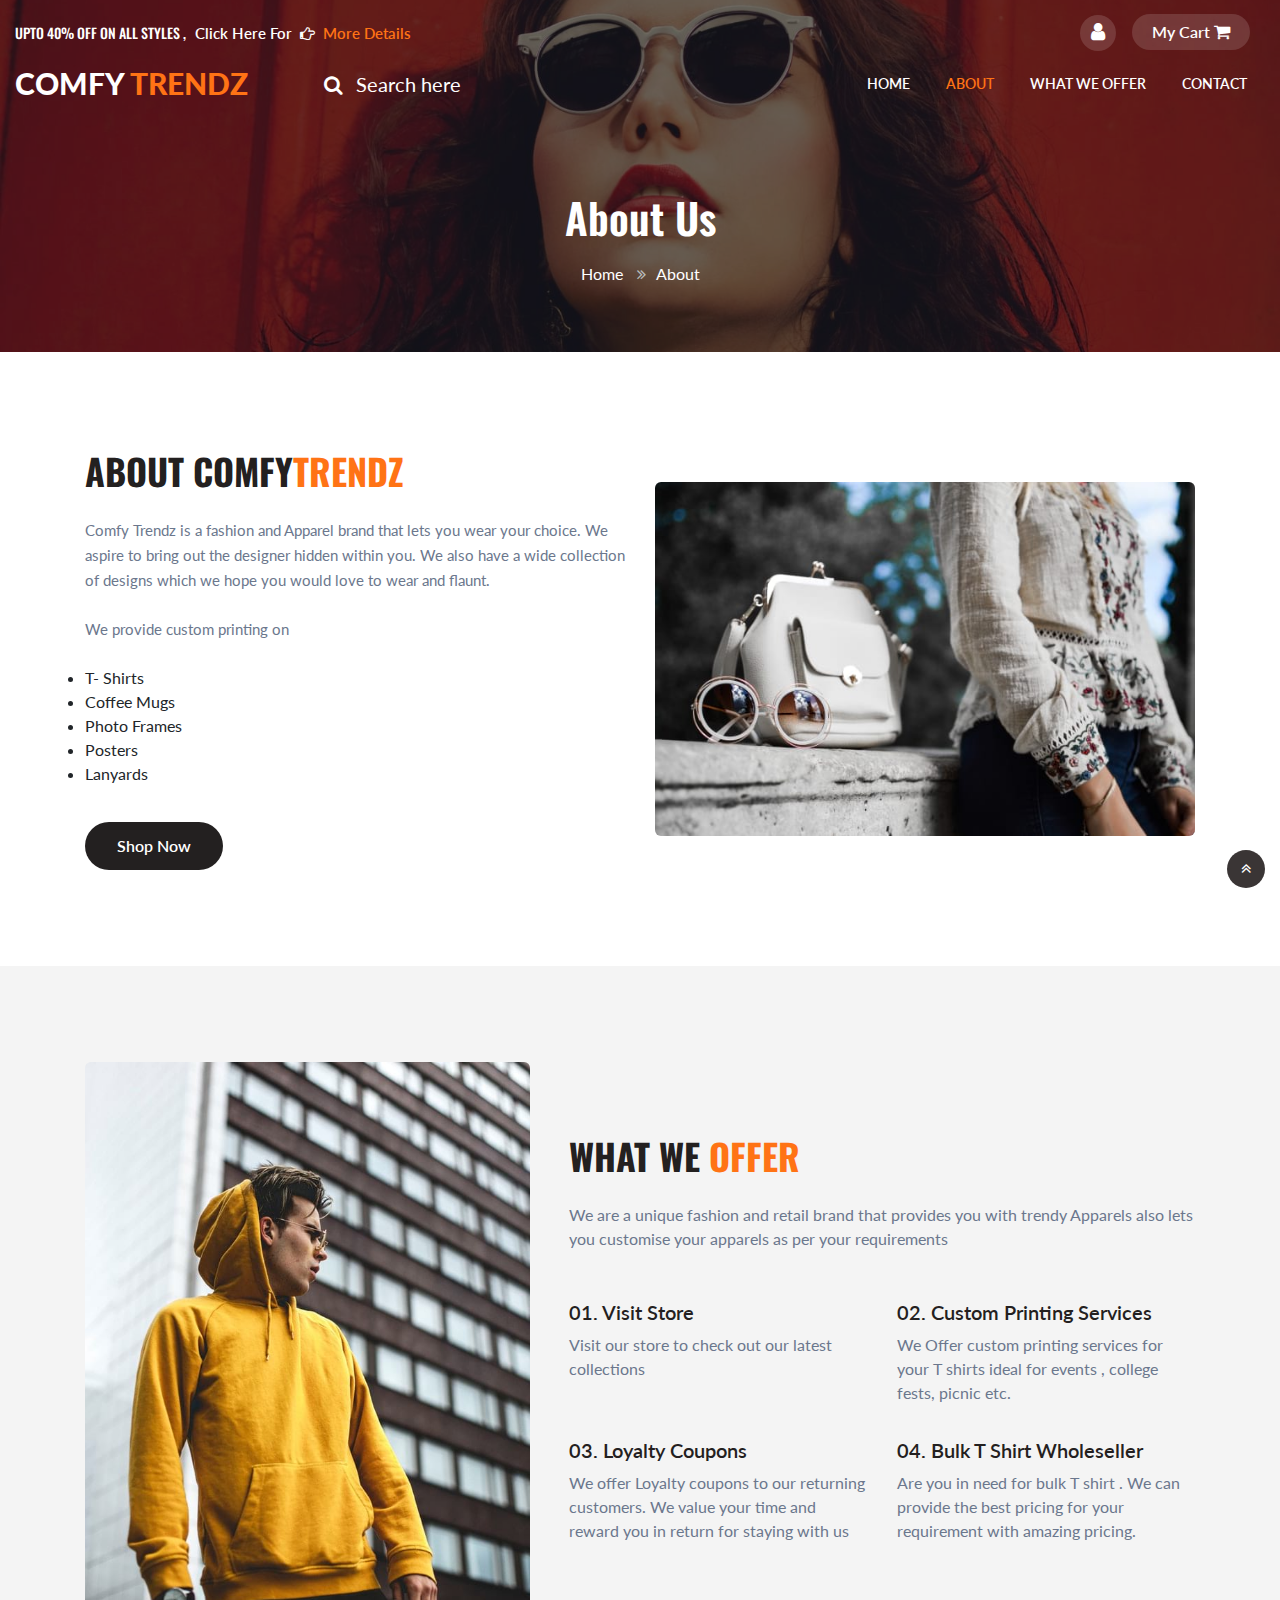
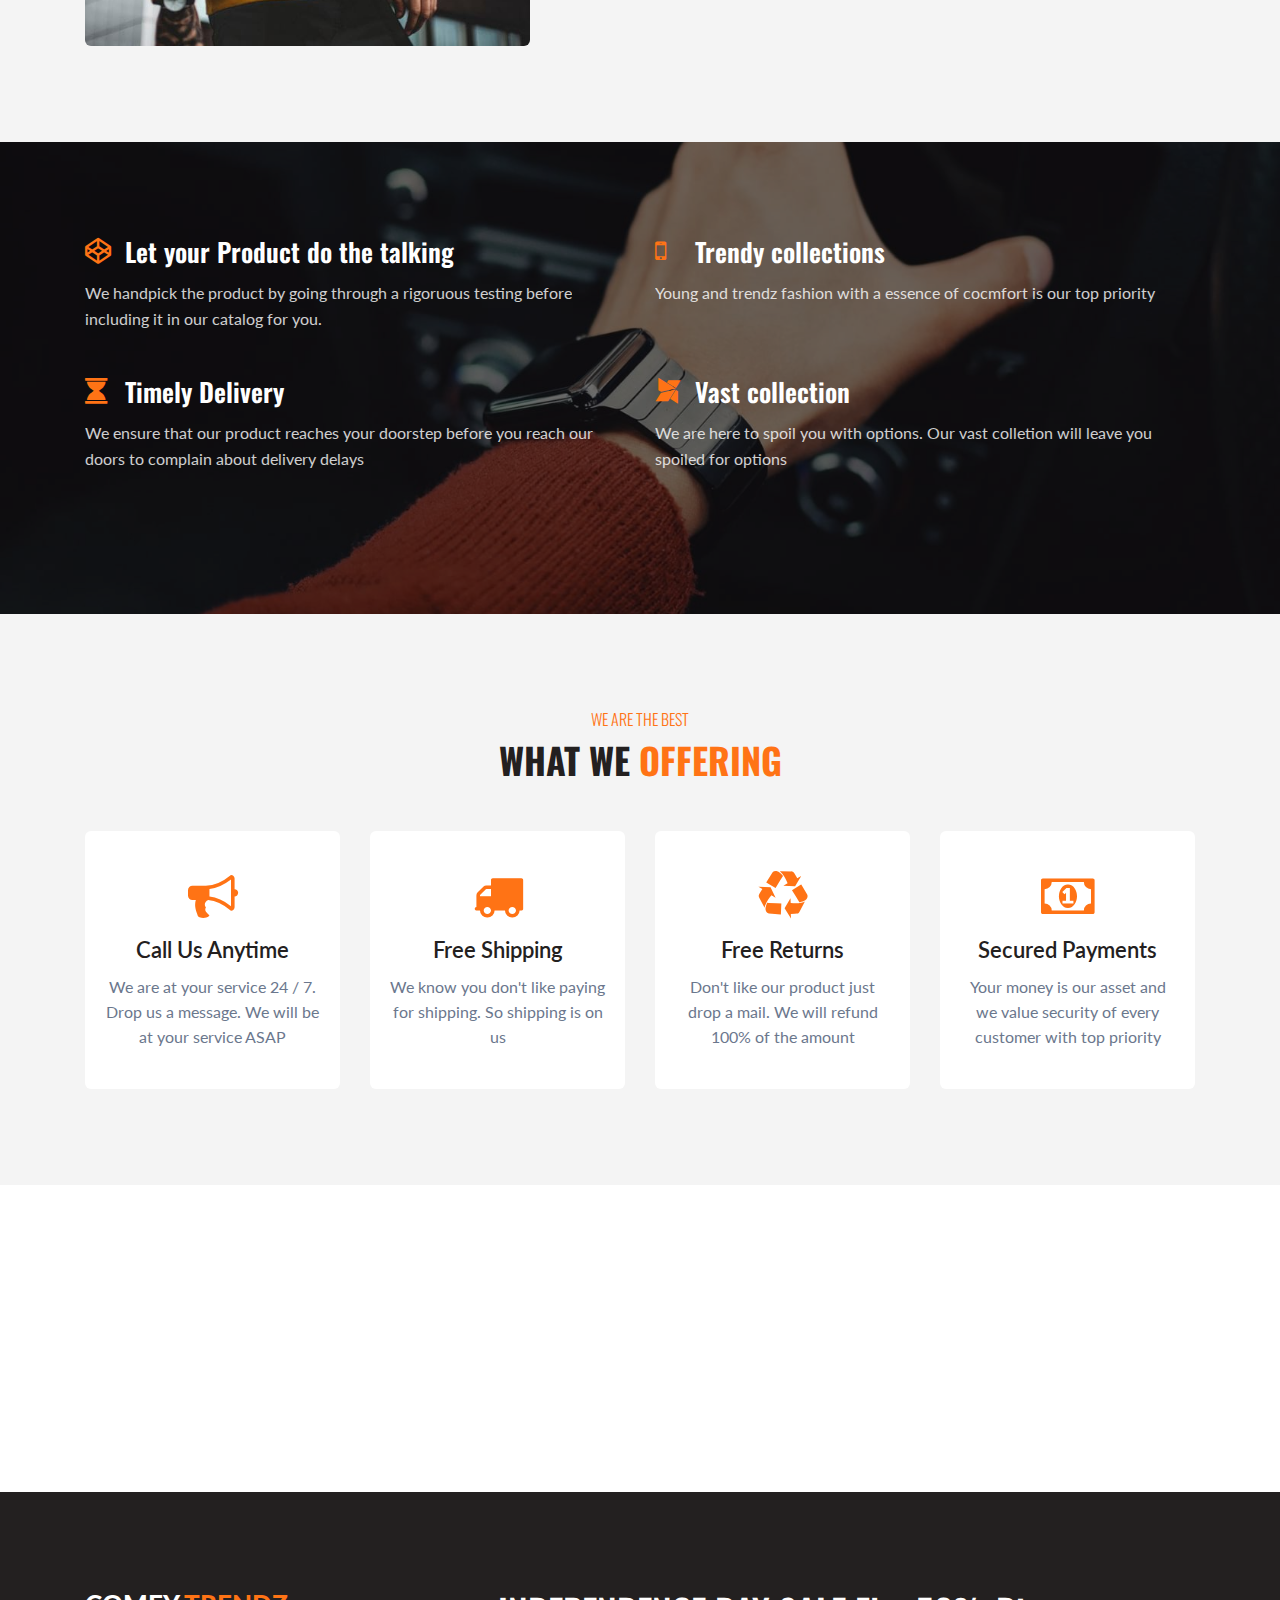
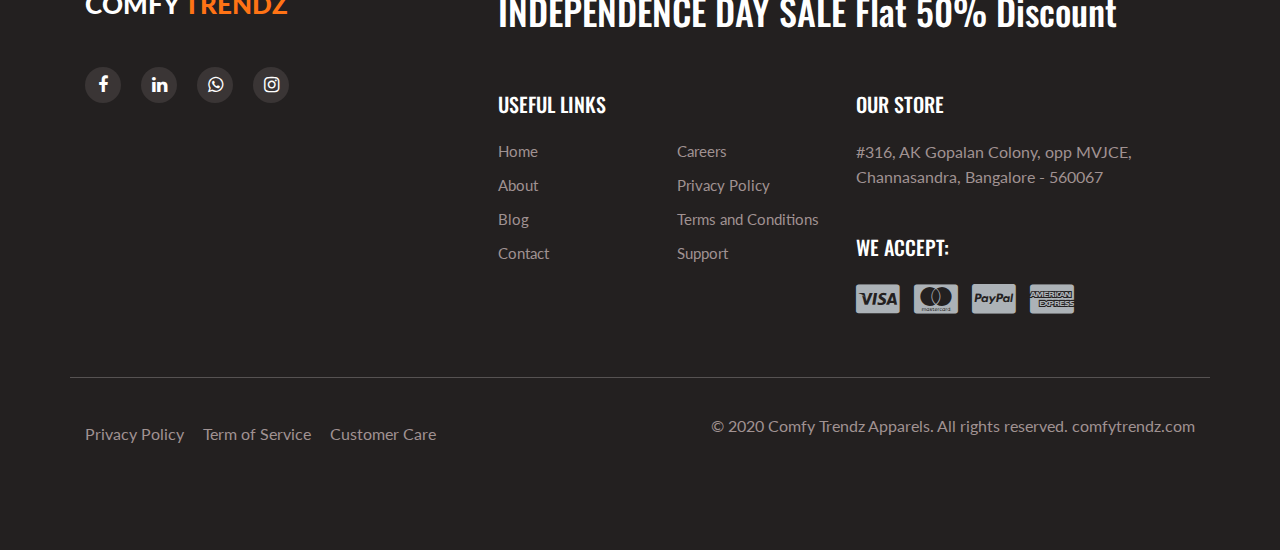
<file: about.html>
<!--
Author: Abhijeet Kumar
-->
<!doctype html>
<html lang="zxx">

<head>
    <!-- Required meta tags -->
    <meta charset="utf-8">
    <meta name="viewport" content="width=device-width, initial-scale=1, shrink-to-fit=no">
    <title>Comfy Trendz - Youth centric fashion store</title>
    <!-- Template CSS -->
    <link rel="stylesheet" href="assets/css/style-starter.css">
    <!-- Template CSS -->
    <link href="//fonts.googleapis.com/css?family=Oswald:300,400,500,600&display=swap" rel="stylesheet">
    <link href="//fonts.googleapis.com/css?family=Lato:300,300i,400,400i,700,900&display=swap" rel="stylesheet">
    <!-- Template CSS -->

</head>

<body>
    <section class="w3l-banner-slider-main inner-pagehny">
        <div class="breadcrumb-infhny">

            <div class="top-header-content">

                <header class="tophny-header">
                    <div class="container-fluid">
                        <div class="top-right-strip row">
                            <!--/left-->
                            <div class="top-hny-left-content col-lg-6 pl-lg-0">
                                <h6>Upto 40% off on All styles , <a href="#" target="_blank"> Click here for <span
                    class="fa fa-hand-o-right hand-icon" aria-hidden="true"></span> <span class="hignlaite">More
                    details</span></a></h6>
                            </div>
                            <!--//left-->
                            <!--/right-->
                            <ul class="top-hnt-right-content col-lg-6">

                                <li class="button-log usernhy">
                                    <a class="btn-open" href="#">
                                        <span class="fa fa-user" aria-hidden="true"></span>
                                    </a>
                                </li>
                                <li class="transmitvcart galssescart2 cart cart box_1">
                                    <form action="#" method="post" class="last">
                                        <input type="hidden" name="cmd" value="_cart">
                                        <input type="hidden" name="display" value="1">
                                        <button class="top_transmitv_cart" type="submit" name="submit" value="">
                    My Cart
                    <span class="fa fa-shopping-cart"></span>
                  </button>
                                    </form>
                                </li>
                            </ul>
                            <!--//right-->
                            <div class="overlay-login text-left">
                                <button type="button" class="overlay-close1">
                <i class="fa fa-times" aria-hidden="true"></i>
              </button>
                                <div class="wrap">
                                    <h5 class="text-center mb-4">Login Now</h5>
                                    <div class="login-bghny p-md-5 p-4 mx-auto mw-100">
                                        <!--/login-form-->
                                        <form action="#" method="post">
                                            <div class="form-group">
                                                <p class="login-texthny mb-2">Email address</p>
                                                <input type="email" class="form-control" id="exampleInputEmail1" aria-describedby="emailHelp" placeholder="" required="">
                                                <small id="emailHelp" class="form-text text-muted">We'll never share your email
                        with anyone else.</small>
                                            </div>
                                            <div class="form-group">
                                                <p class="login-texthny mb-2">Password</p>
                                                <input type="password" class="form-control" id="exampleInputPassword1" placeholder="" required="">
                                            </div>
                                            <div class="form-check mb-2">
                                                <div class="userhny-check">
                                                    <label class="check-remember container">
                          <input type="checkbox" class="form-check"> <span class="checkmark"></span>
                          <p class="privacy-policy">Remember me</p>
                        </label>
                                                    <div class="clearfix"></div>
                                                </div>
                                            </div>
                                            <button type="submit" class="submit-login btn mb-4">Sign In</button>

                                        </form>
                                        <!--//login-form-->
                                    </div>
                                    <!---->
                                </div>
                            </div>
                        </div>
                    </div>
                    <!--/nav-->
                    <nav class="navbar navbar-expand-lg navbar-light">
                        <div class="container-fluid serarc-fluid">
                            <a class="navbar-brand" href="index.html">
              Comfy <span class="lohny">Trendz</span></a>
                            <!-- if logo is image enable this   
                    <a class="navbar-brand" href="#index.html">
                      <img src="image-path" alt="Your logo" title="Your logo" style="height:35px;" />
                    </a> -->
                            <!--/search-right-->
                            <div class="search-right">

                                <a href="#search" title="search"><span class="fa fa-search mr-2" aria-hidden="true"></span>
                <span class="search-text">Search here</span></a>
                                <!-- search popup -->


                                <div id="search" class="pop-overlay">
                                    <div class="popup">

                                        <form action="#" method="post" class="search-box">
                                            <input type="search" placeholder="Keyword" name="search" required="required" autofocus="">
                                            <button type="submit" class="btn">Search</button>
                                        </form>

                                    </div>

                                    <a class="close" href="#">×</a>
                                </div>
                                <!-- /search popup -->
                            </div>
                            <!--//search-right-->
                            <button class="navbar-toggler" type="button" data-toggle="collapse" data-target="#navbarSupportedContent" aria-controls="navbarSupportedContent" aria-expanded="false" aria-label="Toggle navigation">
            	<span class="navbar-toggler-icon fa fa-bars"> </span>
            </button>
                            <div class="collapse navbar-collapse" id="navbarSupportedContent">
                                <ul class="navbar-nav ml-auto">
                                    <li class="nav-item">
                                        <a class="nav-link" href="index.html">Home</a>
                                    </li>
                                    <li class="nav-item active">
                                        <a class="nav-link" href="about.html">About</a>
                                    </li>

                                    <li class="nav-item">
                                        <a class="nav-link" href="about.html">What We Offer</a>
                                    </li>


                                    <li class="nav-item">
                                        <a class="nav-link" href="contact.html">Contact</a>
                                    </li>
                                </ul>

                            </div>
                        </div>
                    </nav>
                    <!--//nav-->
                </header>
                <div class="breadcrumb-contentnhy">
                    <div class="container">
                        <nav aria-label="breadcrumb">
                            <h2 class="hny-title text-center">About Us</h2>
                            <ol class="breadcrumb mb-0">
                                <li><a href="index.html">Home</a>
                                    <span class="fa fa-angle-double-right"></span></li>
                                <li class="active">About</li>
                            </ol>
                        </nav>
                    </div>
                </div>
            </div>
    </section>

    <section class="w3l-wecome-content-6">
        <!-- /content-6-section -->
        <div class="ab-content-6-mian py-5">
            <div class="container py-lg-5">
                <div class="welcome-grids row">
                    <div class="col-lg-6 mb-lg-0 mb-5">
                        <h3 class="hny-title">
                            About Comfy<span>Trendz</span></h3>
                        <p class="my-4">Comfy Trendz is a fashion and Apparel brand that lets you wear your choice. We aspire to bring out the designer hidden within you. We also have a wide collection of designs which we hope you would love to wear and flaunt.
                        </p>
                        <p class="mb-4">We provide custom printing on
                            <ul>
                                <li>T- Shirts</li>
                                <li>Coffee Mugs</li>
                                <li>Photo Frames</li>
                                <li>Posters</li>
                                <li>Lanyards</li>
                            </ul>
                        </p>
                        <div class="read">
                            <a href="#" class="read-more btn">Shop Now</a>
                        </div>
                    </div>
                    <div class="col-lg-6 welcome-image">
                        <img src="assets/images/2.jpg" class="img-fluid" alt="" />
                    </div>

                </div>

            </div>
        </div>
    </section>
    <!-- //content-6-section -->


    <section class="w3l-specification-6">
        <!-- /specification-6-->
        <div class="specification-6-mian py-5">
            <div class="container py-lg-5">
                <div class="row story-6-grids text-left">
                    <div class="col-lg-5 story-gd">
                        <img src="assets/images/left2.jpg" class="img-fluid" alt="/">
                    </div>
                    <div class="col-lg-7 story-gd pl-lg-4">
                        <h3 class="hny-title">What We <span>Offer</span></h3>
                        <p>We are a unique fashion and retail brand that provides you with trendy Apparels also lets you customise your apparels as per your requirements
                        </p>

                        <div class="row story-info-content mt-md-5 mt-4">

                            <div class="col-md-6 story-info">
                                <h5> <a href="#">01. Visit Store</a></h5>
                                <p>Visit our store to check out our latest collections
                                </p>


                            </div>
                            <div class="col-md-6 story-info">
                                <h5> <a href="#">02. Custom Printing Services</a></h5>
                                <p>We Offer custom printing services for your T shirts ideal for events , college fests, picnic etc.
                                </p>
                            </div>
                            <div class="col-md-6 story-info">
                                <h5> <a href="#">03. Loyalty Coupons</a></h5>
                                <p>We offer Loyalty coupons to our returning customers. We value your time and reward you in return for staying with us
                                </p>
                            </div>
                            <div class="col-md-6 story-info">
                                <h5> <a href="#">04. Bulk t shirt Wholeseller</a></h5>
                                <p>Are you in need for bulk T shirt . We can provide the best pricing for your requirement with amazing pricing.
                                </p>
                            </div>
                        </div>

                    </div>



                </div>
            </div>
        </div>
    </section>
    <!-- //specification-6-->

    <section class="w3l-services-6">
        <!-- /content-6-section -->
        <div class="services-grids-6 py-5">
            <div class="container py-lg-5">
                <div class="row w3-icon-grid-gap1">
                    <div class="col-md-6 w3-icon-grid1">
                        <a href="#link">
                            <span class="fa fa-codepen" aria-hidden="true"></span>
                            <h3>Let your Product do the talking</h3>
                            <div class="clearfix"></div>
                        </a>
                        <p>We handpick the product by going through a rigoruous testing before including it in our catalog for you. </p>
                    </div>
                    <div class="col-md-6 w3-icon-grid1">
                        <a href="#link">
                            <span class="fa fa-mobile" aria-hidden="true"></span>
                            <h3>Trendy collections</h3>
                            <div class="clearfix"></div>
                        </a>
                        <p>Young and trendz fashion with a essence of cocmfort is our top priority</p>
                    </div>
                    <div class="col-md-6 w3-icon-grid1">
                        <a href="#link">
                            <span class="fa fa-hourglass" aria-hidden="true"></span>
                            <h3>Timely Delivery</h3>
                            <div class="clearfix"></div>
                        </a>
                        <p>We ensure that our product reaches your doorstep before you reach our doors to complain about delivery delays</p>
                    </div>
                    <div class="col-md-6 w3-icon-grid1">
                        <a href="#link">
                            <span class="fa fa-modx" aria-hidden="true"></span>
                            <h3>Vast collection</h3>
                            <div class="clearfix"></div>
                        </a>
                        <p>We are here to spoil you with options. Our vast colletion will leave you spoiled for options</p>
                    </div>

                </div>
            </div>
        </div>
    </section>
    <!-- //content-6-section -->
    <section class="features-4">
        <div class="features4-block py-5">
            <div class="container py-lg-5">
                <h6>We are the best</h6>
                <h3 class="hny-title text-center">What We <span>Offering</span></h3>

                <div class="features4-grids text-center row mt-5">
                    <div class="col-lg-3 col-md-6 features4-grid">
                        <div class="features4-grid-inn">
                            <span class="fa fa-bullhorn icon-fea4" aria-hidden="true"></span>
                            <h5><a href="#URL">Call Us Anytime</a></h5>
                            <p>We are at your service 24 / 7. Drop us a message. We will be at your service ASAP </p>

                        </div>
                    </div>
                    <div class="col-lg-3 col-md-6 features4-grid sec-features4-grid">
                        <div class="features4-grid-inn">
                            <span class="fa fa-truck icon-fea4" aria-hidden="true"></span>
                            <h5><a href="#URL">Free Shipping</a></h5>
                            <p>We know you don't like paying for shipping. So shipping is on us</p>

                        </div>
                    </div>
                    <div class="col-lg-3 col-md-6 features4-grid">
                        <div class="features4-grid-inn">
                            <span class="fa fa-recycle icon-fea4" aria-hidden="true"></span>
                            <h5><a href="#URL">Free Returns</a></h5>
                            <p>Don't like our product just drop a mail. We will refund 100% of the amount </p>

                        </div>
                    </div>
                    <div class="col-lg-3 col-md-6 features4-grid">
                        <div class="features4-grid-inn">
                            <span class="fa fa-money icon-fea4" aria-hidden="true"></span>
                            <h5><a href="#URL">Secured Payments</a></h5>
                            <p>Your money is our asset and we value security of every customer with top priority</p>

                        </div>
                    </div>
                </div>
            </div>
        </div>
    </section>
    <!-- features-4 -->

    <!--/team-sec-->
    <!--
    <section class="w3l-team-main">
        <div class="team py-5">
            <div class="container py-lg-5">
                <h3 class="hny-title text-center">
                    Meet the <span>Team</span></h3>
                <div class="row team-row mt-5">
                    <div class="col-lg-4 col-sm-6 mb-lg-0 mb-4 team-wrapper position-relative">
                        <a href="#"><img src="assets/images/team1.jpg" class="team_member img-fluid" alt="Team Member"></a>
                        <div class="team_info mt-3 position-absolute">
                            <h3><a href="#" class="team_name">Suzan Lois</a></h3>
                            <span class="team_role">Founder & CEO</span>
                            <ul class="team-social mt-3">
                                <li><a href="#"><span class="fa fa-facebook icon_facebook"></span></a></li>
                                <li><a href="#"><span class="fa fa-twitter icon_twitter"></span></a></li>
                                <li><a href="#"><span class="fa fa-linkedin icon_linkedin"></span></a></li>
                                <li><a href="#"><span class="fa fa-google-plus icon_google-plus"></span></a></li>
                            </ul>
                        </div>
                    </div>-->
    <!-- end team member -->

    <!--
                    <div class="col-lg-4 col-sm-6 mb-lg-0 mb-4 team-wrapper position-relative">
                        <a href="#"><img src="assets/images/team2.jpg" class="team_member img-fluid" alt="Team Member"></a>
                        <div class="team_info mt-3 position-absolute">
                            <h3><a href="#" class="team_name">Suzan Kin</a></h3>
                            <span class="team_role">Designer</span>
                            <ul class="team-social mt-3">
                                <li><a href="#"><span class="fa fa-facebook icon_facebook"></span></a></li>
                                <li><a href="#"><span class="fa fa-twitter icon_twitter"></span></a></li>
                                <li><a href="#"><span class="fa fa-linkedin icon_linkedin"></span></a></li>
                                <li><a href="#"><span class="fa fa-google-plus icon_google-plus"></span></a></li>
                            </ul>
                        </div>
                    </div>-->
    <!-- end team member -->
    <!--
                    <div class="col-lg-4 col-sm-6 team-wrapper position-relative">
                        <a href="#"><img src="assets/images/team3.jpg" class="team_member img-fluid" alt="Team Member"></a>
                        <div class="team_info mt-3 position-absolute">
                            <h3><a href="#" class="team_name">Kin Lois</a></h3>
                            <span class="team_role">Marketing</span>
                            <ul class="team-social mt-3">
                                <li><a href="#"><span class="fa fa-facebook icon_facebook"></span></a></li>
                                <li><a href="#"><span class="fa fa-twitter icon_twitter"></span></a></li>
                                <li><a href="#"><span class="fa fa-linkedin icon_linkedin"></span></a></li>
                                <li><a href="#"><span class="fa fa-google-plus icon_google-plus"></span></a></li>
                            </ul>
                        </div>
                    </div>-->
    <!-- end team member -->
    </div>
    </div>
    </section>
    <!--//team-sec-->
    <div class=container>

        <script src='https://embedsocial.com/js/iframe.js'></script> <iframe style='border: 0; width: 100%; height: 100%;' scrolling=no src='https://embedsocial.com/facebook_album/pro_instagram/cc85840a601b6252083eae66dd30b444ac4d1204'></iframe>
        <script>
            iFrameResize();
        </script>

    </div>

    <section class="w3l-footer-22">
        <!-- footer-22 -->
        <div class="footer-hny py-5">
            <div class="container py-lg-5">
                <div class="text-txt row">
                    <div class="left-side col-lg-4">
                        <h3><a class="logo-footer" href="index.html">
                            COMFY<span class="lohny"> TRENDZ</span></a></h3>
                        <!-- if logo is image enable this   
                                    <a class="navbar-brand" href="#index.html">
                                        <img src="image-path" alt="Your logo" title="Your logo" style="height:35px;" />
                                    </a> -->
                        <!--<p>Lorem ipsum dolor sit amet,Ea consequuntur illum facere aperiam sequi optio consectetur.Vivamus a ligula quam. Ut blandit eu leo non suscipit. </p>-->
                        <ul class="social-footerhny mt-lg-5 mt-4">

                            <li><a class="facebook" href="https://www.facebook.com/comfytrendzapparels"><span class="fa fa-facebook" aria-hidden="true"></span></a>
                            </li>
                            <li><a class="twitter" href="https://www.linkedin.com/company/comfytrendz"><span class="fa fa-linkedin" aria-hidden="true"></span></a>
                            </li>
                            <li><a class="whatsapp" href="https://wa.me/+919108500420?text=I'm%20interested%20in%20your%20products.%20May%20I%20Know%20More"><span class="fa fa-whatsapp" aria-hidden="true"></span></a>
                            </li>
                            <li><a class="instagram" href="https://www.instagram.com/comfytrendz_apparels/"><span class="fa fa-instagram" aria-hidden="true"></span></a>
                            </li>
                        </ul>
                    </div>

                    <div class="right-side col-lg-8 pl-lg-5">
                        <h4>INDEPENDENCE DAY SALE Flat 50% Discount</h4>
                        <div class="sub-columns">
                            <div class="sub-one-left">
                                <h6>Useful Links</h6>
                                <div class="footer-hny-ul">
                                    <ul>
                                        <li><a href="index.html">Home</a></li>
                                        <li><a href="about.html">About</a></li>
                                        <li><a href="#">Blog</a></li>
                                        <li><a href="contact.html">Contact</a></li>
                                    </ul>
                                    <ul>
                                        <li><a href="#">Careers</a></li>
                                        <li><a href="#">Privacy Policy</a></li>
                                        <li><a href="#">Terms and Conditions</a></li>
                                        <li><a href="contact.html">Support</a></li>
                                    </ul>
                                </div>

                            </div>
                            <div class="sub-two-right">
                                <h6>Our Store</h6>
                                <p class="mb-5">#316, AK Gopalan Colony, opp MVJCE, Channasandra, Bangalore - 560067 </p>

                                <h6>We accept:</h6>
                                <ul>
                                    <li><a class="pay-method" href="#"><span class="fa fa-cc-visa"
                                              aria-hidden="true"></span></a>
                                    </li>
                                    <li><a class="pay-method" href="#"><span class="fa fa-cc-mastercard"
                                              aria-hidden="true"></span></a>
                                    </li>
                                    <li><a class="pay-method" href="#"><span class="fa fa-cc-paypal"
                                              aria-hidden="true"></span></a>
                                    </li>
                                    <li><a class="pay-method" href="#"><span class="fa fa-cc-amex"
                                              aria-hidden="true"></span></a>
                                    </li>
                                </ul>
                            </div>
                        </div>
                    </div>
                </div>
                <div class="below-section row">
                    <div class="columns col-lg-6">
                        <ul class="jst-link">
                            <li><a href="#">Privacy Policy </a> </li>
                            <li><a href="#">Term of Service</a></li>
                            <li><a href="contact.html">Customer Care</a> </li>
                        </ul>
                    </div>
                    <div class="columns col-lg-6 text-lg-right">
                        <p>© 2020 Comfy Trendz Apparels. All rights reserved. <a href="http://comfytrendz.com/" target="_blank">
                              comfytrendz.com</a>
                        </p>
                    </div>
                    <button onclick="topFunction()" id="movetop" title="Go to top">
                      <span class="fa fa-angle-double-up"></span>
                  </button>
                </div>
            </div>
        </div>
        <!-- //titels-5 -->
        <!-- move top -->

        <script>
            // When the user scrolls down 20px from the top of the document, show the button
            window.onscroll = function() {
                scrollFunction()
            };

            function scrollFunction() {
                if (document.body.scrollTop > 20 || document.documentElement.scrollTop > 20) {
                    document.getElementById("movetop").style.display = "block";
                } else {
                    document.getElementById("movetop").style.display = "none";
                }
            }

            // When the user clicks on the button, scroll to the top of the document
            function topFunction() {
                document.body.scrollTop = 0;
                document.documentElement.scrollTop = 0;
            }
        </script>
        <!-- /move top -->
    </section>


</body>

</html>

<script src="assets/js/jquery-3.3.1.min.js"></script>
<!-- disable body scroll which navbar is in active -->
<script>
    $(function() {
        $('.navbar-toggler').click(function() {
            $('body').toggleClass('noscroll');
        })
    });
</script>
<!-- disable body scroll which navbar is in active -->
<script src="assets/js/jquery-2.1.4.min.js"></script>
<!--/login-->
<script>
    $(document).ready(function() {
        $(".button-log a").click(function() {
            $(".overlay-login").fadeToggle(200);
            $(this).toggleClass('btn-open').toggleClass('btn-close');
        });
    });
    $('.overlay-close1').on('click', function() {
        $(".overlay-login").fadeToggle(200);
        $(".button-log a").toggleClass('btn-open').toggleClass('btn-close');
        open = false;
    });
</script>
<!--//login-->
<!-- //jQuery-Photo-filter-lightbox-portfolio-plugin -->
<script src="assets/js/bootstrap.min.js"></script>
</file>
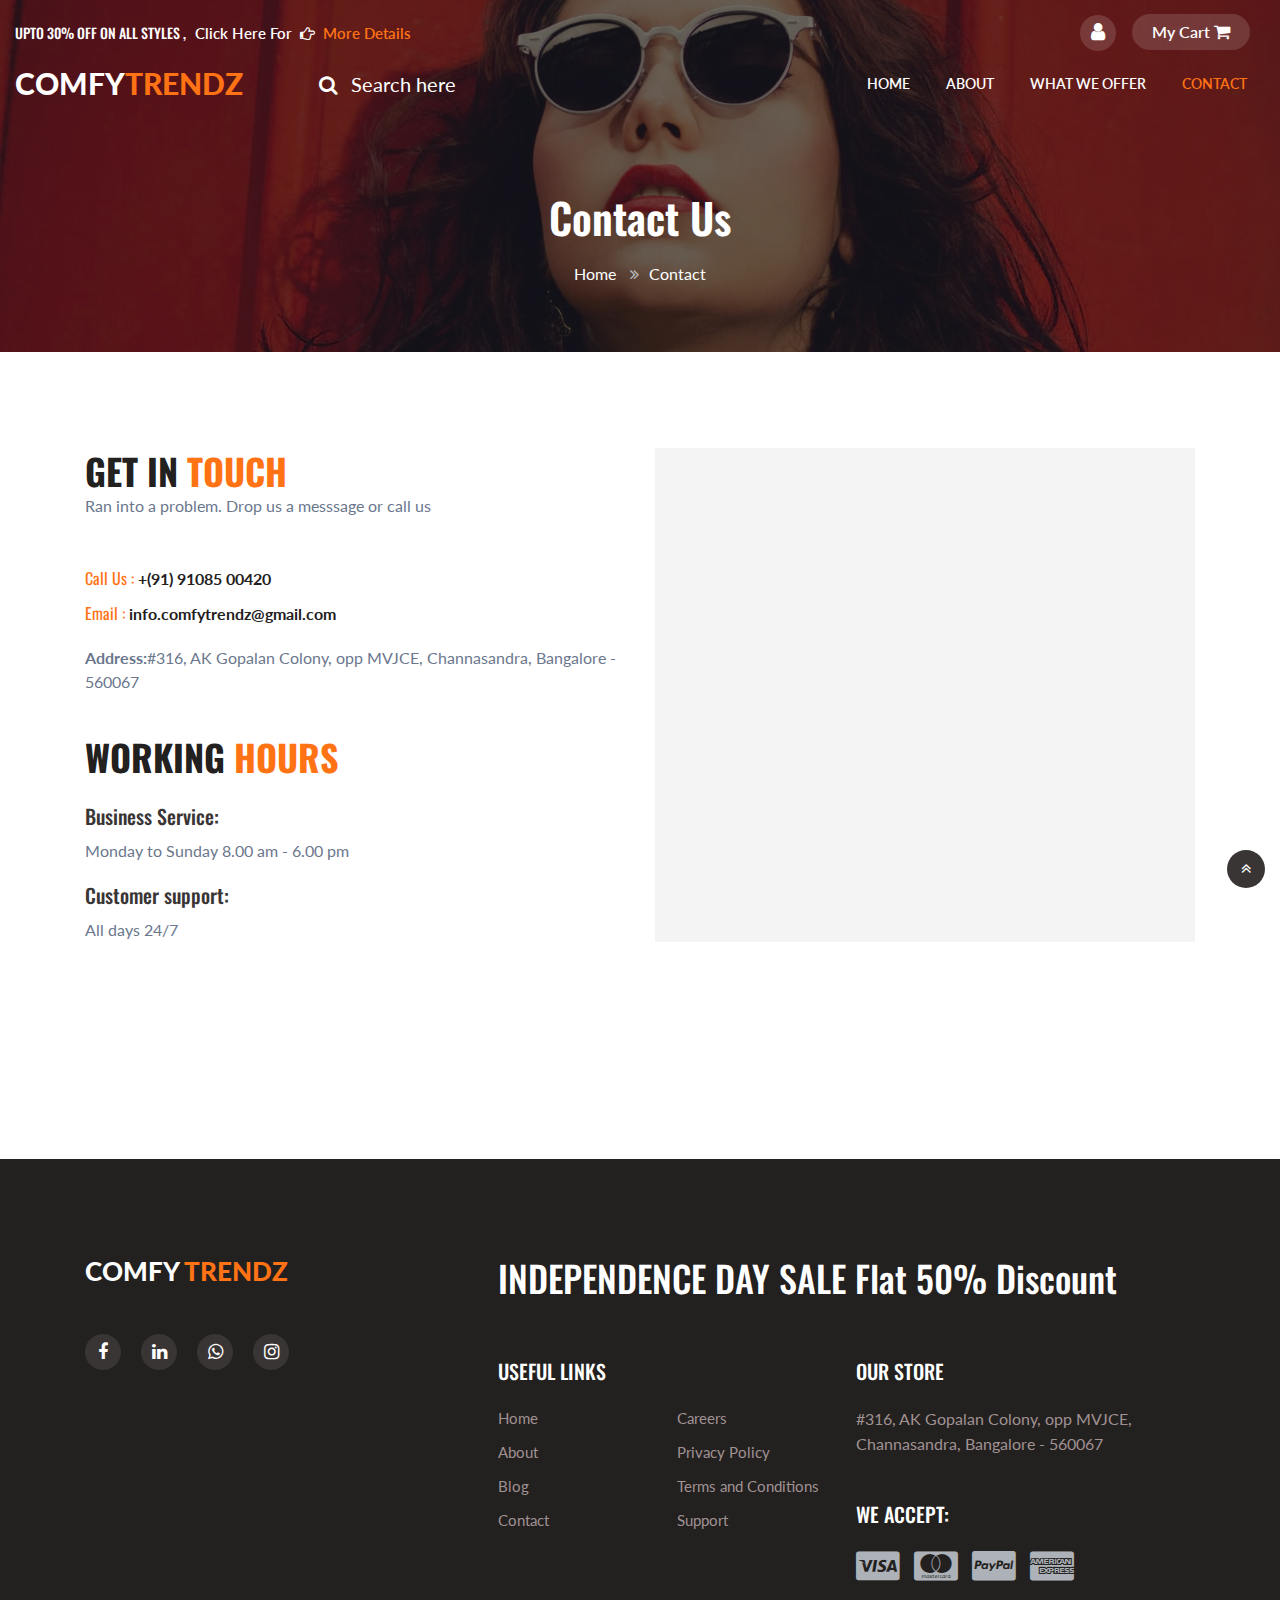
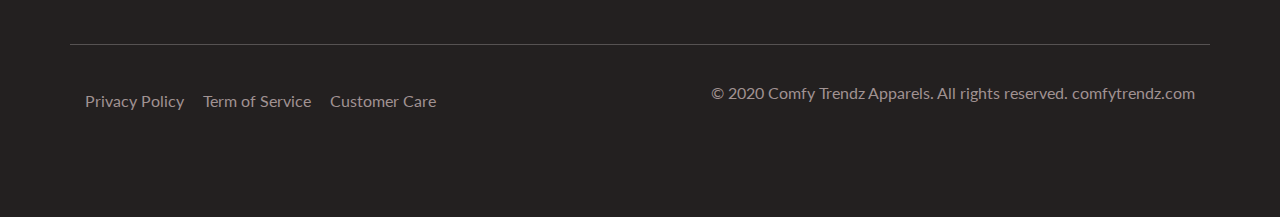
<file: contact.html>
<!--
Author: W3layouts
Author URL: http://w3layouts.com
-->
<!doctype html>
<html lang="zxx">

<head>
    <!-- Required meta tags -->
    <meta charset="utf-8">
    <meta name="viewport" content="width=device-width, initial-scale=1, shrink-to-fit=no">
    <title>Comfy Trendz - Youth centric fashion store</title>
    <!-- Template CSS -->
    <link rel="stylesheet" href="assets/css/style-starter.css">
    <!-- Template CSS -->
    <link href="//fonts.googleapis.com/css?family=Oswald:300,400,500,600&display=swap" rel="stylesheet">
    <link href="//fonts.googleapis.com/css?family=Lato:300,300i,400,400i,700,900&display=swap" rel="stylesheet">
    <!-- Template CSS -->
    <script src="https://apps.elfsight.com/p/platform.js" defer></script>

</head>

<body>
    <section class="w3l-banner-slider-main inner-pagehny">
        <div class="breadcrumb-infhny">

            <div class="top-header-content">

                <header class="tophny-header">
                    <div class="container-fluid">
                        <div class="top-right-strip row">
                            <!--/left-->
                            <div class="top-hny-left-content col-lg-6 pl-lg-0">
                                <h6>Upto 30% off on All styles , <a href="#" target="_blank"> Click here for <span
                    class="fa fa-hand-o-right hand-icon" aria-hidden="true"></span> <span class="hignlaite">More
                    details</span></a></h6>
                            </div>
                            <!--//left-->
                            <!--/right-->
                            <ul class="top-hnt-right-content col-lg-6">

                                <li class="button-log usernhy">
                                    <a class="btn-open" href="#">
                                        <span class="fa fa-user" aria-hidden="true"></span>
                                    </a>
                                </li>
                                <li class="transmitvcart galssescart2 cart cart box_1">
                                    <form action="#" method="post" class="last">
                                        <input type="hidden" name="cmd" value="_cart">
                                        <input type="hidden" name="display" value="1">
                                        <button class="top_transmitv_cart" type="submit" name="submit" value="">
                    My Cart
                    <span class="fa fa-shopping-cart"></span>
                  </button>
                                    </form>
                                </li>
                            </ul>
                            <!--//right-->
                            <div class="overlay-login text-left">
                                <button type="button" class="overlay-close1">
                <i class="fa fa-times" aria-hidden="true"></i>
              </button>
                                <div class="wrap">
                                    <h5 class="text-center mb-4">Login Now</h5>
                                    <div class="login-bghny p-md-5 p-4 mx-auto mw-100">
                                        <!--/login-form-->
                                        <form action="#" method="post">
                                            <div class="form-group">
                                                <p class="login-texthny mb-2">Email address</p>
                                                <input type="email" class="form-control" id="exampleInputEmail1" aria-describedby="emailHelp" placeholder="" required="">
                                                <small id="emailHelp" class="form-text text-muted">We'll never share your email
                        with anyone else.</small>
                                            </div>
                                            <div class="form-group">
                                                <p class="login-texthny mb-2">Password</p>
                                                <input type="password" class="form-control" id="exampleInputPassword1" placeholder="" required="">
                                            </div>
                                            <div class="form-check mb-2">
                                                <div class="userhny-check">
                                                    <label class="check-remember container">
                          <input type="checkbox" class="form-check"> <span class="checkmark"></span>
                          <p class="privacy-policy">Remember me</p>
                        </label>
                                                    <div class="clearfix"></div>
                                                </div>
                                            </div>
                                            <button type="submit" class="submit-login btn mb-4">Sign In</button>

                                        </form>
                                        <!--//login-form-->
                                    </div>
                                    <!---->
                                </div>
                            </div>
                        </div>
                    </div>
                    <!--/nav-->
                    <nav class="navbar navbar-expand-lg navbar-light">
                        <div class="container-fluid serarc-fluid">
                            <a class="navbar-brand" href="index.html">
              Comfy<span class="lohny">Trendz</span></a>
                            <!-- if logo is image enable this   
                    <a class="navbar-brand" href="#index.html">
                      <img src="image-path" alt="Your logo" title="Your logo" style="height:35px;" />
                    </a> -->
                            <!--/search-right-->
                            <div class="search-right">

                                <a href="#search" title="search"><span class="fa fa-search mr-2" aria-hidden="true"></span>
                <span class="search-text">Search here</span></a>
                                <!-- search popup -->


                                <div id="search" class="pop-overlay">
                                    <div class="popup">

                                        <form action="#" method="post" class="search-box">
                                            <input type="search" placeholder="Keyword" name="search" required="required" autofocus="">
                                            <button type="submit" class="btn">Search</button>
                                        </form>

                                    </div>

                                    <a class="close" href="#">×</a>
                                </div>
                                <!-- /search popup -->
                            </div>
                            <!--//search-right-->
                            <button class="navbar-toggler" type="button" data-toggle="collapse" data-target="#navbarSupportedContent" aria-controls="navbarSupportedContent" aria-expanded="false" aria-label="Toggle navigation">
              <span class="navbar-toggler-icon fa fa-bars"> </span>
            </button>

                            <div class="collapse navbar-collapse" id="navbarSupportedContent">
                                <ul class="navbar-nav ml-auto">
                                    <li class="nav-item">
                                        <a class="nav-link" href="index.html">Home</a>
                                    </li>
                                    <li class="nav-item">
                                        <a class="nav-link" href="about.html">About</a>
                                    </li>
                                    <li class="nav-item">
                                        <a class="nav-link" href="about.html">What We Offer</a>
                                    </li>

                                    <li class="nav-item active">
                                        <a class="nav-link" href="contact.html">Contact</a>
                                    </li>
                                </ul>

                            </div>
                        </div>
                    </nav>
                    <!--//nav-->
                </header>
                <div class="breadcrumb-contentnhy">
                    <div class="container">
                        <nav aria-label="breadcrumb">
                            <h2 class="hny-title text-center">Contact Us</h2>
                            <ol class="breadcrumb mb-0">
                                <li><a href="index.html">Home</a>
                                    <span class="fa fa-angle-double-right"></span></li>
                                <li class="active">Contact</li>
                            </ol>
                        </nav>
                    </div>
                </div>
            </div>
    </section>
    <!-- contacts -->
    <section class="w3l-contacts-8">
        <div class="contacts-9 section-gap py-5">
            <div class="container py-lg-5">
                <div class="row top-map">
                    <div class="col-lg-6 partners">
                        <div class="cont-details">
                            <h3 class="hny-title mb-0">Get in <span>touch</span></h5>
                                <p class="mb-5">Ran into a problem. Drop us a messsage or call us </p>
                                <p class="margin-top"><span class="texthny">Call Us : </span> <a href="tel:+91 9108500420">+(91)
                  91085 00420</a></p>
                                <p> <span class="texthny">Email : </span> <a href="mailto:info.comfytrendz@gmail.com">
                                    info.comfytrendz@gmail.com</a></p>
                                <p class="margin-top"> <b>Address:</b>#316, AK Gopalan Colony, opp MVJCE, Channasandra, Bangalore - 560067 </p>

                        </div>
                        <div class="hours">
                            <h3 class="hny-title">Working <span>Hours</span></h5>
                                <h6>Business Service:</h6>
                                <p> Monday to Sunday 8.00 am - 6.00 pm</p>
                                <h6 class="margin-top">Customer support:</h6>
                                <p> All days 24/7</p>
                        </div>
                    </div>
                    <div class="col-lg-6 map">
                        <iframe src="https://www.google.com/maps/embed?pb=!1m18!1m12!1m3!1d3887.8316850314604!2d77.75974321408377!3d12.982614990848683!2m3!1f0!2f0!3f0!3m2!1i1024!2i768!4f13.1!3m3!1m2!1s0x3bae0f911bf75d19%3A0xf1b0028873699b0c!2sComfy%20Trendz!5e0!3m2!1sen!2sin!4v1597091408825!5m2!1sen!2sin"
                            width="600" height="450" frameborder="0" style="border:0;" allowfullscreen="" aria-hidden="false" tabindex="0"></iframe>

                    </div>
                </div>
                <pre>             



                </pre>
                <div class="elfsight-app-fcf1dd89-2e1b-4cc7-a7eb-8df129995bf4"></div>
            </div>
        </div>
        <!--
        <div class="map-content-9 form-bg-img">
            <div class="layer section-gap py-5">
                <div class="container py-lg-5">
                    <div class="elfsight-app-fcf1dd89-2e1b-4cc7-a7eb-8df129995bf4"></div>

                    <div class="form">
                        <h3 class="hny-title two text-center">Fill out the form.</h3>
                        <form action="https://sendmail.w3layouts.com/submitForm" class="mt-md-5 mt-4" method="post">
                            <div class="input-grids">
                                <input type="text" name="w3lName" id="w3lName" placeholder="Name">
                                <input type="email" name="w3lSender" id="w3lSender" placeholder="Email" required="" />
                                <input type="subject" name="w3lSubject" id="w3lSubject" placeholder="Subject" required="">
                            </div>
                            <div class="input-textarea">
                                <textarea name="w3lMessage" id="w3lMessage" placeholder="Message" required=""></textarea>
                            </div>
                            <button type="submit" class="btn">Send</button>
                        </form>
                    </div>
                </div>
            </div>
        </div>
    </section>
-->
        <!-- //contacts -->
        <div class="elfsight-app-238ff582-3aee-4f5e-90b4-98544baaf89e"></div>

        <section class="w3l-footer-22">
            <!-- footer-22 -->
            <div class="footer-hny py-5">
                <div class="container py-lg-5">
                    <div class="text-txt row">
                        <div class="left-side col-lg-4">
                            <h3><a class="logo-footer" href="index.html">
                                COMFY<span class="lohny"> TRENDZ</span></a></h3>
                            <!-- if logo is image enable this   
                                        <a class="navbar-brand" href="#index.html">
                                            <img src="image-path" alt="Your logo" title="Your logo" style="height:35px;" />
                                        </a> -->
                            <!--<p>Lorem ipsum dolor sit amet,Ea consequuntur illum facere aperiam sequi optio consectetur.Vivamus a ligula quam. Ut blandit eu leo non suscipit. </p>-->
                            <ul class="social-footerhny mt-lg-5 mt-4">

                                <li><a class="facebook" href="https://www.facebook.com/comfytrendzapparels"><span class="fa fa-facebook" aria-hidden="true"></span></a>
                                </li>
                                <li><a class="twitter" href="https://www.linkedin.com/company/comfytrendz"><span class="fa fa-linkedin" aria-hidden="true"></span></a>
                                </li>
                                <li><a class="whatsapp" href="https://wa.me/+919108500420?text=I'm%20interested%20in%20your%20products.%20May%20I%20Know%20More"><span class="fa fa-whatsapp" aria-hidden="true"></span></a>
                                </li>
                                <li><a class="instagram" href="https://www.instagram.com/comfytrendz_apparels/"><span class="fa fa-instagram" aria-hidden="true"></span></a>
                                </li>
                            </ul>
                        </div>

                        <div class="right-side col-lg-8 pl-lg-5">
                            <h4>INDEPENDENCE DAY SALE Flat 50% Discount</h4>
                            <div class="sub-columns">
                                <div class="sub-one-left">
                                    <h6>Useful Links</h6>
                                    <div class="footer-hny-ul">
                                        <ul>
                                            <li><a href="index.html">Home</a></li>
                                            <li><a href="about.html">About</a></li>
                                            <li><a href="#">Blog</a></li>
                                            <li><a href="contact.html">Contact</a></li>
                                        </ul>
                                        <ul>
                                            <li><a href="#">Careers</a></li>
                                            <li><a href="#">Privacy Policy</a></li>
                                            <li><a href="#">Terms and Conditions</a></li>
                                            <li><a href="contact.html">Support</a></li>
                                        </ul>
                                    </div>

                                </div>
                                <div class="sub-two-right">
                                    <h6>Our Store</h6>
                                    <p class="mb-5">#316, AK Gopalan Colony, opp MVJCE, Channasandra, Bangalore - 560067 </p>

                                    <h6>We accept:</h6>
                                    <ul>
                                        <li><a class="pay-method" href="#"><span class="fa fa-cc-visa"
                                                  aria-hidden="true"></span></a>
                                        </li>
                                        <li><a class="pay-method" href="#"><span class="fa fa-cc-mastercard"
                                                  aria-hidden="true"></span></a>
                                        </li>
                                        <li><a class="pay-method" href="#"><span class="fa fa-cc-paypal"
                                                  aria-hidden="true"></span></a>
                                        </li>
                                        <li><a class="pay-method" href="#"><span class="fa fa-cc-amex"
                                                  aria-hidden="true"></span></a>
                                        </li>
                                    </ul>
                                </div>
                            </div>
                        </div>
                    </div>
                    <div class="below-section row">
                        <div class="columns col-lg-6">
                            <ul class="jst-link">
                                <li><a href="#">Privacy Policy </a> </li>
                                <li><a href="#">Term of Service</a></li>
                                <li><a href="contact.html">Customer Care</a> </li>
                            </ul>
                        </div>
                        <div class="columns col-lg-6 text-lg-right">
                            <p>© 2020 Comfy Trendz Apparels. All rights reserved. <a href="http://comfytrendz.com/" target="_blank">
                                  comfytrendz.com</a>
                            </p>
                        </div>
                        <button onclick="topFunction()" id="movetop" title="Go to top">
                          <span class="fa fa-angle-double-up"></span>
                      </button>
                    </div>
                </div>
            </div>
            <!-- //titels-5 -->
            <!-- move top -->

            <script>
                // When the user scrolls down 20px from the top of the document, show the button
                window.onscroll = function() {
                    scrollFunction()
                };

                function scrollFunction() {
                    if (document.body.scrollTop > 20 || document.documentElement.scrollTop > 20) {
                        document.getElementById("movetop").style.display = "block";
                    } else {
                        document.getElementById("movetop").style.display = "none";
                    }
                }

                // When the user clicks on the button, scroll to the top of the document
                function topFunction() {
                    document.body.scrollTop = 0;
                    document.documentElement.scrollTop = 0;
                }
            </script>
            <!-- /move top -->
        </section>


</body>

</html>

<script src="assets/js/jquery-3.3.1.min.js"></script>
<script src="assets/js/jquery-2.1.4.min.js"></script>
<!--/login-->
<script>
    $(document).ready(function() {
        $(".button-log a").click(function() {
            $(".overlay-login").fadeToggle(200);
            $(this).toggleClass('btn-open').toggleClass('btn-close');
        });
    });
    $('.overlay-close1').on('click', function() {
        $(".overlay-login").fadeToggle(200);
        $(".button-log a").toggleClass('btn-open').toggleClass('btn-close');
        open = false;
    });
</script>
<!--//login-->
<script>
    // optional
    $('#customerhnyCarousel').carousel({
        interval: 5000
    });
</script>
<!-- cart-js -->
<script src="assets/js/minicart.js"></script>
<script>
    transmitv.render();

    transmitv.cart.on('transmitv_checkout', function(evt) {
        var items, len, i;

        if (this.subtotal() > 0) {
            items = this.items();

            for (i = 0, len = items.length; i < len; i++) {}
        }
    });
</script>
<!-- //cart-js -->

<!-- disable body scroll which navbar is in active -->

<script>
    $(function() {
        $('.navbar-toggler').click(function() {
            $('body').toggleClass('noscroll');
        })
    });
</script>
<!-- disable body scroll which navbar is in active -->
<script src="assets/js/bootstrap.min.js"></script>
</file>
<file: assets/css/style-starter.css>
/*
Author: W3layouts
Author URL: http://w3layouts.com
 */

@charset "UTF-8";
html {
    scroll-behavior: smooth;
}

h1,
h2,
h3,
h4,
h5,
h6 {
    font-family: 'Oswald', sans-serif;
    font-weight: 600;
}

body,
body a,
body li,
body p,
.btn,
input {
    font-family: 'Lato', sans-serif;
}

body p {
    line-height: 1.5;
    font-size: 16px;
    color: #6b778d;
}

ol,
ul,
dl {
    margin-top: 0;
    margin-bottom: 0rem;
    font-family: 'Lato', sans-serif;
    padding: 0;
}

.form-control:focus {
    box-shadow: none !important;
}

body a:hover {
    color: #ff7315;
    transition: 0.3s ease;
}

body input {
    border-radius: 6px;
}

body img {
    border-radius: 6px;
}

.noscroll {
    overflow: hidden;
}

h3.hny-title,
h3.hny-title.two {
    font-size: 40px;
    line-height: 50px;
    color: #232020;
    margin-bottom: 24px;
    text-transform: uppercase;
    font-weight: 700;
}

h3.hny-title.two {
    color: #fff;
}

h3.hny-title span,
h3.hny-title span {
    color: #ff7315;
}

a.read-more.btn {
    display: inline-block;
    outline: none;
    border: none;
    font-weight: 600;
    padding: 12px 32px;
    font-size: 16px;
    background-color: #232020;
    margin-top: 20px;
    color: #fff;
    border-radius: 25px;
    -webkit-border-radius: 25px;
    -o-border-radius: 25px;
    -ms-border-radius: 25px;
    -moz-border-radius: 25px;
}

a.read-more.btn:hover {
    background-color: #ff7315;
}

a.read-more-btn2.btn {
    display: inline-block;
    outline: none;
    border: none;
    font-weight: 600;
    padding: 12px 32px;
    font-size: 16px;
    background-color: #fff;
    margin-top: 20px;
    color: #232020;
    border-radius: 25px;
    -webkit-border-radius: 25px;
    -o-border-radius: 25px;
    -ms-border-radius: 25px;
    -moz-border-radius: 25px;
}

a.read-more-btn2.btn:hover {
    color: #fff;
    background-color: #ff7315;
}

@media (max-width: 1366px) {
    h3.hny-title,
    h3.hny-title.two {
        font-size: 36px;
        line-height: 46px;
    }
}

@media (max-width: 1199px) {
    body p {
        font-size: 15px;
    }
}

@media (max-width: 667px) {
    a.read-more-btn2.btn {
        padding: 10px 32px;
        font-size: 16px;
        margin-top: 14px;
    }
}

@media (max-width: 667px) {
    h3.hny-title,
    h3.hny-title.two {
        font-size: 30px;
        line-height: 40px;
    }
    a.read-more-btn.btn {
        margin-top: 10px;
    }
}

@media (max-width: 480px) {
    h3.hny-title,
    h3.hny-title.two {
        font-size: 28px;
        line-height: 38px;
    }
}

@media (max-width: 440px) {
    h3.hny-title,
    h3.hny-title.two {
        font-size: 26px;
        line-height: 36px;
    }
}


/*!
 *  Font Awesome 4.7.0 by @davegandy - http://fontawesome.io - @fontawesome
 *  License - http://fontawesome.io/license (Font: SIL OFL 1.1, CSS: MIT License)
 */


/* FONT PATH
 * -------------------------- */

@font-face {
    font-family: 'FontAwesome';
    src: url("../fonts/fontawesome-webfont.eot?v=4.7.0");
    src: url("../fonts/fontawesome-webfont.eot?#iefix&v=4.7.0") format("embedded-opentype"), url("../fonts/fontawesome-webfont.woff2?v=4.7.0") format("woff2"), url("../fonts/fontawesome-webfont.woff?v=4.7.0") format("woff"), url("../fonts/fontawesome-webfont.ttf?v=4.7.0") format("truetype"), url("../fonts/fontawesome-webfont.svg?v=4.7.0#fontawesomeregular") format("svg");
    font-weight: normal;
    font-style: normal;
}

.fa {
    display: inline-block;
    font: normal normal normal 14px/1 FontAwesome;
    font-size: inherit;
    text-rendering: auto;
    -webkit-font-smoothing: antialiased;
    -moz-osx-font-smoothing: grayscale;
}


/* makes the font 33% larger relative to the icon container */

.fa-lg {
    font-size: 1.33333em;
    line-height: 0.75em;
    vertical-align: -15%;
}

.fa-2x {
    font-size: 2em;
}

.fa-3x {
    font-size: 3em;
}

.fa-4x {
    font-size: 4em;
}

.fa-5x {
    font-size: 5em;
}

.fa-fw {
    width: 1.28571em;
    text-align: center;
}

.fa-ul {
    padding-left: 0;
    margin-left: 2.14286em;
    list-style-type: none;
}

.fa-ul>li {
    position: relative;
}

.fa-li {
    position: absolute;
    left: -2.14286em;
    width: 2.14286em;
    top: 0.14286em;
    text-align: center;
}

.fa-li.fa-lg {
    left: -1.85714em;
}

.fa-border {
    padding: .2em .25em .15em;
    border: solid 0.08em #eee;
    border-radius: .1em;
}

.fa-pull-left {
    float: left;
}

.fa-pull-right {
    float: right;
}

.fa.fa-pull-left {
    margin-right: .3em;
}

.fa.fa-pull-right {
    margin-left: .3em;
}


/* Deprecated as of 4.4.0 */

.pull-right {
    float: right;
}

.pull-left {
    float: left;
}

.fa.pull-left {
    margin-right: .3em;
}

.fa.pull-right {
    margin-left: .3em;
}

.fa-spin {
    -webkit-animation: fa-spin 2s infinite linear;
    animation: fa-spin 2s infinite linear;
}

.fa-pulse {
    -webkit-animation: fa-spin 1s infinite steps(8);
    animation: fa-spin 1s infinite steps(8);
}

@-webkit-keyframes fa-spin {
    0% {
        transform: rotate(0deg);
    }
    100% {
        transform: rotate(359deg);
    }
}

@keyframes fa-spin {
    0% {
        transform: rotate(0deg);
    }
    100% {
        transform: rotate(359deg);
    }
}

.fa-rotate-90 {
    -ms-filter: "progid:DXImageTransform.Microsoft.BasicImage(rotation=1)";
    transform: rotate(90deg);
}

.fa-rotate-180 {
    -ms-filter: "progid:DXImageTransform.Microsoft.BasicImage(rotation=2)";
    transform: rotate(180deg);
}

.fa-rotate-270 {
    -ms-filter: "progid:DXImageTransform.Microsoft.BasicImage(rotation=3)";
    transform: rotate(270deg);
}

.fa-flip-horizontal {
    -ms-filter: "progid:DXImageTransform.Microsoft.BasicImage(rotation=0, mirror=1)";
    transform: scale(-1, 1);
}

.fa-flip-vertical {
    -ms-filter: "progid:DXImageTransform.Microsoft.BasicImage(rotation=2, mirror=1)";
    transform: scale(1, -1);
}

:root .fa-rotate-90,
:root .fa-rotate-180,
:root .fa-rotate-270,
:root .fa-flip-horizontal,
:root .fa-flip-vertical {
    -webkit-filter: none;
    filter: none;
}

.fa-stack {
    position: relative;
    display: inline-block;
    width: 2em;
    height: 2em;
    line-height: 2em;
    vertical-align: middle;
}

.fa-stack-1x,
.fa-stack-2x {
    position: absolute;
    left: 0;
    width: 100%;
    text-align: center;
}

.fa-stack-1x {
    line-height: inherit;
}

.fa-stack-2x {
    font-size: 2em;
}

.fa-inverse {
    color: #fff;
}


/* Font Awesome uses the Unicode Private Use Area (PUA) to ensure screen
   readers do not read off random characters that represent icons */

.fa-glass:before {
    content: "";
}

.fa-music:before {
    content: "";
}

.fa-search:before {
    content: "";
}

.fa-envelope-o:before {
    content: "";
}

.fa-heart:before {
    content: "";
}

.fa-star:before {
    content: "";
}

.fa-star-o:before {
    content: "";
}

.fa-user:before {
    content: "";
}

.fa-film:before {
    content: "";
}

.fa-th-large:before {
    content: "";
}

.fa-th:before {
    content: "";
}

.fa-th-list:before {
    content: "";
}

.fa-check:before {
    content: "";
}

.fa-remove:before,
.fa-close:before,
.fa-times:before {
    content: "";
}

.fa-search-plus:before {
    content: "";
}

.fa-search-minus:before {
    content: "";
}

.fa-power-off:before {
    content: "";
}

.fa-signal:before {
    content: "";
}

.fa-gear:before,
.fa-cog:before {
    content: "";
}

.fa-trash-o:before {
    content: "";
}

.fa-home:before {
    content: "";
}

.fa-file-o:before {
    content: "";
}

.fa-clock-o:before {
    content: "";
}

.fa-road:before {
    content: "";
}

.fa-download:before {
    content: "";
}

.fa-arrow-circle-o-down:before {
    content: "";
}

.fa-arrow-circle-o-up:before {
    content: "";
}

.fa-inbox:before {
    content: "";
}

.fa-play-circle-o:before {
    content: "";
}

.fa-rotate-right:before,
.fa-repeat:before {
    content: "";
}

.fa-refresh:before {
    content: "";
}

.fa-list-alt:before {
    content: "";
}

.fa-lock:before {
    content: "";
}

.fa-flag:before {
    content: "";
}

.fa-headphones:before {
    content: "";
}

.fa-volume-off:before {
    content: "";
}

.fa-volume-down:before {
    content: "";
}

.fa-volume-up:before {
    content: "";
}

.fa-qrcode:before {
    content: "";
}

.fa-barcode:before {
    content: "";
}

.fa-tag:before {
    content: "";
}

.fa-tags:before {
    content: "";
}

.fa-book:before {
    content: "";
}

.fa-bookmark:before {
    content: "";
}

.fa-print:before {
    content: "";
}

.fa-camera:before {
    content: "";
}

.fa-font:before {
    content: "";
}

.fa-bold:before {
    content: "";
}

.fa-italic:before {
    content: "";
}

.fa-text-height:before {
    content: "";
}

.fa-text-width:before {
    content: "";
}

.fa-align-left:before {
    content: "";
}

.fa-align-center:before {
    content: "";
}

.fa-align-right:before {
    content: "";
}

.fa-align-justify:before {
    content: "";
}

.fa-list:before {
    content: "";
}

.fa-dedent:before,
.fa-outdent:before {
    content: "";
}

.fa-indent:before {
    content: "";
}

.fa-video-camera:before {
    content: "";
}

.fa-photo:before,
.fa-image:before,
.fa-picture-o:before {
    content: "";
}

.fa-pencil:before {
    content: "";
}

.fa-map-marker:before {
    content: "";
}

.fa-adjust:before {
    content: "";
}

.fa-tint:before {
    content: "";
}

.fa-edit:before,
.fa-pencil-square-o:before {
    content: "";
}

.fa-share-square-o:before {
    content: "";
}

.fa-check-square-o:before {
    content: "";
}

.fa-arrows:before {
    content: "";
}

.fa-step-backward:before {
    content: "";
}

.fa-fast-backward:before {
    content: "";
}

.fa-backward:before {
    content: "";
}

.fa-play:before {
    content: "";
}

.fa-pause:before {
    content: "";
}

.fa-stop:before {
    content: "";
}

.fa-forward:before {
    content: "";
}

.fa-fast-forward:before {
    content: "";
}

.fa-step-forward:before {
    content: "";
}

.fa-eject:before {
    content: "";
}

.fa-chevron-left:before {
    content: "";
}

.fa-chevron-right:before {
    content: "";
}

.fa-plus-circle:before {
    content: "";
}

.fa-minus-circle:before {
    content: "";
}

.fa-times-circle:before {
    content: "";
}

.fa-check-circle:before {
    content: "";
}

.fa-question-circle:before {
    content: "";
}

.fa-info-circle:before {
    content: "";
}

.fa-crosshairs:before {
    content: "";
}

.fa-times-circle-o:before {
    content: "";
}

.fa-check-circle-o:before {
    content: "";
}

.fa-ban:before {
    content: "";
}

.fa-arrow-left:before {
    content: "";
}

.fa-arrow-right:before {
    content: "";
}

.fa-arrow-up:before {
    content: "";
}

.fa-arrow-down:before {
    content: "";
}

.fa-mail-forward:before,
.fa-share:before {
    content: "";
}

.fa-expand:before {
    content: "";
}

.fa-compress:before {
    content: "";
}

.fa-plus:before {
    content: "";
}

.fa-minus:before {
    content: "";
}

.fa-asterisk:before {
    content: "";
}

.fa-exclamation-circle:before {
    content: "";
}

.fa-gift:before {
    content: "";
}

.fa-leaf:before {
    content: "";
}

.fa-fire:before {
    content: "";
}

.fa-eye:before {
    content: "";
}

.fa-eye-slash:before {
    content: "";
}

.fa-warning:before,
.fa-exclamation-triangle:before {
    content: "";
}

.fa-plane:before {
    content: "";
}

.fa-calendar:before {
    content: "";
}

.fa-random:before {
    content: "";
}

.fa-comment:before {
    content: "";
}

.fa-magnet:before {
    content: "";
}

.fa-chevron-up:before {
    content: "";
}

.fa-chevron-down:before {
    content: "";
}

.fa-retweet:before {
    content: "";
}

.fa-shopping-cart:before {
    content: "";
}

.fa-folder:before {
    content: "";
}

.fa-folder-open:before {
    content: "";
}

.fa-arrows-v:before {
    content: "";
}

.fa-arrows-h:before {
    content: "";
}

.fa-bar-chart-o:before,
.fa-bar-chart:before {
    content: "";
}

.fa-twitter-square:before {
    content: "";
}

.fa-facebook-square:before {
    content: "";
}

.fa-camera-retro:before {
    content: "";
}

.fa-key:before {
    content: "";
}

.fa-gears:before,
.fa-cogs:before {
    content: "";
}

.fa-comments:before {
    content: "";
}

.fa-thumbs-o-up:before {
    content: "";
}

.fa-thumbs-o-down:before {
    content: "";
}

.fa-star-half:before {
    content: "";
}

.fa-heart-o:before {
    content: "";
}

.fa-sign-out:before {
    content: "";
}

.fa-linkedin-square:before {
    content: "";
}

.fa-thumb-tack:before {
    content: "";
}

.fa-external-link:before {
    content: "";
}

.fa-sign-in:before {
    content: "";
}

.fa-trophy:before {
    content: "";
}

.fa-github-square:before {
    content: "";
}

.fa-upload:before {
    content: "";
}

.fa-lemon-o:before {
    content: "";
}

.fa-phone:before {
    content: "";
}

.fa-square-o:before {
    content: "";
}

.fa-bookmark-o:before {
    content: "";
}

.fa-phone-square:before {
    content: "";
}

.fa-twitter:before {
    content: "";
}

.fa-facebook-f:before,
.fa-facebook:before {
    content: "";
}

.fa-github:before {
    content: "";
}

.fa-unlock:before {
    content: "";
}

.fa-credit-card:before {
    content: "";
}

.fa-feed:before,
.fa-rss:before {
    content: "";
}

.fa-hdd-o:before {
    content: "";
}

.fa-bullhorn:before {
    content: "";
}

.fa-bell:before {
    content: "";
}

.fa-certificate:before {
    content: "";
}

.fa-hand-o-right:before {
    content: "";
}

.fa-hand-o-left:before {
    content: "";
}

.fa-hand-o-up:before {
    content: "";
}

.fa-hand-o-down:before {
    content: "";
}

.fa-arrow-circle-left:before {
    content: "";
}

.fa-arrow-circle-right:before {
    content: "";
}

.fa-arrow-circle-up:before {
    content: "";
}

.fa-arrow-circle-down:before {
    content: "";
}

.fa-globe:before {
    content: "";
}

.fa-wrench:before {
    content: "";
}

.fa-tasks:before {
    content: "";
}

.fa-filter:before {
    content: "";
}

.fa-briefcase:before {
    content: "";
}

.fa-arrows-alt:before {
    content: "";
}

.fa-group:before,
.fa-users:before {
    content: "";
}

.fa-chain:before,
.fa-link:before {
    content: "";
}

.fa-cloud:before {
    content: "";
}

.fa-flask:before {
    content: "";
}

.fa-cut:before,
.fa-scissors:before {
    content: "";
}

.fa-copy:before,
.fa-files-o:before {
    content: "";
}

.fa-paperclip:before {
    content: "";
}

.fa-save:before,
.fa-floppy-o:before {
    content: "";
}

.fa-square:before {
    content: "";
}

.fa-navicon:before,
.fa-reorder:before,
.fa-bars:before {
    content: "";
}

.fa-list-ul:before {
    content: "";
}

.fa-list-ol:before {
    content: "";
}

.fa-strikethrough:before {
    content: "";
}

.fa-underline:before {
    content: "";
}

.fa-table:before {
    content: "";
}

.fa-magic:before {
    content: "";
}

.fa-truck:before {
    content: "";
}

.fa-pinterest:before {
    content: "";
}

.fa-pinterest-square:before {
    content: "";
}

.fa-google-plus-square:before {
    content: "";
}

.fa-google-plus:before {
    content: "";
}

.fa-money:before {
    content: "";
}

.fa-caret-down:before {
    content: "";
}

.fa-caret-up:before {
    content: "";
}

.fa-caret-left:before {
    content: "";
}

.fa-caret-right:before {
    content: "";
}

.fa-columns:before {
    content: "";
}

.fa-unsorted:before,
.fa-sort:before {
    content: "";
}

.fa-sort-down:before,
.fa-sort-desc:before {
    content: "";
}

.fa-sort-up:before,
.fa-sort-asc:before {
    content: "";
}

.fa-envelope:before {
    content: "";
}

.fa-linkedin:before {
    content: "";
}

.fa-rotate-left:before,
.fa-undo:before {
    content: "";
}

.fa-legal:before,
.fa-gavel:before {
    content: "";
}

.fa-dashboard:before,
.fa-tachometer:before {
    content: "";
}

.fa-comment-o:before {
    content: "";
}

.fa-comments-o:before {
    content: "";
}

.fa-flash:before,
.fa-bolt:before {
    content: "";
}

.fa-sitemap:before {
    content: "";
}

.fa-umbrella:before {
    content: "";
}

.fa-paste:before,
.fa-clipboard:before {
    content: "";
}

.fa-lightbulb-o:before {
    content: "";
}

.fa-exchange:before {
    content: "";
}

.fa-cloud-download:before {
    content: "";
}

.fa-cloud-upload:before {
    content: "";
}

.fa-user-md:before {
    content: "";
}

.fa-stethoscope:before {
    content: "";
}

.fa-suitcase:before {
    content: "";
}

.fa-bell-o:before {
    content: "";
}

.fa-coffee:before {
    content: "";
}

.fa-cutlery:before {
    content: "";
}

.fa-file-text-o:before {
    content: "";
}

.fa-building-o:before {
    content: "";
}

.fa-hospital-o:before {
    content: "";
}

.fa-ambulance:before {
    content: "";
}

.fa-medkit:before {
    content: "";
}

.fa-fighter-jet:before {
    content: "";
}

.fa-beer:before {
    content: "";
}

.fa-h-square:before {
    content: "";
}

.fa-plus-square:before {
    content: "";
}

.fa-angle-double-left:before {
    content: "";
}

.fa-angle-double-right:before {
    content: "";
}

.fa-angle-double-up:before {
    content: "";
}

.fa-angle-double-down:before {
    content: "";
}

.fa-angle-left:before {
    content: "";
}

.fa-angle-right:before {
    content: "";
}

.fa-angle-up:before {
    content: "";
}

.fa-angle-down:before {
    content: "";
}

.fa-desktop:before {
    content: "";
}

.fa-laptop:before {
    content: "";
}

.fa-tablet:before {
    content: "";
}

.fa-mobile-phone:before,
.fa-mobile:before {
    content: "";
}

.fa-circle-o:before {
    content: "";
}

.fa-quote-left:before {
    content: "";
}

.fa-quote-right:before {
    content: "";
}

.fa-spinner:before {
    content: "";
}

.fa-circle:before {
    content: "";
}

.fa-mail-reply:before,
.fa-reply:before {
    content: "";
}

.fa-github-alt:before {
    content: "";
}

.fa-folder-o:before {
    content: "";
}

.fa-folder-open-o:before {
    content: "";
}

.fa-smile-o:before {
    content: "";
}

.fa-frown-o:before {
    content: "";
}

.fa-meh-o:before {
    content: "";
}

.fa-gamepad:before {
    content: "";
}

.fa-keyboard-o:before {
    content: "";
}

.fa-flag-o:before {
    content: "";
}

.fa-flag-checkered:before {
    content: "";
}

.fa-terminal:before {
    content: "";
}

.fa-code:before {
    content: "";
}

.fa-mail-reply-all:before,
.fa-reply-all:before {
    content: "";
}

.fa-star-half-empty:before,
.fa-star-half-full:before,
.fa-star-half-o:before {
    content: "";
}

.fa-location-arrow:before {
    content: "";
}

.fa-crop:before {
    content: "";
}

.fa-code-fork:before {
    content: "";
}

.fa-unlink:before,
.fa-chain-broken:before {
    content: "";
}

.fa-question:before {
    content: "";
}

.fa-info:before {
    content: "";
}

.fa-exclamation:before {
    content: "";
}

.fa-superscript:before {
    content: "";
}

.fa-subscript:before {
    content: "";
}

.fa-eraser:before {
    content: "";
}

.fa-puzzle-piece:before {
    content: "";
}

.fa-microphone:before {
    content: "";
}

.fa-microphone-slash:before {
    content: "";
}

.fa-shield:before {
    content: "";
}

.fa-calendar-o:before {
    content: "";
}

.fa-fire-extinguisher:before {
    content: "";
}

.fa-rocket:before {
    content: "";
}

.fa-maxcdn:before {
    content: "";
}

.fa-chevron-circle-left:before {
    content: "";
}

.fa-chevron-circle-right:before {
    content: "";
}

.fa-chevron-circle-up:before {
    content: "";
}

.fa-chevron-circle-down:before {
    content: "";
}

.fa-html5:before {
    content: "";
}

.fa-css3:before {
    content: "";
}

.fa-anchor:before {
    content: "";
}

.fa-unlock-alt:before {
    content: "";
}

.fa-bullseye:before {
    content: "";
}

.fa-ellipsis-h:before {
    content: "";
}

.fa-ellipsis-v:before {
    content: "";
}

.fa-rss-square:before {
    content: "";
}

.fa-play-circle:before {
    content: "";
}

.fa-ticket:before {
    content: "";
}

.fa-minus-square:before {
    content: "";
}

.fa-minus-square-o:before {
    content: "";
}

.fa-level-up:before {
    content: "";
}

.fa-level-down:before {
    content: "";
}

.fa-check-square:before {
    content: "";
}

.fa-pencil-square:before {
    content: "";
}

.fa-external-link-square:before {
    content: "";
}

.fa-share-square:before {
    content: "";
}

.fa-compass:before {
    content: "";
}

.fa-toggle-down:before,
.fa-caret-square-o-down:before {
    content: "";
}

.fa-toggle-up:before,
.fa-caret-square-o-up:before {
    content: "";
}

.fa-toggle-right:before,
.fa-caret-square-o-right:before {
    content: "";
}

.fa-euro:before,
.fa-eur:before {
    content: "";
}

.fa-gbp:before {
    content: "";
}

.fa-dollar:before,
.fa-usd:before {
    content: "";
}

.fa-rupee:before,
.fa-inr:before {
    content: "";
}

.fa-cny:before,
.fa-rmb:before,
.fa-yen:before,
.fa-jpy:before {
    content: "";
}

.fa-ruble:before,
.fa-rouble:before,
.fa-rub:before {
    content: "";
}

.fa-won:before,
.fa-krw:before {
    content: "";
}

.fa-bitcoin:before,
.fa-btc:before {
    content: "";
}

.fa-file:before {
    content: "";
}

.fa-file-text:before {
    content: "";
}

.fa-sort-alpha-asc:before {
    content: "";
}

.fa-sort-alpha-desc:before {
    content: "";
}

.fa-sort-amount-asc:before {
    content: "";
}

.fa-sort-amount-desc:before {
    content: "";
}

.fa-sort-numeric-asc:before {
    content: "";
}

.fa-sort-numeric-desc:before {
    content: "";
}

.fa-thumbs-up:before {
    content: "";
}

.fa-thumbs-down:before {
    content: "";
}

.fa-youtube-square:before {
    content: "";
}

.fa-youtube:before {
    content: "";
}

.fa-xing:before {
    content: "";
}

.fa-xing-square:before {
    content: "";
}

.fa-youtube-play:before {
    content: "";
}

.fa-dropbox:before {
    content: "";
}

.fa-stack-overflow:before {
    content: "";
}

.fa-instagram:before {
    content: "";
}

.fa-flickr:before {
    content: "";
}

.fa-adn:before {
    content: "";
}

.fa-bitbucket:before {
    content: "";
}

.fa-bitbucket-square:before {
    content: "";
}

.fa-tumblr:before {
    content: "";
}

.fa-tumblr-square:before {
    content: "";
}

.fa-long-arrow-down:before {
    content: "";
}

.fa-long-arrow-up:before {
    content: "";
}

.fa-long-arrow-left:before {
    content: "";
}

.fa-long-arrow-right:before {
    content: "";
}

.fa-apple:before {
    content: "";
}

.fa-windows:before {
    content: "";
}

.fa-android:before {
    content: "";
}

.fa-linux:before {
    content: "";
}

.fa-dribbble:before {
    content: "";
}

.fa-skype:before {
    content: "";
}

.fa-foursquare:before {
    content: "";
}

.fa-trello:before {
    content: "";
}

.fa-female:before {
    content: "";
}

.fa-male:before {
    content: "";
}

.fa-gittip:before,
.fa-gratipay:before {
    content: "";
}

.fa-sun-o:before {
    content: "";
}

.fa-moon-o:before {
    content: "";
}

.fa-archive:before {
    content: "";
}

.fa-bug:before {
    content: "";
}

.fa-vk:before {
    content: "";
}

.fa-weibo:before {
    content: "";
}

.fa-renren:before {
    content: "";
}

.fa-pagelines:before {
    content: "";
}

.fa-stack-exchange:before {
    content: "";
}

.fa-arrow-circle-o-right:before {
    content: "";
}

.fa-arrow-circle-o-left:before {
    content: "";
}

.fa-toggle-left:before,
.fa-caret-square-o-left:before {
    content: "";
}

.fa-dot-circle-o:before {
    content: "";
}

.fa-wheelchair:before {
    content: "";
}

.fa-vimeo-square:before {
    content: "";
}

.fa-turkish-lira:before,
.fa-try:before {
    content: "";
}

.fa-plus-square-o:before {
    content: "";
}

.fa-space-shuttle:before {
    content: "";
}

.fa-slack:before {
    content: "";
}

.fa-envelope-square:before {
    content: "";
}

.fa-wordpress:before {
    content: "";
}

.fa-openid:before {
    content: "";
}

.fa-institution:before,
.fa-bank:before,
.fa-university:before {
    content: "";
}

.fa-mortar-board:before,
.fa-graduation-cap:before {
    content: "";
}

.fa-yahoo:before {
    content: "";
}

.fa-google:before {
    content: "";
}

.fa-reddit:before {
    content: "";
}

.fa-reddit-square:before {
    content: "";
}

.fa-stumbleupon-circle:before {
    content: "";
}

.fa-stumbleupon:before {
    content: "";
}

.fa-delicious:before {
    content: "";
}

.fa-digg:before {
    content: "";
}

.fa-pied-piper-pp:before {
    content: "";
}

.fa-pied-piper-alt:before {
    content: "";
}

.fa-drupal:before {
    content: "";
}

.fa-joomla:before {
    content: "";
}

.fa-language:before {
    content: "";
}

.fa-fax:before {
    content: "";
}

.fa-building:before {
    content: "";
}

.fa-child:before {
    content: "";
}

.fa-paw:before {
    content: "";
}

.fa-spoon:before {
    content: "";
}

.fa-cube:before {
    content: "";
}

.fa-cubes:before {
    content: "";
}

.fa-behance:before {
    content: "";
}

.fa-behance-square:before {
    content: "";
}

.fa-steam:before {
    content: "";
}

.fa-steam-square:before {
    content: "";
}

.fa-recycle:before {
    content: "";
}

.fa-automobile:before,
.fa-car:before {
    content: "";
}

.fa-cab:before,
.fa-taxi:before {
    content: "";
}

.fa-tree:before {
    content: "";
}

.fa-spotify:before {
    content: "";
}

.fa-deviantart:before {
    content: "";
}

.fa-soundcloud:before {
    content: "";
}

.fa-database:before {
    content: "";
}

.fa-file-pdf-o:before {
    content: "";
}

.fa-file-word-o:before {
    content: "";
}

.fa-file-excel-o:before {
    content: "";
}

.fa-file-powerpoint-o:before {
    content: "";
}

.fa-file-photo-o:before,
.fa-file-picture-o:before,
.fa-file-image-o:before {
    content: "";
}

.fa-file-zip-o:before,
.fa-file-archive-o:before {
    content: "";
}

.fa-file-sound-o:before,
.fa-file-audio-o:before {
    content: "";
}

.fa-file-movie-o:before,
.fa-file-video-o:before {
    content: "";
}

.fa-file-code-o:before {
    content: "";
}

.fa-vine:before {
    content: "";
}

.fa-codepen:before {
    content: "";
}

.fa-jsfiddle:before {
    content: "";
}

.fa-life-bouy:before,
.fa-life-buoy:before,
.fa-life-saver:before,
.fa-support:before,
.fa-life-ring:before {
    content: "";
}

.fa-circle-o-notch:before {
    content: "";
}

.fa-ra:before,
.fa-resistance:before,
.fa-rebel:before {
    content: "";
}

.fa-ge:before,
.fa-empire:before {
    content: "";
}

.fa-git-square:before {
    content: "";
}

.fa-git:before {
    content: "";
}

.fa-y-combinator-square:before,
.fa-yc-square:before,
.fa-hacker-news:before {
    content: "";
}

.fa-tencent-weibo:before {
    content: "";
}

.fa-qq:before {
    content: "";
}

.fa-wechat:before,
.fa-weixin:before {
    content: "";
}

.fa-send:before,
.fa-paper-plane:before {
    content: "";
}

.fa-send-o:before,
.fa-paper-plane-o:before {
    content: "";
}

.fa-history:before {
    content: "";
}

.fa-circle-thin:before {
    content: "";
}

.fa-header:before {
    content: "";
}

.fa-paragraph:before {
    content: "";
}

.fa-sliders:before {
    content: "";
}

.fa-share-alt:before {
    content: "";
}

.fa-share-alt-square:before {
    content: "";
}

.fa-bomb:before {
    content: "";
}

.fa-soccer-ball-o:before,
.fa-futbol-o:before {
    content: "";
}

.fa-tty:before {
    content: "";
}

.fa-binoculars:before {
    content: "";
}

.fa-plug:before {
    content: "";
}

.fa-slideshare:before {
    content: "";
}

.fa-twitch:before {
    content: "";
}

.fa-yelp:before {
    content: "";
}

.fa-newspaper-o:before {
    content: "";
}

.fa-wifi:before {
    content: "";
}

.fa-calculator:before {
    content: "";
}

.fa-paypal:before {
    content: "";
}

.fa-google-wallet:before {
    content: "";
}

.fa-cc-visa:before {
    content: "";
}

.fa-cc-mastercard:before {
    content: "";
}

.fa-cc-discover:before {
    content: "";
}

.fa-cc-amex:before {
    content: "";
}

.fa-cc-paypal:before {
    content: "";
}

.fa-cc-stripe:before {
    content: "";
}

.fa-bell-slash:before {
    content: "";
}

.fa-bell-slash-o:before {
    content: "";
}

.fa-trash:before {
    content: "";
}

.fa-copyright:before {
    content: "";
}

.fa-at:before {
    content: "";
}

.fa-eyedropper:before {
    content: "";
}

.fa-paint-brush:before {
    content: "";
}

.fa-birthday-cake:before {
    content: "";
}

.fa-area-chart:before {
    content: "";
}

.fa-pie-chart:before {
    content: "";
}

.fa-line-chart:before {
    content: "";
}

.fa-lastfm:before {
    content: "";
}

.fa-lastfm-square:before {
    content: "";
}

.fa-toggle-off:before {
    content: "";
}

.fa-toggle-on:before {
    content: "";
}

.fa-bicycle:before {
    content: "";
}

.fa-bus:before {
    content: "";
}

.fa-ioxhost:before {
    content: "";
}

.fa-angellist:before {
    content: "";
}

.fa-cc:before {
    content: "";
}

.fa-shekel:before,
.fa-sheqel:before,
.fa-ils:before {
    content: "";
}

.fa-meanpath:before {
    content: "";
}

.fa-buysellads:before {
    content: "";
}

.fa-connectdevelop:before {
    content: "";
}

.fa-dashcube:before {
    content: "";
}

.fa-forumbee:before {
    content: "";
}

.fa-leanpub:before {
    content: "";
}

.fa-sellsy:before {
    content: "";
}

.fa-shirtsinbulk:before {
    content: "";
}

.fa-simplybuilt:before {
    content: "";
}

.fa-skyatlas:before {
    content: "";
}

.fa-cart-plus:before {
    content: "";
}

.fa-cart-arrow-down:before {
    content: "";
}

.fa-diamond:before {
    content: "";
}

.fa-ship:before {
    content: "";
}

.fa-user-secret:before {
    content: "";
}

.fa-motorcycle:before {
    content: "";
}

.fa-street-view:before {
    content: "";
}

.fa-heartbeat:before {
    content: "";
}

.fa-venus:before {
    content: "";
}

.fa-mars:before {
    content: "";
}

.fa-mercury:before {
    content: "";
}

.fa-intersex:before,
.fa-transgender:before {
    content: "";
}

.fa-transgender-alt:before {
    content: "";
}

.fa-venus-double:before {
    content: "";
}

.fa-mars-double:before {
    content: "";
}

.fa-venus-mars:before {
    content: "";
}

.fa-mars-stroke:before {
    content: "";
}

.fa-mars-stroke-v:before {
    content: "";
}

.fa-mars-stroke-h:before {
    content: "";
}

.fa-neuter:before {
    content: "";
}

.fa-genderless:before {
    content: "";
}

.fa-facebook-official:before {
    content: "";
}

.fa-pinterest-p:before {
    content: "";
}

.fa-whatsapp:before {
    content: "";
}

.fa-server:before {
    content: "";
}

.fa-user-plus:before {
    content: "";
}

.fa-user-times:before {
    content: "";
}

.fa-hotel:before,
.fa-bed:before {
    content: "";
}

.fa-viacoin:before {
    content: "";
}

.fa-train:before {
    content: "";
}

.fa-subway:before {
    content: "";
}

.fa-medium:before {
    content: "";
}

.fa-yc:before,
.fa-y-combinator:before {
    content: "";
}

.fa-optin-monster:before {
    content: "";
}

.fa-opencart:before {
    content: "";
}

.fa-expeditedssl:before {
    content: "";
}

.fa-battery-4:before,
.fa-battery:before,
.fa-battery-full:before {
    content: "";
}

.fa-battery-3:before,
.fa-battery-three-quarters:before {
    content: "";
}

.fa-battery-2:before,
.fa-battery-half:before {
    content: "";
}

.fa-battery-1:before,
.fa-battery-quarter:before {
    content: "";
}

.fa-battery-0:before,
.fa-battery-empty:before {
    content: "";
}

.fa-mouse-pointer:before {
    content: "";
}

.fa-i-cursor:before {
    content: "";
}

.fa-object-group:before {
    content: "";
}

.fa-object-ungroup:before {
    content: "";
}

.fa-sticky-note:before {
    content: "";
}

.fa-sticky-note-o:before {
    content: "";
}

.fa-cc-jcb:before {
    content: "";
}

.fa-cc-diners-club:before {
    content: "";
}

.fa-clone:before {
    content: "";
}

.fa-balance-scale:before {
    content: "";
}

.fa-hourglass-o:before {
    content: "";
}

.fa-hourglass-1:before,
.fa-hourglass-start:before {
    content: "";
}

.fa-hourglass-2:before,
.fa-hourglass-half:before {
    content: "";
}

.fa-hourglass-3:before,
.fa-hourglass-end:before {
    content: "";
}

.fa-hourglass:before {
    content: "";
}

.fa-hand-grab-o:before,
.fa-hand-rock-o:before {
    content: "";
}

.fa-hand-stop-o:before,
.fa-hand-paper-o:before {
    content: "";
}

.fa-hand-scissors-o:before {
    content: "";
}

.fa-hand-lizard-o:before {
    content: "";
}

.fa-hand-spock-o:before {
    content: "";
}

.fa-hand-pointer-o:before {
    content: "";
}

.fa-hand-peace-o:before {
    content: "";
}

.fa-trademark:before {
    content: "";
}

.fa-registered:before {
    content: "";
}

.fa-creative-commons:before {
    content: "";
}

.fa-gg:before {
    content: "";
}

.fa-gg-circle:before {
    content: "";
}

.fa-tripadvisor:before {
    content: "";
}

.fa-odnoklassniki:before {
    content: "";
}

.fa-odnoklassniki-square:before {
    content: "";
}

.fa-get-pocket:before {
    content: "";
}

.fa-wikipedia-w:before {
    content: "";
}

.fa-safari:before {
    content: "";
}

.fa-chrome:before {
    content: "";
}

.fa-firefox:before {
    content: "";
}

.fa-opera:before {
    content: "";
}

.fa-internet-explorer:before {
    content: "";
}

.fa-tv:before,
.fa-television:before {
    content: "";
}

.fa-contao:before {
    content: "";
}

.fa-500px:before {
    content: "";
}

.fa-amazon:before {
    content: "";
}

.fa-calendar-plus-o:before {
    content: "";
}

.fa-calendar-minus-o:before {
    content: "";
}

.fa-calendar-times-o:before {
    content: "";
}

.fa-calendar-check-o:before {
    content: "";
}

.fa-industry:before {
    content: "";
}

.fa-map-pin:before {
    content: "";
}

.fa-map-signs:before {
    content: "";
}

.fa-map-o:before {
    content: "";
}

.fa-map:before {
    content: "";
}

.fa-commenting:before {
    content: "";
}

.fa-commenting-o:before {
    content: "";
}

.fa-houzz:before {
    content: "";
}

.fa-vimeo:before {
    content: "";
}

.fa-black-tie:before {
    content: "";
}

.fa-fonticons:before {
    content: "";
}

.fa-reddit-alien:before {
    content: "";
}

.fa-edge:before {
    content: "";
}

.fa-credit-card-alt:before {
    content: "";
}

.fa-codiepie:before {
    content: "";
}

.fa-modx:before {
    content: "";
}

.fa-fort-awesome:before {
    content: "";
}

.fa-usb:before {
    content: "";
}

.fa-product-hunt:before {
    content: "";
}

.fa-mixcloud:before {
    content: "";
}

.fa-scribd:before {
    content: "";
}

.fa-pause-circle:before {
    content: "";
}

.fa-pause-circle-o:before {
    content: "";
}

.fa-stop-circle:before {
    content: "";
}

.fa-stop-circle-o:before {
    content: "";
}

.fa-shopping-bag:before {
    content: "";
}

.fa-shopping-basket:before {
    content: "";
}

.fa-hashtag:before {
    content: "";
}

.fa-bluetooth:before {
    content: "";
}

.fa-bluetooth-b:before {
    content: "";
}

.fa-percent:before {
    content: "";
}

.fa-gitlab:before {
    content: "";
}

.fa-wpbeginner:before {
    content: "";
}

.fa-wpforms:before {
    content: "";
}

.fa-envira:before {
    content: "";
}

.fa-universal-access:before {
    content: "";
}

.fa-wheelchair-alt:before {
    content: "";
}

.fa-question-circle-o:before {
    content: "";
}

.fa-blind:before {
    content: "";
}

.fa-audio-description:before {
    content: "";
}

.fa-volume-control-phone:before {
    content: "";
}

.fa-braille:before {
    content: "";
}

.fa-assistive-listening-systems:before {
    content: "";
}

.fa-asl-interpreting:before,
.fa-american-sign-language-interpreting:before {
    content: "";
}

.fa-deafness:before,
.fa-hard-of-hearing:before,
.fa-deaf:before {
    content: "";
}

.fa-glide:before {
    content: "";
}

.fa-glide-g:before {
    content: "";
}

.fa-signing:before,
.fa-sign-language:before {
    content: "";
}

.fa-low-vision:before {
    content: "";
}

.fa-viadeo:before {
    content: "";
}

.fa-viadeo-square:before {
    content: "";
}

.fa-snapchat:before {
    content: "";
}

.fa-snapchat-ghost:before {
    content: "";
}

.fa-snapchat-square:before {
    content: "";
}

.fa-pied-piper:before {
    content: "";
}

.fa-first-order:before {
    content: "";
}

.fa-yoast:before {
    content: "";
}

.fa-themeisle:before {
    content: "";
}

.fa-google-plus-circle:before,
.fa-google-plus-official:before {
    content: "";
}

.fa-fa:before,
.fa-font-awesome:before {
    content: "";
}

.fa-handshake-o:before {
    content: "";
}

.fa-envelope-open:before {
    content: "";
}

.fa-envelope-open-o:before {
    content: "";
}

.fa-linode:before {
    content: "";
}

.fa-address-book:before {
    content: "";
}

.fa-address-book-o:before {
    content: "";
}

.fa-vcard:before,
.fa-address-card:before {
    content: "";
}

.fa-vcard-o:before,
.fa-address-card-o:before {
    content: "";
}

.fa-user-circle:before {
    content: "";
}

.fa-user-circle-o:before {
    content: "";
}

.fa-user-o:before {
    content: "";
}

.fa-id-badge:before {
    content: "";
}

.fa-drivers-license:before,
.fa-id-card:before {
    content: "";
}

.fa-drivers-license-o:before,
.fa-id-card-o:before {
    content: "";
}

.fa-quora:before {
    content: "";
}

.fa-free-code-camp:before {
    content: "";
}

.fa-telegram:before {
    content: "";
}

.fa-thermometer-4:before,
.fa-thermometer:before,
.fa-thermometer-full:before {
    content: "";
}

.fa-thermometer-3:before,
.fa-thermometer-three-quarters:before {
    content: "";
}

.fa-thermometer-2:before,
.fa-thermometer-half:before {
    content: "";
}

.fa-thermometer-1:before,
.fa-thermometer-quarter:before {
    content: "";
}

.fa-thermometer-0:before,
.fa-thermometer-empty:before {
    content: "";
}

.fa-shower:before {
    content: "";
}

.fa-bathtub:before,
.fa-s15:before,
.fa-bath:before {
    content: "";
}

.fa-podcast:before {
    content: "";
}

.fa-window-maximize:before {
    content: "";
}

.fa-window-minimize:before {
    content: "";
}

.fa-window-restore:before {
    content: "";
}

.fa-times-rectangle:before,
.fa-window-close:before {
    content: "";
}

.fa-times-rectangle-o:before,
.fa-window-close-o:before {
    content: "";
}

.fa-bandcamp:before {
    content: "";
}

.fa-grav:before {
    content: "";
}

.fa-etsy:before {
    content: "";
}

.fa-imdb:before {
    content: "";
}

.fa-ravelry:before {
    content: "";
}

.fa-eercast:before {
    content: "";
}

.fa-microchip:before {
    content: "";
}

.fa-snowflake-o:before {
    content: "";
}

.fa-superpowers:before {
    content: "";
}

.fa-wpexplorer:before {
    content: "";
}

.fa-meetup:before {
    content: "";
}

.sr-only {
    position: absolute;
    width: 1px;
    height: 1px;
    padding: 0;
    margin: -1px;
    overflow: hidden;
    clip: rect(0, 0, 0, 0);
    border: 0;
}

.sr-only-focusable:active,
.sr-only-focusable:focus {
    position: static;
    width: auto;
    height: auto;
    margin: 0;
    overflow: visible;
    clip: auto;
}

.w3l-banner-slider-main {
    /*--/top-right-strip--*/
    /*--//top-right-strip-*/
    /*--/login--*/
    /*-- /checkbox --*/
    /*-- //checkbox --*/
    /*-- //login --*/
    /*-- //registration --*/
    /*styling open close button*/
    /*overlay*/
    /*--/login--*/
    /*--/search--*/
    /*--//search--*/
    /*--//--*/
    /*--/nav--*/
    /*---*/
    /*--//nav--*/
    /*--/slider--*/
    /*--//slider--*/
    /*--/responsive design --*/
    /*--//slider--*/
    /*--//responsive design --*/
}

.w3l-banner-slider-main .top-right-strip {
    padding: 15px 15px 0 15px;
    align-items: center;
}

.w3l-banner-slider-main .top-hny-left-content h6 {
    font-size: 14px;
    line-height: 26px;
    color: #fff;
    margin: 0;
    text-transform: uppercase;
}

.w3l-banner-slider-main .top-hny-left-content a {
    color: #fff;
    margin-left: 6px;
    font-weight: 600;
    text-transform: capitalize;
    font-size: 15px;
}

.w3l-banner-slider-main .hand-icon {
    margin: 0 4px;
}

.w3l-banner-slider-main span.hignlaite {
    color: #ff7315;
}

.w3l-banner-slider-main span.hignlaite:hover {
    text-decoration: underline;
}

.w3l-banner-slider-main ul.top-hnt-right-content {
    justify-content: flex-end;
    display: flex;
    align-items: center;
}

.w3l-banner-slider-main ul.top-hnt-right-content li {
    margin-left: 16px;
    list-style: none;
    color: #fff;
}

.w3l-banner-slider-main ul.top-hnt-right-content li a {
    color: #fff;
}

.w3l-banner-slider-main ul.top-hnt-right-content li.usernhy a {
    color: #fff;
    width: 36px;
    height: 36px;
    background: rgba(255, 255, 255, 0.141);
    border-radius: 50%;
    display: inline-block;
    text-align: center;
}

.w3l-banner-slider-main ul.top-hnt-right-content li.usernhy a:hover {
    background: #ff7315;
}

.w3l-banner-slider-main a.btn-open span.fa {
    line-height: 34px;
    font-size: 20px;
}

.w3l-banner-slider-main p.login-texthny {
    color: #f4f4f4;
    font-size: 16px;
    font-weight: 600;
    text-transform: capitalize;
}

.w3l-banner-slider-main .login label {
    color: #fff;
}

.w3l-banner-slider-main .login a {
    color: #b4b7bb;
}

.w3l-banner-slider-main .login-bghny .form-check label {
    color: #fff;
    font-size: 14px;
    cursor: pointer;
}

.w3l-banner-slider-main .login-bghny .form-control {
    border-radius: 4px;
    outline: none;
    border: none;
    color: #6b778d;
    font-size: 16px;
    padding: 10px 10px;
    background: #fff;
}

.w3l-banner-slider-main .login-bghny .form-control:focus {
    background: #f4f4f4;
}

.w3l-banner-slider-main button.submit-login.btn {
    box-shadow: none;
    background: #ff7315;
    padding: 12px 20px;
    border-radius: 25px;
    border: none;
    color: #fff;
    font-size: 16px;
    display: block;
    width: 100%;
    font-weight: 600;
}

.w3l-banner-slider-main button.submit-login.btn:hover {
    opacity: 0.9;
}

.w3l-banner-slider-main .form-check {
    position: relative;
}

.w3l-banner-slider-main .userhny-check input.form-check {
    display: none;
}

.w3l-banner-slider-main .userhny-check .checkmark {
    position: absolute;
    top: 3px;
    left: 0;
    height: 16px;
    width: 16px;
    background-color: #f8f9fa;
    border: 1px solid #3a3535;
    border-radius: 4px;
}

.w3l-banner-slider-main .userhny-check label.container:hover input~.checkmark {
    background-color: #fff;
}

.w3l-banner-slider-main .userhny-check label.container input:checked~.checkmark {
    background-color: #ff7315;
    border: transparent;
}

.w3l-banner-slider-main .userhny-check .checkmark:after {
    content: "";
    position: absolute;
    display: none;
}

.w3l-banner-slider-main .userhny-check label.container input:checked~.checkmark:after {
    display: block;
}

.w3l-banner-slider-main .userhny-check label.container .checkmark:after {
    left: 5px;
    top: 2px;
    width: 5px;
    height: 10px;
    border: solid white;
    border-width: 0 2px 2px 0;
    transform: rotate(45deg);
}

.w3l-banner-slider-main .userhny-check p.privacy-policy {
    margin: 0;
    font-size: 15px;
    color: #c5b2b2;
    font-weight: 600;
}

.w3l-banner-slider-main .modal-header .close {
    float: right !important;
}

.w3l-banner-slider-main .form-control:focus {
    border: 1px solid #ccc;
    outline: 0;
    box-shadow: none !important;
}

.w3l-banner-slider-main .button-log a {
    color: #333;
    font-size: 1em;
    text-decoration: none;
}

.w3l-banner-slider-main .overlay-login button.overlay-close1 {
    z-index: 9999;
    color: #fff;
}

.w3l-banner-slider-main .btn-open:after {
    color: #333;
    transition-property: all .2s linear 0s;
    transition: all .2s linear 0s;
}

.w3l-banner-slider-main .btn-open:hover:after {
    color: #34B484;
}

.w3l-banner-slider-main .overlay-login.open .btn-close:after {
    color: #fff;
    font-family: "FontAwesome";
    transition-property: all .2s linear 0s;
    transition: all .2s linear 0s;
    -moz-transition: all .2s linear 0s;
    -webkit-transition: all .2s linear 0s;
    -o-transition: all .2s linear 0s;
}

.w3l-banner-slider-main .btn-close:hover:after {
    color: #34B484;
}

.w3l-banner-slider-main .overlay-login button.overlay-close1 {
    z-index: 999;
    color: #fff;
    right: 0;
    width: 40px;
    height: 40px;
    position: absolute;
    left: 20px;
    top: 20px;
    overflow: hidden;
    background: none;
    color: #fff;
    border: 2px solid #232020;
    cursor: pointer;
    border-radius: 6px;
    -webkit-border-radius: 6px;
    -o-border-radius: 6px;
    -moz-border-radius: 6px;
}

.w3l-banner-slider-main .overlay-login {
    display: none;
    position: fixed;
    top: 0;
    background: #3a3535;
    overflow: auto;
    z-index: 9999;
    padding: 3em 3em;
    right: 0;
    height: 100%;
    transition: 0.5s all;
    -webkit-transition: 0.5s all;
    -moz-transition: 0.5s all;
    -o-transition: 0.5s all;
    -ms-transition: 0.5s all;
}

.w3l-banner-slider-main .login-bghny {
    background: #232020;
    border-radius: 6px;
    -webkit-border-radius: 6px;
    -o-border-radius: 6px;
    -moz-border-radius: 6px;
}

.w3l-banner-slider-main .wrap {
    margin: 5em auto 0;
}

.w3l-banner-slider-main .wrap h5 {
    font-size: 2em;
    color: #fff;
}

.w3l-banner-slider-main .wrap ul.wrap-nav {
    border-bottom: 1px solid #575757;
    text-transform: capitalize;
    padding: 150px 0px 100px;
}

.w3l-banner-slider-main .wrap ul.wrap-nav li {
    font-size: 20px;
    display: inline-block;
    vertical-align: top;
    width: 24%;
    position: relative;
}

.w3l-banner-slider-main .wrap ul.wrap-nav li a {
    color: #34B484;
    display: block;
    padding: 8px 0;
    text-decoration: none;
    transition: all .2s linear 0s;
    transition-property: all .2s linear 0s;
    -moz-transition: all .2s linear 0s;
    -webkit-transition: all .2s linear 0s;
    -o-transition: all .2s linear 0s;
}

.w3l-banner-slider-main .wrap ul.wrap-nav li a:hover {
    color: #f0f0f0;
}

.w3l-banner-slider-main .wrap ul.wrap-nav ul {
    padding: 20px 0;
}

.w3l-banner-slider-main .wrap ul.wrap-nav ul li {
    display: block;
    font-size: 13px;
    width: 100%;
    color: #e9e9e9;
}

.w3l-banner-slider-main .wrap ul.wrap-nav ul li a {
    color: #f0f0f0;
}

.w3l-banner-slider-main .wrap ul.wrap-nav ul li a:hover {
    color: #34B484;
}

@media screen and (max-width: 48em) {
    .w3l-banner-slider-main .wrap ul.wrap-nav>li {
        width: 100%;
        padding: 20px 0;
        border-bottom: 1px solid #575757;
    }
    .w3l-banner-slider-main .wrap ul.wrap-nav {
        padding: 30px 0px 0px;
    }
    .w3l-banner-slider-main .social {
        color: #c1c1c1;
        font-size: 25px;
        padding: 15px 0;
    }
    .w3l-banner-slider-main .social-icon {
        width: 100%;
        height: 50px;
        background: #fff;
        color: #333;
        display: block;
        margin: 5px 0;
    }
}

.w3l-banner-slider-main .content {
    width: 100%;
    margin-top: 200px;
    font-size: 20px;
    color: #333;
    text-align: center;
}

.w3l-banner-slider-main form.search-box {
    display: flex;
}

.w3l-banner-slider-main .search-right {
    margin-left: 60px;
}

.w3l-banner-slider-main .search-right a {
    color: #fff;
    font-size: 20px;
}

.w3l-banner-slider-main .search-right .popup form input[type="search"] {
    font-style: normal;
    font-weight: normal;
    font-size: 16px;
    line-height: 20px;
    color: #555;
    border: none;
    height: 50px;
    border-radius: 25px;
    background: #fff;
    padding: 0 20px;
    width: 70%;
    border-radius: 0;
    -webkit-border-top-left-radius: 25px;
    -webkit-border-bottom-left-radius: 25px;
    -moz-border-radius-topleft: 25px;
    -moz-border-radius-bottomleft: 25px;
    border-top-left-radius: 25px;
    border-bottom-left-radius: 25px;
}

.w3l-banner-slider-main .search-right .popup form button {
    border: none;
    cursor: pointer;
    font-size: 16px;
    text-align: center;
    color: #fff;
    width: 30%;
    background: #ff7315;
    line-height: 35px;
    display: inline-block;
    border-radius: 25px;
    transition: 0.5s ease-out;
    font-weight: 700;
    display: block;
    height: 50px;
    margin: 0 auto;
    border-radius: 0;
    -webkit-border-top-right-radius: 25px;
    -webkit-border-bottom-right-radius: 25px;
    -moz-border-radius-topright: 25px;
    -moz-border-radius-bottomright: 25px;
    border-top-right-radius: 25px;
    border-bottom-right-radius: 25px;
}

.w3l-banner-slider-main .search-right .popup form button:hover {
    background: #ff7315;
    opacity: 0.8;
    outline: none;
    border: none;
}

.w3l-banner-slider-main .search-right .popup form input:focus {
    outline: none;
    border: none;
}

.w3l-banner-slider-main .search-right .pop-overlay {
    position: fixed;
    top: 0px;
    left: 0;
    right: 0;
    transition: opacity 0ms;
    visibility: hidden;
    opacity: 0;
    z-index: 99;
    background: rgba(25, 23, 23, 0.81);
    box-shadow: 1px 1px 4px 0 rgba(0, 0, 0, 0.85);
    height: 100vh;
}

.w3l-banner-slider-main .search-right .pop-overlay:target {
    visibility: visible;
    opacity: 1;
}

.w3l-banner-slider-main .search-right .popup {
    margin: 0rem auto;
    padding: 40px 50px;
    max-width: 700px;
    border-radius: 3px;
    position: relative;
    top: 50%;
    transform: translateY(-50%);
}

.w3l-banner-slider-main .search-right .search-top {
    display: grid;
    grid-template-columns: auto 1fr 1fr;
    grid-gap: 30px;
    margin-top: 24px;
}

.w3l-banner-slider-main .search-right .search-top h4 {
    font-size: 20px;
    color: #fff;
    margin-bottom: 16px;
}

.w3l-banner-slider-main .search-right .popup h3 {
    font-size: 25px;
    color: #fff;
    margin-bottom: 16px;
}

.w3l-banner-slider-main .search-right .search-top span.fa {
    padding-right: 10px;
}

.w3l-banner-slider-main .search-right .search-top li {
    display: block;
}

.w3l-banner-slider-main .search-right .search-top li a {
    font-size: 16px;
    color: #fff;
    line-height: 28px;
}

.w3l-banner-slider-main .search-right .search-top li a:hover {
    color: #fff;
}

.w3l-banner-slider-main .search-right .close {
    position: absolute;
    top: 20px;
    right: 40px;
    transition: all 200ms;
    font-size: 40px;
    text-decoration: none;
    color: #fff;
    opacity: 1;
}

.w3l-banner-slider-main .search-right .close:hover {
    opacity: 0.8;
}

.w3l-banner-slider-main .top-header-content {
    position: relative;
}

.w3l-banner-slider-main header.tophny-header {
    position: absolute;
    z-index: 9;
    width: 100%;
    margin: 0 auto;
    left: 0;
    right: 0;
}

.w3l-banner-slider-main .navbar-expand-lg .navbar-nav .dropdown-menu {
    transform: translateX(-50px);
}

.w3l-banner-slider-main .navbar-expand-lg .navbar-nav .dropdown-menu:before {
    content: '';
    width: 10px;
    height: 10px;
    background: #fff;
    border: 1px #d5d5d5ee solid;
    display: block;
    border-right: none;
    border-bottom: none;
    transform: translateX(-50%) rotateZ(45deg);
    position: absolute;
    top: -5px;
    left: 49%;
    z-index: 1001;
}

.w3l-banner-slider-main .dropdown-toggle::after {
    margin-left: 0.1em;
    border-top: 0.3em solid;
    border-right: 0.2em solid transparent;
    border-left: 0.2em solid transparent;
    vertical-align: middle;
}

.w3l-banner-slider-main .dropdown-item:hover,
.w3l-banner-slider-main .dropdown-item:focus {
    color: #ff7315;
    text-decoration: none;
    background-color: transparent;
}

.w3l-banner-slider-main nav.navbar {
    background-color: transparent;
    padding: 10px 0;
}

.w3l-banner-slider-main a.navbar-brand {
    color: #fff;
    font-size: 30px;
    padding: 0;
    font-weight: 900;
    text-transform: uppercase;
}

.w3l-banner-slider-main a.navbar-brand:hover {
    color: #fff;
}

.w3l-banner-slider-main span.lohny {
    margin-bottom: 0;
    color: #ff7315;
}

.w3l-banner-slider-main .navbar-light .navbar-brand:hover,
.w3l-banner-slider-main .navbar-light .navbar-brand:focus {
    opacity: 0.9;
}

.w3l-banner-slider-main .navbar-light .navbar-nav .show>.nav-link,
.w3l-banner-slider-main .navbar-light .navbar-nav .active>.nav-link,
.w3l-banner-slider-main .navbar-light .navbar-nav .nav-link.show,
.w3l-banner-slider-main .navbar-light .navbar-nav .nav-link.active {
    color: #ff7315;
}

.w3l-banner-slider-main .navbar-light .navbar-nav .nav-link:hover,
.w3l-banner-slider-main .navbar-light .navbar-nav .nav-link:focus {
    color: #ff7315;
}

.w3l-banner-slider-main .navbar-light .navbar-nav .nav-link {
    color: #fff;
    text-transform: uppercase;
    font-weight: 600;
    font-size: 14px;
}

.w3l-banner-slider-main li.nav-item {
    margin: 0px 10px;
}

.w3l-banner-slider-main li.nav-item:nth-child(6) {
    margin-right: 0px;
}

.w3l-banner-slider-main .navbar-toggler {
    padding: 0.45rem 0.6rem;
    font-size: 1rem;
    background-color: #cfdce8;
    border: none;
}

@media (max-width: 1280px) {
    .w3l-banner-slider-main li.nav-item {
        margin: 0px 10px;
    }
}

@media (max-width: 992px) {
    .w3l-banner-slider-main .navbar-expand-lg .navbar-nav .dropdown-menu {
        transform: translateX(0px);
    }
    .w3l-banner-slider-main .navbar-expand-lg .navbar-nav .dropdown-menu:before {
        top: -5px;
        left: 4%;
    }
    .w3l-banner-slider-main div#navbarSupportedContent {
        background: #232020f2;
        padding: 10px;
        border-radius: 6px;
        position: relative;
        border: 1px #232020 solid;
        max-height: calc(100vh - 120px);
        overflow: auto;
        margin-top: 6px;
    }
    .w3l-banner-slider-main div#navbarSupportedContent:before {
        content: '';
        width: 10px;
        height: 10px;
        background: var(--theme-color);
        border-left: 1px rgba(0, 0, 0, 0.09) solid;
        border-top: 1px rgba(0, 0, 0, 0.09) solid;
        display: block;
        transform: translateX(-50%) rotateZ(45deg);
        position: absolute;
        top: -5px;
        right: 12px;
        opacity: 0;
    }
    .w3l-banner-slider-main div#navbarSupportedContent {
        overflow: inherit;
    }
    .w3l-banner-slider-main .dropdown-item {
        display: block;
        width: 100%;
        padding: 0.25rem 1rem;
    }
    .w3l-banner-slider-main .search-right .close {
        right: 20px;
    }
}

@media (max-width: 991px) {
    .w3l-banner-slider-main nav.navbar.navbar-expand-lg.navbar-light {
        padding: 10px 15px;
    }
    .w3l-banner-slider-main a.navbar-brand {
        font-size: 28px;
    }
    .w3l-banner-slider-main .navbar-light .navbar-toggler-icon {
        background-image: none;
    }
    .w3l-banner-slider-main .navbar-toggler {
        padding: 0.4rem 0.5rem;
        font-size: 1rem;
        background-color: transparent;
        border: none;
    }
    .w3l-banner-slider-main .navbar-light .navbar-toggler {
        color: #ff7315;
        border-color: #fff;
        background: #fff;
        cursor: pointer;
    }
    .w3l-banner-slider-main .navbar-toggler-icon {
        display: inline-block;
        width: 1.2em;
        height: 1.2em;
        vertical-align: middle;
    }
    .w3l-banner-slider-main span.navbar-toggler-icon.fa.fa-bars {
        font-size: 20px;
        line-height: 1.2em;
    }
    .w3l-banner-slider-main button.navbar-toggler {
        outline: none;
    }
}

@media (max-width: 769px) {
    .w3l-banner-slider-main .top-hny-left-content {
        display: none;
    }
    .w3l-banner-slider-main a.navbar-brand {
        font-size: 24px;
    }
    .w3l-banner-slider-main .top-hnt-right-content {
        display: flex;
        align-items: center;
        padding: 0;
    }
    .w3l-banner-slider-main .search-right a {
        font-size: 16px;
    }
    .w3l-banner-slider-main .search-right {
        margin-right: 16px;
        margin-left: auto;
    }
    .w3l-banner-slider-main ul.top-hnt-right-content {
        display: grid;
        align-items: center;
        grid-template-columns: 1fr 1fr;
    }
    .w3l-banner-slider-main ul.top-hnt-right-content li {
        margin-left: 0;
    }
    .w3l-banner-slider-main li.transmitvcart.galssescart2.cart.cart.box_1 {
        text-align: end;
    }
    .w3l-banner-slider-main span.search-text {
        display: none;
    }
    .w3l-banner-slider-main .container-fluid.serarc-fluid,
    .w3l-banner-slider-main .serarc-fluid.container-sm,
    .w3l-banner-slider-main .serarc-fluid.container-md,
    .w3l-banner-slider-main .serarc-fluid.container-lg,
    .w3l-banner-slider-main .serarc-fluid.container-xl {
        justify-content: inherit;
    }
}

.w3l-banner-slider-main .bannerhny-content {
    display: grid;
    grid-template-columns: 2fr 1fr;
    align-items: center;
}

.w3l-banner-slider-main ol.carousel-indicators {
    margin: 0;
}

.w3l-banner-slider-main .carousel-item {
    min-height: 46em;
    position: relative;
    z-index: 1;
}

.w3l-banner-slider-main .carousel-item {
    background: url(../images/R1.jpg) no-repeat center;
    background-size: cover;
    -webkit-background-size: cover;
    -o-background-size: cover;
    -ms-background-size: cover;
    -moz-background-size: cover;
}

.w3l-banner-slider-main .carousel-item.item2 {
    background: url(../images/R3.jpg) no-repeat center;
    background-size: cover;
    -webkit-background-size: cover;
    -o-background-size: cover;
    -ms-background-size: cover;
    -moz-background-size: cover;
}

.w3l-banner-slider-main .carousel-item.item3 {
    background: url(../images/R2.jpg) no-repeat center;
    background-size: cover;
    -webkit-background-size: cover;
    -o-background-size: cover;
    -ms-background-size: cover;
    -moz-background-size: cover;
}

.w3l-banner-slider-main .carousel-item.item4 {
    background: url(../images/R4.jpg) no-repeat center;
    background-size: cover;
    -webkit-background-size: cover;
    -o-background-size: cover;
    -ms-background-size: cover;
    -moz-background-size: cover;
}

.w3l-banner-slider-main .carousel-item:before {
    content: "";
    background: rgba(16, 16, 16, 0.470588);
    position: absolute;
    top: 0;
    min-height: 100%;
    left: 0;
    right: 0;
    z-index: -1;
}

.w3l-banner-slider-main .carousel-caption h3 {
    font-size: 62px;
    text-transform: uppercase;
    line-height: 72px;
}

.w3l-banner-slider-main .carousel-caption p {
    color: #fff;
    text-transform: capitalize;
    font-size: 16px;
    opacity: 0.8;
}

.w3l-banner-slider-main a.shop-button.btn {
    display: inline-block;
    outline: none;
    border: none;
    font-weight: 600;
    padding: 10px 26px;
    font-size: 16px;
    background-color: #fff;
    margin-top: 30px;
    color: #232020;
    border-radius: 25px;
}

.w3l-banner-slider-main a.shop-button.btn:hover {
    background: #ff7315;
    color: #fff;
}

.w3l-banner-slider-main .b-ck {
    display: block;
}

.w3l-banner-slider-main .right-banner {
    background: url(../images/l3.jpg) no-repeat center;
    background-size: cover;
    display: grid;
    align-items: center;
    /* min-height: 100%; */
    min-height: 46em;
}

.w3l-banner-slider-main .right-1 {
    padding: 4em;
}

.w3l-banner-slider-main .right-1 h4 {
    font-size: 56px;
    text-transform: uppercase;
    line-height: 66px;
    color: #fff;
}

.w3l-banner-slider-main .carousel-indicators {
    bottom: 7%;
    left: 0%;
    cursor: pointer;
    display: none;
}

.w3l-banner-slider-main .carousel-caption {
    text-align: left;
    margin: 0 auto;
    position: absolute;
    right: 15%;
    bottom: 28%;
    left: 15%;
    z-index: 10;
    padding: 0;
}

.w3l-banner-slider-main .carousel-item>img {
    position: absolute;
    top: 0;
    left: 0;
    min-width: 100%;
    min-height: 46em;
}

.w3l-banner-slider-main .carousel-control {
    min-height: 46em;
}

.w3l-banner-slider-main .carousel-indicators li {
    box-sizing: content-box;
    flex: 0 1 auto;
    width: 30px;
    height: 3px;
    margin-right: 3px;
    margin-left: 3px;
    text-indent: -999px;
    cursor: pointer;
    background-color: #fff;
    background-clip: padding-box;
    border-top: 10px solid transparent;
    border-bottom: 10px solid transparent;
    opacity: 0.5;
    transition: opacity 0.6s ease;
}

.w3l-banner-slider-main .carousel-indicators .active {
    background: #03cce6;
    width: 30px;
    height: 3px;
}

.w3l-banner-slider-main .carousel-control-prev,
.w3l-banner-slider-main .carousel-control-next {
    background: none;
    position: absolute;
    top: 42%;
    bottom: 0;
    z-index: 1;
    display: flex;
    align-items: center;
    justify-content: center;
    color: #fff;
    text-align: center;
    /* opacity: 0.5; */
    transition: opacity 0.15s ease;
    height: 50px;
    width: 60px;
    padding: -10px;
    opacity: 0.9;
}

.w3l-banner-slider-main .bannerhny-content-1 {
    list-style: none;
    display: grid;
    grid-template-columns: 2fr 1fr;
    margin: 0;
    padding: 0;
}

.w3l-banner-slider-main .right-2 {
    background: url(../images/1.jpg) no-repeat center;
    background-size: cover;
    display: grid;
    align-items: center;
    min-height: 50%;
    padding: 4em;
    position: relative;
    z-index: 1;
}

.w3l-banner-slider-main .left-2 {
    background: url(../images/2.jpg) no-repeat center;
    background-size: cover;
    display: grid;
    align-items: center;
    min-height: 50%;
    padding: 4em;
    position: relative;
    z-index: 1;
}

.w3l-banner-slider-main .right-2:before,
.w3l-banner-slider-main .left-2:before {
    content: "";
    background: rgba(16, 16, 16, 0.47);
    position: absolute;
    top: 0;
    min-height: 100%;
    left: 0;
    right: 0;
    z-index: -1;
}

.w3l-banner-slider-main .right-banner2 h4 {
    font-size: 46px;
    text-transform: uppercase;
    line-height: 56px;
    color: #fff;
}

@media (max-width: 1440px) {
    .w3l-banner-slider-main .carousel-caption h3 {
        font-size: 58px;
        line-height: 68px;
    }
    .w3l-banner-slider-main .right-1 {
        padding: 3em;
    }
}

@media (max-width: 1280px) {
    .w3l-banner-slider-main .right-1 h4 {
        font-size: 52px;
        line-height: 62px;
    }
}

@media (max-width: 1080px) {
    .w3l-banner-slider-main .right-1 h4 {
        font-size: 42px;
        line-height: 52px;
    }
    .w3l-banner-slider-main .right-1 {
        padding: 3em 2em;
    }
    .w3l-banner-slider-main .carousel-item,
    .w3l-banner-slider-main .carousel-item>img,
    .w3l-banner-slider-main .carousel-control,
    .w3l-banner-slider-main .right-banner {
        min-height: 38em;
    }
    .w3l-banner-slider-main .carousel-caption h3 {
        font-size: 52px;
        line-height: 62px;
    }
}

@media (max-width: 992px) {
    .w3l-banner-slider-main .right-1 {
        padding: 2em 2em;
    }
    .w3l-banner-slider-main .carousel-item,
    .w3l-banner-slider-main .carousel-item>img,
    .w3l-banner-slider-main .carousel-control {
        min-height: 36em;
    }
    .w3l-banner-slider-main .right-banner {
        min-height: 36em;
    }
    .w3l-banner-slider-main .carousel-caption h3 {
        font-size: 46px;
        line-height: 56px;
    }
    .w3l-banner-slider-main .right-1 h4 {
        font-size: 38px;
        line-height: 46px;
    }
}

@media (max-width: 767px) {
    .w3l-banner-slider-main .carousel-item,
    .w3l-banner-slider-main .carousel-item>img,
    .w3l-banner-slider-main .carousel-control {
        min-height: 34em;
    }
    .w3l-banner-slider-main .bannerhny-content {
        display: grid;
        grid-template-columns: 1fr;
        align-items: center;
    }
    .w3l-banner-slider-main .right-1 {
        padding: 2em 2em;
    }
    .w3l-banner-slider-main .right-banner {
        min-height: 16em;
    }
    .w3l-banner-slider-main .right-1 h4 {
        font-size: 32px;
        line-height: 42px;
    }
}

@media (max-width: 667px) {
    .w3l-banner-slider-main .carousel-caption h3 {
        font-size: 52px;
        line-height: 62px;
    }
    .w3l-banner-slider-main .search-right .popup {
        margin: 0rem auto;
        padding: 30px 30px;
    }
}

@media (max-width: 600px) {
    .w3l-banner-slider-main .carousel-item,
    .w3l-banner-slider-main .carousel-item>img,
    .w3l-banner-slider-main .carousel-control {
        min-height: 32em;
    }
    .w3l-banner-slider-main .right-banner {
        min-height: 14em;
    }
    .w3l-banner-slider-main .carousel-caption h3 {
        font-size: 38px;
        line-height: 48px;
    }
    .w3l-banner-slider-main a.shop-button.btn {
        padding: 8px 26px;
        font-size: 16px;
        margin-top: 16px;
    }
    .w3l-banner-slider-main .carousel-caption {
        right: 15%;
        bottom: 22%;
        left: 15%;
        z-index: 10;
        padding: 0;
    }
    .w3l-banner-slider-main .overlay-login {
        padding: 2em 2em;
    }
}

@media (max-width: 569px) {
    .w3l-banner-slider-main .carousel-caption h3 {
        font-size: 36px;
        line-height: 46px;
    }
}

@media (max-width: 490px) {
    .w3l-banner-slider-main .carousel-item,
    .w3l-banner-slider-main .carousel-item>img,
    .w3l-banner-slider-main .carousel-control {
        min-height: 28em;
    }
}

@media (max-width: 440px) {
    .w3l-banner-slider-main .carousel-caption h3 {
        font-size: 32px;
        line-height: 42px;
    }
    .w3l-banner-slider-main .carousel-item,
    .w3l-banner-slider-main .carousel-item>img,
    .w3l-banner-slider-main .carousel-control {
        min-height: 26em;
    }
}

@media (max-width: 384px) {
    .w3l-banner-slider-main .carousel-item,
    .w3l-banner-slider-main .carousel-item>img,
    .w3l-banner-slider-main .carousel-control {
        min-height: 24em;
    }
    .w3l-banner-slider-main .carousel-caption {
        right: 15%;
        bottom: 18%;
        left: 15%;
        z-index: 10;
        padding: 0;
    }
}


/*-- Shopping-Cart-PopUp --*/

div#my-cart-modal {
    background-color: rgba(0, 0, 0, 0.5);
}

div#my-cart-modal .modal-dialog {
    width: 50%;
    margin: 100px auto 0;
}

div#my-cart-modal .modal-content {
    background-color: #F5F5F5;
    box-shadow: none !important;
    border: none !important;
    border-radius: 0;
    padding: 30px;
}

div#my-cart-modal .modal-header {
    padding: 0 15px 15px;
    border-bottom: 3px solid #333;
}

div#my-cart-modal h4#myModalLabel {
    font-size: 20px;
    color: #F60B0E;
}

div#my-cart-modal .modal-body {
    padding: 0;
}

div#my-cart-modal .table {
    margin: 0;
}

div#my-cart-modal .table>thead>tr>th,
.table>tbody>tr>th,
.table>tfoot>tr>th,
.table>thead>tr>td,
.table>tbody>tr>td,
.table>tfoot>tr>td {
    padding: 10px;
    vertical-align: middle;
    border: none;
}

div#my-cart-modal .table>tbody>tr {
    border-top: 1px solid #CCC;
}

div#my-cart-modal .table>tbody>tr:nth-child(1) {
    border: none;
}

div#my-cart-modal .btn-danger {
    color: #232020;
    background-color: #FFF;
    border-color: #232020;
}

div#my-cart-modal .btn-danger:hover {
    color: #fff;
    background-color: #c9302c;
    border-color: #c9302c;
}

div#my-cart-modal strong {
    color: #232020;
    font-size: 15px;
}

div#my-cart-modal .modal-footer {
    border-top: 3px solid #232020;
}

div#my-cart-modal button.btn.btn-default,
div#my-cart-modal button.btn.btn-primary {
    padding: 8px 0;
    width: 15%;
    font-size: 14px;
    border: none;
    border-radius: 0;
    outline: none;
    background-color: #333;
    color: #FFF;
}

div#my-cart-modal button.btn.btn-default:hover {
    background-color: #F60B0E;
}

div#my-cart-modal button.btn.btn-primary a {
    color: #FFF;
}

div#my-cart-modal button.btn.btn-primary:hover {
    background-color: #F60B0E;
}

div#my-cart-modal .alert-danger {
    color: #FFF;
    text-align: center;
    background-color: #F60B0E;
    font-size: 15px;
    margin: 20px;
    border: none;
    border-radius: 0;
}

div#my-cart-modal .close {
    font-size: 25px;
    opacity: 1;
}

div#my-cart-modal .close:hover,
.close:focus {
    opacity: 1;
    color: #F60B0E;
}


/*-- //Shopping-Cart-PopUp --*/


/*-- cart-button --*/

li.transmitvcart {
    margin-top: -2px;
}

button.top_transmitv_cart {
    border: none;
    text-align: center;
    background: none;
    cursor: pointer;
    /* border-radius: 0; */
    padding: 0;
    outline: none;
    color: #fff;
    font-weight: 600;
    font-family: 'Lato', sans-serif;
    font-size: 16px;
    text-transform: capitalize;
    background: rgba(255, 255, 255, 0.141);
    padding: 6px 20px;
    border-radius: 25px;
}

button.top_transmitv_cart:hover {
    background: #ff7315;
    transition: 0.5s all;
    -webkit-transition: 0.5s all;
    -moz-transition: 0.5s all;
    -o-transition: 0.5s all;
    -ms-transition: 0.5s all;
}

button.top_transmitv_cart span {
    font-size: 1.1em;
}

span.line {
    text-decoration: line-through;
    color: #999;
    font-weight: 300;
}


/*-- cart-css --*/

#staplesbmincart form {
    position: relative;
    padding: 1em;
    background: #fbfbfb;
    border-radius: 0;
    color: #232020;
    box-shadow: none;
    border: 1px solid #ddd;
    border-radius: 6px;
}

.sbmincart-suc-cart-text {
    float: left;
    color: #232020;
    font-size: 16px;
    font-weight: 600;
    text-transform: uppercase;
    font-family: 'Lato', sans-serif;
}

#staplesbmincart form ul {
    overflow-y: scroll;
    max-height: 300px;
    border-radius: 6px;
}

#staplesbmincart {
    display: none;
    position: fixed;
    right: 2%;
    top: 16%;
    width: 420px;
}

.sbmincart-showing #staplesbmincart {
    display: block;
    z-index: 9999;
    -webkit-animation: zoomIn .3s ease;
    animation: zoomIn .3s ease;
}

#staplesbmincart form.sbmincart-empty {
    font-size: 16px;
    font-weight: bold;
}

#staplesbmincart ul {
    clear: both;
    float: left;
    width: 100%;
    margin: 5px 0 20px;
    padding: 1em;
    list-style-type: none;
    background: #f5f0f0;
    border: none;
    border-radius: 0px;
    box-shadow: none;
}

#staplesbmincart .sbmincart-empty ul {
    display: none;
}

#staplesbmincart .sbmincart-closer {
    float: right;
    margin: -8px -10px 0;
    padding: 0 10px;
    background: 0;
    border: 0;
    font-size: 22px;
    cursor: pointer;
    font-weight: bold;
    outline: none;
}

#staplesbmincart .sbmincart-closer:hover {
    opacity: 0.8;
}

#staplesbmincart .sbmincart-item {
    clear: left;
    display: grid;
    align-items: center;
    grid-template-columns: 8fr 1fr 1fr 3fr;
    grid-gap: 10px;
    margin-bottom: 10px;
    margin-bottom: 10px;
}

#staplesbmincart .sbmincart-item+.sbmincart-item {
    border-top: 1px solid #f2f2f2;
}

#staplesbmincart .sbmincart-item a {
    color: #212529;
    text-decoration: none;
    font-weight: 600;
    font-size: 15px;
}

.sbmincart-details-quantity {
    display: grid;
    align-items: center;
}

#staplesbmincart .sbmincart-details-remove {
    text-align: center;
}

#staplesbmincart .sbmincart-details-price {
    text-align: center;
    font-size: 15px;
    color: #232020;
    font-weight: 600;
}

#staplesbmincart .sbmincart-attributes {
    margin: 0;
    padding: 0;
    background: transparent;
    border: 0;
    border-radius: 0;
    box-shadow: none;
    color: #999;
    font-size: 12px;
    line-height: 22px;
    overflow: inherit;
    height: inherit;
}

#staplesbmincart .sbmincart-attributes li {
    display: inline;
}

#staplesbmincart .sbmincart-attributes li:after {
    content: ",";
}

#staplesbmincart .sbmincart-attributes li:last-child:after {
    content: "";
}

#staplesbmincart .sbmincart-quantity {
    width: 30px;
    height: 20px;
    padding: 2px 4px;
    border: 1px solid #ccc;
    border-radius: 4px;
    box-shadow: inset 0 1px 1px rgba(0, 0, 0, 0.075);
    font-size: 12px;
    text-align: right;
    transition: border linear 0.2s, box-shadow linear 0.2s;
    -webkit-transition: border linear 0.2s, box-shadow linear 0.2s;
    -moz-transition: border linear 0.2s, box-shadow linear 0.2s;
}

#staplesbmincart .sbmincart-quantity:hover {
    border-color: #ff7315;
}

#staplesbmincart .sbmincart-quantity:focus {
    border-color: #ff7315;
    outline: 0;
    box-shadow: inset 0 1px 1px rgba(0, 0, 0, 0.075), 0 0 3px rgba(0, 120, 193, 0.4);
}

#staplesbmincart .sbmincart-remove {
    width: 20px;
    height: 20px;
    margin: 0;
    padding: 0;
    background: #ff7315;
    border: 1px solid #ff7315;
    border-radius: 3px;
    color: #fff;
    font-size: 13px;
    opacity: 0.70;
    cursor: pointer;
    line-height: 14px;
    display: inline-block;
}

#staplesbmincart .sbmincart-remove:hover {
    opacity: 1;
}

#staplesbmincart .sbmincart-footer {
    clear: left;
    text-align: center;
    margin-right: 0;
    position: relative;
}

p.sbmincart-empty-text {
    color: #f44336;
    font-weight: 500;
}

#staplesbmincart .sbmincart-subtotal {
    bottom: 3px;
    padding-left: 0;
    font-size: 15px;
    font-weight: bold;
    display: block;
    text-align: left;
}

#staplesbmincart .sbmincart-submit {
    margin-right: 0px;
    padding: 0;
    border: none;
    color: #ff7315;
    background: none;
    outline: none;
    font-size: 12px;
    font-weight: 600;
    position: absolute;
    text-transform: uppercase;
    right: 0;
    top: 0;
    cursor: pointer;
}

#staplesbmincart .sbmincart-submit:hover {
    opacity: 0.8;
}


/* Let's get this party started */

#staplesbmincart form ul::-webkit-scrollbar {
    width: 5px;
}


/* Track */

#staplesbmincart form ul::-webkit-scrollbar-track {
    -o-box-shadow: inset 0 0 6px #999;
    -ms-box-shadow: inset 0 0 6px #999;
    box-shadow: inset 0 0 6px #999;
    border-radius: 10px;
}


/* Handle */

#staplesbmincart form ul::-webkit-scrollbar-thumb {
    border-radius: 10px;
    background: #3c43a4;
    -o-box-shadow: inset 0 0 6px #3c43a4;
    -ms-box-shadow: inset 0 0 6px #3c43a4;
    box-shadow: inset 0 0 6px #3c43a4;
}


/*-- //cart-css --*/


/*-- cart-button --*/

.back form {
    margin-top: 0.5em;
}

.transmitv-cart {
    font-size: 1em;
    color: #fff;
    margin: 0;
    text-decoration: none;
    border: none;
    background: none;
    outline: none;
}

.transmitv-cart:hover,
.back a:hover {
    box-shadow: none;
}

.back a {
    font-size: 1em;
    color: #fff;
    padding: 4px 7px;
    display: inline-block;
}

.vjm-transit-pro-item {
    position: relative;
}


/*-- Model-Slider --*/


/*-- product left --*/

.ads-list {
    width: 33.333%;
    float: left;
}

.select-box {
    background: rgba(255, 76, 76, 0.66);
    padding: 30px 30px;
    margin: 40px 0;
    border-radius: 6px;
    -webkit-border-radius: 6px;
    -moz-border-radius: 6px;
    -ms-border-radius: 6px;
    -o-border-radius: 6px;
}

.ads-list label {
    display: block;
    font-size: 14px;
    font-weight: 400;
    color: #232020;
    margin-bottom: 6px;
}

.ads-list select {
    width: 70%;
    outline: none;
    color: #232020;
    font-size: 15px;
    border: 1px solid #eee;
    padding: 7px 8px;
}

.btn-group.bootstrap-select.show-tick button {
    padding: 8px 10px;
}

.bootstrap-select:not([class*="col-"]):not([class*="form-control"]):not(.input-group-btn) {
    width: 260px;
}

#custom-search-input {
    padding: 3px;
    border: solid 1px #D1E0EE;
    border-radius: 0;
    -webkit-border-radius: 0px;
    -moz-border-radius: 0px;
    -ms-border-radius: 0px;
    -o-border-radius: 0px;
    background-color: #fff;
    width: 80%;
    color: #232020;
}

#custom-search-input input {
    border: 0;
    box-shadow: none;
}

#custom-search-input button {
    margin: 2px 0 0 0;
    background: none;
    box-shadow: none;
    border: 0;
    color: #666666;
    padding: 0 8px 0 10px;
    border-left: solid 1px #ccc;
}

#custom-search-input button:hover {
    border: 0;
    box-shadow: none;
    border-left: solid 1px #ccc;
}

#custom-search-input .glyphicon-search {
    font-size: 23px;
}

.input-lg {
    height: 29px;
    padding: 0px 10px;
    font-size: 15px;
    line-height: 1.3333333;
    border-radius: 0;
    -webkit-border-radius: 0px;
    -moz-border-radius: 0px;
    -ms-border-radius: 0px;
    -o-border-radius: 0px;
}

#custom-search-input .glyphicon-search {
    font-size: 16px;
}

.btn-default {
    border-color: #D1E0EE;
}

.btn {
    display: inline-block;
}

.search-trans-form {
    display: flex;
}

.search-trans-form input[type="search"] {
    width: 100%;
    padding: 12px 12px;
    font-size: 16px;
    font-size: 16px;
    /* line-height: 1.5; */
    color: #495057;
    background-color: #fff;
    border: none;
    border-radius: 0.25rem;
    border-radius: 4px 0 0px 4px;
    -webkit-border-radius: 4px 0 0px 4px;
    -o-border-radius: 4px 0 0px 4px;
    -moz-border-radius: 4px 0 0px 4px;
    display: inline-block;
    height: 50px;
}

.search-trans-form button.btn.read-2 {
    background-color: #232020;
    border-radius: 0px 4px 4px 0px;
    -webkit-border-radius: 0px 4px 4px 0px;
    -moz-border-radius: 0px 4px 4px 0px;
    -o-border-radius: 0px 4px 4px 0px;
    -ms-border-radius: 0px 4px 4px 0px;
    color: #fff;
    width: 30%;
}

.search-trans-form button.btn.read-2:hover {
    background-color: #ff7315;
}

.search-trans-form input[type="search"]:focus {
    border: 2px solid #ff7315;
    background: none;
    outline: none;
}

.search-grid-left {
    padding: 15px;
    background: #f5f4f0;
}

h3.agileits-sear-head {
    color: #181c27;
    margin-bottom: 20px;
    font-size: 1.1em;
    font-weight: 600;
}

.bootstrap-tab-text-grid-right span.fa {
    vertical-align: middle;
    margin-right: 0.3em;
}


/*-- Slider range --*/


/* right-aligned */

.ui-menu .ui-menu-icon {
    position: static;
    float: right;
}

.ui-progressbar {
    height: 2em;
    text-align: left;
    overflow: hidden;
}

.ui-progressbar .ui-progressbar-value {
    margin: -1px;
    height: 100%;
}

.ui-resizable {
    position: relative;
}

.ui-resizable-handle {
    position: absolute;
    font-size: 0.1px;
    display: block;
}

.ui-resizable-disabled .ui-resizable-handle,
.ui-resizable-autohide .ui-resizable-handle {
    display: none;
}

.ui-resizable-n {
    cursor: n-resize;
    height: 7px;
    width: 100%;
    top: -5px;
    left: 0;
}

.ui-resizable-s {
    cursor: s-resize;
    height: 7px;
    width: 100%;
    bottom: -5px;
    left: 0;
}

.ui-resizable-e {
    cursor: e-resize;
    width: 7px;
    right: -5px;
    top: 0;
    height: 100%;
}

.ui-resizable-w {
    cursor: w-resize;
    width: 7px;
    left: -5px;
    top: 0;
    height: 100%;
}

.ui-resizable-se {
    cursor: se-resize;
    width: 12px;
    height: 12px;
    right: 1px;
    bottom: 1px;
}

.ui-resizable-sw {
    cursor: sw-resize;
    width: 9px;
    height: 9px;
    left: -5px;
    bottom: -5px;
}

.ui-resizable-nw {
    cursor: nw-resize;
    width: 9px;
    height: 9px;
    left: -5px;
    top: -5px;
}

.ui-resizable-ne {
    cursor: ne-resize;
    width: 9px;
    height: 9px;
    right: -5px;
    top: -5px;
}

.ui-selectable-helper {
    position: absolute;
    z-index: 100;
    border: 1px dotted black;
}

.ui-slider {
    position: relative;
    text-align: left;
}

.ui-slider .ui-slider-handle {
    position: absolute;
    z-index: 2;
    width: 1.2em;
    height: 1.2em;
    cursor: default;
}

.ui-slider .ui-slider-range {
    position: absolute;
    z-index: 1;
    font-size: .7em;
    display: block;
    border: 0;
    background-position: 0 0;
}

.ui-slider-horizontal {
    height: 6px;
}

.ui-slider-horizontal .ui-slider-handle {
    top: -5px;
    margin-left: 0;
}

.ui-slider-horizontal .ui-slider-range {
    top: 0;
    height: 100%;
}

.ui-slider-horizontal .ui-slider-range-min {
    left: 0;
}

.ui-slider-horizontal .ui-slider-range-max {
    right: 0;
}

.ui-slider-vertical {
    width: .3em;
    height: 100px;
}

.ui-slider-vertical .ui-slider-handle {
    left: -.3em;
    margin-left: 0;
    margin-bottom: -.6em;
}

.ui-slider-vertical .ui-slider-range {
    left: 0;
    width: 100%;
}

.ui-slider-vertical .ui-slider-range-min {
    bottom: 0;
}

.ui-slider-vertical .ui-slider-range-max {
    top: 0;
}

.ui-spinner {
    position: relative;
    display: inline-block;
    overflow: hidden;
    padding: 0;
    vertical-align: middle;
}

.ui-spinner-input {
    border: none;
    background: none;
    padding: 0;
    margin: .2em 0;
    vertical-align: middle;
    margin-left: .4em;
    margin-right: 22px;
}

.ui-spinner-button {
    width: 16px;
    height: 50%;
    font-size: .5em;
    padding: 0;
    margin: 0;
    text-align: center;
    position: absolute;
    cursor: default;
    display: block;
    overflow: hidden;
    right: 0;
}

.ui-spinner a.ui-spinner-button {
    border-top: none;
    border-bottom: none;
    border-right: none;
}


/* more specificity required here to overide default borders */

.ui-spinner .ui-icon {
    position: absolute;
    margin-top: -8px;
    top: 50%;
    left: 0;
}


/* vertical centre icon */

.ui-spinner-up {
    top: 0;
}

.ui-spinner-down {
    bottom: 0;
}


/* Fades and background-images don't work well together in IE6, drop the image */


/* Component containers
----------------------------------*/

.ui-widget {
    font-family: Verdana, Arial, sans-serif;
    font-size: 1.1em;
}

.ui-widget .ui-widget {
    font-size: 1em;
}

.ui-widget input,
.ui-widget select,
.ui-widget textarea,
.ui-widget button {
    font-family: Verdana, Arial, sans-serif;
    font-size: 1em;
}

.ui-widget-content {
    background: #e0ddda;
    color: #222222;
    margin-top: 3em;
}

.ui-widget-content a {
    color: #222222;
}

.ui-widget-header {
    background: #2b2d2d;
    color: #222222;
    font-weight: bold;
}

.ui-widget-header a {
    color: #222222;
}


/* Interaction states
----------------------------------*/

.ui-state-default,
.ui-widget-content .ui-state-default,
.ui-widget-header .ui-state-default {
    border: 0px solid #ff7315;
    /*{borderColorDefault}*/
    background: #ff7315;
    font-weight: normal;
    color: #444;
    outline: none;
    width: 15px;
    height: 15px;
    cursor: pointer;
    border-radius: 100%;
}

.ui-state-default a,
.ui-state-default a:link,
.ui-state-default a:visited {
    color: #555555;
    text-decoration: none;
}

ul.dropdown-vjm-transitu6,
ul.dropdown-vjm-transitu5 {
    margin: 0;
    position: relative;
}

ul.dropdown-vjm-transitu6 li {
    list-style: none;
}

ul.dropdown-vjm-transitu6 li p {
    width: 100%;
}

span.amount {
    color: #ffffff;
    font-size: 16px;
}

input#amount,
input#amount1 {
    font-size: 15px;
    outline: none;
    background: none;
    word-spacing: 1em;
    color: #5a5a5a !important;
    position: absolute;
    left: 0%;
    top: -27px;
    margin-top: -10px;
}

.range,
.w3-brand-select,
.w3ls-featured-ads {
    padding: 20px 20px;
    border: 1px solid #e4e4e4;
}

.side-bar {
    padding: 30px 30px;
    background: #f4f4f4;
}

.shop_left img,
.shop_right img {
    width: 100%;
}

.shop_left,
.shop_right {
    padding: 0;
    margin-bottom: 1.3em;
    position: relative;
}

.shop_left.shp,
.shop_right.shp {
    margin-bottom: 0;
    margin-top: 1.2em;
}

.shop_left h6,
.shop_right h6 {
    font-size: 20px;
    margin-top: 15px;
    color: #fff;
    font-weight: 700;
    position: absolute;
    top: 38%;
    left: 12%;
}


/*-- //Slider range --*/


/*-- /Responsive --*/

@media (max-width: 1280px) {
    .inner-vjm-transit-cart-pro .link-product-add-cart {
        width: 70%;
        top: 0px;
        left: 16%;
        margin: 0 auto;
        font-size: 0.9em;
        height: 37px;
    }
    .img-deals {
        padding-left: 0;
    }
    #staplesbmincart {
        width: 420px;
    }
    button.transmitv-cart {
        font-size: 1em;
    }
    .item-info-product {
        padding: 7px;
    }
    .product-vjm-transit img {
        padding: 1em;
    }
}

@media (max-width: 1080px) {
    .search-hotel input[type="search"] {
        width: 75%;
    }
    .product-vjm-transit.wovjm-transit_two.shop-gd {
        float: left;
        flex: 0 0 50%;
        max-width: 50%;
        margin-bottom: 1em;
    }
    #staplesbmincart {
        width: 420px;
    }
    button.transmitv-cart.ptransmitv-cart.shop-single-last {
        width: auto;
        height: auto;
        padding: 10px 18px;
    }
}

@media (max-width: 992px) {
    .side-bar {
        width: 100%;
        margin-top: 2em;
    }
    .left-ads-display {
        padding: 0;
    }
    .product-vjm-transit.wovjm-transit_two.shop-gd,
    .product-vjm-transit.wovjm-transit_two {
        float: left;
        flex: 0 0 50%;
        max-width: 50%;
        margin-bottom: 1em;
    }
    .product-vjm-transit.wovjm-transit_two.bot-gd {
        float: left;
        flex: 0 0 100%;
        max-width: 100%;
        margin-bottom: 1em;
    }
    .left-ads-display {
        padding: 0;
        margin-top: 2em;
    }
    .product-vjm-transit.wovjm-transit_two {
        padding: 0 15px;
    }
    .product-vjm-transit.wovjm-transit_two.bot-gd {
        padding: 0 6px;
    }
    #staplesbmincart {
        width: 420px;
    }
    .product-new-top {
        font-size: 12px;
        line-height: 3.5;
        left: 1px;
    }
    form.cc-form {
        margin-top: 1em;
    }
    .item-info-product {
        padding: 15px;
    }
    .shoping-sider-bar {
        order: 2;
        margin-top: 2em;
    }
}

@media (max-width: 800px) {
    .single_page h6 {
        font-size: 1.2em;
        margin: 1em 0;
    }
    .bootstrap-tab-text-grid-right p {
        margin: 1em 0 0;
    }
    #staplesbmincart {
        width: 343px;
    }
    .value-minus,
    .value-plus {
        display: block;
    }
    .timetable_sub th,
    .timetable_sub td {
        padding: 15px 4px;
        font-size: 12px;
    }
}

@media (max-width: 767px) {
    #staplesbmincart {
        width: 289px;
    }
    .product-vjm-transit.wovjm-transit_two {
        padding: 0 10px;
    }
    .address_form {
        padding: 0;
    }
    .single-right-left h3 {
        font-size: 1.2em;
    }
}

@media (max-width: 667px) {
    .grid_meta {
        float: center;
        width: 100%;
        text-align: center;
    }
    .transmitv.single-item.singlepage {
        text-align: left;
    }
    .single-right-left h3 {
        font-size: 1.2em;
    }
}

@media (max-width: 640px) {
    #staplesbmincart .sbmincart-subtotal {
        bottom: 3px;
        font-size: 13px;
    }
    #staplesbmincart {
        width: 260px;
    }
    #staplesbmincart form {
        position: relative;
        padding: 1em 0.5em;
    }
    #staplesbmincart .sbmincart-item {
        clear: left;
        display: grid;
        align-items: center;
        grid-template-columns: 8fr 1fr 1fr;
        grid-gap: 10px;
    }
    #staplesbmincart .sbmincart-details-price {
        text-align: left;
    }
}

@media (max-width: 600px) {
    .colr {
        width: 47.333%;
        float: left;
    }
    .new_arrivals h3 {
        font-size: 1.2em;
    }
    .single-right-left {
        width: 100%;
    }
    .product-vjm-transit.wovjm-transit_two {
        padding: 0 5px;
    }
    .testimonials_grid {
        margin: 0 auto;
        width: 81%;
    }
    #staplesbmincart {
        width: 260px;
    }
    .imagezoom-cursor,
    .imagezoom-view {
        display: none !important;
    }
    .info-product-price {
        padding: 0.5em 0;
    }
}

@media (max-width: 480px) {
    #staplesbmincart {
        width: 294px;
    }
    .single-right-left h3 {
        font-size: 18px;
    }
    .colr {
        width: 80%;
        float: left;
    }
    .product-vjm-transit.grid-cart-vv {
        padding: 0 10px;
    }
}

@media (max-width: 414px) {
    span.money {
        font-size: 0.9em;
        font-weight: 700;
    }
    .inner-vjm-transit-cart-pro .link-product-add-cart {
        width: 80%;
        top: 0px;
        left: 10%;
        margin: 0 auto;
        font-size: 0.8em;
        height: 37px;
    }
    .inner-vjm-transit-cart-pro {
        height: 87%;
    }
    .product-vjm-transit.wovjm-transit_two.shop-gd,
    .product-vjm-transit.wovjm-transit_two {
        float: left;
        flex: 0 0 100%;
        max-width: 100%;
        margin-bottom: 1em;
    }
    .inner-vjm-transit-cart-pro {
        height: 98%;
    }
    .item-info-product h4 a {
        font-size: 18px;
    }
    .colr {
        width: 100%;
        float: left;
    }
    #staplesbmincart {
        width: 260px;
    }
}

@media (max-width: 384px) {
    .inner-vjm-transit-cart-pro .link-product-add-cart {
        width: 70%;
        top: 0px;
        left: 15%;
        margin: 0 auto;
        font-size: 0.8em;
        height: 37px;
    }
    #staplesbmincart {
        width: 266px;
    }
}

@media (max-width: 375px) {
    #staplesbmincart {
        width: 266px;
    }
}

@media (max-width: 320px) {
    .item-info-product h4 a {
        font-size: 16px;
    }
    .single-right-left h3 {
        font-size: 16px;
    }
    button.transmitv-cart {
        font-size: 0.8em;
    }
}


/*-- //Responsive --*/

.w3l-grids-hny-2 {
    /*--/hover--*/
    /*********************** Demo - 13 *******************/
    /*--//hover--*/
}

.w3l-grids-hny-2 .welcome-image {
    text-align: center;
}

.w3l-grids-hny-2 .welcome-image h4 {
    margin-top: 20px;
}

.w3l-grids-hny-2 .welcome-image h4 a {
    font-size: 18px;
    line-height: 30px;
    color: #232020;
    display: block;
    font-weight: 600;
    text-transform: capitalize;
}

.w3l-grids-hny-2 .welcome-image h4 a:hover {
    color: #ff7315;
}

.w3l-grids-hny-2 h6 {
    text-align: center;
    font-weight: 300;
    text-transform: uppercase;
    color: #ff6768;
}

.w3l-grids-hny-2 .boxhny13 {
    position: relative;
    transition: all .2s ease-out 0s;
}

.w3l-grids-hny-2 .boxhny13 .boxhny-content,
.w3l-grids-hny-2 .boxhny13:after {
    position: absolute;
    left: 20px;
    right: 20px;
}

.w3l-grids-hny-2 .boxhny13:after {
    content: "";
    display: block;
    background: rgba(31, 28, 28, 0.74902);
    top: 20px;
    bottom: 20px;
    opacity: 0;
    transform: rotate3d(-1, 1, 0, 100deg);
    transition: all .4s ease-in-out 0s;
    border-radius: 50%;
    -webkit-border-radius: 50%;
    -o-border-radius: 50%;
    -ms-border-radius: 50%;
    -moz-border-radius: 50%;
}

.w3l-grids-hny-2 .boxhny13:hover:after {
    opacity: .9;
    transform: rotate3d(0, 0, 0, 0deg);
}

.w3l-grids-hny-2 .boxhny13 img {
    width: 100%;
    height: auto;
    border-radius: 50%;
    -webkit-border-radius: 50%;
    -o-border-radius: 50%;
    -ms-border-radius: 50%;
    -moz-border-radius: 50%;
}

.w3l-grids-hny-2 .boxhny13 .boxhny-content {
    top: 45%;
    opacity: 0;
    z-index: 1;
    transform: translate(10%, -30%);
    transition: all .2s ease-out 0s;
    text-align: center;
}

.w3l-grids-hny-2 .boxhny13:hover .boxhny-content {
    opacity: 1;
    transform: translate(0, -50%);
    transition-delay: .2s;
}

.w3l-grids-hny-2 .boxhny13 .title {
    display: block;
    font-size: 20px;
    font-weight: 600;
    color: #fff;
    margin: 0;
    padding-top: 14px;
}

.w3l-grids-hny-2 .boxhny13 .title:hover {
    color: #ff7315;
}

@media (max-width: 768px) {
    .w3l-grids-hny-2 .welcome-image {
        margin-bottom: 1em;
    }
}

@media (max-width: 736px) {
    .w3l-grids-hny-2 .welcome-image {
        margin-bottom: 1em;
    }
}

.w3l-content-6 .content-6-mian {
    background: #fff;
}

.w3l-content-6 .content-6-mian h4 {
    font-size: 35px;
    line-height: 45px;
    color: #3a3535;
}

.w3l-content-6 .content-info-in p {
    line-height: 25px;
    font-size: 15px;
}

@media (max-width: 1440px) {
    .w3l-content-6 .counter-6-inf-left h4 {
        line-height: 70px;
        font-size: 50px;
        width: 60%;
    }
}

@media (max-width: 668px) {
    .w3l-content-6 .content-info-in p {
        line-height: 25px;
        font-size: 15px;
    }
    .w3l-content-6 .content-6-mian h4 {
        font-size: 30px;
    }
}

@media (max-width: 568px) {
    .w3l-content-6 .content-6-mian h4 {
        font-size: 27px;
        line-height: 38px;
    }
}

.w3l-content-w-photo-6 .content-photo-6-mian {
    background: #f4f4f4;
}

.w3l-content-w-photo-6 .align-photo-6-inf-cols {
    align-items: center;
}

@media all and (max-width: 992px) {
    .w3l-content-w-photo-6 .photo-6-inf-left {
        margin-top: 3em;
    }
}

.video-66-info {
    position: relative;
}


/* Styles for dialog window */

#small-dialog,
#small-dialog1 {
    padding: 20px;
    text-align: left;
    max-width: 650px;
    margin: 40px auto;
    position: relative;
    text-align: center;
}

#small-dialog-it,
#small-dialog-in,
#small-dialog-fr,
#small-dialog-sh,
#small-dialog-sf,
#small-dialog-su,
#small-dialog-me,
#small-dialog-ch,
#small-dialog-pi,
#small-dialog-am {
    background: white;
    padding: 20px;
    text-align: left;
    max-width: 450px;
    margin: 40px auto;
    position: relative;
    text-align: center;
}

a.play-icon.popup-with-zoom-anim img:hover {
    opacity: 0.5;
    transition: 0.5s all;
    -webkit-transition: 0.5s all;
    -o-transition: 0.5s all;
    -moz-transition: 0.5s all;
    -ms-transition: 0.5s all;
}


/**
 * Fade-zoom animation for first dialog
 */


/* start state */

.my-mfp-zoom-in #small-dialog {
    opacity: 0;
    transition: all 0.2s ease-in-out;
    transform: scale(0.8);
}


/* animate in */

.my-mfp-zoom-in.mfp-ready #small-dialog {
    opacity: 1;
    transform: scale(1);
}


/* animate out */

.my-mfp-zoom-in.mfp-removing #small-dialog {
    transform: scale(0.8);
    opacity: 0;
}


/* Dark overlay, start state */

.my-mfp-zoom-in.mfp-bg {
    transition: opacity 0.3s ease-out;
}


/* animate out */

.my-mfp-zoom-in.mfp-removing.mfp-bg {
    opacity: 0;
}


/**
/* Magnific Popup CSS */

.mfp-bg {
    top: 0;
    left: 0;
    width: 100%;
    height: 100%;
    z-index: 1042;
    overflow: hidden;
    position: fixed;
    background: #fff;
}

.mfp-wrap {
    top: 0;
    left: 0;
    width: 100%;
    height: 100%;
    z-index: 1043;
    position: fixed;
    outline: none !important;
    -webkit-backface-visibility: hidden;
}

.mfp-container {
    text-align: center;
    position: absolute;
    width: 100%;
    height: 100%;
    left: 0;
    top: 0;
    padding: 0 8px;
    box-sizing: border-box;
    background: #232020 !important;
    z-index: 99;
}

.mfp-container:before {
    content: '';
    display: inline-block;
    height: 100%;
    vertical-align: middle;
}

.mfp-align-top .mfp-container:before {
    display: none;
}

.mfp-content {
    position: relative;
    display: inline-block;
    vertical-align: middle;
    margin: 0 auto;
    text-align: left;
    z-index: 1045;
}

.mfp-inline-holder .mfp-content,
.mfp-ajax-holder .mfp-content {
    width: 100%;
    cursor: auto;
}

.mfp-ajax-cur {
    cursor: progress;
}

.mfp-zoom-out-cur,
.mfp-zoom-out-cur .mfp-image-holder .mfp-close {
    cursor: zoom-out;
}

.mfp-zoom {
    cursor: pointer;
    cursor: zoom-in;
}

.mfp-auto-cursor .mfp-content {
    cursor: auto;
}

.mfp-close,
.mfp-arrow,
.mfp-preloader,
.mfp-counter {
    -webkit-user-select: none;
    -moz-user-select: none;
    -ms-user-select: none;
    user-select: none;
}

.mfp-loading.mfp-figure {
    display: none;
}

.mfp-hide {
    display: none !important;
}

.mfp-content iframe {
    width: 100%;
    min-height: 500px;
}

.mfp-preloader {
    color: #cccccc;
    position: absolute;
    top: 50%;
    width: auto;
    text-align: center;
    margin-top: -0.8em;
    left: 8px;
    right: 8px;
    z-index: 1044;
}

.mfp-preloader a {
    color: #cccccc;
}

.mfp-preloader a:hover {
    color: white;
}

.mfp-s-ready .mfp-preloader {
    display: none;
}

.mfp-s-error .mfp-content {
    display: none;
}

button.mfp-close,
button.mfp-arrow {
    overflow: visible;
    cursor: pointer;
    border: 0;
    background: #000;
    -webkit-appearance: none;
    display: block;
    padding: 0;
    z-index: 1046;
}

button::-moz-focus-inner {
    padding: 0;
    border: 0;
}

.mfp-close {
    width: 44px;
    height: 44px;
    line-height: 44px;
    position: absolute;
    right: 0px;
    top: -43px;
    text-decoration: none;
    text-align: center;
    padding: 0 0 18px 10px;
    color: #000;
    font-style: normal;
    font-size: 28px;
    outline: none;
    border-radius: 6px;
}

.mfp-close:hover,
.mfp-close:focus {
    opacity: 1;
}

.mfp-close-btn-in .mfp-close {
    color: #fff;
}

.mfp-image-holder .mfp-close,
.mfp-iframe-holder .mfp-close {
    color: white;
    right: -6px;
    text-align: right;
    padding-right: 6px;
    width: 100%;
}


/*----*/

.video-grids-info {
    align-items: center;
}

.video-gd-right {
    background: url(../images/33.jpg) no-repeat center;
    background-size: cover;
    -webkit-background-size: cover;
    -o-background-size: cover;
    -ms-background-size: cover;
    -moz-background-size: cover;
    z-index: 9;
    position: relative;
    min-height: 32em;
    display: grid;
    align-items: center;
}

.video-gd-right::before {
    content: "";
    background: rgba(21, 19, 19, 0.43);
    position: absolute;
    top: 0;
    min-height: 100%;
    left: 0;
    right: 0;
    z-index: -1;
}

.video-gd-right h6 {
    color: #fff;
    font-size: 14px;
    text-transform: uppercase;
    font-weight: 600;
}

.video-grids-info p {
    font-size: 16px;
    font-weight: normal;
    margin-top: 10px;
}

.video-inner a.play-button {
    width: 72px;
    height: 72px;
    display: inline-block;
    color: #fff;
    background: #ffffff33;
    border-radius: 50%;
    font-size: 24px;
    text-align: center;
    outline: none;
    border: none;
}

.video-inner a.play-button:hover {
    background: #ff7315;
}

.video-inner a.play-button span {
    line-height: 60px;
    text-align: center;
    margin-left: 2px;
}

.video-inner p {
    color: #6b778d;
}

iframe {
    width: 100%;
    min-height: 300px;
}

@media all and (max-width: 320px) {
    #small-dialog {
        padding: 15px;
    }
}

.w3l-content-5 .content-5-main {
    background: url(../images/bg3.jpg) no-repeat bottom;
    background-size: cover;
    z-index: 9;
    position: relative;
    padding: 100px 0;
}

.w3l-content-5 .content-5-main::before {
    content: "";
    background: rgba(35, 32, 32, 0.51);
    position: absolute;
    top: 0;
    min-height: 100%;
    left: 0;
    right: 0;
    z-index: -1;
}

.w3l-content-5 .content-5-main h4 {
    font-size: 35px;
    line-height: 45px;
    color: #3a3535;
}

.w3l-content-5 .content-info-in p {
    line-height: 25px;
    font-size: 16px;
    color: #fff;
    opacity: 0.9;
}

.w3l-content-5 .content-info-in {
    align-items: center;
}

@media (max-width: 668px) {
    .w3l-content-5 .content-5-main {
        padding: 50px 0;
    }
    .w3l-content-5 .content-info-in p {
        line-height: 25px;
        font-size: 15px;
    }
    .w3l-content-5 .content-6-mian h4 {
        font-size: 30px;
    }
}

@media (max-width: 568px) {
    .w3l-content-5 .content-6-mian h4 {
        font-size: 27px;
        line-height: 38px;
    }
}

.w3l-ecommerce-main {
    /********************* Shopping Demo-2 **********************/
}

.w3l-ecommerce-main .ecom-top-grids {
    background: var(--theme-dark-lite);
}

.w3l-ecommerce-main .ecom-pro-grids {
    background: #232020;
}

.w3l-ecommerce-main .ecom-pro-grids-2 {
    background: #232020;
}

.w3l-ecommerce-main .sports-grid img {
    display: block;
}

.w3l-ecommerce-main .sports-grid-info {
    position: relative;
}

.w3l-ecommerce-main .spt-text-info {
    position: absolute;
    display: block;
    top: 0;
    padding: 20px;
}

.w3l-ecommerce-main .multi-gd-text a {
    display: block;
    position: relative;
}

.w3l-ecommerce-main .multi-gd-img.multi-gd-text h4 {
    position: absolute;
    top: 0;
    left: 0;
    font-size: 20px;
    color: #fff;
    font-weight: 300;
    letter-spacing: 1px;
    padding: 30px;
    bottom: 0;
    width: 100%;
}

.w3l-ecommerce-main .multi-gd-img.multi-gd-text h4 span {
    font-weight: 700;
    color: #3a3535;
}

.w3l-ecommerce-main .multi-gd-text a:hover::before {
    width: 100%;
    height: 100%;
}

.w3l-ecommerce-main .multi-gd-text a::before {
    background: rgba(0, 0, 0, 0.1);
    position: absolute;
    right: 0;
    top: 0;
    width: 0;
    height: 0;
    transition: all 0.5s ease-out 0s;
    z-index: 99;
    content: "";
}

.w3l-ecommerce-main .multi-gd-text img {
    height: auto;
    width: 100%;
}

.w3l-ecommerce-main .multi-gd-text a:hover::after {
    width: 100%;
    height: 100%;
}

.w3l-ecommerce-main .multi-gd-text a::after {
    background: rgba(0, 0, 0, 0.1);
    position: absolute;
    bottom: 0;
    left: 0;
    width: 0;
    height: 0;
    transition: all 0.5s ease-out 0s;
    z-index: 99;
    content: "";
}

.w3l-ecommerce-main .image-box {
    position: relative;
    margin: auto;
    overflow: hidden;
}

.w3l-ecommerce-main .image-box img {
    max-width: 100%;
    transition: all 0.3s;
    display: block;
    width: 100%;
    height: auto;
    transform: scale(1);
}

.w3l-ecommerce-main .image-box:hover img {
    transform: scale(1.1);
}

.w3l-ecommerce-main .products-left-img {
    position: relative;
}

.w3l-ecommerce-main .hover-product-inf {
    position: absolute;
    padding: 20px;
    width: 100%;
    left: 0;
    right: 0;
    margin: 0 auto;
    text-align: center;
    bottom: 20px;
}

.w3l-ecommerce-main .hover-product-inf h4 {
    font-size: 18px;
    color: #232020;
    font-weight: 600;
    margin-bottom: 20px;
}

.w3l-ecommerce-main .ecom-button.btn {
    border: 2px solid #3a3535;
    color: #fff;
    background: #3a3535;
    font-size: 16px;
    padding: 8px 35px;
    letter-spacing: 1px;
    border-radius: 25px;
    -webkit-border-radius: 25px;
    -moz-border-radius: 25px;
    -ms-border-radius: 25px;
    -o-border-radius: 25px;
    font-weight: bold;
}

.w3l-ecommerce-main .ecom-button.btn:hover {
    opacity: 0.8;
}

.w3l-ecommerce-main .product-grid2 {
    position: relative;
}

.w3l-ecommerce-main .product-grid2 .product-image2 {
    overflow: hidden;
    position: relative;
}

.w3l-ecommerce-main .product-grid2 .product-image2 a {
    display: block;
}

.w3l-ecommerce-main .product-grid2 .product-image2 img {
    width: 100%;
    height: auto;
}

.w3l-ecommerce-main .product-image2 .pic-1 {
    opacity: 1;
    transition: all .5s;
}

.w3l-ecommerce-main .product-grid2:hover .product-image2 .pic-1 {
    opacity: 0;
}

.w3l-ecommerce-main .product-image2 .pic-2 {
    width: 100%;
    height: 100%;
    opacity: 0;
    position: absolute;
    top: 0;
    left: 0;
    transition: all .5s;
    background: #00000057;
}

.w3l-ecommerce-main .product-grid2:hover .product-image2 .pic-2 {
    opacity: 1;
}

.w3l-ecommerce-main .product-grid2 .social {
    padding: 0;
    margin: 0;
    position: absolute;
    bottom: 50px;
    right: 25px;
    z-index: 1;
}

.w3l-ecommerce-main .product-grid2 .social li {
    margin: 0 0 10px;
    display: block;
    transform: translateX(100px);
    transition: all .5s;
}

.w3l-ecommerce-main .product-grid2:hover .social li {
    transform: translateX(0);
}

.w3l-ecommerce-main .product-grid2:hover .social li:nth-child(2) {
    transition-delay: .15s;
}

.w3l-ecommerce-main .product-grid2:hover .social li:nth-child(3) {
    transition-delay: .25s;
}

.w3l-ecommerce-main .product-grid2 .social li a {
    color: #232020;
    background-color: #fff;
    font-size: 17px;
    line-height: 45px;
    text-align: center;
    height: 45px;
    width: 45px;
    border-radius: 50%;
    display: block;
    transition: all .3s ease 0s;
    box-shadow: 0 0 8px rgba(0, 0, 0, 0.2);
}

.w3l-ecommerce-main .product-grid2 .social li a:hover {
    color: #fff;
    background-color: #ff7315;
    box-shadow: 0 0 8px rgba(0, 0, 0, 0.2);
}

.w3l-ecommerce-main .product-grid2 .social li a:after,
.w3l-ecommerce-main .product-grid2 .social li a:before {
    content: attr(data-tip);
    color: #fff;
    background-color: #232020;
    font-size: 12px;
    line-height: 22px;
    border-radius: 3px;
    padding: 0 5px;
    white-space: nowrap;
    opacity: 0;
    transform: translateX(-50%);
    position: absolute;
    left: 50%;
    top: -30px;
}

.w3l-ecommerce-main .product-grid2 .social li a:after {
    content: '';
    height: 15px;
    width: 15px;
    border-radius: 0;
    transform: translateX(-50%) rotate(45deg);
    top: -22px;
    z-index: -1;
}

.w3l-ecommerce-main .product-grid2 .social li a:hover:after,
.w3l-ecommerce-main .product-grid2 .social li a:hover:before {
    background-color: #ff7315;
}

.w3l-ecommerce-main .product-grid2 .add-to-cart {
    color: #fff;
    background-color: #232020;
    font-size: 16px;
    font-weight: 600;
    text-align: center;
    width: 100%;
    padding: 10px 10px;
    display: block;
    position: absolute;
    left: 0;
    bottom: -100%;
    transition: all .3s;
}

.w3l-ecommerce-main .product-grid2 .add-to-cart:hover {
    background-color: #ff7315;
    text-decoration: none;
}

.w3l-ecommerce-main .product-grid2:hover .add-to-cart {
    bottom: 0;
}

.w3l-ecommerce-main .product-grid2 .product-new-label {
    background-color: #232020;
    color: #fff;
    font-size: 17px;
    padding: 5px 10px;
    position: absolute;
    right: 0;
    top: 0;
    transition: all .3s;
}

.w3l-ecommerce-main .product-grid2:hover .product-new-label {
    opacity: 0;
}

.w3l-ecommerce-main .product-grid2 .product-content {
    padding: 20px 10px;
    text-align: center;
}

.w3l-ecommerce-main .product-grid2 .title {
    font-size: 18px;
    margin: 0 0 6px 0;
    color: #ff7315;
}

.w3l-ecommerce-main .product-grid2 .title a {
    color: #232020;
    font-weight: 700;
}

.w3l-ecommerce-main .product-grid2 .title a:hover {
    color: #ff7315;
}

.w3l-ecommerce-main .product-grid2 .price {
    color: #3a3535;
    font-size: 15px;
    font-weight: bold;
    font-family: 'Lato', sans-serif;
}

.w3l-ecommerce-main span.price del {
    color: #6b778d;
    font-weight: 400;
    margin-right: 6px;
}

@media (max-width: 992px) {
    .w3l-ecommerce-main .product-grid2 .title {
        font-size: 16px;
    }
    .w3l-ecommerce-main .cover-top-center-9 {
        min-height: 36em;
    }
}

@media (max-width: 767px) {
    .w3l-ecommerce-main .product-grid2 .title {
        font-size: 14px;
    }
}

@media (max-width: 640px) {
    .w3l-ecommerce-main .product-grid2 .title {
        font-size: 14px;
    }
    .w3l-ecommerce-main .product-grid2 .social li a {
        font-size: 14px;
        line-height: 32px;
        height: 32px;
        width: 32px;
    }
    .w3l-ecommerce-main .product-grid2 .social {
        padding: 0;
        margin: 0;
        position: absolute;
        bottom: 50px;
        right: 15px;
        z-index: 1;
    }
}

.w3l-post-grids-6 {
    /* Zoom In css starts here */
    /* Zoom In css ends here */
}

.w3l-post-grids-6 ul.blog-info-list {
    display: flex;
}

.w3l-post-grids-6 .blog-thumbhny-caption {
    padding: 30px;
    position: relative;
    background: #f4f4f4;
    text-overflow: ellipsis;
    border-radius: 0px 0px 6px 6px;
    -webkit-border-radius: 0px 0px 6px 6px;
    -o-border-radius: 0px 0px 6px 6px;
    -moz-border-radius: 0px 0px 6px 6px;
}

.w3l-post-grids-6 figure {
    overflow: hidden;
    margin: 0px;
    border-radius: 6px 6px 0px 0px;
}

.w3l-post-grids-6 .grids5-info h4 a {
    font-size: 18px;
    line-height: 26px;
    color: #232020;
    margin-top: 10px;
    display: block;
    font-weight: 600;
}

.w3l-post-grids-6 ul.blog-info-list li {
    font-size: 14px;
    color: #6b778d;
    text-transform: capitalize;
    list-style: none;
}

.w3l-post-grids-6 li.date-post {
    border-left: 1px solid #ddd;
    margin-left: 10px;
    padding-left: 10px;
}

.w3l-post-grids-6 ul.blog-info-list li a {
    color: #3a3535;
}

.w3l-post-grids-6 .column-img img {
    display: block;
    width: 100%;
}

.w3l-post-grids-6 .column-img#zoomIn img {
    transform: scale(1);
    transition: .3s ease-in-out;
    border-radius: 6px 6px 0px 0px;
    -webkit-border-radius: 6px 6px 0px 0px;
    -o-border-radius: 6px 6px 0px 0px;
    -moz-border-radius: 6px 6px 0px 0px;
}

.w3l-post-grids-6 .column-img#zoomIn:hover img {
    transform: scale(1.3);
    border-radius: 6px 6px 0px 0px;
    -webkit-border-radius: 6px 6px 0px 0px;
    -o-border-radius: 6px 6px 0px 0px;
    -moz-border-radius: 6px 6px 0px 0px;
}

.w3l-post-grids-6 .grids5-info a:hover {
    color: #ff7315;
}

@media all and (max-width: 1280px) {
    .w3l-post-grids-6 .blog-thumbhny-caption {
        padding: 20px;
    }
}

@media all and (max-width: 736px) {
    .w3l-post-grids-6 .grids5-info.column-img {
        margin-bottom: 2em;
    }
}

.w3l-customers-sec-6 {
    /* The colour of the indicators */
}

.w3l-customers-sec-6 .customers-sec-6-cintent {
    background: #f4f4f4;
}

.w3l-customers-sec-6 .feedback-hny {
    padding: 40px 20px;
    position: relative;
    text-align: center;
    background-color: #232020;
    border-radius: 6px;
}

.w3l-customers-sec-6 .feedback-hny:after {
    top: 100%;
    left: 50%;
    border: solid transparent;
    content: " ";
    height: 0;
    width: 0;
    position: absolute;
    pointer-events: none;
}

.w3l-customers-sec-6 .feedback-hny:after {
    border-color: transparent;
    border-top-color: #232020;
    border-width: 10px;
    margin-left: -10px;
}

.w3l-customers-sec-6 p.feedback-para {
    margin: 0;
    font-size: 15px;
    color: #d4d1d1;
    margin-top: 16px;
}

.w3l-customers-sec-6 .feedback-hny span.fa {
    display: block;
    color: #ff7315;
    font-size: 24px;
}

.w3l-customers-sec-6 .feedback-review img {
    border-radius: 50%;
    border: 4px solid #ddd;
    width: 24%;
}

.w3l-customers-sec-6 .feedback-review h5 {
    font-size: 16px;
    line-height: 26px;
    color: #232020;
    margin-top: 10px;
    font-weight: 600;
}

.w3l-customers-sec-6 .customerhny .carousel-indicators {
    left: 0;
    top: auto;
    bottom: -64px;
    margin: 0 auto;
}

.w3l-customers-sec-6 .customerhny .carousel-indicators li {
    background: #a3a3a3;
    border-radius: 50%;
    -webkit-border-radius: 50%;
    -o-border-radius: 50%;
    -moz-border-radius: 50%;
    -ms-border-radius: 50%;
    border: none;
    width: 12px;
    height: 12px;
    margin: 0px 6px;
}

.w3l-customers-sec-6 .customerhny .carousel-indicators .active {
    background: #707070;
}

@media (max-width: 767px) {
    .w3l-customers-sec-6 .customer-info {
        margin-bottom: 44px;
    }
    .w3l-customers-sec-6 .customerhny .carousel-indicators {
        left: 0;
        top: auto;
        bottom: -30px;
        margin: 0 auto;
    }
}

@media (max-width: 737px) {
    .w3l-customers-sec-6 .customerhny .carousel-indicators {
        left: 0;
        top: auto;
        bottom: -25px;
        margin: 0 auto;
    }
}

@media (max-width: 640px) {
    .w3l-customers-sec-6 .feedback-review img {
        width: 10%;
    }
}

@media (max-width: 440px) {
    .w3l-customers-sec-6 .feedback-review img {
        width: 14%;
    }
}

.w3l-subscription-6 .subscription-grids.row {
    align-items: center;
}

.w3l-subscription-6 .subscription-left {
    background: url(../images/swc.jpg) no-repeat center;
    background-size: cover;
    -webkit-background-size: cover;
    -moz-background-size: cover;
    -o-background-size: cover;
    -ms-background-size: cover;
    min-height: 48em;
    position: relative;
}

.w3l-subscription-6 .forms-gds {
    display: grid;
    grid-template-columns: 2fr 1fr;
}

.w3l-subscription-6 .form-right-inf input[type="email"] {
    background: #f1eeee;
    outline: none;
    width: 100%;
    font-size: 16px;
    padding: 0px 15px;
    color: #232020;
    height: 53px;
    text-align: left;
    -webkit-appearance: none;
    border: none;
    border-radius: 0;
    -webkit-border-top-left-radius: 25px;
    -webkit-border-bottom-left-radius: 25px;
    -moz-border-radius-topleft: 25px;
    -moz-border-radius-bottomleft: 25px;
    border-top-left-radius: 25px;
    border-bottom-left-radius: 25px;
}

.w3l-subscription-6 .forms-gds button.btn {
    cursor: pointer;
    line-height: 30px;
    text-decoration: none;
    -webkit-appearance: none;
    display: inline-block;
    font-style: normal;
    font-weight: 600;
    font-size: 16px;
    text-align: center;
    color: #fff;
    background: #ff7315;
    height: 53px;
    transition: 0.3s ease;
    border: none;
    border-radius: 0;
    -webkit-border-top-right-radius: 25px;
    -webkit-border-bottom-right-radius: 25px;
    -moz-border-radius-topright: 25px;
    -moz-border-radius-bottomright: 25px;
    border-top-right-radius: 25px;
    border-bottom-right-radius: 25px;
    width: 100%;
}

.w3l-subscription-6 .forms-gds button.btn:hover {
    background: #232020;
}

@media (max-width: 1080px) {
    .w3l-subscription-6 .subscription-left {
        min-height: 36em;
        background: url(../images/11.jpg) no-repeat center;
        background-size: cover;
        -webkit-background-size: cover;
        -moz-background-size: cover;
        -o-background-size: cover;
        -ms-background-size: cover;
    }
}

@media (max-width: 480px) {
    .w3l-subscription-6 .subscription-left {
        min-height: 17em;
        background: url(../images/11.jpg) no-repeat center;
        background-size: cover;
        -webkit-background-size: cover;
        -moz-background-size: cover;
        -o-background-size: cover;
        -ms-background-size: cover;
    }
}

.w3l-footer-22 {
    /*--footers22--*/
    /*--responsive--*/
}

.w3l-footer-22 .footer-hny {
    background: #232020;
}

.w3l-footer-22 .footer-hny li {
    list-style: none;
}

.w3l-footer-22 a.logo-footer {
    color: #fff;
    font-weight: 900;
}

.w3l-footer-22 span.lohny {
    color: #ff7315;
    margin-bottom: 0;
}

.w3l-footer-22 .text-txt h3 {
    color: #fff;
    font-size: 26px;
    line-height: 30px;
    margin-bottom: 20px;
    text-transform: uppercase;
}

.w3l-footer-22 p {
    font-weight: normal;
    font-size: 16px;
    color: #a09292;
}

.w3l-footer-22 ul.social-footerhny li {
    display: inline;
    margin-right: 16px;
}

.w3l-footer-22 ul.social-footerhny li a {
    color: #fff;
    display: inline-block;
    width: 36px;
    height: 36px;
    background-color: #3a3535;
    text-align: center;
    border-radius: 50%;
    -webkit-border-radius: 50%;
    -moz-border-radius: 50%;
    -o-border-radius: 50%;
    -ms-border-radius: 50%;
}

.w3l-footer-22 ul.social-footerhny li a span.fa {
    color: #fff;
    font-size: 18px;
    line-height: 37px;
    margin: 0;
}

.w3l-footer-22 ul.social-footerhny li a:hover {
    background: #ff7315;
    transition: 0.3s ease;
}

.w3l-footer-22 .subscride-link h4 {
    font-size: 22px;
    margin-top: 81px;
    color: #fff;
}

.w3l-footer-22 .sub-one-left h6,
.w3l-footer-22 .sub-two-right h6 {
    color: #fff;
    font-size: 20px;
    line-height: 20px;
    text-transform: uppercase;
    margin-bottom: 25px;
}

.w3l-footer-22 .sub-one-left p,
.w3l-footer-22 .sub-two-right p {
    font-style: normal;
    font-weight: normal;
    line-height: 25px;
    color: #a09292;
}

.w3l-footer-22 .sub-columns {
    display: grid;
    grid-template-columns: 1fr 1fr;
    grid-gap: 20px;
    margin-top: 60px;
}

.w3l-footer-22 .footer-hny-ul {
    display: grid;
    grid-template-columns: 1fr 1fr;
    grid-gap: 20px;
}

.w3l-footer-22 .footer-hny-ul li a {
    font-style: normal;
    font-weight: normal;
    font-size: 15px;
    line-height: 24px;
    color: #a09292;
    margin: 0 0 10px 0;
    display: block;
}

.w3l-footer-22 .sub-two-right ul li {
    display: inline-block;
}

.w3l-footer-22 a.pay-method {
    color: #acb2b7;
}

.w3l-footer-22 a.pay-method span {
    font-size: 34px;
    margin: 0 10px 0px 0;
}

.w3l-footer-22 a.pay-method:hover {
    color: #a09292;
}

.w3l-footer-22 ul.social li,
.w3l-footer-22 ul.jst-link li {
    display: inline-block;
    margin-right: 15px;
}

.w3l-footer-22 .columns p a,
.w3l-footer-22 .columns ul li a {
    font-size: 16px;
    line-height: 20px;
    color: #a09292;
}

.w3l-footer-22 .footer-hny-ul li a:hover,
.w3l-footer-22 .columns p a:hover,
.w3l-footer-22 .columns ul li a:hover {
    color: #ff7315;
}

.w3l-footer-22 .right-side h4 {
    font-size: 36px;
    line-height: 46px;
    color: #fff;
}

.w3l-footer-22 .below-section {
    align-items: center;
    margin-top: 60px;
    border-top: 1px solid #565252;
    padding-top: 36px;
}

.w3l-footer-22 #movetop {
    position: fixed;
    bottom: 12px;
    right: 15px;
    z-index: 99;
    font-size: 16px;
    border: none;
    outline: none;
    cursor: pointer;
    color: #fff;
    width: 38px;
    height: 38px;
    background: #3a3535;
    padding: 0;
    line-height: 38px;
    transition: 0.5s ease-out;
    border-radius: 50%;
}

.w3l-footer-22 #movetop:hover {
    background: #ff7315;
}

@media (max-width: 992px) {
    .w3l-footer-22 .right-side {
        margin-top: 2em;
    }
    .w3l-footer-22 .right-side h4 {
        font-size: 32px;
        line-height: 42px;
    }
}

@media (max-width: 768px) {
    .w3l-footer-22 .sub-columns {
        display: grid;
        grid-template-columns: 1fr;
        grid-gap: 20px;
        margin-top: 40px;
    }
    .w3l-footer-22 .columns p a,
    .w3l-footer-22 .columns ul li a {
        font-size: 15px;
    }
    .w3l-footer-22 .below-section {
        align-items: center;
        margin-top: 40px;
        padding-top: 20px;
        text-align: center;
    }
    .w3l-footer-22 ul.jst-link {
        margin-bottom: 10px;
    }
}

@media (max-width: 600px) {
    .w3l-footer-22 .right-side h4 {
        font-size: 24px;
        line-height: 30px;
    }
    .w3l-footer-22 .sub-one-left h6,
    .w3l-footer-22 .sub-two-right h6 {
        font-size: 18px;
        line-height: 18px;
        margin-bottom: 20px;
    }
    .w3l-footer-22 ul.social li,
    .w3l-footer-22 ul.jst-link li {
        margin-right: 4px;
    }
}

.w3l-banner-slider-main.inner-pagehny {
    /*-- Responsive design --*/
}

.w3l-banner-slider-main.inner-pagehny .breadcrumb-infhny {
    background: url(../images/bg1.jpg) no-repeat center;
    background-size: cover;
    -webkit-background-size: cover;
    -o-background-size: cover;
    -ms-background-size: cover;
    -moz-background-size: cover;
    z-index: 9;
    position: relative;
    min-height: 22em;
}

.w3l-banner-slider-main.inner-pagehny .breadcrumb-infhny::before {
    content: "";
    background: rgba(14, 13, 13, 0.59);
    position: absolute;
    top: 0;
    min-height: 100%;
    left: 0;
    right: 0;
    z-index: -1;
}

.w3l-banner-slider-main.inner-pagehny .breadcrumb-contentnhy {
    padding-top: 12em;
}

.w3l-banner-slider-main.inner-pagehny h2.hny-title {
    font-size: 42px;
    color: #fff;
    font-weight: 600;
}

.w3l-banner-slider-main.inner-pagehny .breadcrumb {
    display: flex;
    flex-wrap: wrap;
    padding: 0.75rem 1rem;
    margin-bottom: 1rem;
    list-style: none;
    background-color: transparent;
    border-radius: 0.25rem;
    justify-content: center;
}

.w3l-banner-slider-main.inner-pagehny ol.breadcrumb li {
    color: #fff;
}

.w3l-banner-slider-main.inner-pagehny ol.breadcrumb li span {
    margin: 0 10px;
    color: #b9bdbd;
}

.w3l-banner-slider-main.inner-pagehny ol.breadcrumb a {
    color: #fff;
}

.w3l-banner-slider-main.inner-pagehny .breadcrumb-item.active {
    color: #fff;
}

@media screen and (max-width: 991px) {
    .w3l-banner-slider-main.inner-pagehny h2.hny-title {
        font-size: 36px;
    }
    .w3l-banner-slider-main.inner-pagehny .breadcrumb {
        padding: 0;
    }
}

@media screen and (max-width: 667px) {
    .w3l-banner-slider-main.inner-pagehny h2.hny-title {
        font-size: 32px;
    }
    .w3l-banner-slider-main.inner-pagehny .breadcrumb-infhny {
        padding: 10px 0;
    }
    .w3l-banner-slider-main.inner-pagehny .breadcrumb-infhny {
        min-height: 16em;
    }
    .w3l-banner-slider-main.inner-pagehny .breadcrumb-contentnhy {
        padding-top: 8.5em;
    }
}

@media screen and (max-width: 480px) {
    .w3l-banner-slider-main.inner-pagehny h2.hny-title {
        font-size: 28px;
    }
}

@media screen and (max-width: 384px) {
    .w3l-banner-slider-main.inner-pagehny h2.hny-title {
        font-size: 26px;
    }
}

.w3l-team-main {
    /*-- team --*/
    /*-- //team --*/
    /*-- //team --*/
    /*--//responsive--*/
}

.w3l-team-main .team_info h3 {
    margin: 0;
    font-weight: 600;
}

.w3l-team-main .team_name {
    font-size: 22px;
    font-weight: 600;
    color: #232020;
    text-transform: capitalize;
    line-height: 32px;
    margin: 0;
}

.w3l-team-main .team_name:hover {
    color: #ff7315;
}

.w3l-team-main span.team_role {
    margin: 0;
    color: #6b778d;
}

.w3l-team-main img:hover {
    opacity: 0.9;
}

.w3l-team-main h4.team_phone {
    font-size: 22px;
    text-transform: capitalize;
    line-height: 32px;
    color: #3a3535;
}

.w3l-team-main .team_info {
    text-align: center;
}

.w3l-team-main .team span.info {
    text-transform: uppercase;
    font-weight: 600;
    color: #ff7315;
    font-size: 16px;
}

.w3l-team-main .team_info {
    text-align: center;
    bottom: 30px;
    left: 40px;
    right: 40px;
    background: #fff;
    padding: 20px 10px;
    border-radius: 6px;
}

.w3l-team-main ul.team-social li {
    margin: 0 5px;
    display: inline-block;
}

.w3l-team-main ul.team-social li a {
    color: #232020;
}

.w3l-team-main ul.team-social li a:hover {
    color: #ff7315;
}

.w3l-team-main ul.team-social li a span.fa {
    font-size: 15px;
    margin-right: 6px;
}

.w3l-team-main .team-wrapper img {
    width: 100%;
}

.w3l-wecome-content-6 .ab-content-6-mian {
    background: #fff;
}

.w3l-wecome-content-6 .welcome-grids {
    align-items: center;
}

.w3l-wecome-content-6 .ab-content-6-mian p {
    line-height: 25px;
    font-size: 15px;
}

.w3l-specification-6 {
    /*--//responsive--*/
}

.w3l-specification-6 .specification-6-mian {
    background: #f4f4f4;
}

.w3l-specification-6 .story-6-grids {
    align-items: center;
}

.w3l-specification-6 .story-info h5 a {
    color: #232020;
    line-height: 25px;
    font-size: 20px;
    text-transform: capitalize;
    font-weight: 600;
    margin-bottom: 16px;
}

.w3l-specification-6 .story-info {
    margin-bottom: 16px;
}

.w3l-specification-6 .story-info h5 a:hover {
    color: #ff7315;
}

@media (max-width: 992px) {
    .w3l-specification-6 .story-gd {
        margin-top: 3em;
    }
}

.w3l-services-6 {
    /*--/responsive--*/
    /*--//responsive--*/
}

.w3l-services-6 .services-grids-6 {
    background: url(../images/banner4.jpg) no-repeat center;
    background-size: cover;
    -webkit-background-size: cover;
    -o-background-size: cover;
    -ms-background-size: cover;
    -moz-background-size: cover;
    z-index: 0;
    position: relative;
}

.w3l-services-6 .services-grids-6::before {
    content: "";
    background: rgba(14, 13, 13, 0.59);
    position: absolute;
    top: 0;
    min-height: 100%;
    left: 0;
    right: 0;
    z-index: -1;
}

.w3l-services-6 .w3-icon-grid1 {
    margin-bottom: 46px;
}

.w3l-services-6 .w3-icon-grid1 a h3 {
    color: #fff;
    font-size: 26px;
    line-height: 27px;
    float: left;
    margin-bottom: 15px;
    font-weight: 600;
}

.w3l-services-6 .w3-icon-grid1 a:hover h3 {
    color: #ff7315;
    transition: .3s;
    -webkit-transition: .3s;
    -moz-transition: .3s;
    -ms-transition: .3s;
    -o-transition: .3s;
}

.w3l-services-6 .w3-icon-grid1 a span.fa {
    font-size: 26px;
    float: left;
    width: 40px;
    color: #ff7315;
}

.w3l-services-6 .w3-icon-grid1 p {
    font-size: 16px;
    line-height: 26px;
    padding: 0 0em;
    margin: 0;
    color: #fff;
    opacity: 0.8;
}

@media (max-width: 1280px) {
    .w3l-services-6 .services-second-part h5 {
        font-size: 17px;
    }
}

@media (max-width: 992px) {
    .w3l-services-6 .w3-icon-grid1 {
        margin-bottom: 36px;
    }
}

@media (max-width: 668px) {
    .w3l-services-6 .w3-icon-grid1 a h3 {
        font-size: 20px;
    }
}

.features-4 {
    /*--//features4--*/
}

.features-4 .features4-block {
    background: #f4f4f4;
}

.features-4 .features4-grid-inn {
    padding: 40px 20px;
    transition: all 0.3s ease-in-out;
    -o-transition: all 0.3s ease-in-out;
    -webkit-transition: all 0.3s ease-in-out;
    background: #fff;
    border-radius: 6px;
    -webkit-border-radius: 6px;
    -moz-border-radius: 6px;
    -o-border-radius: 6px;
}

.features-4 .features4-grid-inn:hover {
    background: #f8e2d3;
}

.features-4 .features4-grid-inn:hover p {
    color: #84410f;
}

.features-4 .features4-block h6 {
    text-align: center;
    font-weight: 300;
    text-transform: uppercase;
    color: #ff7315;
}

.features-4 p.what-para {
    font-size: 20px;
    width: 66%;
    margin: 0 auto;
}

.features-4 .features4-grid h5 a {
    font-size: 22px;
    line-height: 25px;
    color: #232020;
    display: block;
    text-transform: capitalize;
    margin: 0px 0 12px 0;
    font-weight: 600;
}

.features-4 .features4-grid p {
    font-style: normal;
    font-weight: normal;
    font-size: 16px;
    line-height: 25px;
    margin-top: 0px;
    margin-bottom: 0;
}

.features-4 span.fa.icon-fea4 {
    font-size: 50px;
    margin-bottom: 16px;
    color: #ff7315;
}

@media all and (max-width: 1080px) {
    .features-4 .features4-grid h5 a {
        font-size: 18px;
        line-height: 20px;
        margin: 0px 0 10px 0;
    }
}

@media all and (max-width: 991px) {
    .features-4 p.what-para {
        font-size: 16px;
        width: 80%;
        margin: 0 auto;
    }
    .features-4 .features4-grid {
        margin-bottom: 2em;
    }
}

@media all and (max-width: 600px) {
    .features-4 p.what-para {
        width: 100%;
        margin: 0 auto;
    }
}

.w3l-contacts-8 {
    /* / title-styling */
}

.w3l-contacts-8 .d-grid {
    display: grid;
}

.w3l-contacts-8 .cont-details span.fa {
    margin-right: 10px;
    color: #ff7315;
}

.w3l-contacts-8 .partners p {
    font-size: 16px;
    margin-bottom: 10px;
}

.w3l-contacts-8 span.texthny {
    color: #ff7315;
    font-family: 'Oswald', sans-serif;
}

.w3l-contacts-8 .partners p a {
    color: #232020;
    font-size: 16px;
}

.w3l-contacts-8 .partners p a:hover {
    color: #ff7315;
}

.w3l-contacts-8 .cont-details h5 {
    color: #2c3038;
    font-size: 26px;
    line-height: 30px;
    margin-bottom: 15px;
}

.w3l-contacts-8 .cont-details p {
    font-style: normal;
    font-weight: normal;
    font-size: 16px;
    line-height: 24px;
}

.w3l-contacts-8 .cont-details p a {
    color: #232020;
    font-size: 16px;
    font-weight: bold;
}

.w3l-contacts-8 .cont-details p a:hover {
    color: #ff7315;
    text-decoration: underline;
}

.w3l-contacts-8 .cont-details address {
    margin: 0px 0 10px;
}

.w3l-contacts-8 .cont-details address p {
    margin: 10px 0;
}

.w3l-contacts-8 h4.sub-feat-text {
    color: #232020;
    margin-bottom: 15px;
    font-size: 35px;
    line-height: 40px;
}

.w3l-contacts-8 .map iframe {
    width: 100%;
    min-height: 100%;
    background: #f4f4f4;
    padding: 10px;
}

.w3l-contacts-8 .cont-details h6 {
    font-size: 16px;
    color: #232020;
    margin-bottom: 10px;
}

.w3l-contacts-8 .cont-details h6 a {
    font-size: 16px;
    color: #444;
}

.w3l-contacts-8 .margin-top {
    margin-top: 20px;
}

.w3l-contacts-8 .hours {
    margin-top: 40px;
}

.w3l-contacts-8 .hours h6 {
    color: #3a3535;
    font-size: 20px;
    line-height: 25px;
    margin-bottom: 10px;
}

.w3l-contacts-8 .hours p {
    font-size: 16px;
    margin-bottom: 0;
    color: #6b778d;
}

.w3l-contacts-8 .form-bg-img {
    background: url(../images/banner4.jpg) no-repeat 0px 0px;
    background-attachment: fixed;
    background-size: cover;
}

.w3l-contacts-8 .layer {
    background: rgba(0, 0, 0, 0.6);
}

.w3l-contacts-8 .map-content-9 form input,
.w3l-contacts-8 .map-content-9 form select,
.w3l-contacts-8 .map-content-9 form textarea {
    background: #fff;
    border: none;
    color: #6b778d;
    font-size: 16px;
    line-height: 20px;
    padding: 16px 20px;
    width: 100%;
    text-transform: capitalize;
    border-radius: 6px;
}

.w3l-contacts-8 .form .input-grids {
    display: grid;
    grid-template-columns: 1fr 1fr 1fr;
    grid-gap: 15px;
}

.w3l-contacts-8 .map-content-9 h5 {
    color: #fff;
    font-size: 34px;
    line-height: 40px;
    margin-bottom: 25px;
}

.w3l-contacts-8 .map-content-9 form textarea {
    resize: none;
    min-height: 100px;
    margin: 15px 0;
}

.w3l-contacts-8 button {
    cursor: pointer;
    padding: 14px 60px;
    font-size: 18px;
    line-height: 25px;
    background: #ff7315;
    border: none;
    color: #fff;
    font-weight: bold;
    transition: 0.3s ease;
}

.w3l-contacts-8 button:hover {
    opacity: 0.9;
    transition: 0.3s ease;
}

.w3l-contacts-8 .contacts-sub-9 address h4 {
    margin-bottom: 10px;
}

.w3l-contacts-8 .contacts-sub-9 address a {
    display: block;
}

@media (max-width: 992px) {
    .w3l-contacts-8 .map-content-9 {
        order: 1;
    }
    .w3l-contacts-8 .cont-details p,
    .w3l-contacts-8 .cont-details p a {
        font-size: 16px;
    }
    .w3l-contacts-8 .map iframe {
        height: 350px;
    }
    .w3l-contacts-8 .map {
        margin-top: 2em;
    }
    .w3l-contacts-8 .form .input-grids {
        grid-template-columns: 1fr 1fr;
    }
}

@media (max-width: 800px) {
    .w3l-contacts-8 h4.sub-feat-text {
        margin-bottom: 10px;
        font-size: 33px;
    }
}

@media (max-width: 736px) {
    .w3l-contacts-8 .top-map {
        grid-gap: 25px;
    }
    .w3l-contacts-8 .map {
        order: 2;
        grid-column: span 1;
    }
    .w3l-contacts-8 .form .input-grids {
        grid-template-columns: 1fr;
    }
}

@media (max-width: 480px) {
    .w3l-contacts-8 h4.sub-feat-text {
        margin-bottom: 8px;
        font-size: 30px;
    }
    .w3l-contacts-8 button {
        width: 100%;
    }
    .w3l-contacts-8 .partners h5 {
        font-size: 22px;
        line-height: 28px;
        margin-bottom: 15px;
    }
    .w3l-contacts-8 .map iframe {
        height: 300px;
    }
}

@media (max-width: 384px) {
    .w3l-contacts-8 h4.sub-feat-text {
        margin-bottom: 20px;
        font-size: 28px;
        line-height: 28px;
    }
}


/*!
 * Bootstrap v4.4.1 (https://getbootstrap.com/)
 * Copyright 2011-2019 The Bootstrap Authors
 * Copyright 2011-2019 Twitter, Inc.
 * Licensed under MIT (https://github.com/twbs/bootstrap/blob/master/LICENSE)
 */

:root {
    --blue: #007bff;
    --indigo: #6610f2;
    --purple: #6f42c1;
    --pink: #e83e8c;
    --red: #dc3545;
    --orange: #fd7e14;
    --yellow: #ffc107;
    --green: #28a745;
    --teal: #20c997;
    --cyan: #17a2b8;
    --white: #fff;
    --gray: #6c757d;
    --gray-dark: #343a40;
    --primary: #007bff;
    --secondary: #6c757d;
    --success: #28a745;
    --info: #17a2b8;
    --warning: #ffc107;
    --danger: #dc3545;
    --light: #f8f9fa;
    --dark: #343a40;
    --breakpoint-xs: 0;
    --breakpoint-sm: 576px;
    --breakpoint-md: 768px;
    --breakpoint-lg: 992px;
    --breakpoint-xl: 1200px;
    --font-family-sans-serif: -apple-system, BlinkMacSystemFont, "Segoe UI", Roboto, "Helvetica Neue", Arial, "Noto Sans", sans-serif, "Apple Color Emoji", "Segoe UI Emoji", "Segoe UI Symbol", "Noto Color Emoji";
    --font-family-monospace: SFMono-Regular, Menlo, Monaco, Consolas, "Liberation Mono", "Courier New", monospace;
}

*,
*::before,
*::after {
    box-sizing: border-box;
}

html {
    font-family: sans-serif;
    line-height: 1.15;
    -webkit-text-size-adjust: 100%;
    -webkit-tap-highlight-color: rgba(0, 0, 0, 0);
}

article,
aside,
figcaption,
figure,
footer,
header,
hgroup,
main,
nav,
section {
    display: block;
}

body {
    margin: 0;
    font-family: -apple-system, BlinkMacSystemFont, "Segoe UI", Roboto, "Helvetica Neue", Arial, "Noto Sans", sans-serif, "Apple Color Emoji", "Segoe UI Emoji", "Segoe UI Symbol", "Noto Color Emoji";
    font-size: 1rem;
    font-weight: 400;
    line-height: 1.5;
    color: #212529;
    text-align: left;
    background-color: #fff;
}

[tabindex="-1"]:focus:not(:focus-visible) {
    outline: 0 !important;
}

hr {
    box-sizing: content-box;
    height: 0;
    overflow: visible;
}

h1,
h2,
h3,
h4,
h5,
h6 {
    margin-top: 0;
    margin-bottom: 0.5rem;
}

p {
    margin-top: 0;
    margin-bottom: 1rem;
}

abbr[title],
abbr[data-original-title] {
    text-decoration: underline;
    -webkit-text-decoration: underline dotted;
    text-decoration: underline dotted;
    cursor: help;
    border-bottom: 0;
    -webkit-text-decoration-skip-ink: none;
    text-decoration-skip-ink: none;
}

address {
    margin-bottom: 1rem;
    font-style: normal;
    line-height: inherit;
}

ol,
ul,
dl {
    margin-top: 0;
    margin-bottom: 0rem;
}

ol ol,
ul ul,
ol ul,
ul ol {
    margin-bottom: 0;
}

dt {
    font-weight: 700;
}

dd {
    margin-bottom: .5rem;
    margin-left: 0;
}

blockquote {
    margin: 0 0 1rem;
}

b,
strong {
    font-weight: bolder;
}

small {
    font-size: 80%;
}

sub,
sup {
    position: relative;
    font-size: 75%;
    line-height: 0;
    vertical-align: baseline;
}

sub {
    bottom: -.25em;
}

sup {
    top: -.5em;
}

a {
    color: #232222;
    text-decoration: none;
    background-color: transparent;
}

a:hover {
    text-decoration: none;
    color: #232222;
}

a:not([href]) {
    color: #232222;
    text-decoration: none;
}

a:not([href]):hover {
    color: #232222;
    text-decoration: none;
}

pre,
code,
kbd,
samp {
    font-family: SFMono-Regular, Menlo, Monaco, Consolas, "Liberation Mono", "Courier New", monospace;
    font-size: 1em;
}

pre {
    margin-top: 0;
    margin-bottom: 1rem;
    overflow: auto;
}

figure {
    margin: 0 0 1rem;
}

img {
    vertical-align: middle;
    border-style: none;
}

svg {
    overflow: hidden;
    vertical-align: middle;
}

table {
    border-collapse: collapse;
}

caption {
    padding-top: 0.75rem;
    padding-bottom: 0.75rem;
    color: #6c757d;
    text-align: left;
    caption-side: bottom;
}

th {
    text-align: inherit;
}

label {
    display: inline-block;
    margin-bottom: 0.5rem;
}

button {
    border-radius: 0;
}

button:focus {
    outline: 1px dotted;
    outline: 5px auto -webkit-focus-ring-color;
}

input,
button,
select,
optgroup,
textarea {
    margin: 0;
    font-family: inherit;
    font-size: inherit;
    line-height: inherit;
}

button,
input {
    overflow: visible;
}

button,
select {
    text-transform: none;
}

select {
    word-wrap: normal;
}

button,
[type="button"],
[type="reset"],
[type="submit"] {
    -webkit-appearance: button;
}

button:not(:disabled),
[type="button"]:not(:disabled),
[type="reset"]:not(:disabled),
[type="submit"]:not(:disabled) {
    cursor: pointer;
}

button::-moz-focus-inner,
[type="button"]::-moz-focus-inner,
[type="reset"]::-moz-focus-inner,
[type="submit"]::-moz-focus-inner {
    padding: 0;
    border-style: none;
}

input[type="radio"],
input[type="checkbox"] {
    box-sizing: border-box;
    padding: 0;
}

input[type="date"],
input[type="time"],
input[type="datetime-local"],
input[type="month"] {
    -webkit-appearance: listbox;
}

textarea {
    overflow: auto;
    resize: vertical;
}

fieldset {
    min-width: 0;
    padding: 0;
    margin: 0;
    border: 0;
}

legend {
    display: block;
    width: 100%;
    max-width: 100%;
    padding: 0;
    margin-bottom: .5rem;
    font-size: 1.5rem;
    line-height: inherit;
    color: inherit;
    white-space: normal;
}

@media (max-width: 1200px) {
    legend {
        font-size: calc(1.275rem + 0.3vw);
    }
}

progress {
    vertical-align: baseline;
}

[type="number"]::-webkit-inner-spin-button,
[type="number"]::-webkit-outer-spin-button {
    height: auto;
}

[type="search"] {
    outline-offset: -2px;
    -webkit-appearance: none;
}

[type="search"]::-webkit-search-decoration {
    -webkit-appearance: none;
}

::-webkit-file-upload-button {
    font: inherit;
    -webkit-appearance: button;
}

output {
    display: inline-block;
}

summary {
    display: list-item;
    cursor: pointer;
}

template {
    display: none;
}

[hidden] {
    display: none !important;
}

h1,
h2,
h3,
h4,
h5,
h6,
.h1,
.h2,
.h3,
.h4,
.h5,
.h6 {
    margin-bottom: 0.5rem;
    font-weight: 500;
    line-height: 1.2;
}

h1,
.h1 {
    font-size: 2.5rem;
}

@media (max-width: 1200px) {
    h1,
    .h1 {
        font-size: calc(1.375rem + 1.5vw);
    }
}

h2,
.h2 {
    font-size: 2rem;
}

@media (max-width: 1200px) {
    h2,
    .h2 {
        font-size: calc(1.325rem + 0.9vw);
    }
}

h3,
.h3 {
    font-size: 1.75rem;
}

@media (max-width: 1200px) {
    h3,
    .h3 {
        font-size: calc(1.3rem + 0.6vw);
    }
}

h4,
.h4 {
    font-size: 1.5rem;
}

@media (max-width: 1200px) {
    h4,
    .h4 {
        font-size: calc(1.275rem + 0.3vw);
    }
}

h5,
.h5 {
    font-size: 1.25rem;
}

h6,
.h6 {
    font-size: 1rem;
}

.lead {
    font-size: 1.25rem;
    font-weight: 300;
}

.display-1 {
    font-size: 6rem;
    font-weight: 300;
    line-height: 1.2;
}

@media (max-width: 1200px) {
    .display-1 {
        font-size: calc(1.725rem + 5.7vw);
    }
}

.display-2 {
    font-size: 5.5rem;
    font-weight: 300;
    line-height: 1.2;
}

@media (max-width: 1200px) {
    .display-2 {
        font-size: calc(1.675rem + 5.1vw);
    }
}

.display-3 {
    font-size: 4.5rem;
    font-weight: 300;
    line-height: 1.2;
}

@media (max-width: 1200px) {
    .display-3 {
        font-size: calc(1.575rem + 3.9vw);
    }
}

.display-4 {
    font-size: 3.5rem;
    font-weight: 300;
    line-height: 1.2;
}

@media (max-width: 1200px) {
    .display-4 {
        font-size: calc(1.475rem + 2.7vw);
    }
}

hr {
    margin-top: 1rem;
    margin-bottom: 1rem;
    border: 0;
    border-top: 1px solid rgba(0, 0, 0, 0.1);
}

small,
.small {
    font-size: 80%;
    font-weight: 400;
}

mark,
.mark {
    padding: 0.2em;
    background-color: #fcf8e3;
}

.list-unstyled {
    padding-left: 0;
    list-style: none;
}

.list-inline {
    padding-left: 0;
    list-style: none;
}

.list-inline-item {
    display: inline-block;
}

.list-inline-item:not(:last-child) {
    margin-right: 0.5rem;
}

.initialism {
    font-size: 90%;
    text-transform: uppercase;
}

.blockquote {
    margin-bottom: 1rem;
    font-size: 1.25rem;
}

.blockquote-footer {
    display: block;
    font-size: 80%;
    color: #6c757d;
}

.blockquote-footer::before {
    content: "\2014\00A0";
}

.img-fluid {
    max-width: 100%;
    height: auto;
}

.img-thumbnail {
    padding: 0.25rem;
    background-color: #fff;
    border: 1px solid #dee2e6;
    border-radius: 0.25rem;
    max-width: 100%;
    height: auto;
}

.figure {
    display: inline-block;
}

.figure-img {
    margin-bottom: 0.5rem;
    line-height: 1;
}

.figure-caption {
    font-size: 90%;
    color: #6c757d;
}

code {
    font-size: 87.5%;
    color: #e83e8c;
    word-wrap: break-word;
}

a>code {
    color: inherit;
}

kbd {
    padding: 0.2rem 0.4rem;
    font-size: 87.5%;
    color: #fff;
    background-color: #212529;
    border-radius: 0.2rem;
}

kbd kbd {
    padding: 0;
    font-size: 100%;
    font-weight: 700;
}

pre {
    display: block;
    font-size: 87.5%;
    color: #212529;
}

pre code {
    font-size: inherit;
    color: inherit;
    word-break: normal;
}

.pre-scrollable {
    max-height: 340px;
    overflow-y: scroll;
}

.container {
    width: 100%;
    padding-right: 15px;
    padding-left: 15px;
    margin-right: auto;
    margin-left: auto;
}

@media (min-width: 576px) {
    .container {
        max-width: 540px;
    }
}

@media (min-width: 768px) {
    .container {
        max-width: 720px;
    }
}

@media (min-width: 992px) {
    .container {
        max-width: 960px;
    }
}

@media (min-width: 1200px) {
    .container {
        max-width: 1140px;
    }
}

.container-fluid,
.container-sm,
.container-md,
.container-lg,
.container-xl {
    width: 100%;
    padding-right: 15px;
    padding-left: 15px;
    margin-right: auto;
    margin-left: auto;
}

@media (min-width: 576px) {
    .container,
    .container-sm {
        max-width: 540px;
    }
}

@media (min-width: 768px) {
    .container,
    .container-sm,
    .container-md {
        max-width: 720px;
    }
}

@media (min-width: 992px) {
    .container,
    .container-sm,
    .container-md,
    .container-lg {
        max-width: 960px;
    }
}

@media (min-width: 1200px) {
    .container,
    .container-sm,
    .container-md,
    .container-lg,
    .container-xl {
        max-width: 1140px;
    }
}

.row {
    display: flex;
    flex-wrap: wrap;
    margin-right: -15px;
    margin-left: -15px;
}

.no-gutters {
    margin-right: 0;
    margin-left: 0;
}

.no-gutters>.col,
.no-gutters>[class*="col-"] {
    padding-right: 0;
    padding-left: 0;
}

.col-1,
.col-2,
.col-3,
.col-4,
.col-5,
.col-6,
.col-7,
.col-8,
.col-9,
.col-10,
.col-11,
.col-12,
.col,
.col-auto,
.col-sm-1,
.col-sm-2,
.col-sm-3,
.col-sm-4,
.col-sm-5,
.col-sm-6,
.col-sm-7,
.col-sm-8,
.col-sm-9,
.col-sm-10,
.col-sm-11,
.col-sm-12,
.col-sm,
.col-sm-auto,
.col-md-1,
.col-md-2,
.col-md-3,
.col-md-4,
.col-md-5,
.col-md-6,
.col-md-7,
.col-md-8,
.col-md-9,
.col-md-10,
.col-md-11,
.col-md-12,
.col-md,
.col-md-auto,
.col-lg-1,
.col-lg-2,
.col-lg-3,
.col-lg-4,
.col-lg-5,
.col-lg-6,
.col-lg-7,
.col-lg-8,
.col-lg-9,
.col-lg-10,
.col-lg-11,
.col-lg-12,
.col-lg,
.col-lg-auto,
.col-xl-1,
.col-xl-2,
.col-xl-3,
.col-xl-4,
.col-xl-5,
.col-xl-6,
.col-xl-7,
.col-xl-8,
.col-xl-9,
.col-xl-10,
.col-xl-11,
.col-xl-12,
.col-xl,
.col-xl-auto {
    position: relative;
    width: 100%;
    padding-right: 15px;
    padding-left: 15px;
}

.col {
    flex-basis: 0;
    flex-grow: 1;
    max-width: 100%;
}

.row-cols-1>* {
    flex: 0 0 100%;
    max-width: 100%;
}

.row-cols-2>* {
    flex: 0 0 50%;
    max-width: 50%;
}

.row-cols-3>* {
    flex: 0 0 33.33333%;
    max-width: 33.33333%;
}

.row-cols-4>* {
    flex: 0 0 25%;
    max-width: 25%;
}

.row-cols-5>* {
    flex: 0 0 20%;
    max-width: 20%;
}

.row-cols-6>* {
    flex: 0 0 16.66667%;
    max-width: 16.66667%;
}

.col-auto {
    flex: 0 0 auto;
    width: auto;
    max-width: 100%;
}

.col-1 {
    flex: 0 0 8.33333%;
    max-width: 8.33333%;
}

.col-2 {
    flex: 0 0 16.66667%;
    max-width: 16.66667%;
}

.col-3 {
    flex: 0 0 25%;
    max-width: 25%;
}

.col-4 {
    flex: 0 0 33.33333%;
    max-width: 33.33333%;
}

.col-5 {
    flex: 0 0 41.66667%;
    max-width: 41.66667%;
}

.col-6 {
    flex: 0 0 50%;
    max-width: 50%;
}

.col-7 {
    flex: 0 0 58.33333%;
    max-width: 58.33333%;
}

.col-8 {
    flex: 0 0 66.66667%;
    max-width: 66.66667%;
}

.col-9 {
    flex: 0 0 75%;
    max-width: 75%;
}

.col-10 {
    flex: 0 0 83.33333%;
    max-width: 83.33333%;
}

.col-11 {
    flex: 0 0 91.66667%;
    max-width: 91.66667%;
}

.col-12 {
    flex: 0 0 100%;
    max-width: 100%;
}

.order-first {
    order: -1;
}

.order-last {
    order: 13;
}

.order-0 {
    order: 0;
}

.order-1 {
    order: 1;
}

.order-2 {
    order: 2;
}

.order-3 {
    order: 3;
}

.order-4 {
    order: 4;
}

.order-5 {
    order: 5;
}

.order-6 {
    order: 6;
}

.order-7 {
    order: 7;
}

.order-8 {
    order: 8;
}

.order-9 {
    order: 9;
}

.order-10 {
    order: 10;
}

.order-11 {
    order: 11;
}

.order-12 {
    order: 12;
}

.offset-1 {
    margin-left: 8.33333%;
}

.offset-2 {
    margin-left: 16.66667%;
}

.offset-3 {
    margin-left: 25%;
}

.offset-4 {
    margin-left: 33.33333%;
}

.offset-5 {
    margin-left: 41.66667%;
}

.offset-6 {
    margin-left: 50%;
}

.offset-7 {
    margin-left: 58.33333%;
}

.offset-8 {
    margin-left: 66.66667%;
}

.offset-9 {
    margin-left: 75%;
}

.offset-10 {
    margin-left: 83.33333%;
}

.offset-11 {
    margin-left: 91.66667%;
}

@media (min-width: 576px) {
    .col-sm {
        flex-basis: 0;
        flex-grow: 1;
        max-width: 100%;
    }
    .row-cols-sm-1>* {
        flex: 0 0 100%;
        max-width: 100%;
    }
    .row-cols-sm-2>* {
        flex: 0 0 50%;
        max-width: 50%;
    }
    .row-cols-sm-3>* {
        flex: 0 0 33.33333%;
        max-width: 33.33333%;
    }
    .row-cols-sm-4>* {
        flex: 0 0 25%;
        max-width: 25%;
    }
    .row-cols-sm-5>* {
        flex: 0 0 20%;
        max-width: 20%;
    }
    .row-cols-sm-6>* {
        flex: 0 0 16.66667%;
        max-width: 16.66667%;
    }
    .col-sm-auto {
        flex: 0 0 auto;
        width: auto;
        max-width: 100%;
    }
    .col-sm-1 {
        flex: 0 0 8.33333%;
        max-width: 8.33333%;
    }
    .col-sm-2 {
        flex: 0 0 16.66667%;
        max-width: 16.66667%;
    }
    .col-sm-3 {
        flex: 0 0 25%;
        max-width: 25%;
    }
    .col-sm-4 {
        flex: 0 0 33.33333%;
        max-width: 33.33333%;
    }
    .col-sm-5 {
        flex: 0 0 41.66667%;
        max-width: 41.66667%;
    }
    .col-sm-6 {
        flex: 0 0 50%;
        max-width: 50%;
    }
    .col-sm-7 {
        flex: 0 0 58.33333%;
        max-width: 58.33333%;
    }
    .col-sm-8 {
        flex: 0 0 66.66667%;
        max-width: 66.66667%;
    }
    .col-sm-9 {
        flex: 0 0 75%;
        max-width: 75%;
    }
    .col-sm-10 {
        flex: 0 0 83.33333%;
        max-width: 83.33333%;
    }
    .col-sm-11 {
        flex: 0 0 91.66667%;
        max-width: 91.66667%;
    }
    .col-sm-12 {
        flex: 0 0 100%;
        max-width: 100%;
    }
    .order-sm-first {
        order: -1;
    }
    .order-sm-last {
        order: 13;
    }
    .order-sm-0 {
        order: 0;
    }
    .order-sm-1 {
        order: 1;
    }
    .order-sm-2 {
        order: 2;
    }
    .order-sm-3 {
        order: 3;
    }
    .order-sm-4 {
        order: 4;
    }
    .order-sm-5 {
        order: 5;
    }
    .order-sm-6 {
        order: 6;
    }
    .order-sm-7 {
        order: 7;
    }
    .order-sm-8 {
        order: 8;
    }
    .order-sm-9 {
        order: 9;
    }
    .order-sm-10 {
        order: 10;
    }
    .order-sm-11 {
        order: 11;
    }
    .order-sm-12 {
        order: 12;
    }
    .offset-sm-0 {
        margin-left: 0;
    }
    .offset-sm-1 {
        margin-left: 8.33333%;
    }
    .offset-sm-2 {
        margin-left: 16.66667%;
    }
    .offset-sm-3 {
        margin-left: 25%;
    }
    .offset-sm-4 {
        margin-left: 33.33333%;
    }
    .offset-sm-5 {
        margin-left: 41.66667%;
    }
    .offset-sm-6 {
        margin-left: 50%;
    }
    .offset-sm-7 {
        margin-left: 58.33333%;
    }
    .offset-sm-8 {
        margin-left: 66.66667%;
    }
    .offset-sm-9 {
        margin-left: 75%;
    }
    .offset-sm-10 {
        margin-left: 83.33333%;
    }
    .offset-sm-11 {
        margin-left: 91.66667%;
    }
}

@media (min-width: 768px) {
    .col-md {
        flex-basis: 0;
        flex-grow: 1;
        max-width: 100%;
    }
    .row-cols-md-1>* {
        flex: 0 0 100%;
        max-width: 100%;
    }
    .row-cols-md-2>* {
        flex: 0 0 50%;
        max-width: 50%;
    }
    .row-cols-md-3>* {
        flex: 0 0 33.33333%;
        max-width: 33.33333%;
    }
    .row-cols-md-4>* {
        flex: 0 0 25%;
        max-width: 25%;
    }
    .row-cols-md-5>* {
        flex: 0 0 20%;
        max-width: 20%;
    }
    .row-cols-md-6>* {
        flex: 0 0 16.66667%;
        max-width: 16.66667%;
    }
    .col-md-auto {
        flex: 0 0 auto;
        width: auto;
        max-width: 100%;
    }
    .col-md-1 {
        flex: 0 0 8.33333%;
        max-width: 8.33333%;
    }
    .col-md-2 {
        flex: 0 0 16.66667%;
        max-width: 16.66667%;
    }
    .col-md-3 {
        flex: 0 0 25%;
        max-width: 25%;
    }
    .col-md-4 {
        flex: 0 0 33.33333%;
        max-width: 33.33333%;
    }
    .col-md-5 {
        flex: 0 0 41.66667%;
        max-width: 41.66667%;
    }
    .col-md-6 {
        flex: 0 0 50%;
        max-width: 50%;
    }
    .col-md-7 {
        flex: 0 0 58.33333%;
        max-width: 58.33333%;
    }
    .col-md-8 {
        flex: 0 0 66.66667%;
        max-width: 66.66667%;
    }
    .col-md-9 {
        flex: 0 0 75%;
        max-width: 75%;
    }
    .col-md-10 {
        flex: 0 0 83.33333%;
        max-width: 83.33333%;
    }
    .col-md-11 {
        flex: 0 0 91.66667%;
        max-width: 91.66667%;
    }
    .col-md-12 {
        flex: 0 0 100%;
        max-width: 100%;
    }
    .order-md-first {
        order: -1;
    }
    .order-md-last {
        order: 13;
    }
    .order-md-0 {
        order: 0;
    }
    .order-md-1 {
        order: 1;
    }
    .order-md-2 {
        order: 2;
    }
    .order-md-3 {
        order: 3;
    }
    .order-md-4 {
        order: 4;
    }
    .order-md-5 {
        order: 5;
    }
    .order-md-6 {
        order: 6;
    }
    .order-md-7 {
        order: 7;
    }
    .order-md-8 {
        order: 8;
    }
    .order-md-9 {
        order: 9;
    }
    .order-md-10 {
        order: 10;
    }
    .order-md-11 {
        order: 11;
    }
    .order-md-12 {
        order: 12;
    }
    .offset-md-0 {
        margin-left: 0;
    }
    .offset-md-1 {
        margin-left: 8.33333%;
    }
    .offset-md-2 {
        margin-left: 16.66667%;
    }
    .offset-md-3 {
        margin-left: 25%;
    }
    .offset-md-4 {
        margin-left: 33.33333%;
    }
    .offset-md-5 {
        margin-left: 41.66667%;
    }
    .offset-md-6 {
        margin-left: 50%;
    }
    .offset-md-7 {
        margin-left: 58.33333%;
    }
    .offset-md-8 {
        margin-left: 66.66667%;
    }
    .offset-md-9 {
        margin-left: 75%;
    }
    .offset-md-10 {
        margin-left: 83.33333%;
    }
    .offset-md-11 {
        margin-left: 91.66667%;
    }
}

@media (min-width: 992px) {
    .col-lg {
        flex-basis: 0;
        flex-grow: 1;
        max-width: 100%;
    }
    .row-cols-lg-1>* {
        flex: 0 0 100%;
        max-width: 100%;
    }
    .row-cols-lg-2>* {
        flex: 0 0 50%;
        max-width: 50%;
    }
    .row-cols-lg-3>* {
        flex: 0 0 33.33333%;
        max-width: 33.33333%;
    }
    .row-cols-lg-4>* {
        flex: 0 0 25%;
        max-width: 25%;
    }
    .row-cols-lg-5>* {
        flex: 0 0 20%;
        max-width: 20%;
    }
    .row-cols-lg-6>* {
        flex: 0 0 16.66667%;
        max-width: 16.66667%;
    }
    .col-lg-auto {
        flex: 0 0 auto;
        width: auto;
        max-width: 100%;
    }
    .col-lg-1 {
        flex: 0 0 8.33333%;
        max-width: 8.33333%;
    }
    .col-lg-2 {
        flex: 0 0 16.66667%;
        max-width: 16.66667%;
    }
    .col-lg-3 {
        flex: 0 0 25%;
        max-width: 25%;
    }
    .col-lg-4 {
        flex: 0 0 33.33333%;
        max-width: 33.33333%;
    }
    .col-lg-5 {
        flex: 0 0 41.66667%;
        max-width: 41.66667%;
    }
    .col-lg-6 {
        flex: 0 0 50%;
        max-width: 50%;
    }
    .col-lg-7 {
        flex: 0 0 58.33333%;
        max-width: 58.33333%;
    }
    .col-lg-8 {
        flex: 0 0 66.66667%;
        max-width: 66.66667%;
    }
    .col-lg-9 {
        flex: 0 0 75%;
        max-width: 75%;
    }
    .col-lg-10 {
        flex: 0 0 83.33333%;
        max-width: 83.33333%;
    }
    .col-lg-11 {
        flex: 0 0 91.66667%;
        max-width: 91.66667%;
    }
    .col-lg-12 {
        flex: 0 0 100%;
        max-width: 100%;
    }
    .order-lg-first {
        order: -1;
    }
    .order-lg-last {
        order: 13;
    }
    .order-lg-0 {
        order: 0;
    }
    .order-lg-1 {
        order: 1;
    }
    .order-lg-2 {
        order: 2;
    }
    .order-lg-3 {
        order: 3;
    }
    .order-lg-4 {
        order: 4;
    }
    .order-lg-5 {
        order: 5;
    }
    .order-lg-6 {
        order: 6;
    }
    .order-lg-7 {
        order: 7;
    }
    .order-lg-8 {
        order: 8;
    }
    .order-lg-9 {
        order: 9;
    }
    .order-lg-10 {
        order: 10;
    }
    .order-lg-11 {
        order: 11;
    }
    .order-lg-12 {
        order: 12;
    }
    .offset-lg-0 {
        margin-left: 0;
    }
    .offset-lg-1 {
        margin-left: 8.33333%;
    }
    .offset-lg-2 {
        margin-left: 16.66667%;
    }
    .offset-lg-3 {
        margin-left: 25%;
    }
    .offset-lg-4 {
        margin-left: 33.33333%;
    }
    .offset-lg-5 {
        margin-left: 41.66667%;
    }
    .offset-lg-6 {
        margin-left: 50%;
    }
    .offset-lg-7 {
        margin-left: 58.33333%;
    }
    .offset-lg-8 {
        margin-left: 66.66667%;
    }
    .offset-lg-9 {
        margin-left: 75%;
    }
    .offset-lg-10 {
        margin-left: 83.33333%;
    }
    .offset-lg-11 {
        margin-left: 91.66667%;
    }
}

@media (min-width: 1200px) {
    .col-xl {
        flex-basis: 0;
        flex-grow: 1;
        max-width: 100%;
    }
    .row-cols-xl-1>* {
        flex: 0 0 100%;
        max-width: 100%;
    }
    .row-cols-xl-2>* {
        flex: 0 0 50%;
        max-width: 50%;
    }
    .row-cols-xl-3>* {
        flex: 0 0 33.33333%;
        max-width: 33.33333%;
    }
    .row-cols-xl-4>* {
        flex: 0 0 25%;
        max-width: 25%;
    }
    .row-cols-xl-5>* {
        flex: 0 0 20%;
        max-width: 20%;
    }
    .row-cols-xl-6>* {
        flex: 0 0 16.66667%;
        max-width: 16.66667%;
    }
    .col-xl-auto {
        flex: 0 0 auto;
        width: auto;
        max-width: 100%;
    }
    .col-xl-1 {
        flex: 0 0 8.33333%;
        max-width: 8.33333%;
    }
    .col-xl-2 {
        flex: 0 0 16.66667%;
        max-width: 16.66667%;
    }
    .col-xl-3 {
        flex: 0 0 25%;
        max-width: 25%;
    }
    .col-xl-4 {
        flex: 0 0 33.33333%;
        max-width: 33.33333%;
    }
    .col-xl-5 {
        flex: 0 0 41.66667%;
        max-width: 41.66667%;
    }
    .col-xl-6 {
        flex: 0 0 50%;
        max-width: 50%;
    }
    .col-xl-7 {
        flex: 0 0 58.33333%;
        max-width: 58.33333%;
    }
    .col-xl-8 {
        flex: 0 0 66.66667%;
        max-width: 66.66667%;
    }
    .col-xl-9 {
        flex: 0 0 75%;
        max-width: 75%;
    }
    .col-xl-10 {
        flex: 0 0 83.33333%;
        max-width: 83.33333%;
    }
    .col-xl-11 {
        flex: 0 0 91.66667%;
        max-width: 91.66667%;
    }
    .col-xl-12 {
        flex: 0 0 100%;
        max-width: 100%;
    }
    .order-xl-first {
        order: -1;
    }
    .order-xl-last {
        order: 13;
    }
    .order-xl-0 {
        order: 0;
    }
    .order-xl-1 {
        order: 1;
    }
    .order-xl-2 {
        order: 2;
    }
    .order-xl-3 {
        order: 3;
    }
    .order-xl-4 {
        order: 4;
    }
    .order-xl-5 {
        order: 5;
    }
    .order-xl-6 {
        order: 6;
    }
    .order-xl-7 {
        order: 7;
    }
    .order-xl-8 {
        order: 8;
    }
    .order-xl-9 {
        order: 9;
    }
    .order-xl-10 {
        order: 10;
    }
    .order-xl-11 {
        order: 11;
    }
    .order-xl-12 {
        order: 12;
    }
    .offset-xl-0 {
        margin-left: 0;
    }
    .offset-xl-1 {
        margin-left: 8.33333%;
    }
    .offset-xl-2 {
        margin-left: 16.66667%;
    }
    .offset-xl-3 {
        margin-left: 25%;
    }
    .offset-xl-4 {
        margin-left: 33.33333%;
    }
    .offset-xl-5 {
        margin-left: 41.66667%;
    }
    .offset-xl-6 {
        margin-left: 50%;
    }
    .offset-xl-7 {
        margin-left: 58.33333%;
    }
    .offset-xl-8 {
        margin-left: 66.66667%;
    }
    .offset-xl-9 {
        margin-left: 75%;
    }
    .offset-xl-10 {
        margin-left: 83.33333%;
    }
    .offset-xl-11 {
        margin-left: 91.66667%;
    }
}

.table {
    width: 100%;
    margin-bottom: 1rem;
    color: #212529;
}

.table th,
.table td {
    padding: 0.75rem;
    vertical-align: top;
    border-top: 1px solid #dee2e6;
}

.table thead th {
    vertical-align: bottom;
    border-bottom: 2px solid #dee2e6;
}

.table tbody+tbody {
    border-top: 2px solid #dee2e6;
}

.table-sm th,
.table-sm td {
    padding: 0.3rem;
}

.table-bordered {
    border: 1px solid #dee2e6;
}

.table-bordered th,
.table-bordered td {
    border: 1px solid #dee2e6;
}

.table-bordered thead th,
.table-bordered thead td {
    border-bottom-width: 2px;
}

.table-borderless th,
.table-borderless td,
.table-borderless thead th,
.table-borderless tbody+tbody {
    border: 0;
}

.table-striped tbody tr:nth-of-type(odd) {
    background-color: rgba(0, 0, 0, 0.05);
}

.table-hover tbody tr:hover {
    color: #212529;
    background-color: rgba(0, 0, 0, 0.075);
}

.table-primary,
.table-primary>th,
.table-primary>td {
    background-color: #b8daff;
}

.table-primary th,
.table-primary td,
.table-primary thead th,
.table-primary tbody+tbody {
    border-color: #7abaff;
}

.table-hover .table-primary:hover {
    background-color: #9fcdff;
}

.table-hover .table-primary:hover>td,
.table-hover .table-primary:hover>th {
    background-color: #9fcdff;
}

.table-secondary,
.table-secondary>th,
.table-secondary>td {
    background-color: #d6d8db;
}

.table-secondary th,
.table-secondary td,
.table-secondary thead th,
.table-secondary tbody+tbody {
    border-color: #b3b7bb;
}

.table-hover .table-secondary:hover {
    background-color: #c8cbcf;
}

.table-hover .table-secondary:hover>td,
.table-hover .table-secondary:hover>th {
    background-color: #c8cbcf;
}

.table-success,
.table-success>th,
.table-success>td {
    background-color: #c3e6cb;
}

.table-success th,
.table-success td,
.table-success thead th,
.table-success tbody+tbody {
    border-color: #8fd19e;
}

.table-hover .table-success:hover {
    background-color: #b1dfbb;
}

.table-hover .table-success:hover>td,
.table-hover .table-success:hover>th {
    background-color: #b1dfbb;
}

.table-info,
.table-info>th,
.table-info>td {
    background-color: #bee5eb;
}

.table-info th,
.table-info td,
.table-info thead th,
.table-info tbody+tbody {
    border-color: #86cfda;
}

.table-hover .table-info:hover {
    background-color: #abdde5;
}

.table-hover .table-info:hover>td,
.table-hover .table-info:hover>th {
    background-color: #abdde5;
}

.table-warning,
.table-warning>th,
.table-warning>td {
    background-color: #ffeeba;
}

.table-warning th,
.table-warning td,
.table-warning thead th,
.table-warning tbody+tbody {
    border-color: #ffdf7e;
}

.table-hover .table-warning:hover {
    background-color: #ffe8a1;
}

.table-hover .table-warning:hover>td,
.table-hover .table-warning:hover>th {
    background-color: #ffe8a1;
}

.table-danger,
.table-danger>th,
.table-danger>td {
    background-color: #f5c6cb;
}

.table-danger th,
.table-danger td,
.table-danger thead th,
.table-danger tbody+tbody {
    border-color: #ed969e;
}

.table-hover .table-danger:hover {
    background-color: #f1b0b7;
}

.table-hover .table-danger:hover>td,
.table-hover .table-danger:hover>th {
    background-color: #f1b0b7;
}

.table-light,
.table-light>th,
.table-light>td {
    background-color: #fdfdfe;
}

.table-light th,
.table-light td,
.table-light thead th,
.table-light tbody+tbody {
    border-color: #fbfcfc;
}

.table-hover .table-light:hover {
    background-color: #ececf6;
}

.table-hover .table-light:hover>td,
.table-hover .table-light:hover>th {
    background-color: #ececf6;
}

.table-dark,
.table-dark>th,
.table-dark>td {
    background-color: #c6c8ca;
}

.table-dark th,
.table-dark td,
.table-dark thead th,
.table-dark tbody+tbody {
    border-color: #95999c;
}

.table-hover .table-dark:hover {
    background-color: #b9bbbe;
}

.table-hover .table-dark:hover>td,
.table-hover .table-dark:hover>th {
    background-color: #b9bbbe;
}

.table-active,
.table-active>th,
.table-active>td {
    background-color: rgba(0, 0, 0, 0.075);
}

.table-hover .table-active:hover {
    background-color: rgba(0, 0, 0, 0.075);
}

.table-hover .table-active:hover>td,
.table-hover .table-active:hover>th {
    background-color: rgba(0, 0, 0, 0.075);
}

.table .thead-dark th {
    color: #fff;
    background-color: #343a40;
    border-color: #454d55;
}

.table .thead-light th {
    color: #495057;
    background-color: #e9ecef;
    border-color: #dee2e6;
}

.table-dark {
    color: #fff;
    background-color: #343a40;
}

.table-dark th,
.table-dark td,
.table-dark thead th {
    border-color: #454d55;
}

.table-dark.table-bordered {
    border: 0;
}

.table-dark.table-striped tbody tr:nth-of-type(odd) {
    background-color: rgba(255, 255, 255, 0.05);
}

.table-dark.table-hover tbody tr:hover {
    color: #fff;
    background-color: rgba(255, 255, 255, 0.075);
}

@media (max-width: 575.98px) {
    .table-responsive-sm {
        display: block;
        width: 100%;
        overflow-x: auto;
        -webkit-overflow-scrolling: touch;
    }
    .table-responsive-sm>.table-bordered {
        border: 0;
    }
}

@media (max-width: 767.98px) {
    .table-responsive-md {
        display: block;
        width: 100%;
        overflow-x: auto;
        -webkit-overflow-scrolling: touch;
    }
    .table-responsive-md>.table-bordered {
        border: 0;
    }
}

@media (max-width: 991.98px) {
    .table-responsive-lg {
        display: block;
        width: 100%;
        overflow-x: auto;
        -webkit-overflow-scrolling: touch;
    }
    .table-responsive-lg>.table-bordered {
        border: 0;
    }
}

@media (max-width: 1199.98px) {
    .table-responsive-xl {
        display: block;
        width: 100%;
        overflow-x: auto;
        -webkit-overflow-scrolling: touch;
    }
    .table-responsive-xl>.table-bordered {
        border: 0;
    }
}

.table-responsive {
    display: block;
    width: 100%;
    overflow-x: auto;
    -webkit-overflow-scrolling: touch;
}

.table-responsive>.table-bordered {
    border: 0;
}

.form-control {
    display: block;
    width: 100%;
    height: calc(1.5em + 0.75rem + 2px);
    padding: 0.375rem 0.75rem;
    font-size: 1rem;
    font-weight: 400;
    line-height: 1.5;
    color: #495057;
    background-color: #fff;
    background-clip: padding-box;
    border: 1px solid #ced4da;
    border-radius: 0.25rem;
    transition: border-color 0.15s ease-in-out, box-shadow 0.15s ease-in-out;
}

@media (prefers-reduced-motion: reduce) {
    .form-control {
        transition: none;
    }
}

.form-control::-ms-expand {
    background-color: transparent;
    border: 0;
}

.form-control:-moz-focusring {
    color: transparent;
    text-shadow: 0 0 0 #495057;
}

.form-control:focus {
    color: #495057;
    background-color: #fff;
    border-color: #80bdff;
    outline: 0;
    box-shadow: 0 0 0 0.2rem rgba(0, 123, 255, 0.25);
}

.form-control::-webkit-input-placeholder {
    color: #6c757d;
    opacity: 1;
}

.form-control::-moz-placeholder {
    color: #6c757d;
    opacity: 1;
}

.form-control:-ms-input-placeholder {
    color: #6c757d;
    opacity: 1;
}

.form-control::-ms-input-placeholder {
    color: #6c757d;
    opacity: 1;
}

.form-control::placeholder {
    color: #6c757d;
    opacity: 1;
}

.form-control:disabled,
.form-control[readonly] {
    background-color: #e9ecef;
    opacity: 1;
}

select.form-control:focus::-ms-value {
    color: #495057;
    background-color: #fff;
}

.form-control-file,
.form-control-range {
    display: block;
    width: 100%;
}

.col-form-label {
    padding-top: calc(0.375rem + 1px);
    padding-bottom: calc(0.375rem + 1px);
    margin-bottom: 0;
    font-size: inherit;
    line-height: 1.5;
}

.col-form-label-lg {
    padding-top: calc(0.5rem + 1px);
    padding-bottom: calc(0.5rem + 1px);
    font-size: 1.25rem;
    line-height: 1.5;
}

.col-form-label-sm {
    padding-top: calc(0.25rem + 1px);
    padding-bottom: calc(0.25rem + 1px);
    font-size: 0.875rem;
    line-height: 1.5;
}

.form-control-plaintext {
    display: block;
    width: 100%;
    padding: 0.375rem 0;
    margin-bottom: 0;
    font-size: 1rem;
    line-height: 1.5;
    color: #212529;
    background-color: transparent;
    border: solid transparent;
    border-width: 1px 0;
}

.form-control-plaintext.form-control-sm,
.form-control-plaintext.form-control-lg {
    padding-right: 0;
    padding-left: 0;
}

.form-control-sm {
    height: calc(1.5em + 0.5rem + 2px);
    padding: 0.25rem 0.5rem;
    font-size: 0.875rem;
    line-height: 1.5;
    border-radius: 0.2rem;
}

.form-control-lg {
    height: calc(1.5em + 1rem + 2px);
    padding: 0.5rem 1rem;
    font-size: 1.25rem;
    line-height: 1.5;
    border-radius: 0.3rem;
}

select.form-control[size],
select.form-control[multiple] {
    height: auto;
}

textarea.form-control {
    height: auto;
}

.form-group {
    margin-bottom: 1rem;
}

.form-text {
    display: block;
    margin-top: 0.25rem;
}

.form-row {
    display: flex;
    flex-wrap: wrap;
    margin-right: -5px;
    margin-left: -5px;
}

.form-row>.col,
.form-row>[class*="col-"] {
    padding-right: 5px;
    padding-left: 5px;
}

.form-check {
    position: relative;
    display: block;
    padding-left: 1.25rem;
}

.form-check-input {
    position: absolute;
    margin-top: 0.3rem;
    margin-left: -1.25rem;
}

.form-check-input[disabled]~.form-check-label,
.form-check-input:disabled~.form-check-label {
    color: #6c757d;
}

.form-check-label {
    margin-bottom: 0;
}

.form-check-inline {
    display: inline-flex;
    align-items: center;
    padding-left: 0;
    margin-right: 0.75rem;
}

.form-check-inline .form-check-input {
    position: static;
    margin-top: 0;
    margin-right: 0.3125rem;
    margin-left: 0;
}

.valid-feedback {
    display: none;
    width: 100%;
    margin-top: 0.25rem;
    font-size: 80%;
    color: #28a745;
}

.valid-tooltip {
    position: absolute;
    top: 100%;
    z-index: 5;
    display: none;
    max-width: 100%;
    padding: 0.25rem 0.5rem;
    margin-top: .1rem;
    font-size: 0.875rem;
    line-height: 1.5;
    color: #fff;
    background-color: rgba(40, 167, 69, 0.9);
    border-radius: 0.25rem;
}

.was-validated :valid~.valid-feedback,
.was-validated :valid~.valid-tooltip,
.is-valid~.valid-feedback,
.is-valid~.valid-tooltip {
    display: block;
}

.was-validated .form-control:valid,
.form-control.is-valid {
    border-color: #28a745;
    padding-right: calc(1.5em + 0.75rem);
    background-image: url("data:image/svg+xml,%3csvg xmlns='http://www.w3.org/2000/svg' width='8' height='8' viewBox='0 0 8 8'%3e%3cpath fill='%2328a745' d='M2.3 6.73L.6 4.53c-.4-1.04.46-1.4 1.1-.8l1.1 1.4 3.4-3.8c.6-.63 1.6-.27 1.2.7l-4 4.6c-.43.5-.8.4-1.1.1z'/%3e%3c/svg%3e");
    background-repeat: no-repeat;
    background-position: right calc(0.375em + 0.1875rem) center;
    background-size: calc(0.75em + 0.375rem) calc(0.75em + 0.375rem);
}

.was-validated .form-control:valid:focus,
.form-control.is-valid:focus {
    border-color: #28a745;
    box-shadow: 0 0 0 0.2rem rgba(40, 167, 69, 0.25);
}

.was-validated textarea.form-control:valid,
textarea.form-control.is-valid {
    padding-right: calc(1.5em + 0.75rem);
    background-position: top calc(0.375em + 0.1875rem) right calc(0.375em + 0.1875rem);
}

.was-validated .custom-select:valid,
.custom-select.is-valid {
    border-color: #28a745;
    padding-right: calc(0.75em + 2.3125rem);
    background: url("data:image/svg+xml,%3csvg xmlns='http://www.w3.org/2000/svg' width='4' height='5' viewBox='0 0 4 5'%3e%3cpath fill='%23343a40' d='M2 0L0 2h4zm0 5L0 3h4z'/%3e%3c/svg%3e") no-repeat right 0.75rem center/8px 10px, url("data:image/svg+xml,%3csvg xmlns='http://www.w3.org/2000/svg' width='8' height='8' viewBox='0 0 8 8'%3e%3cpath fill='%2328a745' d='M2.3 6.73L.6 4.53c-.4-1.04.46-1.4 1.1-.8l1.1 1.4 3.4-3.8c.6-.63 1.6-.27 1.2.7l-4 4.6c-.43.5-.8.4-1.1.1z'/%3e%3c/svg%3e") #fff no-repeat center right 1.75rem/calc(0.75em + 0.375rem) calc(0.75em + 0.375rem);
}

.was-validated .custom-select:valid:focus,
.custom-select.is-valid:focus {
    border-color: #28a745;
    box-shadow: 0 0 0 0.2rem rgba(40, 167, 69, 0.25);
}

.was-validated .form-check-input:valid~.form-check-label,
.form-check-input.is-valid~.form-check-label {
    color: #28a745;
}

.was-validated .form-check-input:valid~.valid-feedback,
.was-validated .form-check-input:valid~.valid-tooltip,
.form-check-input.is-valid~.valid-feedback,
.form-check-input.is-valid~.valid-tooltip {
    display: block;
}

.was-validated .custom-control-input:valid~.custom-control-label,
.custom-control-input.is-valid~.custom-control-label {
    color: #28a745;
}

.was-validated .custom-control-input:valid~.custom-control-label::before,
.custom-control-input.is-valid~.custom-control-label::before {
    border-color: #28a745;
}

.was-validated .custom-control-input:valid:checked~.custom-control-label::before,
.custom-control-input.is-valid:checked~.custom-control-label::before {
    border-color: #34ce57;
    background-color: #34ce57;
}

.was-validated .custom-control-input:valid:focus~.custom-control-label::before,
.custom-control-input.is-valid:focus~.custom-control-label::before {
    box-shadow: 0 0 0 0.2rem rgba(40, 167, 69, 0.25);
}

.was-validated .custom-control-input:valid:focus:not(:checked)~.custom-control-label::before,
.custom-control-input.is-valid:focus:not(:checked)~.custom-control-label::before {
    border-color: #28a745;
}

.was-validated .custom-file-input:valid~.custom-file-label,
.custom-file-input.is-valid~.custom-file-label {
    border-color: #28a745;
}

.was-validated .custom-file-input:valid:focus~.custom-file-label,
.custom-file-input.is-valid:focus~.custom-file-label {
    border-color: #28a745;
    box-shadow: 0 0 0 0.2rem rgba(40, 167, 69, 0.25);
}

.invalid-feedback {
    display: none;
    width: 100%;
    margin-top: 0.25rem;
    font-size: 80%;
    color: #dc3545;
}

.invalid-tooltip {
    position: absolute;
    top: 100%;
    z-index: 5;
    display: none;
    max-width: 100%;
    padding: 0.25rem 0.5rem;
    margin-top: .1rem;
    font-size: 0.875rem;
    line-height: 1.5;
    color: #fff;
    background-color: rgba(220, 53, 69, 0.9);
    border-radius: 0.25rem;
}

.was-validated :invalid~.invalid-feedback,
.was-validated :invalid~.invalid-tooltip,
.is-invalid~.invalid-feedback,
.is-invalid~.invalid-tooltip {
    display: block;
}

.was-validated .form-control:invalid,
.form-control.is-invalid {
    border-color: #dc3545;
    padding-right: calc(1.5em + 0.75rem);
    background-image: url("data:image/svg+xml,%3csvg xmlns='http://www.w3.org/2000/svg' width='12' height='12' fill='none' stroke='%23dc3545' viewBox='0 0 12 12'%3e%3ccircle cx='6' cy='6' r='4.5'/%3e%3cpath stroke-linejoin='round' d='M5.8 3.6h.4L6 6.5z'/%3e%3ccircle cx='6' cy='8.2' r='.6' fill='%23dc3545' stroke='none'/%3e%3c/svg%3e");
    background-repeat: no-repeat;
    background-position: right calc(0.375em + 0.1875rem) center;
    background-size: calc(0.75em + 0.375rem) calc(0.75em + 0.375rem);
}

.was-validated .form-control:invalid:focus,
.form-control.is-invalid:focus {
    border-color: #dc3545;
    box-shadow: 0 0 0 0.2rem rgba(220, 53, 69, 0.25);
}

.was-validated textarea.form-control:invalid,
textarea.form-control.is-invalid {
    padding-right: calc(1.5em + 0.75rem);
    background-position: top calc(0.375em + 0.1875rem) right calc(0.375em + 0.1875rem);
}

.was-validated .custom-select:invalid,
.custom-select.is-invalid {
    border-color: #dc3545;
    padding-right: calc(0.75em + 2.3125rem);
    background: url("data:image/svg+xml,%3csvg xmlns='http://www.w3.org/2000/svg' width='4' height='5' viewBox='0 0 4 5'%3e%3cpath fill='%23343a40' d='M2 0L0 2h4zm0 5L0 3h4z'/%3e%3c/svg%3e") no-repeat right 0.75rem center/8px 10px, url("data:image/svg+xml,%3csvg xmlns='http://www.w3.org/2000/svg' width='12' height='12' fill='none' stroke='%23dc3545' viewBox='0 0 12 12'%3e%3ccircle cx='6' cy='6' r='4.5'/%3e%3cpath stroke-linejoin='round' d='M5.8 3.6h.4L6 6.5z'/%3e%3ccircle cx='6' cy='8.2' r='.6' fill='%23dc3545' stroke='none'/%3e%3c/svg%3e") #fff no-repeat center right 1.75rem/calc(0.75em + 0.375rem) calc(0.75em + 0.375rem);
}

.was-validated .custom-select:invalid:focus,
.custom-select.is-invalid:focus {
    border-color: #dc3545;
    box-shadow: 0 0 0 0.2rem rgba(220, 53, 69, 0.25);
}

.was-validated .form-check-input:invalid~.form-check-label,
.form-check-input.is-invalid~.form-check-label {
    color: #dc3545;
}

.was-validated .form-check-input:invalid~.invalid-feedback,
.was-validated .form-check-input:invalid~.invalid-tooltip,
.form-check-input.is-invalid~.invalid-feedback,
.form-check-input.is-invalid~.invalid-tooltip {
    display: block;
}

.was-validated .custom-control-input:invalid~.custom-control-label,
.custom-control-input.is-invalid~.custom-control-label {
    color: #dc3545;
}

.was-validated .custom-control-input:invalid~.custom-control-label::before,
.custom-control-input.is-invalid~.custom-control-label::before {
    border-color: #dc3545;
}

.was-validated .custom-control-input:invalid:checked~.custom-control-label::before,
.custom-control-input.is-invalid:checked~.custom-control-label::before {
    border-color: #e4606d;
    background-color: #e4606d;
}

.was-validated .custom-control-input:invalid:focus~.custom-control-label::before,
.custom-control-input.is-invalid:focus~.custom-control-label::before {
    box-shadow: 0 0 0 0.2rem rgba(220, 53, 69, 0.25);
}

.was-validated .custom-control-input:invalid:focus:not(:checked)~.custom-control-label::before,
.custom-control-input.is-invalid:focus:not(:checked)~.custom-control-label::before {
    border-color: #dc3545;
}

.was-validated .custom-file-input:invalid~.custom-file-label,
.custom-file-input.is-invalid~.custom-file-label {
    border-color: #dc3545;
}

.was-validated .custom-file-input:invalid:focus~.custom-file-label,
.custom-file-input.is-invalid:focus~.custom-file-label {
    border-color: #dc3545;
    box-shadow: 0 0 0 0.2rem rgba(220, 53, 69, 0.25);
}

.form-inline {
    display: flex;
    flex-flow: row wrap;
    align-items: center;
}

.form-inline .form-check {
    width: 100%;
}

@media (min-width: 576px) {
    .form-inline label {
        display: flex;
        align-items: center;
        justify-content: center;
        margin-bottom: 0;
    }
    .form-inline .form-group {
        display: flex;
        flex: 0 0 auto;
        flex-flow: row wrap;
        align-items: center;
        margin-bottom: 0;
    }
    .form-inline .form-control {
        display: inline-block;
        width: auto;
        vertical-align: middle;
    }
    .form-inline .form-control-plaintext {
        display: inline-block;
    }
    .form-inline .input-group,
    .form-inline .custom-select {
        width: auto;
    }
    .form-inline .form-check {
        display: flex;
        align-items: center;
        justify-content: center;
        width: auto;
        padding-left: 0;
    }
    .form-inline .form-check-input {
        position: relative;
        flex-shrink: 0;
        margin-top: 0;
        margin-right: 0.25rem;
        margin-left: 0;
    }
    .form-inline .custom-control {
        align-items: center;
        justify-content: center;
    }
    .form-inline .custom-control-label {
        margin-bottom: 0;
    }
}

.btn {
    display: inline-block;
    font-weight: 400;
    color: #212529;
    text-align: center;
    vertical-align: middle;
    cursor: pointer;
    -webkit-user-select: none;
    -moz-user-select: none;
    -ms-user-select: none;
    user-select: none;
    background-color: transparent;
    border: 1px solid transparent;
    padding: 0.375rem 0.75rem;
    font-size: 1rem;
    line-height: 1.5;
    border-radius: 0.25rem;
    transition: color 0.15s ease-in-out, background-color 0.15s ease-in-out, border-color 0.15s ease-in-out, box-shadow 0.15s ease-in-out;
}

@media (prefers-reduced-motion: reduce) {
    .btn {
        transition: none;
    }
}

.btn:hover {
    color: #212529;
    text-decoration: none;
}

.btn:focus,
.btn.focus {
    outline: 0;
    box-shadow: 0 0 0 0.2rem rgba(0, 123, 255, 0.25);
}

.btn.disabled,
.btn:disabled {
    opacity: 0.65;
}

a.btn.disabled,
fieldset:disabled a.btn {
    pointer-events: none;
}

.btn-primary {
    color: #fff;
    background-color: #007bff;
    border-color: #007bff;
}

.btn-primary:hover {
    color: #fff;
    background-color: #0069d9;
    border-color: #0062cc;
}

.btn-primary:focus,
.btn-primary.focus {
    color: #fff;
    background-color: #0069d9;
    border-color: #0062cc;
    box-shadow: 0 0 0 0.2rem rgba(38, 143, 255, 0.5);
}

.btn-primary.disabled,
.btn-primary:disabled {
    color: #fff;
    background-color: #007bff;
    border-color: #007bff;
}

.btn-primary:not(:disabled):not(.disabled):active,
.btn-primary:not(:disabled):not(.disabled).active,
.show>.btn-primary.dropdown-toggle {
    color: #fff;
    background-color: #0062cc;
    border-color: #005cbf;
}

.btn-primary:not(:disabled):not(.disabled):active:focus,
.btn-primary:not(:disabled):not(.disabled).active:focus,
.show>.btn-primary.dropdown-toggle:focus {
    box-shadow: 0 0 0 0.2rem rgba(38, 143, 255, 0.5);
}

.btn-secondary {
    color: #fff;
    background-color: #6c757d;
    border-color: #6c757d;
}

.btn-secondary:hover {
    color: #fff;
    background-color: #5a6268;
    border-color: #545b62;
}

.btn-secondary:focus,
.btn-secondary.focus {
    color: #fff;
    background-color: #5a6268;
    border-color: #545b62;
    box-shadow: 0 0 0 0.2rem rgba(130, 138, 145, 0.5);
}

.btn-secondary.disabled,
.btn-secondary:disabled {
    color: #fff;
    background-color: #6c757d;
    border-color: #6c757d;
}

.btn-secondary:not(:disabled):not(.disabled):active,
.btn-secondary:not(:disabled):not(.disabled).active,
.show>.btn-secondary.dropdown-toggle {
    color: #fff;
    background-color: #545b62;
    border-color: #4e555b;
}

.btn-secondary:not(:disabled):not(.disabled):active:focus,
.btn-secondary:not(:disabled):not(.disabled).active:focus,
.show>.btn-secondary.dropdown-toggle:focus {
    box-shadow: 0 0 0 0.2rem rgba(130, 138, 145, 0.5);
}

.btn-success {
    color: #fff;
    background-color: #28a745;
    border-color: #28a745;
}

.btn-success:hover {
    color: #fff;
    background-color: #218838;
    border-color: #1e7e34;
}

.btn-success:focus,
.btn-success.focus {
    color: #fff;
    background-color: #218838;
    border-color: #1e7e34;
    box-shadow: 0 0 0 0.2rem rgba(72, 180, 97, 0.5);
}

.btn-success.disabled,
.btn-success:disabled {
    color: #fff;
    background-color: #28a745;
    border-color: #28a745;
}

.btn-success:not(:disabled):not(.disabled):active,
.btn-success:not(:disabled):not(.disabled).active,
.show>.btn-success.dropdown-toggle {
    color: #fff;
    background-color: #1e7e34;
    border-color: #1c7430;
}

.btn-success:not(:disabled):not(.disabled):active:focus,
.btn-success:not(:disabled):not(.disabled).active:focus,
.show>.btn-success.dropdown-toggle:focus {
    box-shadow: 0 0 0 0.2rem rgba(72, 180, 97, 0.5);
}

.btn-info {
    color: #fff;
    background-color: #17a2b8;
    border-color: #17a2b8;
}

.btn-info:hover {
    color: #fff;
    background-color: #138496;
    border-color: #117a8b;
}

.btn-info:focus,
.btn-info.focus {
    color: #fff;
    background-color: #138496;
    border-color: #117a8b;
    box-shadow: 0 0 0 0.2rem rgba(58, 176, 195, 0.5);
}

.btn-info.disabled,
.btn-info:disabled {
    color: #fff;
    background-color: #17a2b8;
    border-color: #17a2b8;
}

.btn-info:not(:disabled):not(.disabled):active,
.btn-info:not(:disabled):not(.disabled).active,
.show>.btn-info.dropdown-toggle {
    color: #fff;
    background-color: #117a8b;
    border-color: #10707f;
}

.btn-info:not(:disabled):not(.disabled):active:focus,
.btn-info:not(:disabled):not(.disabled).active:focus,
.show>.btn-info.dropdown-toggle:focus {
    box-shadow: 0 0 0 0.2rem rgba(58, 176, 195, 0.5);
}

.btn-warning {
    color: #212529;
    background-color: #ffc107;
    border-color: #ffc107;
}

.btn-warning:hover {
    color: #212529;
    background-color: #e0a800;
    border-color: #d39e00;
}

.btn-warning:focus,
.btn-warning.focus {
    color: #212529;
    background-color: #e0a800;
    border-color: #d39e00;
    box-shadow: 0 0 0 0.2rem rgba(222, 170, 12, 0.5);
}

.btn-warning.disabled,
.btn-warning:disabled {
    color: #212529;
    background-color: #ffc107;
    border-color: #ffc107;
}

.btn-warning:not(:disabled):not(.disabled):active,
.btn-warning:not(:disabled):not(.disabled).active,
.show>.btn-warning.dropdown-toggle {
    color: #212529;
    background-color: #d39e00;
    border-color: #c69500;
}

.btn-warning:not(:disabled):not(.disabled):active:focus,
.btn-warning:not(:disabled):not(.disabled).active:focus,
.show>.btn-warning.dropdown-toggle:focus {
    box-shadow: 0 0 0 0.2rem rgba(222, 170, 12, 0.5);
}

.btn-danger {
    color: #fff;
    background-color: #dc3545;
    border-color: #dc3545;
}

.btn-danger:hover {
    color: #fff;
    background-color: #c82333;
    border-color: #bd2130;
}

.btn-danger:focus,
.btn-danger.focus {
    color: #fff;
    background-color: #c82333;
    border-color: #bd2130;
    box-shadow: 0 0 0 0.2rem rgba(225, 83, 97, 0.5);
}

.btn-danger.disabled,
.btn-danger:disabled {
    color: #fff;
    background-color: #dc3545;
    border-color: #dc3545;
}

.btn-danger:not(:disabled):not(.disabled):active,
.btn-danger:not(:disabled):not(.disabled).active,
.show>.btn-danger.dropdown-toggle {
    color: #fff;
    background-color: #bd2130;
    border-color: #b21f2d;
}

.btn-danger:not(:disabled):not(.disabled):active:focus,
.btn-danger:not(:disabled):not(.disabled).active:focus,
.show>.btn-danger.dropdown-toggle:focus {
    box-shadow: 0 0 0 0.2rem rgba(225, 83, 97, 0.5);
}

.btn-light {
    color: #212529;
    background-color: #f8f9fa;
    border-color: #f8f9fa;
}

.btn-light:hover {
    color: #212529;
    background-color: #e2e6ea;
    border-color: #dae0e5;
}

.btn-light:focus,
.btn-light.focus {
    color: #212529;
    background-color: #e2e6ea;
    border-color: #dae0e5;
    box-shadow: 0 0 0 0.2rem rgba(216, 217, 219, 0.5);
}

.btn-light.disabled,
.btn-light:disabled {
    color: #212529;
    background-color: #f8f9fa;
    border-color: #f8f9fa;
}

.btn-light:not(:disabled):not(.disabled):active,
.btn-light:not(:disabled):not(.disabled).active,
.show>.btn-light.dropdown-toggle {
    color: #212529;
    background-color: #dae0e5;
    border-color: #d3d9df;
}

.btn-light:not(:disabled):not(.disabled):active:focus,
.btn-light:not(:disabled):not(.disabled).active:focus,
.show>.btn-light.dropdown-toggle:focus {
    box-shadow: 0 0 0 0.2rem rgba(216, 217, 219, 0.5);
}

.btn-dark {
    color: #fff;
    background-color: #343a40;
    border-color: #343a40;
}

.btn-dark:hover {
    color: #fff;
    background-color: #23272b;
    border-color: #1d2124;
}

.btn-dark:focus,
.btn-dark.focus {
    color: #fff;
    background-color: #23272b;
    border-color: #1d2124;
    box-shadow: 0 0 0 0.2rem rgba(82, 88, 93, 0.5);
}

.btn-dark.disabled,
.btn-dark:disabled {
    color: #fff;
    background-color: #343a40;
    border-color: #343a40;
}

.btn-dark:not(:disabled):not(.disabled):active,
.btn-dark:not(:disabled):not(.disabled).active,
.show>.btn-dark.dropdown-toggle {
    color: #fff;
    background-color: #1d2124;
    border-color: #171a1d;
}

.btn-dark:not(:disabled):not(.disabled):active:focus,
.btn-dark:not(:disabled):not(.disabled).active:focus,
.show>.btn-dark.dropdown-toggle:focus {
    box-shadow: 0 0 0 0.2rem rgba(82, 88, 93, 0.5);
}

.btn-outline-primary {
    color: #007bff;
    border-color: #007bff;
}

.btn-outline-primary:hover {
    color: #fff;
    background-color: #007bff;
    border-color: #007bff;
}

.btn-outline-primary:focus,
.btn-outline-primary.focus {
    box-shadow: 0 0 0 0.2rem rgba(0, 123, 255, 0.5);
}

.btn-outline-primary.disabled,
.btn-outline-primary:disabled {
    color: #007bff;
    background-color: transparent;
}

.btn-outline-primary:not(:disabled):not(.disabled):active,
.btn-outline-primary:not(:disabled):not(.disabled).active,
.show>.btn-outline-primary.dropdown-toggle {
    color: #fff;
    background-color: #007bff;
    border-color: #007bff;
}

.btn-outline-primary:not(:disabled):not(.disabled):active:focus,
.btn-outline-primary:not(:disabled):not(.disabled).active:focus,
.show>.btn-outline-primary.dropdown-toggle:focus {
    box-shadow: 0 0 0 0.2rem rgba(0, 123, 255, 0.5);
}

.btn-outline-secondary {
    color: #6c757d;
    border-color: #6c757d;
}

.btn-outline-secondary:hover {
    color: #fff;
    background-color: #6c757d;
    border-color: #6c757d;
}

.btn-outline-secondary:focus,
.btn-outline-secondary.focus {
    box-shadow: 0 0 0 0.2rem rgba(108, 117, 125, 0.5);
}

.btn-outline-secondary.disabled,
.btn-outline-secondary:disabled {
    color: #6c757d;
    background-color: transparent;
}

.btn-outline-secondary:not(:disabled):not(.disabled):active,
.btn-outline-secondary:not(:disabled):not(.disabled).active,
.show>.btn-outline-secondary.dropdown-toggle {
    color: #fff;
    background-color: #6c757d;
    border-color: #6c757d;
}

.btn-outline-secondary:not(:disabled):not(.disabled):active:focus,
.btn-outline-secondary:not(:disabled):not(.disabled).active:focus,
.show>.btn-outline-secondary.dropdown-toggle:focus {
    box-shadow: 0 0 0 0.2rem rgba(108, 117, 125, 0.5);
}

.btn-outline-success {
    color: #28a745;
    border-color: #28a745;
}

.btn-outline-success:hover {
    color: #fff;
    background-color: #28a745;
    border-color: #28a745;
}

.btn-outline-success:focus,
.btn-outline-success.focus {
    box-shadow: 0 0 0 0.2rem rgba(40, 167, 69, 0.5);
}

.btn-outline-success.disabled,
.btn-outline-success:disabled {
    color: #28a745;
    background-color: transparent;
}

.btn-outline-success:not(:disabled):not(.disabled):active,
.btn-outline-success:not(:disabled):not(.disabled).active,
.show>.btn-outline-success.dropdown-toggle {
    color: #fff;
    background-color: #28a745;
    border-color: #28a745;
}

.btn-outline-success:not(:disabled):not(.disabled):active:focus,
.btn-outline-success:not(:disabled):not(.disabled).active:focus,
.show>.btn-outline-success.dropdown-toggle:focus {
    box-shadow: 0 0 0 0.2rem rgba(40, 167, 69, 0.5);
}

.btn-outline-info {
    color: #17a2b8;
    border-color: #17a2b8;
}

.btn-outline-info:hover {
    color: #fff;
    background-color: #17a2b8;
    border-color: #17a2b8;
}

.btn-outline-info:focus,
.btn-outline-info.focus {
    box-shadow: 0 0 0 0.2rem rgba(23, 162, 184, 0.5);
}

.btn-outline-info.disabled,
.btn-outline-info:disabled {
    color: #17a2b8;
    background-color: transparent;
}

.btn-outline-info:not(:disabled):not(.disabled):active,
.btn-outline-info:not(:disabled):not(.disabled).active,
.show>.btn-outline-info.dropdown-toggle {
    color: #fff;
    background-color: #17a2b8;
    border-color: #17a2b8;
}

.btn-outline-info:not(:disabled):not(.disabled):active:focus,
.btn-outline-info:not(:disabled):not(.disabled).active:focus,
.show>.btn-outline-info.dropdown-toggle:focus {
    box-shadow: 0 0 0 0.2rem rgba(23, 162, 184, 0.5);
}

.btn-outline-warning {
    color: #ffc107;
    border-color: #ffc107;
}

.btn-outline-warning:hover {
    color: #212529;
    background-color: #ffc107;
    border-color: #ffc107;
}

.btn-outline-warning:focus,
.btn-outline-warning.focus {
    box-shadow: 0 0 0 0.2rem rgba(255, 193, 7, 0.5);
}

.btn-outline-warning.disabled,
.btn-outline-warning:disabled {
    color: #ffc107;
    background-color: transparent;
}

.btn-outline-warning:not(:disabled):not(.disabled):active,
.btn-outline-warning:not(:disabled):not(.disabled).active,
.show>.btn-outline-warning.dropdown-toggle {
    color: #212529;
    background-color: #ffc107;
    border-color: #ffc107;
}

.btn-outline-warning:not(:disabled):not(.disabled):active:focus,
.btn-outline-warning:not(:disabled):not(.disabled).active:focus,
.show>.btn-outline-warning.dropdown-toggle:focus {
    box-shadow: 0 0 0 0.2rem rgba(255, 193, 7, 0.5);
}

.btn-outline-danger {
    color: #dc3545;
    border-color: #dc3545;
}

.btn-outline-danger:hover {
    color: #fff;
    background-color: #dc3545;
    border-color: #dc3545;
}

.btn-outline-danger:focus,
.btn-outline-danger.focus {
    box-shadow: 0 0 0 0.2rem rgba(220, 53, 69, 0.5);
}

.btn-outline-danger.disabled,
.btn-outline-danger:disabled {
    color: #dc3545;
    background-color: transparent;
}

.btn-outline-danger:not(:disabled):not(.disabled):active,
.btn-outline-danger:not(:disabled):not(.disabled).active,
.show>.btn-outline-danger.dropdown-toggle {
    color: #fff;
    background-color: #dc3545;
    border-color: #dc3545;
}

.btn-outline-danger:not(:disabled):not(.disabled):active:focus,
.btn-outline-danger:not(:disabled):not(.disabled).active:focus,
.show>.btn-outline-danger.dropdown-toggle:focus {
    box-shadow: 0 0 0 0.2rem rgba(220, 53, 69, 0.5);
}

.btn-outline-light {
    color: #f8f9fa;
    border-color: #f8f9fa;
}

.btn-outline-light:hover {
    color: #212529;
    background-color: #f8f9fa;
    border-color: #f8f9fa;
}

.btn-outline-light:focus,
.btn-outline-light.focus {
    box-shadow: 0 0 0 0.2rem rgba(248, 249, 250, 0.5);
}

.btn-outline-light.disabled,
.btn-outline-light:disabled {
    color: #f8f9fa;
    background-color: transparent;
}

.btn-outline-light:not(:disabled):not(.disabled):active,
.btn-outline-light:not(:disabled):not(.disabled).active,
.show>.btn-outline-light.dropdown-toggle {
    color: #212529;
    background-color: #f8f9fa;
    border-color: #f8f9fa;
}

.btn-outline-light:not(:disabled):not(.disabled):active:focus,
.btn-outline-light:not(:disabled):not(.disabled).active:focus,
.show>.btn-outline-light.dropdown-toggle:focus {
    box-shadow: 0 0 0 0.2rem rgba(248, 249, 250, 0.5);
}

.btn-outline-dark {
    color: #343a40;
    border-color: #343a40;
}

.btn-outline-dark:hover {
    color: #fff;
    background-color: #343a40;
    border-color: #343a40;
}

.btn-outline-dark:focus,
.btn-outline-dark.focus {
    box-shadow: 0 0 0 0.2rem rgba(52, 58, 64, 0.5);
}

.btn-outline-dark.disabled,
.btn-outline-dark:disabled {
    color: #343a40;
    background-color: transparent;
}

.btn-outline-dark:not(:disabled):not(.disabled):active,
.btn-outline-dark:not(:disabled):not(.disabled).active,
.show>.btn-outline-dark.dropdown-toggle {
    color: #fff;
    background-color: #343a40;
    border-color: #343a40;
}

.btn-outline-dark:not(:disabled):not(.disabled):active:focus,
.btn-outline-dark:not(:disabled):not(.disabled).active:focus,
.show>.btn-outline-dark.dropdown-toggle:focus {
    box-shadow: 0 0 0 0.2rem rgba(52, 58, 64, 0.5);
}

.btn-link {
    font-weight: 400;
    color: #007bff;
    text-decoration: none;
}

.btn-link:hover {
    color: #0056b3;
    text-decoration: underline;
}

.btn-link:focus,
.btn-link.focus {
    text-decoration: underline;
    box-shadow: none;
}

.btn-link:disabled,
.btn-link.disabled {
    color: #6c757d;
    pointer-events: none;
}

.btn-lg,
.btn-group-lg>.btn {
    padding: 0.5rem 1rem;
    font-size: 1.25rem;
    line-height: 1.5;
    border-radius: 0.3rem;
}

.btn-sm,
.btn-group-sm>.btn {
    padding: 0.25rem 0.5rem;
    font-size: 0.875rem;
    line-height: 1.5;
    border-radius: 0.2rem;
}

.btn-block {
    display: block;
    width: 100%;
}

.btn-block+.btn-block {
    margin-top: 0.5rem;
}

input[type="submit"].btn-block,
input[type="reset"].btn-block,
input[type="button"].btn-block {
    width: 100%;
}

.fade {
    transition: opacity 0.15s linear;
}

@media (prefers-reduced-motion: reduce) {
    .fade {
        transition: none;
    }
}

.fade:not(.show) {
    opacity: 0;
}

.collapse:not(.show) {
    display: none;
}

.collapsing {
    position: relative;
    height: 0;
    overflow: hidden;
    transition: height 0.35s ease;
}

@media (prefers-reduced-motion: reduce) {
    .collapsing {
        transition: none;
    }
}

.dropup,
.dropright,
.dropdown,
.dropleft {
    position: relative;
}

.dropdown-toggle {
    white-space: nowrap;
}

.dropdown-toggle::after {
    display: inline-block;
    margin-left: 0.255em;
    vertical-align: 0.255em;
    content: "";
    border-top: 0.3em solid;
    border-right: 0.3em solid transparent;
    border-bottom: 0;
    border-left: 0.3em solid transparent;
}

.dropdown-toggle:empty::after {
    margin-left: 0;
}

.dropdown-menu {
    position: absolute;
    top: 100%;
    left: 0;
    z-index: 1000;
    display: none;
    float: left;
    min-width: 10rem;
    padding: 0.5rem 0;
    margin: 0.125rem 0 0;
    font-size: 1rem;
    color: #212529;
    text-align: left;
    list-style: none;
    background-color: #fff;
    background-clip: padding-box;
    border: 1px solid rgba(0, 0, 0, 0.15);
    border-radius: 0.25rem;
}

.dropdown-menu-left {
    right: auto;
    left: 0;
}

.dropdown-menu-right {
    right: 0;
    left: auto;
}

@media (min-width: 576px) {
    .dropdown-menu-sm-left {
        right: auto;
        left: 0;
    }
    .dropdown-menu-sm-right {
        right: 0;
        left: auto;
    }
}

@media (min-width: 768px) {
    .dropdown-menu-md-left {
        right: auto;
        left: 0;
    }
    .dropdown-menu-md-right {
        right: 0;
        left: auto;
    }
}

@media (min-width: 992px) {
    .dropdown-menu-lg-left {
        right: auto;
        left: 0;
    }
    .dropdown-menu-lg-right {
        right: 0;
        left: auto;
    }
}

@media (min-width: 1200px) {
    .dropdown-menu-xl-left {
        right: auto;
        left: 0;
    }
    .dropdown-menu-xl-right {
        right: 0;
        left: auto;
    }
}

.dropup .dropdown-menu {
    top: auto;
    bottom: 100%;
    margin-top: 0;
    margin-bottom: 0.125rem;
}

.dropup .dropdown-toggle::after {
    display: inline-block;
    margin-left: 0.255em;
    vertical-align: 0.255em;
    content: "";
    border-top: 0;
    border-right: 0.3em solid transparent;
    border-bottom: 0.3em solid;
    border-left: 0.3em solid transparent;
}

.dropup .dropdown-toggle:empty::after {
    margin-left: 0;
}

.dropright .dropdown-menu {
    top: 0;
    right: auto;
    left: 100%;
    margin-top: 0;
    margin-left: 0.125rem;
}

.dropright .dropdown-toggle::after {
    display: inline-block;
    margin-left: 0.255em;
    vertical-align: 0.255em;
    content: "";
    border-top: 0.3em solid transparent;
    border-right: 0;
    border-bottom: 0.3em solid transparent;
    border-left: 0.3em solid;
}

.dropright .dropdown-toggle:empty::after {
    margin-left: 0;
}

.dropright .dropdown-toggle::after {
    vertical-align: 0;
}

.dropleft .dropdown-menu {
    top: 0;
    right: 100%;
    left: auto;
    margin-top: 0;
    margin-right: 0.125rem;
}

.dropleft .dropdown-toggle::after {
    display: inline-block;
    margin-left: 0.255em;
    vertical-align: 0.255em;
    content: "";
}

.dropleft .dropdown-toggle::after {
    display: none;
}

.dropleft .dropdown-toggle::before {
    display: inline-block;
    margin-right: 0.255em;
    vertical-align: 0.255em;
    content: "";
    border-top: 0.3em solid transparent;
    border-right: 0.3em solid;
    border-bottom: 0.3em solid transparent;
}

.dropleft .dropdown-toggle:empty::after {
    margin-left: 0;
}

.dropleft .dropdown-toggle::before {
    vertical-align: 0;
}

.dropdown-menu[x-placement^="top"],
.dropdown-menu[x-placement^="right"],
.dropdown-menu[x-placement^="bottom"],
.dropdown-menu[x-placement^="left"] {
    right: auto;
    bottom: auto;
}

.dropdown-divider {
    height: 0;
    margin: 0.5rem 0;
    overflow: hidden;
    border-top: 1px solid #e9ecef;
}

.dropdown-item {
    display: block;
    width: 100%;
    padding: 0.25rem 1.5rem;
    clear: both;
    font-weight: 400;
    color: #212529;
    text-align: inherit;
    white-space: nowrap;
    background-color: transparent;
    border: 0;
}

.dropdown-item:hover,
.dropdown-item:focus {
    color: #16181b;
    text-decoration: none;
    background-color: #f8f9fa;
}

.dropdown-item.active,
.dropdown-item:active {
    color: #fff;
    text-decoration: none;
    background-color: #007bff;
}

.dropdown-item.disabled,
.dropdown-item:disabled {
    color: #6c757d;
    pointer-events: none;
    background-color: transparent;
}

.dropdown-menu.show {
    display: block;
}

.dropdown-header {
    display: block;
    padding: 0.5rem 1.5rem;
    margin-bottom: 0;
    font-size: 0.875rem;
    color: #6c757d;
    white-space: nowrap;
}

.dropdown-item-text {
    display: block;
    padding: 0.25rem 1.5rem;
    color: #212529;
}

.btn-group,
.btn-group-vertical {
    position: relative;
    display: inline-flex;
    vertical-align: middle;
}

.btn-group>.btn,
.btn-group-vertical>.btn {
    position: relative;
    flex: 1 1 auto;
}

.btn-group>.btn:hover,
.btn-group-vertical>.btn:hover {
    z-index: 1;
}

.btn-group>.btn:focus,
.btn-group>.btn:active,
.btn-group>.btn.active,
.btn-group-vertical>.btn:focus,
.btn-group-vertical>.btn:active,
.btn-group-vertical>.btn.active {
    z-index: 1;
}

.btn-toolbar {
    display: flex;
    flex-wrap: wrap;
    justify-content: flex-start;
}

.btn-toolbar .input-group {
    width: auto;
}

.btn-group>.btn:not(:first-child),
.btn-group>.btn-group:not(:first-child) {
    margin-left: -1px;
}

.btn-group>.btn:not(:last-child):not(.dropdown-toggle),
.btn-group>.btn-group:not(:last-child)>.btn {
    border-top-right-radius: 0;
    border-bottom-right-radius: 0;
}

.btn-group>.btn:not(:first-child),
.btn-group>.btn-group:not(:first-child)>.btn {
    border-top-left-radius: 0;
    border-bottom-left-radius: 0;
}

.dropdown-toggle-split {
    padding-right: 0.5625rem;
    padding-left: 0.5625rem;
}

.dropdown-toggle-split::after,
.dropup .dropdown-toggle-split::after,
.dropright .dropdown-toggle-split::after {
    margin-left: 0;
}

.dropleft .dropdown-toggle-split::before {
    margin-right: 0;
}

.btn-sm+.dropdown-toggle-split,
.btn-group-sm>.btn+.dropdown-toggle-split {
    padding-right: 0.375rem;
    padding-left: 0.375rem;
}

.btn-lg+.dropdown-toggle-split,
.btn-group-lg>.btn+.dropdown-toggle-split {
    padding-right: 0.75rem;
    padding-left: 0.75rem;
}

.btn-group-vertical {
    flex-direction: column;
    align-items: flex-start;
    justify-content: center;
}

.btn-group-vertical>.btn,
.btn-group-vertical>.btn-group {
    width: 100%;
}

.btn-group-vertical>.btn:not(:first-child),
.btn-group-vertical>.btn-group:not(:first-child) {
    margin-top: -1px;
}

.btn-group-vertical>.btn:not(:last-child):not(.dropdown-toggle),
.btn-group-vertical>.btn-group:not(:last-child)>.btn {
    border-bottom-right-radius: 0;
    border-bottom-left-radius: 0;
}

.btn-group-vertical>.btn:not(:first-child),
.btn-group-vertical>.btn-group:not(:first-child)>.btn {
    border-top-left-radius: 0;
    border-top-right-radius: 0;
}

.btn-group-toggle>.btn,
.btn-group-toggle>.btn-group>.btn {
    margin-bottom: 0;
}

.btn-group-toggle>.btn input[type="radio"],
.btn-group-toggle>.btn input[type="checkbox"],
.btn-group-toggle>.btn-group>.btn input[type="radio"],
.btn-group-toggle>.btn-group>.btn input[type="checkbox"] {
    position: absolute;
    clip: rect(0, 0, 0, 0);
    pointer-events: none;
}

.input-group {
    position: relative;
    display: flex;
    flex-wrap: wrap;
    align-items: stretch;
    width: 100%;
}

.input-group>.form-control,
.input-group>.form-control-plaintext,
.input-group>.custom-select,
.input-group>.custom-file {
    position: relative;
    flex: 1 1 0%;
    min-width: 0;
    margin-bottom: 0;
}

.input-group>.form-control+.form-control,
.input-group>.form-control+.custom-select,
.input-group>.form-control+.custom-file,
.input-group>.form-control-plaintext+.form-control,
.input-group>.form-control-plaintext+.custom-select,
.input-group>.form-control-plaintext+.custom-file,
.input-group>.custom-select+.form-control,
.input-group>.custom-select+.custom-select,
.input-group>.custom-select+.custom-file,
.input-group>.custom-file+.form-control,
.input-group>.custom-file+.custom-select,
.input-group>.custom-file+.custom-file {
    margin-left: -1px;
}

.input-group>.form-control:focus,
.input-group>.custom-select:focus,
.input-group>.custom-file .custom-file-input:focus~.custom-file-label {
    z-index: 3;
}

.input-group>.custom-file .custom-file-input:focus {
    z-index: 4;
}

.input-group>.form-control:not(:last-child),
.input-group>.custom-select:not(:last-child) {
    border-top-right-radius: 0;
    border-bottom-right-radius: 0;
}

.input-group>.form-control:not(:first-child),
.input-group>.custom-select:not(:first-child) {
    border-top-left-radius: 0;
    border-bottom-left-radius: 0;
}

.input-group>.custom-file {
    display: flex;
    align-items: center;
}

.input-group>.custom-file:not(:last-child) .custom-file-label,
.input-group>.custom-file:not(:last-child) .custom-file-label::after {
    border-top-right-radius: 0;
    border-bottom-right-radius: 0;
}

.input-group>.custom-file:not(:first-child) .custom-file-label {
    border-top-left-radius: 0;
    border-bottom-left-radius: 0;
}

.input-group-prepend,
.input-group-append {
    display: flex;
}

.input-group-prepend .btn,
.input-group-append .btn {
    position: relative;
    z-index: 2;
}

.input-group-prepend .btn:focus,
.input-group-append .btn:focus {
    z-index: 3;
}

.input-group-prepend .btn+.btn,
.input-group-prepend .btn+.input-group-text,
.input-group-prepend .input-group-text+.input-group-text,
.input-group-prepend .input-group-text+.btn,
.input-group-append .btn+.btn,
.input-group-append .btn+.input-group-text,
.input-group-append .input-group-text+.input-group-text,
.input-group-append .input-group-text+.btn {
    margin-left: -1px;
}

.input-group-prepend {
    margin-right: -1px;
}

.input-group-append {
    margin-left: -1px;
}

.input-group-text {
    display: flex;
    align-items: center;
    padding: 0.375rem 0.75rem;
    margin-bottom: 0;
    font-size: 1rem;
    font-weight: 400;
    line-height: 1.5;
    color: #495057;
    text-align: center;
    white-space: nowrap;
    background-color: #e9ecef;
    border: 1px solid #ced4da;
    border-radius: 0.25rem;
}

.input-group-text input[type="radio"],
.input-group-text input[type="checkbox"] {
    margin-top: 0;
}

.input-group-lg>.form-control:not(textarea),
.input-group-lg>.custom-select {
    height: calc(1.5em + 1rem + 2px);
}

.input-group-lg>.form-control,
.input-group-lg>.custom-select,
.input-group-lg>.input-group-prepend>.input-group-text,
.input-group-lg>.input-group-append>.input-group-text,
.input-group-lg>.input-group-prepend>.btn,
.input-group-lg>.input-group-append>.btn {
    padding: 0.5rem 1rem;
    font-size: 1.25rem;
    line-height: 1.5;
    border-radius: 0.3rem;
}

.input-group-sm>.form-control:not(textarea),
.input-group-sm>.custom-select {
    height: calc(1.5em + 0.5rem + 2px);
}

.input-group-sm>.form-control,
.input-group-sm>.custom-select,
.input-group-sm>.input-group-prepend>.input-group-text,
.input-group-sm>.input-group-append>.input-group-text,
.input-group-sm>.input-group-prepend>.btn,
.input-group-sm>.input-group-append>.btn {
    padding: 0.25rem 0.5rem;
    font-size: 0.875rem;
    line-height: 1.5;
    border-radius: 0.2rem;
}

.input-group-lg>.custom-select,
.input-group-sm>.custom-select {
    padding-right: 1.75rem;
}

.input-group>.input-group-prepend>.btn,
.input-group>.input-group-prepend>.input-group-text,
.input-group>.input-group-append:not(:last-child)>.btn,
.input-group>.input-group-append:not(:last-child)>.input-group-text,
.input-group>.input-group-append:last-child>.btn:not(:last-child):not(.dropdown-toggle),
.input-group>.input-group-append:last-child>.input-group-text:not(:last-child) {
    border-top-right-radius: 0;
    border-bottom-right-radius: 0;
}

.input-group>.input-group-append>.btn,
.input-group>.input-group-append>.input-group-text,
.input-group>.input-group-prepend:not(:first-child)>.btn,
.input-group>.input-group-prepend:not(:first-child)>.input-group-text,
.input-group>.input-group-prepend:first-child>.btn:not(:first-child),
.input-group>.input-group-prepend:first-child>.input-group-text:not(:first-child) {
    border-top-left-radius: 0;
    border-bottom-left-radius: 0;
}

.custom-control {
    position: relative;
    display: block;
    min-height: 1.5rem;
    padding-left: 1.5rem;
}

.custom-control-inline {
    display: inline-flex;
    margin-right: 1rem;
}

.custom-control-input {
    position: absolute;
    left: 0;
    z-index: -1;
    width: 1rem;
    height: 1.25rem;
    opacity: 0;
}

.custom-control-input:checked~.custom-control-label::before {
    color: #fff;
    border-color: #007bff;
    background-color: #007bff;
}

.custom-control-input:focus~.custom-control-label::before {
    box-shadow: 0 0 0 0.2rem rgba(0, 123, 255, 0.25);
}

.custom-control-input:focus:not(:checked)~.custom-control-label::before {
    border-color: #80bdff;
}

.custom-control-input:not(:disabled):active~.custom-control-label::before {
    color: #fff;
    background-color: #b3d7ff;
    border-color: #b3d7ff;
}

.custom-control-input[disabled]~.custom-control-label,
.custom-control-input:disabled~.custom-control-label {
    color: #6c757d;
}

.custom-control-input[disabled]~.custom-control-label::before,
.custom-control-input:disabled~.custom-control-label::before {
    background-color: #e9ecef;
}

.custom-control-label {
    position: relative;
    margin-bottom: 0;
    vertical-align: top;
}

.custom-control-label::before {
    position: absolute;
    top: 0.25rem;
    left: -1.5rem;
    display: block;
    width: 1rem;
    height: 1rem;
    pointer-events: none;
    content: "";
    background-color: #fff;
    border: #adb5bd solid 1px;
}

.custom-control-label::after {
    position: absolute;
    top: 0.25rem;
    left: -1.5rem;
    display: block;
    width: 1rem;
    height: 1rem;
    content: "";
    background: no-repeat 50% / 50% 50%;
}

.custom-checkbox .custom-control-label::before {
    border-radius: 0.25rem;
}

.custom-checkbox .custom-control-input:checked~.custom-control-label::after {
    background-image: url("data:image/svg+xml,%3csvg xmlns='http://www.w3.org/2000/svg' width='8' height='8' viewBox='0 0 8 8'%3e%3cpath fill='%23fff' d='M6.564.75l-3.59 3.612-1.538-1.55L0 4.26l2.974 2.99L8 2.193z'/%3e%3c/svg%3e");
}

.custom-checkbox .custom-control-input:indeterminate~.custom-control-label::before {
    border-color: #007bff;
    background-color: #007bff;
}

.custom-checkbox .custom-control-input:indeterminate~.custom-control-label::after {
    background-image: url("data:image/svg+xml,%3csvg xmlns='http://www.w3.org/2000/svg' width='4' height='4' viewBox='0 0 4 4'%3e%3cpath stroke='%23fff' d='M0 2h4'/%3e%3c/svg%3e");
}

.custom-checkbox .custom-control-input:disabled:checked~.custom-control-label::before {
    background-color: rgba(0, 123, 255, 0.5);
}

.custom-checkbox .custom-control-input:disabled:indeterminate~.custom-control-label::before {
    background-color: rgba(0, 123, 255, 0.5);
}

.custom-radio .custom-control-label::before {
    border-radius: 50%;
}

.custom-radio .custom-control-input:checked~.custom-control-label::after {
    background-image: url("data:image/svg+xml,%3csvg xmlns='http://www.w3.org/2000/svg' width='12' height='12' viewBox='-4 -4 8 8'%3e%3ccircle r='3' fill='%23fff'/%3e%3c/svg%3e");
}

.custom-radio .custom-control-input:disabled:checked~.custom-control-label::before {
    background-color: rgba(0, 123, 255, 0.5);
}

.custom-switch {
    padding-left: 2.25rem;
}

.custom-switch .custom-control-label::before {
    left: -2.25rem;
    width: 1.75rem;
    pointer-events: all;
    border-radius: 0.5rem;
}

.custom-switch .custom-control-label::after {
    top: calc(0.25rem + 2px);
    left: calc(-2.25rem + 2px);
    width: calc(1rem - 4px);
    height: calc(1rem - 4px);
    background-color: #adb5bd;
    border-radius: 0.5rem;
    transition: transform 0.15s ease-in-out, background-color 0.15s ease-in-out, border-color 0.15s ease-in-out, box-shadow 0.15s ease-in-out;
}

@media (prefers-reduced-motion: reduce) {
    .custom-switch .custom-control-label::after {
        transition: none;
    }
}

.custom-switch .custom-control-input:checked~.custom-control-label::after {
    background-color: #fff;
    transform: translateX(0.75rem);
}

.custom-switch .custom-control-input:disabled:checked~.custom-control-label::before {
    background-color: rgba(0, 123, 255, 0.5);
}

.custom-select {
    display: inline-block;
    width: 100%;
    height: calc(1.5em + 0.75rem + 2px);
    padding: 0.375rem 1.75rem 0.375rem 0.75rem;
    font-size: 1rem;
    font-weight: 400;
    line-height: 1.5;
    color: #495057;
    vertical-align: middle;
    background: #fff url("data:image/svg+xml,%3csvg xmlns='http://www.w3.org/2000/svg' width='4' height='5' viewBox='0 0 4 5'%3e%3cpath fill='%23343a40' d='M2 0L0 2h4zm0 5L0 3h4z'/%3e%3c/svg%3e") no-repeat right 0.75rem center/8px 10px;
    border: 1px solid #ced4da;
    border-radius: 0.25rem;
    -webkit-appearance: none;
    -moz-appearance: none;
    appearance: none;
}

.custom-select:focus {
    border-color: #80bdff;
    outline: 0;
    box-shadow: 0 0 0 0.2rem rgba(0, 123, 255, 0.25);
}

.custom-select:focus::-ms-value {
    color: #495057;
    background-color: #fff;
}

.custom-select[multiple],
.custom-select[size]:not([size="1"]) {
    height: auto;
    padding-right: 0.75rem;
    background-image: none;
}

.custom-select:disabled {
    color: #6c757d;
    background-color: #e9ecef;
}

.custom-select::-ms-expand {
    display: none;
}

.custom-select:-moz-focusring {
    color: transparent;
    text-shadow: 0 0 0 #495057;
}

.custom-select-sm {
    height: calc(1.5em + 0.5rem + 2px);
    padding-top: 0.25rem;
    padding-bottom: 0.25rem;
    padding-left: 0.5rem;
    font-size: 0.875rem;
}

.custom-select-lg {
    height: calc(1.5em + 1rem + 2px);
    padding-top: 0.5rem;
    padding-bottom: 0.5rem;
    padding-left: 1rem;
    font-size: 1.25rem;
}

.custom-file {
    position: relative;
    display: inline-block;
    width: 100%;
    height: calc(1.5em + 0.75rem + 2px);
    margin-bottom: 0;
}

.custom-file-input {
    position: relative;
    z-index: 2;
    width: 100%;
    height: calc(1.5em + 0.75rem + 2px);
    margin: 0;
    opacity: 0;
}

.custom-file-input:focus~.custom-file-label {
    border-color: #80bdff;
    box-shadow: 0 0 0 0.2rem rgba(0, 123, 255, 0.25);
}

.custom-file-input[disabled]~.custom-file-label,
.custom-file-input:disabled~.custom-file-label {
    background-color: #e9ecef;
}

.custom-file-input:lang(en)~.custom-file-label::after {
    content: "Browse";
}

.custom-file-input~.custom-file-label[data-browse]::after {
    content: attr(data-browse);
}

.custom-file-label {
    position: absolute;
    top: 0;
    right: 0;
    left: 0;
    z-index: 1;
    height: calc(1.5em + 0.75rem + 2px);
    padding: 0.375rem 0.75rem;
    font-weight: 400;
    line-height: 1.5;
    color: #495057;
    background-color: #fff;
    border: 1px solid #ced4da;
    border-radius: 0.25rem;
}

.custom-file-label::after {
    position: absolute;
    top: 0;
    right: 0;
    bottom: 0;
    z-index: 3;
    display: block;
    height: calc(1.5em + 0.75rem);
    padding: 0.375rem 0.75rem;
    line-height: 1.5;
    color: #495057;
    content: "Browse";
    background-color: #e9ecef;
    border-left: inherit;
    border-radius: 0 0.25rem 0.25rem 0;
}

.custom-range {
    width: 100%;
    height: 1.4rem;
    padding: 0;
    background-color: transparent;
    -webkit-appearance: none;
    -moz-appearance: none;
    appearance: none;
}

.custom-range:focus {
    outline: none;
}

.custom-range:focus::-webkit-slider-thumb {
    box-shadow: 0 0 0 1px #fff, 0 0 0 0.2rem rgba(0, 123, 255, 0.25);
}

.custom-range:focus::-moz-range-thumb {
    box-shadow: 0 0 0 1px #fff, 0 0 0 0.2rem rgba(0, 123, 255, 0.25);
}

.custom-range:focus::-ms-thumb {
    box-shadow: 0 0 0 1px #fff, 0 0 0 0.2rem rgba(0, 123, 255, 0.25);
}

.custom-range::-moz-focus-outer {
    border: 0;
}

.custom-range::-webkit-slider-thumb {
    width: 1rem;
    height: 1rem;
    margin-top: -0.25rem;
    background-color: #007bff;
    border: 0;
    border-radius: 1rem;
    transition: background-color 0.15s ease-in-out, border-color 0.15s ease-in-out, box-shadow 0.15s ease-in-out;
    -webkit-appearance: none;
    appearance: none;
}

@media (prefers-reduced-motion: reduce) {
    .custom-range::-webkit-slider-thumb {
        transition: none;
    }
}

.custom-range::-webkit-slider-thumb:active {
    background-color: #b3d7ff;
}

.custom-range::-webkit-slider-runnable-track {
    width: 100%;
    height: 0.5rem;
    color: transparent;
    cursor: pointer;
    background-color: #dee2e6;
    border-color: transparent;
    border-radius: 1rem;
}

.custom-range::-moz-range-thumb {
    width: 1rem;
    height: 1rem;
    background-color: #007bff;
    border: 0;
    border-radius: 1rem;
    transition: background-color 0.15s ease-in-out, border-color 0.15s ease-in-out, box-shadow 0.15s ease-in-out;
    -moz-appearance: none;
    appearance: none;
}

@media (prefers-reduced-motion: reduce) {
    .custom-range::-moz-range-thumb {
        transition: none;
    }
}

.custom-range::-moz-range-thumb:active {
    background-color: #b3d7ff;
}

.custom-range::-moz-range-track {
    width: 100%;
    height: 0.5rem;
    color: transparent;
    cursor: pointer;
    background-color: #dee2e6;
    border-color: transparent;
    border-radius: 1rem;
}

.custom-range::-ms-thumb {
    width: 1rem;
    height: 1rem;
    margin-top: 0;
    margin-right: 0.2rem;
    margin-left: 0.2rem;
    background-color: #007bff;
    border: 0;
    border-radius: 1rem;
    transition: background-color 0.15s ease-in-out, border-color 0.15s ease-in-out, box-shadow 0.15s ease-in-out;
    appearance: none;
}

@media (prefers-reduced-motion: reduce) {
    .custom-range::-ms-thumb {
        transition: none;
    }
}

.custom-range::-ms-thumb:active {
    background-color: #b3d7ff;
}

.custom-range::-ms-track {
    width: 100%;
    height: 0.5rem;
    color: transparent;
    cursor: pointer;
    background-color: transparent;
    border-color: transparent;
    border-width: 0.5rem;
}

.custom-range::-ms-fill-lower {
    background-color: #dee2e6;
    border-radius: 1rem;
}

.custom-range::-ms-fill-upper {
    margin-right: 15px;
    background-color: #dee2e6;
    border-radius: 1rem;
}

.custom-range:disabled::-webkit-slider-thumb {
    background-color: #adb5bd;
}

.custom-range:disabled::-webkit-slider-runnable-track {
    cursor: default;
}

.custom-range:disabled::-moz-range-thumb {
    background-color: #adb5bd;
}

.custom-range:disabled::-moz-range-track {
    cursor: default;
}

.custom-range:disabled::-ms-thumb {
    background-color: #adb5bd;
}

.custom-control-label::before,
.custom-file-label,
.custom-select {
    transition: background-color 0.15s ease-in-out, border-color 0.15s ease-in-out, box-shadow 0.15s ease-in-out;
}

@media (prefers-reduced-motion: reduce) {
    .custom-control-label::before,
    .custom-file-label,
    .custom-select {
        transition: none;
    }
}

.nav {
    display: flex;
    flex-wrap: wrap;
    padding-left: 0;
    margin-bottom: 0;
    list-style: none;
}

.nav-link {
    display: block;
    padding: 0.5rem 1rem;
}

.nav-link:hover,
.nav-link:focus {
    text-decoration: none;
}

.nav-link.disabled {
    color: #6c757d;
    pointer-events: none;
    cursor: default;
}

.nav-tabs {
    border-bottom: 1px solid #dee2e6;
}

.nav-tabs .nav-item {
    margin-bottom: -1px;
}

.nav-tabs .nav-link {
    border: 1px solid transparent;
    border-top-left-radius: 0.25rem;
    border-top-right-radius: 0.25rem;
}

.nav-tabs .nav-link:hover,
.nav-tabs .nav-link:focus {
    border-color: #e9ecef #e9ecef #dee2e6;
}

.nav-tabs .nav-link.disabled {
    color: #6c757d;
    background-color: transparent;
    border-color: transparent;
}

.nav-tabs .nav-link.active,
.nav-tabs .nav-item.show .nav-link {
    color: #495057;
    background-color: #fff;
    border-color: #dee2e6 #dee2e6 #fff;
}

.nav-tabs .dropdown-menu {
    margin-top: -1px;
    border-top-left-radius: 0;
    border-top-right-radius: 0;
}

.nav-pills .nav-link {
    border-radius: 0.25rem;
}

.nav-pills .nav-link.active,
.nav-pills .show>.nav-link {
    color: #fff;
    background-color: #007bff;
}

.nav-fill .nav-item {
    flex: 1 1 auto;
    text-align: center;
}

.nav-justified .nav-item {
    flex-basis: 0;
    flex-grow: 1;
    text-align: center;
}

.tab-content>.tab-pane {
    display: none;
}

.tab-content>.active {
    display: block;
}

.navbar {
    position: relative;
    display: flex;
    flex-wrap: wrap;
    align-items: center;
    justify-content: space-between;
    padding: 0.5rem 1rem;
}

.navbar .container,
.navbar .container-fluid,
.navbar .container-sm,
.navbar .container-md,
.navbar .container-lg,
.navbar .container-xl {
    display: flex;
    flex-wrap: wrap;
    align-items: center;
    justify-content: space-between;
}

.navbar-brand {
    display: inline-block;
    padding-top: 0.3125rem;
    padding-bottom: 0.3125rem;
    margin-right: 1rem;
    font-size: 1.25rem;
    line-height: inherit;
    white-space: nowrap;
}

.navbar-brand:hover,
.navbar-brand:focus {
    text-decoration: none;
}

.navbar-nav {
    display: flex;
    flex-direction: column;
    padding-left: 0;
    margin-bottom: 0;
    list-style: none;
}

.navbar-nav .nav-link {
    padding-right: 0;
    padding-left: 0;
}

.navbar-nav .dropdown-menu {
    position: static;
    float: none;
}

.navbar-text {
    display: inline-block;
    padding-top: 0.5rem;
    padding-bottom: 0.5rem;
}

.navbar-collapse {
    flex-basis: 100%;
    flex-grow: 1;
    align-items: center;
}

.navbar-toggler {
    padding: 0.25rem 0.75rem;
    font-size: 1.25rem;
    line-height: 1;
    background-color: transparent;
    border: 1px solid transparent;
    border-radius: 0.25rem;
}

.navbar-toggler:hover,
.navbar-toggler:focus {
    text-decoration: none;
}

.navbar-toggler-icon {
    display: inline-block;
    width: 1.5em;
    height: 1.5em;
    vertical-align: middle;
    content: "";
    background: no-repeat center center;
    background-size: 100% 100%;
}

@media (max-width: 575.98px) {
    .navbar-expand-sm>.container,
    .navbar-expand-sm>.container-fluid,
    .navbar-expand-sm>.container-sm,
    .navbar-expand-sm>.container-md,
    .navbar-expand-sm>.container-lg,
    .navbar-expand-sm>.container-xl {
        padding-right: 0;
        padding-left: 0;
    }
}

@media (min-width: 576px) {
    .navbar-expand-sm {
        flex-flow: row nowrap;
        justify-content: flex-start;
    }
    .navbar-expand-sm .navbar-nav {
        flex-direction: row;
    }
    .navbar-expand-sm .navbar-nav .dropdown-menu {
        position: absolute;
    }
    .navbar-expand-sm .navbar-nav .nav-link {
        padding-right: 0.5rem;
        padding-left: 0.5rem;
    }
    .navbar-expand-sm>.container,
    .navbar-expand-sm>.container-fluid,
    .navbar-expand-sm>.container-sm,
    .navbar-expand-sm>.container-md,
    .navbar-expand-sm>.container-lg,
    .navbar-expand-sm>.container-xl {
        flex-wrap: nowrap;
    }
    .navbar-expand-sm .navbar-collapse {
        display: flex !important;
        flex-basis: auto;
    }
    .navbar-expand-sm .navbar-toggler {
        display: none;
    }
}

@media (max-width: 767.98px) {
    .navbar-expand-md>.container,
    .navbar-expand-md>.container-fluid,
    .navbar-expand-md>.container-sm,
    .navbar-expand-md>.container-md,
    .navbar-expand-md>.container-lg,
    .navbar-expand-md>.container-xl {
        padding-right: 0;
        padding-left: 0;
    }
}

@media (min-width: 768px) {
    .navbar-expand-md {
        flex-flow: row nowrap;
        justify-content: flex-start;
    }
    .navbar-expand-md .navbar-nav {
        flex-direction: row;
    }
    .navbar-expand-md .navbar-nav .dropdown-menu {
        position: absolute;
    }
    .navbar-expand-md .navbar-nav .nav-link {
        padding-right: 0.5rem;
        padding-left: 0.5rem;
    }
    .navbar-expand-md>.container,
    .navbar-expand-md>.container-fluid,
    .navbar-expand-md>.container-sm,
    .navbar-expand-md>.container-md,
    .navbar-expand-md>.container-lg,
    .navbar-expand-md>.container-xl {
        flex-wrap: nowrap;
    }
    .navbar-expand-md .navbar-collapse {
        display: flex !important;
        flex-basis: auto;
    }
    .navbar-expand-md .navbar-toggler {
        display: none;
    }
}

@media (max-width: 991.98px) {
    .navbar-expand-lg>.container,
    .navbar-expand-lg>.container-fluid,
    .navbar-expand-lg>.container-sm,
    .navbar-expand-lg>.container-md,
    .navbar-expand-lg>.container-lg,
    .navbar-expand-lg>.container-xl {
        padding-right: 0;
        padding-left: 0;
    }
}

@media (min-width: 992px) {
    .navbar-expand-lg {
        flex-flow: row nowrap;
        justify-content: flex-start;
    }
    .navbar-expand-lg .navbar-nav {
        flex-direction: row;
    }
    .navbar-expand-lg .navbar-nav .dropdown-menu {
        position: absolute;
    }
    .navbar-expand-lg .navbar-nav .nav-link {
        padding-right: 0.5rem;
        padding-left: 0.5rem;
    }
    .navbar-expand-lg>.container,
    .navbar-expand-lg>.container-fluid,
    .navbar-expand-lg>.container-sm,
    .navbar-expand-lg>.container-md,
    .navbar-expand-lg>.container-lg,
    .navbar-expand-lg>.container-xl {
        flex-wrap: nowrap;
    }
    .navbar-expand-lg .navbar-collapse {
        display: flex !important;
        flex-basis: auto;
    }
    .navbar-expand-lg .navbar-toggler {
        display: none;
    }
}

@media (max-width: 1199.98px) {
    .navbar-expand-xl>.container,
    .navbar-expand-xl>.container-fluid,
    .navbar-expand-xl>.container-sm,
    .navbar-expand-xl>.container-md,
    .navbar-expand-xl>.container-lg,
    .navbar-expand-xl>.container-xl {
        padding-right: 0;
        padding-left: 0;
    }
}

@media (min-width: 1200px) {
    .navbar-expand-xl {
        flex-flow: row nowrap;
        justify-content: flex-start;
    }
    .navbar-expand-xl .navbar-nav {
        flex-direction: row;
    }
    .navbar-expand-xl .navbar-nav .dropdown-menu {
        position: absolute;
    }
    .navbar-expand-xl .navbar-nav .nav-link {
        padding-right: 0.5rem;
        padding-left: 0.5rem;
    }
    .navbar-expand-xl>.container,
    .navbar-expand-xl>.container-fluid,
    .navbar-expand-xl>.container-sm,
    .navbar-expand-xl>.container-md,
    .navbar-expand-xl>.container-lg,
    .navbar-expand-xl>.container-xl {
        flex-wrap: nowrap;
    }
    .navbar-expand-xl .navbar-collapse {
        display: flex !important;
        flex-basis: auto;
    }
    .navbar-expand-xl .navbar-toggler {
        display: none;
    }
}

.navbar-expand {
    flex-flow: row nowrap;
    justify-content: flex-start;
}

.navbar-expand>.container,
.navbar-expand>.container-fluid,
.navbar-expand>.container-sm,
.navbar-expand>.container-md,
.navbar-expand>.container-lg,
.navbar-expand>.container-xl {
    padding-right: 0;
    padding-left: 0;
}

.navbar-expand .navbar-nav {
    flex-direction: row;
}

.navbar-expand .navbar-nav .dropdown-menu {
    position: absolute;
}

.navbar-expand .navbar-nav .nav-link {
    padding-right: 0.5rem;
    padding-left: 0.5rem;
}

.navbar-expand>.container,
.navbar-expand>.container-fluid,
.navbar-expand>.container-sm,
.navbar-expand>.container-md,
.navbar-expand>.container-lg,
.navbar-expand>.container-xl {
    flex-wrap: nowrap;
}

.navbar-expand .navbar-collapse {
    display: flex !important;
    flex-basis: auto;
}

.navbar-expand .navbar-toggler {
    display: none;
}

.navbar-light .navbar-brand {
    color: rgba(0, 0, 0, 0.9);
}

.navbar-light .navbar-brand:hover,
.navbar-light .navbar-brand:focus {
    color: rgba(0, 0, 0, 0.9);
}

.navbar-light .navbar-nav .nav-link {
    color: rgba(0, 0, 0, 0.5);
}

.navbar-light .navbar-nav .nav-link:hover,
.navbar-light .navbar-nav .nav-link:focus {
    color: rgba(0, 0, 0, 0.7);
}

.navbar-light .navbar-nav .nav-link.disabled {
    color: rgba(0, 0, 0, 0.3);
}

.navbar-light .navbar-nav .show>.nav-link,
.navbar-light .navbar-nav .active>.nav-link,
.navbar-light .navbar-nav .nav-link.show,
.navbar-light .navbar-nav .nav-link.active {
    color: rgba(0, 0, 0, 0.9);
}

.navbar-light .navbar-toggler {
    color: rgba(0, 0, 0, 0.5);
    border-color: rgba(0, 0, 0, 0.1);
}

.navbar-light .navbar-toggler-icon {
    background-image: url("data:image/svg+xml,%3csvg xmlns='http://www.w3.org/2000/svg' width='30' height='30' viewBox='0 0 30 30'%3e%3cpath stroke='rgba(0, 0, 0, 0.5)' stroke-linecap='round' stroke-miterlimit='10' stroke-width='2' d='M4 7h22M4 15h22M4 23h22'/%3e%3c/svg%3e");
}

.navbar-light .navbar-text {
    color: rgba(0, 0, 0, 0.5);
}

.navbar-light .navbar-text a {
    color: rgba(0, 0, 0, 0.9);
}

.navbar-light .navbar-text a:hover,
.navbar-light .navbar-text a:focus {
    color: rgba(0, 0, 0, 0.9);
}

.navbar-dark .navbar-brand {
    color: #fff;
}

.navbar-dark .navbar-brand:hover,
.navbar-dark .navbar-brand:focus {
    color: #fff;
}

.navbar-dark .navbar-nav .nav-link {
    color: rgba(255, 255, 255, 0.5);
}

.navbar-dark .navbar-nav .nav-link:hover,
.navbar-dark .navbar-nav .nav-link:focus {
    color: rgba(255, 255, 255, 0.75);
}

.navbar-dark .navbar-nav .nav-link.disabled {
    color: rgba(255, 255, 255, 0.25);
}

.navbar-dark .navbar-nav .show>.nav-link,
.navbar-dark .navbar-nav .active>.nav-link,
.navbar-dark .navbar-nav .nav-link.show,
.navbar-dark .navbar-nav .nav-link.active {
    color: #fff;
}

.navbar-dark .navbar-toggler {
    color: rgba(255, 255, 255, 0.5);
    border-color: rgba(255, 255, 255, 0.1);
}

.navbar-dark .navbar-toggler-icon {
    background-image: url("data:image/svg+xml,%3csvg xmlns='http://www.w3.org/2000/svg' width='30' height='30' viewBox='0 0 30 30'%3e%3cpath stroke='rgba(255, 255, 255, 0.5)' stroke-linecap='round' stroke-miterlimit='10' stroke-width='2' d='M4 7h22M4 15h22M4 23h22'/%3e%3c/svg%3e");
}

.navbar-dark .navbar-text {
    color: rgba(255, 255, 255, 0.5);
}

.navbar-dark .navbar-text a {
    color: #fff;
}

.navbar-dark .navbar-text a:hover,
.navbar-dark .navbar-text a:focus {
    color: #fff;
}

.card {
    position: relative;
    display: flex;
    flex-direction: column;
    min-width: 0;
    word-wrap: break-word;
    background-color: #fff;
    background-clip: border-box;
    border: 1px solid rgba(0, 0, 0, 0.125);
    border-radius: 0.25rem;
}

.card>hr {
    margin-right: 0;
    margin-left: 0;
}

.card>.list-group:first-child .list-group-item:first-child {
    border-top-left-radius: 0.25rem;
    border-top-right-radius: 0.25rem;
}

.card>.list-group:last-child .list-group-item:last-child {
    border-bottom-right-radius: 0.25rem;
    border-bottom-left-radius: 0.25rem;
}

.card-body {
    flex: 1 1 auto;
    min-height: 1px;
    padding: 1.25rem;
}

.card-title {
    margin-bottom: 0.75rem;
}

.card-subtitle {
    margin-top: -0.375rem;
    margin-bottom: 0;
}

.card-text:last-child {
    margin-bottom: 0;
}

.card-link:hover {
    text-decoration: none;
}

.card-link+.card-link {
    margin-left: 1.25rem;
}

.card-header {
    padding: 0.75rem 1.25rem;
    margin-bottom: 0;
    background-color: rgba(0, 0, 0, 0.03);
    border-bottom: 1px solid rgba(0, 0, 0, 0.125);
}

.card-header:first-child {
    border-radius: calc(0.25rem - 1px) calc(0.25rem - 1px) 0 0;
}

.card-header+.list-group .list-group-item:first-child {
    border-top: 0;
}

.card-footer {
    padding: 0.75rem 1.25rem;
    background-color: rgba(0, 0, 0, 0.03);
    border-top: 1px solid rgba(0, 0, 0, 0.125);
}

.card-footer:last-child {
    border-radius: 0 0 calc(0.25rem - 1px) calc(0.25rem - 1px);
}

.card-header-tabs {
    margin-right: -0.625rem;
    margin-bottom: -0.75rem;
    margin-left: -0.625rem;
    border-bottom: 0;
}

.card-header-pills {
    margin-right: -0.625rem;
    margin-left: -0.625rem;
}

.card-img-overlay {
    position: absolute;
    top: 0;
    right: 0;
    bottom: 0;
    left: 0;
    padding: 1.25rem;
}

.card-img,
.card-img-top,
.card-img-bottom {
    flex-shrink: 0;
    width: 100%;
}

.card-img,
.card-img-top {
    border-top-left-radius: calc(0.25rem - 1px);
    border-top-right-radius: calc(0.25rem - 1px);
}

.card-img,
.card-img-bottom {
    border-bottom-right-radius: calc(0.25rem - 1px);
    border-bottom-left-radius: calc(0.25rem - 1px);
}

.card-deck .card {
    margin-bottom: 15px;
}

@media (min-width: 576px) {
    .card-deck {
        display: flex;
        flex-flow: row wrap;
        margin-right: -15px;
        margin-left: -15px;
    }
    .card-deck .card {
        flex: 1 0 0%;
        margin-right: 15px;
        margin-bottom: 0;
        margin-left: 15px;
    }
}

.card-group>.card {
    margin-bottom: 15px;
}

@media (min-width: 576px) {
    .card-group {
        display: flex;
        flex-flow: row wrap;
    }
    .card-group>.card {
        flex: 1 0 0%;
        margin-bottom: 0;
    }
    .card-group>.card+.card {
        margin-left: 0;
        border-left: 0;
    }
    .card-group>.card:not(:last-child) {
        border-top-right-radius: 0;
        border-bottom-right-radius: 0;
    }
    .card-group>.card:not(:last-child) .card-img-top,
    .card-group>.card:not(:last-child) .card-header {
        border-top-right-radius: 0;
    }
    .card-group>.card:not(:last-child) .card-img-bottom,
    .card-group>.card:not(:last-child) .card-footer {
        border-bottom-right-radius: 0;
    }
    .card-group>.card:not(:first-child) {
        border-top-left-radius: 0;
        border-bottom-left-radius: 0;
    }
    .card-group>.card:not(:first-child) .card-img-top,
    .card-group>.card:not(:first-child) .card-header {
        border-top-left-radius: 0;
    }
    .card-group>.card:not(:first-child) .card-img-bottom,
    .card-group>.card:not(:first-child) .card-footer {
        border-bottom-left-radius: 0;
    }
}

.card-columns .card {
    margin-bottom: 0.75rem;
}

@media (min-width: 576px) {
    .card-columns {
        -webkit-column-count: 3;
        -moz-column-count: 3;
        column-count: 3;
        -webkit-column-gap: 1.25rem;
        -moz-column-gap: 1.25rem;
        column-gap: 1.25rem;
        orphans: 1;
        widows: 1;
    }
    .card-columns .card {
        display: inline-block;
        width: 100%;
    }
}

.accordion>.card {
    overflow: hidden;
}

.accordion>.card:not(:last-of-type) {
    border-bottom: 0;
    border-bottom-right-radius: 0;
    border-bottom-left-radius: 0;
}

.accordion>.card:not(:first-of-type) {
    border-top-left-radius: 0;
    border-top-right-radius: 0;
}

.accordion>.card>.card-header {
    border-radius: 0;
    margin-bottom: -1px;
}

.breadcrumb {
    display: flex;
    flex-wrap: wrap;
    padding: 0.75rem 1rem;
    margin-bottom: 1rem;
    list-style: none;
    background-color: #e9ecef;
    border-radius: 0.25rem;
}

.breadcrumb-item+.breadcrumb-item {
    padding-left: 0.5rem;
}

.breadcrumb-item+.breadcrumb-item::before {
    display: inline-block;
    padding-right: 0.5rem;
    color: #6c757d;
    content: "/";
}

.breadcrumb-item+.breadcrumb-item:hover::before {
    text-decoration: underline;
}

.breadcrumb-item+.breadcrumb-item:hover::before {
    text-decoration: none;
}

.breadcrumb-item.active {
    color: #6c757d;
}

.pagination {
    display: flex;
    padding-left: 0;
    list-style: none;
    border-radius: 0.25rem;
}

.page-link {
    position: relative;
    display: block;
    padding: 0.5rem 0.75rem;
    margin-left: -1px;
    line-height: 1.25;
    color: #007bff;
    background-color: #fff;
    border: 1px solid #dee2e6;
}

.page-link:hover {
    z-index: 2;
    color: #0056b3;
    text-decoration: none;
    background-color: #e9ecef;
    border-color: #dee2e6;
}

.page-link:focus {
    z-index: 3;
    outline: 0;
    box-shadow: 0 0 0 0.2rem rgba(0, 123, 255, 0.25);
}

.page-item:first-child .page-link {
    margin-left: 0;
    border-top-left-radius: 0.25rem;
    border-bottom-left-radius: 0.25rem;
}

.page-item:last-child .page-link {
    border-top-right-radius: 0.25rem;
    border-bottom-right-radius: 0.25rem;
}

.page-item.active .page-link {
    z-index: 3;
    color: #fff;
    background-color: #007bff;
    border-color: #007bff;
}

.page-item.disabled .page-link {
    color: #6c757d;
    pointer-events: none;
    cursor: auto;
    background-color: #fff;
    border-color: #dee2e6;
}

.pagination-lg .page-link {
    padding: 0.75rem 1.5rem;
    font-size: 1.25rem;
    line-height: 1.5;
}

.pagination-lg .page-item:first-child .page-link {
    border-top-left-radius: 0.3rem;
    border-bottom-left-radius: 0.3rem;
}

.pagination-lg .page-item:last-child .page-link {
    border-top-right-radius: 0.3rem;
    border-bottom-right-radius: 0.3rem;
}

.pagination-sm .page-link {
    padding: 0.25rem 0.5rem;
    font-size: 0.875rem;
    line-height: 1.5;
}

.pagination-sm .page-item:first-child .page-link {
    border-top-left-radius: 0.2rem;
    border-bottom-left-radius: 0.2rem;
}

.pagination-sm .page-item:last-child .page-link {
    border-top-right-radius: 0.2rem;
    border-bottom-right-radius: 0.2rem;
}

.badge {
    display: inline-block;
    padding: 0.25em 0.4em;
    font-size: 75%;
    font-weight: 700;
    line-height: 1;
    text-align: center;
    white-space: nowrap;
    vertical-align: baseline;
    border-radius: 0.25rem;
    transition: color 0.15s ease-in-out, background-color 0.15s ease-in-out, border-color 0.15s ease-in-out, box-shadow 0.15s ease-in-out;
}

@media (prefers-reduced-motion: reduce) {
    .badge {
        transition: none;
    }
}

a.badge:hover,
a.badge:focus {
    text-decoration: none;
}

.badge:empty {
    display: none;
}

.btn .badge {
    position: relative;
    top: -1px;
}

.badge-pill {
    padding-right: 0.6em;
    padding-left: 0.6em;
    border-radius: 10rem;
}

.badge-primary {
    color: #fff;
    background-color: #007bff;
}

a.badge-primary:hover,
a.badge-primary:focus {
    color: #fff;
    background-color: #0062cc;
}

a.badge-primary:focus,
a.badge-primary.focus {
    outline: 0;
    box-shadow: 0 0 0 0.2rem rgba(0, 123, 255, 0.5);
}

.badge-secondary {
    color: #fff;
    background-color: #6c757d;
}

a.badge-secondary:hover,
a.badge-secondary:focus {
    color: #fff;
    background-color: #545b62;
}

a.badge-secondary:focus,
a.badge-secondary.focus {
    outline: 0;
    box-shadow: 0 0 0 0.2rem rgba(108, 117, 125, 0.5);
}

.badge-success {
    color: #fff;
    background-color: #28a745;
}

a.badge-success:hover,
a.badge-success:focus {
    color: #fff;
    background-color: #1e7e34;
}

a.badge-success:focus,
a.badge-success.focus {
    outline: 0;
    box-shadow: 0 0 0 0.2rem rgba(40, 167, 69, 0.5);
}

.badge-info {
    color: #fff;
    background-color: #17a2b8;
}

a.badge-info:hover,
a.badge-info:focus {
    color: #fff;
    background-color: #117a8b;
}

a.badge-info:focus,
a.badge-info.focus {
    outline: 0;
    box-shadow: 0 0 0 0.2rem rgba(23, 162, 184, 0.5);
}

.badge-warning {
    color: #212529;
    background-color: #ffc107;
}

a.badge-warning:hover,
a.badge-warning:focus {
    color: #212529;
    background-color: #d39e00;
}

a.badge-warning:focus,
a.badge-warning.focus {
    outline: 0;
    box-shadow: 0 0 0 0.2rem rgba(255, 193, 7, 0.5);
}

.badge-danger {
    color: #fff;
    background-color: #dc3545;
}

a.badge-danger:hover,
a.badge-danger:focus {
    color: #fff;
    background-color: #bd2130;
}

a.badge-danger:focus,
a.badge-danger.focus {
    outline: 0;
    box-shadow: 0 0 0 0.2rem rgba(220, 53, 69, 0.5);
}

.badge-light {
    color: #212529;
    background-color: #f8f9fa;
}

a.badge-light:hover,
a.badge-light:focus {
    color: #212529;
    background-color: #dae0e5;
}

a.badge-light:focus,
a.badge-light.focus {
    outline: 0;
    box-shadow: 0 0 0 0.2rem rgba(248, 249, 250, 0.5);
}

.badge-dark {
    color: #fff;
    background-color: #343a40;
}

a.badge-dark:hover,
a.badge-dark:focus {
    color: #fff;
    background-color: #1d2124;
}

a.badge-dark:focus,
a.badge-dark.focus {
    outline: 0;
    box-shadow: 0 0 0 0.2rem rgba(52, 58, 64, 0.5);
}

.jumbotron {
    padding: 2rem 1rem;
    margin-bottom: 2rem;
    background-color: #e9ecef;
    border-radius: 0.3rem;
}

@media (min-width: 576px) {
    .jumbotron {
        padding: 4rem 2rem;
    }
}

.jumbotron-fluid {
    padding-right: 0;
    padding-left: 0;
    border-radius: 0;
}

.alert {
    position: relative;
    padding: 0.75rem 1.25rem;
    margin-bottom: 1rem;
    border: 1px solid transparent;
    border-radius: 0.25rem;
}

.alert-heading {
    color: inherit;
}

.alert-link {
    font-weight: 700;
}

.alert-dismissible {
    padding-right: 4rem;
}

.alert-dismissible .close {
    position: absolute;
    top: 0;
    right: 0;
    padding: 0.75rem 1.25rem;
    color: inherit;
}

.alert-primary {
    color: #004085;
    background-color: #cce5ff;
    border-color: #b8daff;
}

.alert-primary hr {
    border-top-color: #9fcdff;
}

.alert-primary .alert-link {
    color: #002752;
}

.alert-secondary {
    color: #383d41;
    background-color: #e2e3e5;
    border-color: #d6d8db;
}

.alert-secondary hr {
    border-top-color: #c8cbcf;
}

.alert-secondary .alert-link {
    color: #202326;
}

.alert-success {
    color: #155724;
    background-color: #d4edda;
    border-color: #c3e6cb;
}

.alert-success hr {
    border-top-color: #b1dfbb;
}

.alert-success .alert-link {
    color: #0b2e13;
}

.alert-info {
    color: #0c5460;
    background-color: #d1ecf1;
    border-color: #bee5eb;
}

.alert-info hr {
    border-top-color: #abdde5;
}

.alert-info .alert-link {
    color: #062c33;
}

.alert-warning {
    color: #856404;
    background-color: #fff3cd;
    border-color: #ffeeba;
}

.alert-warning hr {
    border-top-color: #ffe8a1;
}

.alert-warning .alert-link {
    color: #533f03;
}

.alert-danger {
    color: #721c24;
    background-color: #f8d7da;
    border-color: #f5c6cb;
}

.alert-danger hr {
    border-top-color: #f1b0b7;
}

.alert-danger .alert-link {
    color: #491217;
}

.alert-light {
    color: #818182;
    background-color: #fefefe;
    border-color: #fdfdfe;
}

.alert-light hr {
    border-top-color: #ececf6;
}

.alert-light .alert-link {
    color: #686868;
}

.alert-dark {
    color: #1b1e21;
    background-color: #d6d8d9;
    border-color: #c6c8ca;
}

.alert-dark hr {
    border-top-color: #b9bbbe;
}

.alert-dark .alert-link {
    color: #040505;
}

@-webkit-keyframes progress-bar-stripes {
    from {
        background-position: 1rem 0;
    }
    to {
        background-position: 0 0;
    }
}

@keyframes progress-bar-stripes {
    from {
        background-position: 1rem 0;
    }
    to {
        background-position: 0 0;
    }
}

.progress {
    display: flex;
    height: 1rem;
    overflow: hidden;
    font-size: 0.75rem;
    background-color: #e9ecef;
    border-radius: 0.25rem;
}

.progress-bar {
    display: flex;
    flex-direction: column;
    justify-content: center;
    overflow: hidden;
    color: #fff;
    text-align: center;
    white-space: nowrap;
    background-color: #007bff;
    transition: width 0.6s ease;
}

@media (prefers-reduced-motion: reduce) {
    .progress-bar {
        transition: none;
    }
}

.progress-bar-striped {
    background-image: linear-gradient(45deg, rgba(255, 255, 255, 0.15) 25%, transparent 25%, transparent 50%, rgba(255, 255, 255, 0.15) 50%, rgba(255, 255, 255, 0.15) 75%, transparent 75%, transparent);
    background-size: 1rem 1rem;
}

.progress-bar-animated {
    -webkit-animation: progress-bar-stripes 1s linear infinite;
    animation: progress-bar-stripes 1s linear infinite;
}

@media (prefers-reduced-motion: reduce) {
    .progress-bar-animated {
        -webkit-animation: none;
        animation: none;
    }
}

.media {
    display: flex;
    align-items: flex-start;
}

.media-body {
    flex: 1;
}

.list-group {
    display: flex;
    flex-direction: column;
    padding-left: 0;
    margin-bottom: 0;
}

.list-group-item-action {
    width: 100%;
    color: #495057;
    text-align: inherit;
}

.list-group-item-action:hover,
.list-group-item-action:focus {
    z-index: 1;
    color: #495057;
    text-decoration: none;
    background-color: #f8f9fa;
}

.list-group-item-action:active {
    color: #212529;
    background-color: #e9ecef;
}

.list-group-item {
    position: relative;
    display: block;
    padding: 0.75rem 1.25rem;
    background-color: #fff;
    border: 1px solid rgba(0, 0, 0, 0.125);
}

.list-group-item:first-child {
    border-top-left-radius: 0.25rem;
    border-top-right-radius: 0.25rem;
}

.list-group-item:last-child {
    border-bottom-right-radius: 0.25rem;
    border-bottom-left-radius: 0.25rem;
}

.list-group-item.disabled,
.list-group-item:disabled {
    color: #6c757d;
    pointer-events: none;
    background-color: #fff;
}

.list-group-item.active {
    z-index: 2;
    color: #fff;
    background-color: #007bff;
    border-color: #007bff;
}

.list-group-item+.list-group-item {
    border-top-width: 0;
}

.list-group-item+.list-group-item.active {
    margin-top: -1px;
    border-top-width: 1px;
}

.list-group-horizontal {
    flex-direction: row;
}

.list-group-horizontal .list-group-item:first-child {
    border-bottom-left-radius: 0.25rem;
    border-top-right-radius: 0;
}

.list-group-horizontal .list-group-item:last-child {
    border-top-right-radius: 0.25rem;
    border-bottom-left-radius: 0;
}

.list-group-horizontal .list-group-item.active {
    margin-top: 0;
}

.list-group-horizontal .list-group-item+.list-group-item {
    border-top-width: 1px;
    border-left-width: 0;
}

.list-group-horizontal .list-group-item+.list-group-item.active {
    margin-left: -1px;
    border-left-width: 1px;
}

@media (min-width: 576px) {
    .list-group-horizontal-sm {
        flex-direction: row;
    }
    .list-group-horizontal-sm .list-group-item:first-child {
        border-bottom-left-radius: 0.25rem;
        border-top-right-radius: 0;
    }
    .list-group-horizontal-sm .list-group-item:last-child {
        border-top-right-radius: 0.25rem;
        border-bottom-left-radius: 0;
    }
    .list-group-horizontal-sm .list-group-item.active {
        margin-top: 0;
    }
    .list-group-horizontal-sm .list-group-item+.list-group-item {
        border-top-width: 1px;
        border-left-width: 0;
    }
    .list-group-horizontal-sm .list-group-item+.list-group-item.active {
        margin-left: -1px;
        border-left-width: 1px;
    }
}

@media (min-width: 768px) {
    .list-group-horizontal-md {
        flex-direction: row;
    }
    .list-group-horizontal-md .list-group-item:first-child {
        border-bottom-left-radius: 0.25rem;
        border-top-right-radius: 0;
    }
    .list-group-horizontal-md .list-group-item:last-child {
        border-top-right-radius: 0.25rem;
        border-bottom-left-radius: 0;
    }
    .list-group-horizontal-md .list-group-item.active {
        margin-top: 0;
    }
    .list-group-horizontal-md .list-group-item+.list-group-item {
        border-top-width: 1px;
        border-left-width: 0;
    }
    .list-group-horizontal-md .list-group-item+.list-group-item.active {
        margin-left: -1px;
        border-left-width: 1px;
    }
}

@media (min-width: 992px) {
    .list-group-horizontal-lg {
        flex-direction: row;
    }
    .list-group-horizontal-lg .list-group-item:first-child {
        border-bottom-left-radius: 0.25rem;
        border-top-right-radius: 0;
    }
    .list-group-horizontal-lg .list-group-item:last-child {
        border-top-right-radius: 0.25rem;
        border-bottom-left-radius: 0;
    }
    .list-group-horizontal-lg .list-group-item.active {
        margin-top: 0;
    }
    .list-group-horizontal-lg .list-group-item+.list-group-item {
        border-top-width: 1px;
        border-left-width: 0;
    }
    .list-group-horizontal-lg .list-group-item+.list-group-item.active {
        margin-left: -1px;
        border-left-width: 1px;
    }
}

@media (min-width: 1200px) {
    .list-group-horizontal-xl {
        flex-direction: row;
    }
    .list-group-horizontal-xl .list-group-item:first-child {
        border-bottom-left-radius: 0.25rem;
        border-top-right-radius: 0;
    }
    .list-group-horizontal-xl .list-group-item:last-child {
        border-top-right-radius: 0.25rem;
        border-bottom-left-radius: 0;
    }
    .list-group-horizontal-xl .list-group-item.active {
        margin-top: 0;
    }
    .list-group-horizontal-xl .list-group-item+.list-group-item {
        border-top-width: 1px;
        border-left-width: 0;
    }
    .list-group-horizontal-xl .list-group-item+.list-group-item.active {
        margin-left: -1px;
        border-left-width: 1px;
    }
}

.list-group-flush .list-group-item {
    border-right-width: 0;
    border-left-width: 0;
    border-radius: 0;
}

.list-group-flush .list-group-item:first-child {
    border-top-width: 0;
}

.list-group-flush:last-child .list-group-item:last-child {
    border-bottom-width: 0;
}

.list-group-item-primary {
    color: #004085;
    background-color: #b8daff;
}

.list-group-item-primary.list-group-item-action:hover,
.list-group-item-primary.list-group-item-action:focus {
    color: #004085;
    background-color: #9fcdff;
}

.list-group-item-primary.list-group-item-action.active {
    color: #fff;
    background-color: #004085;
    border-color: #004085;
}

.list-group-item-secondary {
    color: #383d41;
    background-color: #d6d8db;
}

.list-group-item-secondary.list-group-item-action:hover,
.list-group-item-secondary.list-group-item-action:focus {
    color: #383d41;
    background-color: #c8cbcf;
}

.list-group-item-secondary.list-group-item-action.active {
    color: #fff;
    background-color: #383d41;
    border-color: #383d41;
}

.list-group-item-success {
    color: #155724;
    background-color: #c3e6cb;
}

.list-group-item-success.list-group-item-action:hover,
.list-group-item-success.list-group-item-action:focus {
    color: #155724;
    background-color: #b1dfbb;
}

.list-group-item-success.list-group-item-action.active {
    color: #fff;
    background-color: #155724;
    border-color: #155724;
}

.list-group-item-info {
    color: #0c5460;
    background-color: #bee5eb;
}

.list-group-item-info.list-group-item-action:hover,
.list-group-item-info.list-group-item-action:focus {
    color: #0c5460;
    background-color: #abdde5;
}

.list-group-item-info.list-group-item-action.active {
    color: #fff;
    background-color: #0c5460;
    border-color: #0c5460;
}

.list-group-item-warning {
    color: #856404;
    background-color: #ffeeba;
}

.list-group-item-warning.list-group-item-action:hover,
.list-group-item-warning.list-group-item-action:focus {
    color: #856404;
    background-color: #ffe8a1;
}

.list-group-item-warning.list-group-item-action.active {
    color: #fff;
    background-color: #856404;
    border-color: #856404;
}

.list-group-item-danger {
    color: #721c24;
    background-color: #f5c6cb;
}

.list-group-item-danger.list-group-item-action:hover,
.list-group-item-danger.list-group-item-action:focus {
    color: #721c24;
    background-color: #f1b0b7;
}

.list-group-item-danger.list-group-item-action.active {
    color: #fff;
    background-color: #721c24;
    border-color: #721c24;
}

.list-group-item-light {
    color: #818182;
    background-color: #fdfdfe;
}

.list-group-item-light.list-group-item-action:hover,
.list-group-item-light.list-group-item-action:focus {
    color: #818182;
    background-color: #ececf6;
}

.list-group-item-light.list-group-item-action.active {
    color: #fff;
    background-color: #818182;
    border-color: #818182;
}

.list-group-item-dark {
    color: #1b1e21;
    background-color: #c6c8ca;
}

.list-group-item-dark.list-group-item-action:hover,
.list-group-item-dark.list-group-item-action:focus {
    color: #1b1e21;
    background-color: #b9bbbe;
}

.list-group-item-dark.list-group-item-action.active {
    color: #fff;
    background-color: #1b1e21;
    border-color: #1b1e21;
}

.close {
    float: right;
    font-size: 1.5rem;
    font-weight: 700;
    line-height: 1;
    color: #000;
    text-shadow: 0 1px 0 #fff;
    opacity: .5;
}

@media (max-width: 1200px) {
    .close {
        font-size: calc(1.275rem + 0.3vw);
    }
}

.close:hover {
    color: #000;
    text-decoration: none;
}

.close:not(:disabled):not(.disabled):hover,
.close:not(:disabled):not(.disabled):focus {
    opacity: .75;
}

button.close {
    padding: 0;
    background-color: transparent;
    border: 0;
    -webkit-appearance: none;
    -moz-appearance: none;
    appearance: none;
}

a.close.disabled {
    pointer-events: none;
}

.toast {
    max-width: 350px;
    overflow: hidden;
    font-size: 0.875rem;
    background-color: rgba(255, 255, 255, 0.85);
    background-clip: padding-box;
    border: 1px solid rgba(0, 0, 0, 0.1);
    box-shadow: 0 0.25rem 0.75rem rgba(0, 0, 0, 0.1);
    -webkit-backdrop-filter: blur(10px);
    backdrop-filter: blur(10px);
    opacity: 0;
    border-radius: 0.25rem;
}

.toast:not(:last-child) {
    margin-bottom: 0.75rem;
}

.toast.showing {
    opacity: 1;
}

.toast.show {
    display: block;
    opacity: 1;
}

.toast.hide {
    display: none;
}

.toast-header {
    display: flex;
    align-items: center;
    padding: 0.25rem 0.75rem;
    color: #6c757d;
    background-color: rgba(255, 255, 255, 0.85);
    background-clip: padding-box;
    border-bottom: 1px solid rgba(0, 0, 0, 0.05);
}

.toast-body {
    padding: 0.75rem;
}

.modal-open {
    overflow: hidden;
}

.modal-open .modal {
    overflow-x: hidden;
    overflow-y: auto;
}

.modal {
    position: fixed;
    top: 0;
    left: 0;
    z-index: 1050;
    display: none;
    width: 100%;
    height: 100%;
    overflow: hidden;
    outline: 0;
}

.modal-dialog {
    position: relative;
    width: auto;
    margin: 0.5rem;
    pointer-events: none;
}

.modal.fade .modal-dialog {
    transition: transform 0.3s ease-out;
    transform: translate(0, -50px);
}

@media (prefers-reduced-motion: reduce) {
    .modal.fade .modal-dialog {
        transition: none;
    }
}

.modal.show .modal-dialog {
    transform: none;
}

.modal.modal-static .modal-dialog {
    transform: scale(1.02);
}

.modal-dialog-scrollable {
    display: flex;
    max-height: calc(100% - 1rem);
}

.modal-dialog-scrollable .modal-content {
    max-height: calc(100vh - 1rem);
    overflow: hidden;
}

.modal-dialog-scrollable .modal-header,
.modal-dialog-scrollable .modal-footer {
    flex-shrink: 0;
}

.modal-dialog-scrollable .modal-body {
    overflow-y: auto;
}

.modal-dialog-centered {
    display: flex;
    align-items: center;
    min-height: calc(100% - 1rem);
}

.modal-dialog-centered::before {
    display: block;
    height: calc(100vh - 1rem);
    content: "";
}

.modal-dialog-centered.modal-dialog-scrollable {
    flex-direction: column;
    justify-content: center;
    height: 100%;
}

.modal-dialog-centered.modal-dialog-scrollable .modal-content {
    max-height: none;
}

.modal-dialog-centered.modal-dialog-scrollable::before {
    content: none;
}

.modal-content {
    position: relative;
    display: flex;
    flex-direction: column;
    width: 100%;
    pointer-events: auto;
    background-color: #fff;
    background-clip: padding-box;
    border: 1px solid rgba(0, 0, 0, 0.2);
    border-radius: 0.3rem;
    outline: 0;
}

.modal-backdrop {
    position: fixed;
    top: 0;
    left: 0;
    z-index: 1040;
    width: 100vw;
    height: 100vh;
    background-color: #000;
}

.modal-backdrop.fade {
    opacity: 0;
}

.modal-backdrop.show {
    opacity: 0.5;
}

.modal-header {
    display: flex;
    align-items: flex-start;
    justify-content: space-between;
    padding: 1rem 1rem;
    border-bottom: 1px solid #dee2e6;
    border-top-left-radius: calc(0.3rem - 1px);
    border-top-right-radius: calc(0.3rem - 1px);
}

.modal-header .close {
    padding: 1rem 1rem;
    margin: -1rem -1rem -1rem auto;
}

.modal-title {
    margin-bottom: 0;
    line-height: 1.5;
}

.modal-body {
    position: relative;
    flex: 1 1 auto;
    padding: 1rem;
}

.modal-footer {
    display: flex;
    flex-wrap: wrap;
    align-items: center;
    justify-content: flex-end;
    padding: 0.75rem;
    border-top: 1px solid #dee2e6;
    border-bottom-right-radius: calc(0.3rem - 1px);
    border-bottom-left-radius: calc(0.3rem - 1px);
}

.modal-footer>* {
    margin: 0.25rem;
}

.modal-scrollbar-measure {
    position: absolute;
    top: -9999px;
    width: 50px;
    height: 50px;
    overflow: scroll;
}

@media (min-width: 576px) {
    .modal-dialog {
        max-width: 500px;
        margin: 1.75rem auto;
    }
    .modal-dialog-scrollable {
        max-height: calc(100% - 3.5rem);
    }
    .modal-dialog-scrollable .modal-content {
        max-height: calc(100vh - 3.5rem);
    }
    .modal-dialog-centered {
        min-height: calc(100% - 3.5rem);
    }
    .modal-dialog-centered::before {
        height: calc(100vh - 3.5rem);
    }
    .modal-sm {
        max-width: 300px;
    }
}

@media (min-width: 992px) {
    .modal-lg,
    .modal-xl {
        max-width: 800px;
    }
}

@media (min-width: 1200px) {
    .modal-xl {
        max-width: 1140px;
    }
}

.tooltip {
    position: absolute;
    z-index: 1070;
    display: block;
    margin: 0;
    font-family: -apple-system, BlinkMacSystemFont, "Segoe UI", Roboto, "Helvetica Neue", Arial, "Noto Sans", sans-serif, "Apple Color Emoji", "Segoe UI Emoji", "Segoe UI Symbol", "Noto Color Emoji";
    font-style: normal;
    font-weight: 400;
    line-height: 1.5;
    text-align: left;
    text-align: start;
    text-decoration: none;
    text-shadow: none;
    text-transform: none;
    letter-spacing: normal;
    word-break: normal;
    word-spacing: normal;
    white-space: normal;
    line-break: auto;
    font-size: 0.875rem;
    word-wrap: break-word;
    opacity: 0;
}

.tooltip.show {
    opacity: 0.9;
}

.tooltip .arrow {
    position: absolute;
    display: block;
    width: 0.8rem;
    height: 0.4rem;
}

.tooltip .arrow::before {
    position: absolute;
    content: "";
    border-color: transparent;
    border-style: solid;
}

.bs-tooltip-top,
.bs-tooltip-auto[x-placement^="top"] {
    padding: 0.4rem 0;
}

.bs-tooltip-top .arrow,
.bs-tooltip-auto[x-placement^="top"] .arrow {
    bottom: 0;
}

.bs-tooltip-top .arrow::before,
.bs-tooltip-auto[x-placement^="top"] .arrow::before {
    top: 0;
    border-width: 0.4rem 0.4rem 0;
    border-top-color: #000;
}

.bs-tooltip-right,
.bs-tooltip-auto[x-placement^="right"] {
    padding: 0 0.4rem;
}

.bs-tooltip-right .arrow,
.bs-tooltip-auto[x-placement^="right"] .arrow {
    left: 0;
    width: 0.4rem;
    height: 0.8rem;
}

.bs-tooltip-right .arrow::before,
.bs-tooltip-auto[x-placement^="right"] .arrow::before {
    right: 0;
    border-width: 0.4rem 0.4rem 0.4rem 0;
    border-right-color: #000;
}

.bs-tooltip-bottom,
.bs-tooltip-auto[x-placement^="bottom"] {
    padding: 0.4rem 0;
}

.bs-tooltip-bottom .arrow,
.bs-tooltip-auto[x-placement^="bottom"] .arrow {
    top: 0;
}

.bs-tooltip-bottom .arrow::before,
.bs-tooltip-auto[x-placement^="bottom"] .arrow::before {
    bottom: 0;
    border-width: 0 0.4rem 0.4rem;
    border-bottom-color: #000;
}

.bs-tooltip-left,
.bs-tooltip-auto[x-placement^="left"] {
    padding: 0 0.4rem;
}

.bs-tooltip-left .arrow,
.bs-tooltip-auto[x-placement^="left"] .arrow {
    right: 0;
    width: 0.4rem;
    height: 0.8rem;
}

.bs-tooltip-left .arrow::before,
.bs-tooltip-auto[x-placement^="left"] .arrow::before {
    left: 0;
    border-width: 0.4rem 0 0.4rem 0.4rem;
    border-left-color: #000;
}

.tooltip-inner {
    max-width: 200px;
    padding: 0.25rem 0.5rem;
    color: #fff;
    text-align: center;
    background-color: #000;
    border-radius: 0.25rem;
}

.popover {
    position: absolute;
    top: 0;
    left: 0;
    z-index: 1060;
    display: block;
    max-width: 276px;
    font-family: -apple-system, BlinkMacSystemFont, "Segoe UI", Roboto, "Helvetica Neue", Arial, "Noto Sans", sans-serif, "Apple Color Emoji", "Segoe UI Emoji", "Segoe UI Symbol", "Noto Color Emoji";
    font-style: normal;
    font-weight: 400;
    line-height: 1.5;
    text-align: left;
    text-align: start;
    text-decoration: none;
    text-shadow: none;
    text-transform: none;
    letter-spacing: normal;
    word-break: normal;
    word-spacing: normal;
    white-space: normal;
    line-break: auto;
    font-size: 0.875rem;
    word-wrap: break-word;
    background-color: #fff;
    background-clip: padding-box;
    border: 1px solid rgba(0, 0, 0, 0.2);
    border-radius: 0.3rem;
}

.popover .arrow {
    position: absolute;
    display: block;
    width: 1rem;
    height: 0.5rem;
    margin: 0 0.3rem;
}

.popover .arrow::before,
.popover .arrow::after {
    position: absolute;
    display: block;
    content: "";
    border-color: transparent;
    border-style: solid;
}

.bs-popover-top,
.bs-popover-auto[x-placement^="top"] {
    margin-bottom: 0.5rem;
}

.bs-popover-top>.arrow,
.bs-popover-auto[x-placement^="top"]>.arrow {
    bottom: calc(-0.5rem - 1px);
}

.bs-popover-top>.arrow::before,
.bs-popover-auto[x-placement^="top"]>.arrow::before {
    bottom: 0;
    border-width: 0.5rem 0.5rem 0;
    border-top-color: rgba(0, 0, 0, 0.25);
}

.bs-popover-top>.arrow::after,
.bs-popover-auto[x-placement^="top"]>.arrow::after {
    bottom: 1px;
    border-width: 0.5rem 0.5rem 0;
    border-top-color: #fff;
}

.bs-popover-right,
.bs-popover-auto[x-placement^="right"] {
    margin-left: 0.5rem;
}

.bs-popover-right>.arrow,
.bs-popover-auto[x-placement^="right"]>.arrow {
    left: calc(-0.5rem - 1px);
    width: 0.5rem;
    height: 1rem;
    margin: 0.3rem 0;
}

.bs-popover-right>.arrow::before,
.bs-popover-auto[x-placement^="right"]>.arrow::before {
    left: 0;
    border-width: 0.5rem 0.5rem 0.5rem 0;
    border-right-color: rgba(0, 0, 0, 0.25);
}

.bs-popover-right>.arrow::after,
.bs-popover-auto[x-placement^="right"]>.arrow::after {
    left: 1px;
    border-width: 0.5rem 0.5rem 0.5rem 0;
    border-right-color: #fff;
}

.bs-popover-bottom,
.bs-popover-auto[x-placement^="bottom"] {
    margin-top: 0.5rem;
}

.bs-popover-bottom>.arrow,
.bs-popover-auto[x-placement^="bottom"]>.arrow {
    top: calc(-0.5rem - 1px);
}

.bs-popover-bottom>.arrow::before,
.bs-popover-auto[x-placement^="bottom"]>.arrow::before {
    top: 0;
    border-width: 0 0.5rem 0.5rem 0.5rem;
    border-bottom-color: rgba(0, 0, 0, 0.25);
}

.bs-popover-bottom>.arrow::after,
.bs-popover-auto[x-placement^="bottom"]>.arrow::after {
    top: 1px;
    border-width: 0 0.5rem 0.5rem 0.5rem;
    border-bottom-color: #fff;
}

.bs-popover-bottom .popover-header::before,
.bs-popover-auto[x-placement^="bottom"] .popover-header::before {
    position: absolute;
    top: 0;
    left: 50%;
    display: block;
    width: 1rem;
    margin-left: -0.5rem;
    content: "";
    border-bottom: 1px solid #f7f7f7;
}

.bs-popover-left,
.bs-popover-auto[x-placement^="left"] {
    margin-right: 0.5rem;
}

.bs-popover-left>.arrow,
.bs-popover-auto[x-placement^="left"]>.arrow {
    right: calc(-0.5rem - 1px);
    width: 0.5rem;
    height: 1rem;
    margin: 0.3rem 0;
}

.bs-popover-left>.arrow::before,
.bs-popover-auto[x-placement^="left"]>.arrow::before {
    right: 0;
    border-width: 0.5rem 0 0.5rem 0.5rem;
    border-left-color: rgba(0, 0, 0, 0.25);
}

.bs-popover-left>.arrow::after,
.bs-popover-auto[x-placement^="left"]>.arrow::after {
    right: 1px;
    border-width: 0.5rem 0 0.5rem 0.5rem;
    border-left-color: #fff;
}

.popover-header {
    padding: 0.5rem 0.75rem;
    margin-bottom: 0;
    font-size: 1rem;
    background-color: #f7f7f7;
    border-bottom: 1px solid #ebebeb;
    border-top-left-radius: calc(0.3rem - 1px);
    border-top-right-radius: calc(0.3rem - 1px);
}

.popover-header:empty {
    display: none;
}

.popover-body {
    padding: 0.5rem 0.75rem;
    color: #212529;
}

.carousel {
    position: relative;
}

.carousel.pointer-event {
    touch-action: pan-y;
}

.carousel-inner {
    position: relative;
    width: 100%;
    overflow: hidden;
}

.carousel-inner::after {
    display: block;
    clear: both;
    content: "";
}

.carousel-item {
    position: relative;
    display: none;
    float: left;
    width: 100%;
    margin-right: -100%;
    -webkit-backface-visibility: hidden;
    backface-visibility: hidden;
    transition: transform 0.6s ease-in-out;
}

@media (prefers-reduced-motion: reduce) {
    .carousel-item {
        transition: none;
    }
}

.carousel-item.active,
.carousel-item-next,
.carousel-item-prev {
    display: block;
}

.carousel-item-next:not(.carousel-item-left),
.active.carousel-item-right {
    transform: translateX(100%);
}

.carousel-item-prev:not(.carousel-item-right),
.active.carousel-item-left {
    transform: translateX(-100%);
}

.carousel-fade .carousel-item {
    opacity: 0;
    transition-property: opacity;
    transform: none;
}

.carousel-fade .carousel-item.active,
.carousel-fade .carousel-item-next.carousel-item-left,
.carousel-fade .carousel-item-prev.carousel-item-right {
    z-index: 1;
    opacity: 1;
}

.carousel-fade .active.carousel-item-left,
.carousel-fade .active.carousel-item-right {
    z-index: 0;
    opacity: 0;
    transition: opacity 0s 0.6s;
}

@media (prefers-reduced-motion: reduce) {
    .carousel-fade .active.carousel-item-left,
    .carousel-fade .active.carousel-item-right {
        transition: none;
    }
}

.carousel-control-prev,
.carousel-control-next {
    position: absolute;
    top: 0;
    bottom: 0;
    z-index: 1;
    display: flex;
    align-items: center;
    justify-content: center;
    width: 15%;
    color: #fff;
    text-align: center;
    opacity: 0.5;
    transition: opacity 0.15s ease;
}

@media (prefers-reduced-motion: reduce) {
    .carousel-control-prev,
    .carousel-control-next {
        transition: none;
    }
}

.carousel-control-prev:hover,
.carousel-control-prev:focus,
.carousel-control-next:hover,
.carousel-control-next:focus {
    color: #fff;
    text-decoration: none;
    outline: 0;
    opacity: 0.9;
}

.carousel-control-prev {
    left: 0;
}

.carousel-control-next {
    right: 0;
}

.carousel-control-prev-icon,
.carousel-control-next-icon {
    display: inline-block;
    width: 20px;
    height: 20px;
    background: no-repeat 50% / 100% 100%;
}

.carousel-control-prev-icon {
    background-image: url("data:image/svg+xml,%3csvg xmlns='http://www.w3.org/2000/svg' fill='%23fff' width='8' height='8' viewBox='0 0 8 8'%3e%3cpath d='M5.25 0l-4 4 4 4 1.5-1.5L4.25 4l2.5-2.5L5.25 0z'/%3e%3c/svg%3e");
}

.carousel-control-next-icon {
    background-image: url("data:image/svg+xml,%3csvg xmlns='http://www.w3.org/2000/svg' fill='%23fff' width='8' height='8' viewBox='0 0 8 8'%3e%3cpath d='M2.75 0l-1.5 1.5L3.75 4l-2.5 2.5L2.75 8l4-4-4-4z'/%3e%3c/svg%3e");
}

.carousel-indicators {
    position: absolute;
    right: 0;
    bottom: 0;
    left: 0;
    z-index: 15;
    display: flex;
    justify-content: center;
    padding-left: 0;
    margin-right: 15%;
    margin-left: 15%;
    list-style: none;
}

.carousel-indicators li {
    box-sizing: content-box;
    flex: 0 1 auto;
    width: 30px;
    height: 3px;
    margin-right: 3px;
    margin-left: 3px;
    text-indent: -999px;
    cursor: pointer;
    background-color: #fff;
    background-clip: padding-box;
    border-top: 10px solid transparent;
    border-bottom: 10px solid transparent;
    opacity: .5;
    transition: opacity 0.6s ease;
}

@media (prefers-reduced-motion: reduce) {
    .carousel-indicators li {
        transition: none;
    }
}

.carousel-indicators .active {
    opacity: 1;
}

.carousel-caption {
    position: absolute;
    right: 15%;
    bottom: 20px;
    left: 15%;
    z-index: 10;
    padding-top: 20px;
    padding-bottom: 20px;
    color: #fff;
    text-align: center;
}

@-webkit-keyframes spinner-border {
    to {
        transform: rotate(360deg);
    }
}

@keyframes spinner-border {
    to {
        transform: rotate(360deg);
    }
}

.spinner-border {
    display: inline-block;
    width: 2rem;
    height: 2rem;
    vertical-align: text-bottom;
    border: 0.25em solid currentColor;
    border-right-color: transparent;
    border-radius: 50%;
    -webkit-animation: spinner-border .75s linear infinite;
    animation: spinner-border .75s linear infinite;
}

.spinner-border-sm {
    width: 1rem;
    height: 1rem;
    border-width: 0.2em;
}

@-webkit-keyframes spinner-grow {
    0% {
        transform: scale(0);
    }
    50% {
        opacity: 1;
    }
}

@keyframes spinner-grow {
    0% {
        transform: scale(0);
    }
    50% {
        opacity: 1;
    }
}

.spinner-grow {
    display: inline-block;
    width: 2rem;
    height: 2rem;
    vertical-align: text-bottom;
    background-color: currentColor;
    border-radius: 50%;
    opacity: 0;
    -webkit-animation: spinner-grow .75s linear infinite;
    animation: spinner-grow .75s linear infinite;
}

.spinner-grow-sm {
    width: 1rem;
    height: 1rem;
}

.align-baseline {
    vertical-align: baseline !important;
}

.align-top {
    vertical-align: top !important;
}

.align-middle {
    vertical-align: middle !important;
}

.align-bottom {
    vertical-align: bottom !important;
}

.align-text-bottom {
    vertical-align: text-bottom !important;
}

.align-text-top {
    vertical-align: text-top !important;
}

.bg-primary {
    background-color: #007bff !important;
}

a.bg-primary:hover,
a.bg-primary:focus,
button.bg-primary:hover,
button.bg-primary:focus {
    background-color: #0062cc !important;
}

.bg-secondary {
    background-color: #6c757d !important;
}

a.bg-secondary:hover,
a.bg-secondary:focus,
button.bg-secondary:hover,
button.bg-secondary:focus {
    background-color: #545b62 !important;
}

.bg-success {
    background-color: #28a745 !important;
}

a.bg-success:hover,
a.bg-success:focus,
button.bg-success:hover,
button.bg-success:focus {
    background-color: #1e7e34 !important;
}

.bg-info {
    background-color: #17a2b8 !important;
}

a.bg-info:hover,
a.bg-info:focus,
button.bg-info:hover,
button.bg-info:focus {
    background-color: #117a8b !important;
}

.bg-warning {
    background-color: #ffc107 !important;
}

a.bg-warning:hover,
a.bg-warning:focus,
button.bg-warning:hover,
button.bg-warning:focus {
    background-color: #d39e00 !important;
}

.bg-danger {
    background-color: #dc3545 !important;
}

a.bg-danger:hover,
a.bg-danger:focus,
button.bg-danger:hover,
button.bg-danger:focus {
    background-color: #bd2130 !important;
}

.bg-light {
    background-color: #f8f9fa !important;
}

a.bg-light:hover,
a.bg-light:focus,
button.bg-light:hover,
button.bg-light:focus {
    background-color: #dae0e5 !important;
}

.bg-dark {
    background-color: #343a40 !important;
}

a.bg-dark:hover,
a.bg-dark:focus,
button.bg-dark:hover,
button.bg-dark:focus {
    background-color: #1d2124 !important;
}

.bg-white {
    background-color: #fff !important;
}

.bg-transparent {
    background-color: transparent !important;
}

.border {
    border: 1px solid #dee2e6 !important;
}

.border-top {
    border-top: 1px solid #dee2e6 !important;
}

.border-right {
    border-right: 1px solid #dee2e6 !important;
}

.border-bottom {
    border-bottom: 1px solid #dee2e6 !important;
}

.border-left {
    border-left: 1px solid #dee2e6 !important;
}

.border-0 {
    border: 0 !important;
}

.border-top-0 {
    border-top: 0 !important;
}

.border-right-0 {
    border-right: 0 !important;
}

.border-bottom-0 {
    border-bottom: 0 !important;
}

.border-left-0 {
    border-left: 0 !important;
}

.border-primary {
    border-color: #007bff !important;
}

.border-secondary {
    border-color: #6c757d !important;
}

.border-success {
    border-color: #28a745 !important;
}

.border-info {
    border-color: #17a2b8 !important;
}

.border-warning {
    border-color: #ffc107 !important;
}

.border-danger {
    border-color: #dc3545 !important;
}

.border-light {
    border-color: #f8f9fa !important;
}

.border-dark {
    border-color: #343a40 !important;
}

.border-white {
    border-color: #fff !important;
}

.rounded-sm {
    border-radius: 0.2rem !important;
}

.rounded {
    border-radius: 0.25rem !important;
}

.rounded-top {
    border-top-left-radius: 0.25rem !important;
    border-top-right-radius: 0.25rem !important;
}

.rounded-right {
    border-top-right-radius: 0.25rem !important;
    border-bottom-right-radius: 0.25rem !important;
}

.rounded-bottom {
    border-bottom-right-radius: 0.25rem !important;
    border-bottom-left-radius: 0.25rem !important;
}

.rounded-left {
    border-top-left-radius: 0.25rem !important;
    border-bottom-left-radius: 0.25rem !important;
}

.rounded-lg {
    border-radius: 0.3rem !important;
}

.rounded-circle {
    border-radius: 50% !important;
}

.rounded-pill {
    border-radius: 50rem !important;
}

.rounded-0 {
    border-radius: 0 !important;
}

.clearfix::after {
    display: block;
    clear: both;
    content: "";
}

.d-none {
    display: none !important;
}

.d-inline {
    display: inline !important;
}

.d-inline-block {
    display: inline-block !important;
}

.d-block {
    display: block !important;
}

.d-table {
    display: table !important;
}

.d-table-row {
    display: table-row !important;
}

.d-table-cell {
    display: table-cell !important;
}

.d-flex {
    display: flex !important;
}

.d-inline-flex {
    display: inline-flex !important;
}

@media (min-width: 576px) {
    .d-sm-none {
        display: none !important;
    }
    .d-sm-inline {
        display: inline !important;
    }
    .d-sm-inline-block {
        display: inline-block !important;
    }
    .d-sm-block {
        display: block !important;
    }
    .d-sm-table {
        display: table !important;
    }
    .d-sm-table-row {
        display: table-row !important;
    }
    .d-sm-table-cell {
        display: table-cell !important;
    }
    .d-sm-flex {
        display: flex !important;
    }
    .d-sm-inline-flex {
        display: inline-flex !important;
    }
}

@media (min-width: 768px) {
    .d-md-none {
        display: none !important;
    }
    .d-md-inline {
        display: inline !important;
    }
    .d-md-inline-block {
        display: inline-block !important;
    }
    .d-md-block {
        display: block !important;
    }
    .d-md-table {
        display: table !important;
    }
    .d-md-table-row {
        display: table-row !important;
    }
    .d-md-table-cell {
        display: table-cell !important;
    }
    .d-md-flex {
        display: flex !important;
    }
    .d-md-inline-flex {
        display: inline-flex !important;
    }
}

@media (min-width: 992px) {
    .d-lg-none {
        display: none !important;
    }
    .d-lg-inline {
        display: inline !important;
    }
    .d-lg-inline-block {
        display: inline-block !important;
    }
    .d-lg-block {
        display: block !important;
    }
    .d-lg-table {
        display: table !important;
    }
    .d-lg-table-row {
        display: table-row !important;
    }
    .d-lg-table-cell {
        display: table-cell !important;
    }
    .d-lg-flex {
        display: flex !important;
    }
    .d-lg-inline-flex {
        display: inline-flex !important;
    }
}

@media (min-width: 1200px) {
    .d-xl-none {
        display: none !important;
    }
    .d-xl-inline {
        display: inline !important;
    }
    .d-xl-inline-block {
        display: inline-block !important;
    }
    .d-xl-block {
        display: block !important;
    }
    .d-xl-table {
        display: table !important;
    }
    .d-xl-table-row {
        display: table-row !important;
    }
    .d-xl-table-cell {
        display: table-cell !important;
    }
    .d-xl-flex {
        display: flex !important;
    }
    .d-xl-inline-flex {
        display: inline-flex !important;
    }
}

@media print {
    .d-print-none {
        display: none !important;
    }
    .d-print-inline {
        display: inline !important;
    }
    .d-print-inline-block {
        display: inline-block !important;
    }
    .d-print-block {
        display: block !important;
    }
    .d-print-table {
        display: table !important;
    }
    .d-print-table-row {
        display: table-row !important;
    }
    .d-print-table-cell {
        display: table-cell !important;
    }
    .d-print-flex {
        display: flex !important;
    }
    .d-print-inline-flex {
        display: inline-flex !important;
    }
}

.embed-responsive {
    position: relative;
    display: block;
    width: 100%;
    padding: 0;
    overflow: hidden;
}

.embed-responsive::before {
    display: block;
    content: "";
}

.embed-responsive .embed-responsive-item,
.embed-responsive iframe,
.embed-responsive embed,
.embed-responsive object,
.embed-responsive video {
    position: absolute;
    top: 0;
    bottom: 0;
    left: 0;
    width: 100%;
    height: 100%;
    border: 0;
}

.embed-responsive-21by9::before {
    padding-top: 42.85714%;
}

.embed-responsive-16by9::before {
    padding-top: 56.25%;
}

.embed-responsive-4by3::before {
    padding-top: 75%;
}

.embed-responsive-1by1::before {
    padding-top: 100%;
}

.embed-responsive-21by9::before {
    padding-top: 42.85714%;
}

.embed-responsive-16by9::before {
    padding-top: 56.25%;
}

.embed-responsive-4by3::before {
    padding-top: 75%;
}

.embed-responsive-1by1::before {
    padding-top: 100%;
}

.flex-row {
    flex-direction: row !important;
}

.flex-column {
    flex-direction: column !important;
}

.flex-row-reverse {
    flex-direction: row-reverse !important;
}

.flex-column-reverse {
    flex-direction: column-reverse !important;
}

.flex-wrap {
    flex-wrap: wrap !important;
}

.flex-nowrap {
    flex-wrap: nowrap !important;
}

.flex-wrap-reverse {
    flex-wrap: wrap-reverse !important;
}

.flex-fill {
    flex: 1 1 auto !important;
}

.flex-grow-0 {
    flex-grow: 0 !important;
}

.flex-grow-1 {
    flex-grow: 1 !important;
}

.flex-shrink-0 {
    flex-shrink: 0 !important;
}

.flex-shrink-1 {
    flex-shrink: 1 !important;
}

.justify-content-start {
    justify-content: flex-start !important;
}

.justify-content-end {
    justify-content: flex-end !important;
}

.justify-content-center {
    justify-content: center !important;
}

.justify-content-between {
    justify-content: space-between !important;
}

.justify-content-around {
    justify-content: space-around !important;
}

.align-items-start {
    align-items: flex-start !important;
}

.align-items-end {
    align-items: flex-end !important;
}

.align-items-center {
    align-items: center !important;
}

.align-items-baseline {
    align-items: baseline !important;
}

.align-items-stretch {
    align-items: stretch !important;
}

.align-content-start {
    align-content: flex-start !important;
}

.align-content-end {
    align-content: flex-end !important;
}

.align-content-center {
    align-content: center !important;
}

.align-content-between {
    align-content: space-between !important;
}

.align-content-around {
    align-content: space-around !important;
}

.align-content-stretch {
    align-content: stretch !important;
}

.align-self-auto {
    align-self: auto !important;
}

.align-self-start {
    align-self: flex-start !important;
}

.align-self-end {
    align-self: flex-end !important;
}

.align-self-center {
    align-self: center !important;
}

.align-self-baseline {
    align-self: baseline !important;
}

.align-self-stretch {
    align-self: stretch !important;
}

@media (min-width: 576px) {
    .flex-sm-row {
        flex-direction: row !important;
    }
    .flex-sm-column {
        flex-direction: column !important;
    }
    .flex-sm-row-reverse {
        flex-direction: row-reverse !important;
    }
    .flex-sm-column-reverse {
        flex-direction: column-reverse !important;
    }
    .flex-sm-wrap {
        flex-wrap: wrap !important;
    }
    .flex-sm-nowrap {
        flex-wrap: nowrap !important;
    }
    .flex-sm-wrap-reverse {
        flex-wrap: wrap-reverse !important;
    }
    .flex-sm-fill {
        flex: 1 1 auto !important;
    }
    .flex-sm-grow-0 {
        flex-grow: 0 !important;
    }
    .flex-sm-grow-1 {
        flex-grow: 1 !important;
    }
    .flex-sm-shrink-0 {
        flex-shrink: 0 !important;
    }
    .flex-sm-shrink-1 {
        flex-shrink: 1 !important;
    }
    .justify-content-sm-start {
        justify-content: flex-start !important;
    }
    .justify-content-sm-end {
        justify-content: flex-end !important;
    }
    .justify-content-sm-center {
        justify-content: center !important;
    }
    .justify-content-sm-between {
        justify-content: space-between !important;
    }
    .justify-content-sm-around {
        justify-content: space-around !important;
    }
    .align-items-sm-start {
        align-items: flex-start !important;
    }
    .align-items-sm-end {
        align-items: flex-end !important;
    }
    .align-items-sm-center {
        align-items: center !important;
    }
    .align-items-sm-baseline {
        align-items: baseline !important;
    }
    .align-items-sm-stretch {
        align-items: stretch !important;
    }
    .align-content-sm-start {
        align-content: flex-start !important;
    }
    .align-content-sm-end {
        align-content: flex-end !important;
    }
    .align-content-sm-center {
        align-content: center !important;
    }
    .align-content-sm-between {
        align-content: space-between !important;
    }
    .align-content-sm-around {
        align-content: space-around !important;
    }
    .align-content-sm-stretch {
        align-content: stretch !important;
    }
    .align-self-sm-auto {
        align-self: auto !important;
    }
    .align-self-sm-start {
        align-self: flex-start !important;
    }
    .align-self-sm-end {
        align-self: flex-end !important;
    }
    .align-self-sm-center {
        align-self: center !important;
    }
    .align-self-sm-baseline {
        align-self: baseline !important;
    }
    .align-self-sm-stretch {
        align-self: stretch !important;
    }
}

@media (min-width: 768px) {
    .flex-md-row {
        flex-direction: row !important;
    }
    .flex-md-column {
        flex-direction: column !important;
    }
    .flex-md-row-reverse {
        flex-direction: row-reverse !important;
    }
    .flex-md-column-reverse {
        flex-direction: column-reverse !important;
    }
    .flex-md-wrap {
        flex-wrap: wrap !important;
    }
    .flex-md-nowrap {
        flex-wrap: nowrap !important;
    }
    .flex-md-wrap-reverse {
        flex-wrap: wrap-reverse !important;
    }
    .flex-md-fill {
        flex: 1 1 auto !important;
    }
    .flex-md-grow-0 {
        flex-grow: 0 !important;
    }
    .flex-md-grow-1 {
        flex-grow: 1 !important;
    }
    .flex-md-shrink-0 {
        flex-shrink: 0 !important;
    }
    .flex-md-shrink-1 {
        flex-shrink: 1 !important;
    }
    .justify-content-md-start {
        justify-content: flex-start !important;
    }
    .justify-content-md-end {
        justify-content: flex-end !important;
    }
    .justify-content-md-center {
        justify-content: center !important;
    }
    .justify-content-md-between {
        justify-content: space-between !important;
    }
    .justify-content-md-around {
        justify-content: space-around !important;
    }
    .align-items-md-start {
        align-items: flex-start !important;
    }
    .align-items-md-end {
        align-items: flex-end !important;
    }
    .align-items-md-center {
        align-items: center !important;
    }
    .align-items-md-baseline {
        align-items: baseline !important;
    }
    .align-items-md-stretch {
        align-items: stretch !important;
    }
    .align-content-md-start {
        align-content: flex-start !important;
    }
    .align-content-md-end {
        align-content: flex-end !important;
    }
    .align-content-md-center {
        align-content: center !important;
    }
    .align-content-md-between {
        align-content: space-between !important;
    }
    .align-content-md-around {
        align-content: space-around !important;
    }
    .align-content-md-stretch {
        align-content: stretch !important;
    }
    .align-self-md-auto {
        align-self: auto !important;
    }
    .align-self-md-start {
        align-self: flex-start !important;
    }
    .align-self-md-end {
        align-self: flex-end !important;
    }
    .align-self-md-center {
        align-self: center !important;
    }
    .align-self-md-baseline {
        align-self: baseline !important;
    }
    .align-self-md-stretch {
        align-self: stretch !important;
    }
}

@media (min-width: 992px) {
    .flex-lg-row {
        flex-direction: row !important;
    }
    .flex-lg-column {
        flex-direction: column !important;
    }
    .flex-lg-row-reverse {
        flex-direction: row-reverse !important;
    }
    .flex-lg-column-reverse {
        flex-direction: column-reverse !important;
    }
    .flex-lg-wrap {
        flex-wrap: wrap !important;
    }
    .flex-lg-nowrap {
        flex-wrap: nowrap !important;
    }
    .flex-lg-wrap-reverse {
        flex-wrap: wrap-reverse !important;
    }
    .flex-lg-fill {
        flex: 1 1 auto !important;
    }
    .flex-lg-grow-0 {
        flex-grow: 0 !important;
    }
    .flex-lg-grow-1 {
        flex-grow: 1 !important;
    }
    .flex-lg-shrink-0 {
        flex-shrink: 0 !important;
    }
    .flex-lg-shrink-1 {
        flex-shrink: 1 !important;
    }
    .justify-content-lg-start {
        justify-content: flex-start !important;
    }
    .justify-content-lg-end {
        justify-content: flex-end !important;
    }
    .justify-content-lg-center {
        justify-content: center !important;
    }
    .justify-content-lg-between {
        justify-content: space-between !important;
    }
    .justify-content-lg-around {
        justify-content: space-around !important;
    }
    .align-items-lg-start {
        align-items: flex-start !important;
    }
    .align-items-lg-end {
        align-items: flex-end !important;
    }
    .align-items-lg-center {
        align-items: center !important;
    }
    .align-items-lg-baseline {
        align-items: baseline !important;
    }
    .align-items-lg-stretch {
        align-items: stretch !important;
    }
    .align-content-lg-start {
        align-content: flex-start !important;
    }
    .align-content-lg-end {
        align-content: flex-end !important;
    }
    .align-content-lg-center {
        align-content: center !important;
    }
    .align-content-lg-between {
        align-content: space-between !important;
    }
    .align-content-lg-around {
        align-content: space-around !important;
    }
    .align-content-lg-stretch {
        align-content: stretch !important;
    }
    .align-self-lg-auto {
        align-self: auto !important;
    }
    .align-self-lg-start {
        align-self: flex-start !important;
    }
    .align-self-lg-end {
        align-self: flex-end !important;
    }
    .align-self-lg-center {
        align-self: center !important;
    }
    .align-self-lg-baseline {
        align-self: baseline !important;
    }
    .align-self-lg-stretch {
        align-self: stretch !important;
    }
}

@media (min-width: 1200px) {
    .flex-xl-row {
        flex-direction: row !important;
    }
    .flex-xl-column {
        flex-direction: column !important;
    }
    .flex-xl-row-reverse {
        flex-direction: row-reverse !important;
    }
    .flex-xl-column-reverse {
        flex-direction: column-reverse !important;
    }
    .flex-xl-wrap {
        flex-wrap: wrap !important;
    }
    .flex-xl-nowrap {
        flex-wrap: nowrap !important;
    }
    .flex-xl-wrap-reverse {
        flex-wrap: wrap-reverse !important;
    }
    .flex-xl-fill {
        flex: 1 1 auto !important;
    }
    .flex-xl-grow-0 {
        flex-grow: 0 !important;
    }
    .flex-xl-grow-1 {
        flex-grow: 1 !important;
    }
    .flex-xl-shrink-0 {
        flex-shrink: 0 !important;
    }
    .flex-xl-shrink-1 {
        flex-shrink: 1 !important;
    }
    .justify-content-xl-start {
        justify-content: flex-start !important;
    }
    .justify-content-xl-end {
        justify-content: flex-end !important;
    }
    .justify-content-xl-center {
        justify-content: center !important;
    }
    .justify-content-xl-between {
        justify-content: space-between !important;
    }
    .justify-content-xl-around {
        justify-content: space-around !important;
    }
    .align-items-xl-start {
        align-items: flex-start !important;
    }
    .align-items-xl-end {
        align-items: flex-end !important;
    }
    .align-items-xl-center {
        align-items: center !important;
    }
    .align-items-xl-baseline {
        align-items: baseline !important;
    }
    .align-items-xl-stretch {
        align-items: stretch !important;
    }
    .align-content-xl-start {
        align-content: flex-start !important;
    }
    .align-content-xl-end {
        align-content: flex-end !important;
    }
    .align-content-xl-center {
        align-content: center !important;
    }
    .align-content-xl-between {
        align-content: space-between !important;
    }
    .align-content-xl-around {
        align-content: space-around !important;
    }
    .align-content-xl-stretch {
        align-content: stretch !important;
    }
    .align-self-xl-auto {
        align-self: auto !important;
    }
    .align-self-xl-start {
        align-self: flex-start !important;
    }
    .align-self-xl-end {
        align-self: flex-end !important;
    }
    .align-self-xl-center {
        align-self: center !important;
    }
    .align-self-xl-baseline {
        align-self: baseline !important;
    }
    .align-self-xl-stretch {
        align-self: stretch !important;
    }
}

.float-left {
    float: left !important;
}

.float-right {
    float: right !important;
}

.float-none {
    float: none !important;
}

@media (min-width: 576px) {
    .float-sm-left {
        float: left !important;
    }
    .float-sm-right {
        float: right !important;
    }
    .float-sm-none {
        float: none !important;
    }
}

@media (min-width: 768px) {
    .float-md-left {
        float: left !important;
    }
    .float-md-right {
        float: right !important;
    }
    .float-md-none {
        float: none !important;
    }
}

@media (min-width: 992px) {
    .float-lg-left {
        float: left !important;
    }
    .float-lg-right {
        float: right !important;
    }
    .float-lg-none {
        float: none !important;
    }
}

@media (min-width: 1200px) {
    .float-xl-left {
        float: left !important;
    }
    .float-xl-right {
        float: right !important;
    }
    .float-xl-none {
        float: none !important;
    }
}

.overflow-auto {
    overflow: auto !important;
}

.overflow-hidden {
    overflow: hidden !important;
}

.position-static {
    position: static !important;
}

.position-relative {
    position: relative !important;
}

.position-absolute {
    position: absolute !important;
}

.position-fixed {
    position: fixed !important;
}

.position-sticky {
    position: -webkit-sticky !important;
    position: sticky !important;
}

.fixed-top {
    position: fixed;
    top: 0;
    right: 0;
    left: 0;
    z-index: 1030;
}

.fixed-bottom {
    position: fixed;
    right: 0;
    bottom: 0;
    left: 0;
    z-index: 1030;
}

@supports ((position: -webkit-sticky) or (position: sticky)) {
    .sticky-top {
        position: -webkit-sticky;
        position: sticky;
        top: 0;
        z-index: 1020;
    }
}

.sr-only {
    position: absolute;
    width: 1px;
    height: 1px;
    padding: 0;
    margin: -1px;
    overflow: hidden;
    clip: rect(0, 0, 0, 0);
    white-space: nowrap;
    border: 0;
}

.sr-only-focusable:active,
.sr-only-focusable:focus {
    position: static;
    width: auto;
    height: auto;
    overflow: visible;
    clip: auto;
    white-space: normal;
}

.shadow-sm {
    box-shadow: 0 0.125rem 0.25rem rgba(0, 0, 0, 0.075) !important;
}

.shadow {
    box-shadow: 0 0.5rem 1rem rgba(0, 0, 0, 0.15) !important;
}

.shadow-lg {
    box-shadow: 0 1rem 3rem rgba(0, 0, 0, 0.175) !important;
}

.shadow-none {
    box-shadow: none !important;
}

.w-25 {
    width: 25% !important;
}

.w-50 {
    width: 50% !important;
}

.w-75 {
    width: 75% !important;
}

.w-100 {
    width: 100% !important;
}

.w-auto {
    width: auto !important;
}

.h-25 {
    height: 25% !important;
}

.h-50 {
    height: 50% !important;
}

.h-75 {
    height: 75% !important;
}

.h-100 {
    height: 100% !important;
}

.h-auto {
    height: auto !important;
}

.mw-100 {
    max-width: 100% !important;
}

.mh-100 {
    max-height: 100% !important;
}

.min-vw-100 {
    min-width: 100vw !important;
}

.min-vh-100 {
    min-height: 100vh !important;
}

.vw-100 {
    width: 100vw !important;
}

.vh-100 {
    height: 100vh !important;
}

.stretched-link::after {
    position: absolute;
    top: 0;
    right: 0;
    bottom: 0;
    left: 0;
    z-index: 1;
    pointer-events: auto;
    content: "";
    background-color: rgba(0, 0, 0, 0);
}

.m-0 {
    margin: 0 !important;
}

.mt-0,
.my-0 {
    margin-top: 0 !important;
}

.mr-0,
.mx-0 {
    margin-right: 0 !important;
}

.mb-0,
.my-0 {
    margin-bottom: 0 !important;
}

.ml-0,
.mx-0 {
    margin-left: 0 !important;
}

.m-1 {
    margin: 0.25rem !important;
}

.mt-1,
.my-1 {
    margin-top: 0.25rem !important;
}

.mr-1,
.mx-1 {
    margin-right: 0.25rem !important;
}

.mb-1,
.my-1 {
    margin-bottom: 0.25rem !important;
}

.ml-1,
.mx-1 {
    margin-left: 0.25rem !important;
}

.m-2 {
    margin: 0.5rem !important;
}

.mt-2,
.my-2 {
    margin-top: 0.5rem !important;
}

.mr-2,
.mx-2 {
    margin-right: 0.5rem !important;
}

.mb-2,
.my-2 {
    margin-bottom: 0.5rem !important;
}

.ml-2,
.mx-2 {
    margin-left: 0.5rem !important;
}

.m-3 {
    margin: 1rem !important;
}

.mt-3,
.my-3 {
    margin-top: 1rem !important;
}

.mr-3,
.mx-3 {
    margin-right: 1rem !important;
}

.mb-3,
.my-3 {
    margin-bottom: 1rem !important;
}

.ml-3,
.mx-3 {
    margin-left: 1rem !important;
}

.m-4 {
    margin: 1.5rem !important;
}

.mt-4,
.my-4 {
    margin-top: 1.5rem !important;
}

.mr-4,
.mx-4 {
    margin-right: 1.5rem !important;
}

.mb-4,
.my-4 {
    margin-bottom: 1.5rem !important;
}

.ml-4,
.mx-4 {
    margin-left: 1.5rem !important;
}

.m-5 {
    margin: 3rem !important;
}

.mt-5,
.my-5 {
    margin-top: 3rem !important;
}

.mr-5,
.mx-5 {
    margin-right: 3rem !important;
}

.mb-5,
.my-5 {
    margin-bottom: 3rem !important;
}

.ml-5,
.mx-5 {
    margin-left: 3rem !important;
}

.p-0 {
    padding: 0 !important;
}

.pt-0,
.py-0 {
    padding-top: 0 !important;
}

.pr-0,
.px-0 {
    padding-right: 0 !important;
}

.pb-0,
.py-0 {
    padding-bottom: 0 !important;
}

.pl-0,
.px-0 {
    padding-left: 0 !important;
}

.p-1 {
    padding: 0.25rem !important;
}

.pt-1,
.py-1 {
    padding-top: 0.25rem !important;
}

.pr-1,
.px-1 {
    padding-right: 0.25rem !important;
}

.pb-1,
.py-1 {
    padding-bottom: 0.25rem !important;
}

.pl-1,
.px-1 {
    padding-left: 0.25rem !important;
}

.p-2 {
    padding: 0.5rem !important;
}

.pt-2,
.py-2 {
    padding-top: 0.5rem !important;
}

.pr-2,
.px-2 {
    padding-right: 0.5rem !important;
}

.pb-2,
.py-2 {
    padding-bottom: 0.5rem !important;
}

.pl-2,
.px-2 {
    padding-left: 0.5rem !important;
}

.p-3 {
    padding: 1rem !important;
}

.pt-3,
.py-3 {
    padding-top: 1rem !important;
}

.pr-3,
.px-3 {
    padding-right: 1rem !important;
}

.pb-3,
.py-3 {
    padding-bottom: 1rem !important;
}

.pl-3,
.px-3 {
    padding-left: 1rem !important;
}

.p-4 {
    padding: 1.5rem !important;
}

.pt-4,
.py-4 {
    padding-top: 1.5rem !important;
}

.pr-4,
.px-4 {
    padding-right: 1.5rem !important;
}

.pb-4,
.py-4 {
    padding-bottom: 1.5rem !important;
}

.pl-4,
.px-4 {
    padding-left: 1.5rem !important;
}

.p-5 {
    padding: 3rem !important;
}

.pt-5,
.py-5 {
    padding-top: 3rem !important;
}

.pr-5,
.px-5 {
    padding-right: 3rem !important;
}

.pb-5,
.py-5 {
    padding-bottom: 3rem !important;
}

.pl-5,
.px-5 {
    padding-left: 3rem !important;
}

.m-n1 {
    margin: -0.25rem !important;
}

.mt-n1,
.my-n1 {
    margin-top: -0.25rem !important;
}

.mr-n1,
.mx-n1 {
    margin-right: -0.25rem !important;
}

.mb-n1,
.my-n1 {
    margin-bottom: -0.25rem !important;
}

.ml-n1,
.mx-n1 {
    margin-left: -0.25rem !important;
}

.m-n2 {
    margin: -0.5rem !important;
}

.mt-n2,
.my-n2 {
    margin-top: -0.5rem !important;
}

.mr-n2,
.mx-n2 {
    margin-right: -0.5rem !important;
}

.mb-n2,
.my-n2 {
    margin-bottom: -0.5rem !important;
}

.ml-n2,
.mx-n2 {
    margin-left: -0.5rem !important;
}

.m-n3 {
    margin: -1rem !important;
}

.mt-n3,
.my-n3 {
    margin-top: -1rem !important;
}

.mr-n3,
.mx-n3 {
    margin-right: -1rem !important;
}

.mb-n3,
.my-n3 {
    margin-bottom: -1rem !important;
}

.ml-n3,
.mx-n3 {
    margin-left: -1rem !important;
}

.m-n4 {
    margin: -1.5rem !important;
}

.mt-n4,
.my-n4 {
    margin-top: -1.5rem !important;
}

.mr-n4,
.mx-n4 {
    margin-right: -1.5rem !important;
}

.mb-n4,
.my-n4 {
    margin-bottom: -1.5rem !important;
}

.ml-n4,
.mx-n4 {
    margin-left: -1.5rem !important;
}

.m-n5 {
    margin: -3rem !important;
}

.mt-n5,
.my-n5 {
    margin-top: -3rem !important;
}

.mr-n5,
.mx-n5 {
    margin-right: -3rem !important;
}

.mb-n5,
.my-n5 {
    margin-bottom: -3rem !important;
}

.ml-n5,
.mx-n5 {
    margin-left: -3rem !important;
}

.m-auto {
    margin: auto !important;
}

.mt-auto,
.my-auto {
    margin-top: auto !important;
}

.mr-auto,
.mx-auto {
    margin-right: auto !important;
}

.mb-auto,
.my-auto {
    margin-bottom: auto !important;
}

.ml-auto,
.mx-auto {
    margin-left: auto !important;
}

@media (min-width: 576px) {
    .m-sm-0 {
        margin: 0 !important;
    }
    .mt-sm-0,
    .my-sm-0 {
        margin-top: 0 !important;
    }
    .mr-sm-0,
    .mx-sm-0 {
        margin-right: 0 !important;
    }
    .mb-sm-0,
    .my-sm-0 {
        margin-bottom: 0 !important;
    }
    .ml-sm-0,
    .mx-sm-0 {
        margin-left: 0 !important;
    }
    .m-sm-1 {
        margin: 0.25rem !important;
    }
    .mt-sm-1,
    .my-sm-1 {
        margin-top: 0.25rem !important;
    }
    .mr-sm-1,
    .mx-sm-1 {
        margin-right: 0.25rem !important;
    }
    .mb-sm-1,
    .my-sm-1 {
        margin-bottom: 0.25rem !important;
    }
    .ml-sm-1,
    .mx-sm-1 {
        margin-left: 0.25rem !important;
    }
    .m-sm-2 {
        margin: 0.5rem !important;
    }
    .mt-sm-2,
    .my-sm-2 {
        margin-top: 0.5rem !important;
    }
    .mr-sm-2,
    .mx-sm-2 {
        margin-right: 0.5rem !important;
    }
    .mb-sm-2,
    .my-sm-2 {
        margin-bottom: 0.5rem !important;
    }
    .ml-sm-2,
    .mx-sm-2 {
        margin-left: 0.5rem !important;
    }
    .m-sm-3 {
        margin: 1rem !important;
    }
    .mt-sm-3,
    .my-sm-3 {
        margin-top: 1rem !important;
    }
    .mr-sm-3,
    .mx-sm-3 {
        margin-right: 1rem !important;
    }
    .mb-sm-3,
    .my-sm-3 {
        margin-bottom: 1rem !important;
    }
    .ml-sm-3,
    .mx-sm-3 {
        margin-left: 1rem !important;
    }
    .m-sm-4 {
        margin: 1.5rem !important;
    }
    .mt-sm-4,
    .my-sm-4 {
        margin-top: 1.5rem !important;
    }
    .mr-sm-4,
    .mx-sm-4 {
        margin-right: 1.5rem !important;
    }
    .mb-sm-4,
    .my-sm-4 {
        margin-bottom: 1.5rem !important;
    }
    .ml-sm-4,
    .mx-sm-4 {
        margin-left: 1.5rem !important;
    }
    .m-sm-5 {
        margin: 3rem !important;
    }
    .mt-sm-5,
    .my-sm-5 {
        margin-top: 3rem !important;
    }
    .mr-sm-5,
    .mx-sm-5 {
        margin-right: 3rem !important;
    }
    .mb-sm-5,
    .my-sm-5 {
        margin-bottom: 3rem !important;
    }
    .ml-sm-5,
    .mx-sm-5 {
        margin-left: 3rem !important;
    }
    .p-sm-0 {
        padding: 0 !important;
    }
    .pt-sm-0,
    .py-sm-0 {
        padding-top: 0 !important;
    }
    .pr-sm-0,
    .px-sm-0 {
        padding-right: 0 !important;
    }
    .pb-sm-0,
    .py-sm-0 {
        padding-bottom: 0 !important;
    }
    .pl-sm-0,
    .px-sm-0 {
        padding-left: 0 !important;
    }
    .p-sm-1 {
        padding: 0.25rem !important;
    }
    .pt-sm-1,
    .py-sm-1 {
        padding-top: 0.25rem !important;
    }
    .pr-sm-1,
    .px-sm-1 {
        padding-right: 0.25rem !important;
    }
    .pb-sm-1,
    .py-sm-1 {
        padding-bottom: 0.25rem !important;
    }
    .pl-sm-1,
    .px-sm-1 {
        padding-left: 0.25rem !important;
    }
    .p-sm-2 {
        padding: 0.5rem !important;
    }
    .pt-sm-2,
    .py-sm-2 {
        padding-top: 0.5rem !important;
    }
    .pr-sm-2,
    .px-sm-2 {
        padding-right: 0.5rem !important;
    }
    .pb-sm-2,
    .py-sm-2 {
        padding-bottom: 0.5rem !important;
    }
    .pl-sm-2,
    .px-sm-2 {
        padding-left: 0.5rem !important;
    }
    .p-sm-3 {
        padding: 1rem !important;
    }
    .pt-sm-3,
    .py-sm-3 {
        padding-top: 1rem !important;
    }
    .pr-sm-3,
    .px-sm-3 {
        padding-right: 1rem !important;
    }
    .pb-sm-3,
    .py-sm-3 {
        padding-bottom: 1rem !important;
    }
    .pl-sm-3,
    .px-sm-3 {
        padding-left: 1rem !important;
    }
    .p-sm-4 {
        padding: 1.5rem !important;
    }
    .pt-sm-4,
    .py-sm-4 {
        padding-top: 1.5rem !important;
    }
    .pr-sm-4,
    .px-sm-4 {
        padding-right: 1.5rem !important;
    }
    .pb-sm-4,
    .py-sm-4 {
        padding-bottom: 1.5rem !important;
    }
    .pl-sm-4,
    .px-sm-4 {
        padding-left: 1.5rem !important;
    }
    .p-sm-5 {
        padding: 3rem !important;
    }
    .pt-sm-5,
    .py-sm-5 {
        padding-top: 3rem !important;
    }
    .pr-sm-5,
    .px-sm-5 {
        padding-right: 3rem !important;
    }
    .pb-sm-5,
    .py-sm-5 {
        padding-bottom: 3rem !important;
    }
    .pl-sm-5,
    .px-sm-5 {
        padding-left: 3rem !important;
    }
    .m-sm-n1 {
        margin: -0.25rem !important;
    }
    .mt-sm-n1,
    .my-sm-n1 {
        margin-top: -0.25rem !important;
    }
    .mr-sm-n1,
    .mx-sm-n1 {
        margin-right: -0.25rem !important;
    }
    .mb-sm-n1,
    .my-sm-n1 {
        margin-bottom: -0.25rem !important;
    }
    .ml-sm-n1,
    .mx-sm-n1 {
        margin-left: -0.25rem !important;
    }
    .m-sm-n2 {
        margin: -0.5rem !important;
    }
    .mt-sm-n2,
    .my-sm-n2 {
        margin-top: -0.5rem !important;
    }
    .mr-sm-n2,
    .mx-sm-n2 {
        margin-right: -0.5rem !important;
    }
    .mb-sm-n2,
    .my-sm-n2 {
        margin-bottom: -0.5rem !important;
    }
    .ml-sm-n2,
    .mx-sm-n2 {
        margin-left: -0.5rem !important;
    }
    .m-sm-n3 {
        margin: -1rem !important;
    }
    .mt-sm-n3,
    .my-sm-n3 {
        margin-top: -1rem !important;
    }
    .mr-sm-n3,
    .mx-sm-n3 {
        margin-right: -1rem !important;
    }
    .mb-sm-n3,
    .my-sm-n3 {
        margin-bottom: -1rem !important;
    }
    .ml-sm-n3,
    .mx-sm-n3 {
        margin-left: -1rem !important;
    }
    .m-sm-n4 {
        margin: -1.5rem !important;
    }
    .mt-sm-n4,
    .my-sm-n4 {
        margin-top: -1.5rem !important;
    }
    .mr-sm-n4,
    .mx-sm-n4 {
        margin-right: -1.5rem !important;
    }
    .mb-sm-n4,
    .my-sm-n4 {
        margin-bottom: -1.5rem !important;
    }
    .ml-sm-n4,
    .mx-sm-n4 {
        margin-left: -1.5rem !important;
    }
    .m-sm-n5 {
        margin: -3rem !important;
    }
    .mt-sm-n5,
    .my-sm-n5 {
        margin-top: -3rem !important;
    }
    .mr-sm-n5,
    .mx-sm-n5 {
        margin-right: -3rem !important;
    }
    .mb-sm-n5,
    .my-sm-n5 {
        margin-bottom: -3rem !important;
    }
    .ml-sm-n5,
    .mx-sm-n5 {
        margin-left: -3rem !important;
    }
    .m-sm-auto {
        margin: auto !important;
    }
    .mt-sm-auto,
    .my-sm-auto {
        margin-top: auto !important;
    }
    .mr-sm-auto,
    .mx-sm-auto {
        margin-right: auto !important;
    }
    .mb-sm-auto,
    .my-sm-auto {
        margin-bottom: auto !important;
    }
    .ml-sm-auto,
    .mx-sm-auto {
        margin-left: auto !important;
    }
}

@media (min-width: 768px) {
    .m-md-0 {
        margin: 0 !important;
    }
    .mt-md-0,
    .my-md-0 {
        margin-top: 0 !important;
    }
    .mr-md-0,
    .mx-md-0 {
        margin-right: 0 !important;
    }
    .mb-md-0,
    .my-md-0 {
        margin-bottom: 0 !important;
    }
    .ml-md-0,
    .mx-md-0 {
        margin-left: 0 !important;
    }
    .m-md-1 {
        margin: 0.25rem !important;
    }
    .mt-md-1,
    .my-md-1 {
        margin-top: 0.25rem !important;
    }
    .mr-md-1,
    .mx-md-1 {
        margin-right: 0.25rem !important;
    }
    .mb-md-1,
    .my-md-1 {
        margin-bottom: 0.25rem !important;
    }
    .ml-md-1,
    .mx-md-1 {
        margin-left: 0.25rem !important;
    }
    .m-md-2 {
        margin: 0.5rem !important;
    }
    .mt-md-2,
    .my-md-2 {
        margin-top: 0.5rem !important;
    }
    .mr-md-2,
    .mx-md-2 {
        margin-right: 0.5rem !important;
    }
    .mb-md-2,
    .my-md-2 {
        margin-bottom: 0.5rem !important;
    }
    .ml-md-2,
    .mx-md-2 {
        margin-left: 0.5rem !important;
    }
    .m-md-3 {
        margin: 1rem !important;
    }
    .mt-md-3,
    .my-md-3 {
        margin-top: 1rem !important;
    }
    .mr-md-3,
    .mx-md-3 {
        margin-right: 1rem !important;
    }
    .mb-md-3,
    .my-md-3 {
        margin-bottom: 1rem !important;
    }
    .ml-md-3,
    .mx-md-3 {
        margin-left: 1rem !important;
    }
    .m-md-4 {
        margin: 1.5rem !important;
    }
    .mt-md-4,
    .my-md-4 {
        margin-top: 1.5rem !important;
    }
    .mr-md-4,
    .mx-md-4 {
        margin-right: 1.5rem !important;
    }
    .mb-md-4,
    .my-md-4 {
        margin-bottom: 1.5rem !important;
    }
    .ml-md-4,
    .mx-md-4 {
        margin-left: 1.5rem !important;
    }
    .m-md-5 {
        margin: 3rem !important;
    }
    .mt-md-5,
    .my-md-5 {
        margin-top: 3rem !important;
    }
    .mr-md-5,
    .mx-md-5 {
        margin-right: 3rem !important;
    }
    .mb-md-5,
    .my-md-5 {
        margin-bottom: 3rem !important;
    }
    .ml-md-5,
    .mx-md-5 {
        margin-left: 3rem !important;
    }
    .p-md-0 {
        padding: 0 !important;
    }
    .pt-md-0,
    .py-md-0 {
        padding-top: 0 !important;
    }
    .pr-md-0,
    .px-md-0 {
        padding-right: 0 !important;
    }
    .pb-md-0,
    .py-md-0 {
        padding-bottom: 0 !important;
    }
    .pl-md-0,
    .px-md-0 {
        padding-left: 0 !important;
    }
    .p-md-1 {
        padding: 0.25rem !important;
    }
    .pt-md-1,
    .py-md-1 {
        padding-top: 0.25rem !important;
    }
    .pr-md-1,
    .px-md-1 {
        padding-right: 0.25rem !important;
    }
    .pb-md-1,
    .py-md-1 {
        padding-bottom: 0.25rem !important;
    }
    .pl-md-1,
    .px-md-1 {
        padding-left: 0.25rem !important;
    }
    .p-md-2 {
        padding: 0.5rem !important;
    }
    .pt-md-2,
    .py-md-2 {
        padding-top: 0.5rem !important;
    }
    .pr-md-2,
    .px-md-2 {
        padding-right: 0.5rem !important;
    }
    .pb-md-2,
    .py-md-2 {
        padding-bottom: 0.5rem !important;
    }
    .pl-md-2,
    .px-md-2 {
        padding-left: 0.5rem !important;
    }
    .p-md-3 {
        padding: 1rem !important;
    }
    .pt-md-3,
    .py-md-3 {
        padding-top: 1rem !important;
    }
    .pr-md-3,
    .px-md-3 {
        padding-right: 1rem !important;
    }
    .pb-md-3,
    .py-md-3 {
        padding-bottom: 1rem !important;
    }
    .pl-md-3,
    .px-md-3 {
        padding-left: 1rem !important;
    }
    .p-md-4 {
        padding: 1.5rem !important;
    }
    .pt-md-4,
    .py-md-4 {
        padding-top: 1.5rem !important;
    }
    .pr-md-4,
    .px-md-4 {
        padding-right: 1.5rem !important;
    }
    .pb-md-4,
    .py-md-4 {
        padding-bottom: 1.5rem !important;
    }
    .pl-md-4,
    .px-md-4 {
        padding-left: 1.5rem !important;
    }
    .p-md-5 {
        padding: 3rem !important;
    }
    .pt-md-5,
    .py-md-5 {
        padding-top: 3rem !important;
    }
    .pr-md-5,
    .px-md-5 {
        padding-right: 3rem !important;
    }
    .pb-md-5,
    .py-md-5 {
        padding-bottom: 3rem !important;
    }
    .pl-md-5,
    .px-md-5 {
        padding-left: 3rem !important;
    }
    .m-md-n1 {
        margin: -0.25rem !important;
    }
    .mt-md-n1,
    .my-md-n1 {
        margin-top: -0.25rem !important;
    }
    .mr-md-n1,
    .mx-md-n1 {
        margin-right: -0.25rem !important;
    }
    .mb-md-n1,
    .my-md-n1 {
        margin-bottom: -0.25rem !important;
    }
    .ml-md-n1,
    .mx-md-n1 {
        margin-left: -0.25rem !important;
    }
    .m-md-n2 {
        margin: -0.5rem !important;
    }
    .mt-md-n2,
    .my-md-n2 {
        margin-top: -0.5rem !important;
    }
    .mr-md-n2,
    .mx-md-n2 {
        margin-right: -0.5rem !important;
    }
    .mb-md-n2,
    .my-md-n2 {
        margin-bottom: -0.5rem !important;
    }
    .ml-md-n2,
    .mx-md-n2 {
        margin-left: -0.5rem !important;
    }
    .m-md-n3 {
        margin: -1rem !important;
    }
    .mt-md-n3,
    .my-md-n3 {
        margin-top: -1rem !important;
    }
    .mr-md-n3,
    .mx-md-n3 {
        margin-right: -1rem !important;
    }
    .mb-md-n3,
    .my-md-n3 {
        margin-bottom: -1rem !important;
    }
    .ml-md-n3,
    .mx-md-n3 {
        margin-left: -1rem !important;
    }
    .m-md-n4 {
        margin: -1.5rem !important;
    }
    .mt-md-n4,
    .my-md-n4 {
        margin-top: -1.5rem !important;
    }
    .mr-md-n4,
    .mx-md-n4 {
        margin-right: -1.5rem !important;
    }
    .mb-md-n4,
    .my-md-n4 {
        margin-bottom: -1.5rem !important;
    }
    .ml-md-n4,
    .mx-md-n4 {
        margin-left: -1.5rem !important;
    }
    .m-md-n5 {
        margin: -3rem !important;
    }
    .mt-md-n5,
    .my-md-n5 {
        margin-top: -3rem !important;
    }
    .mr-md-n5,
    .mx-md-n5 {
        margin-right: -3rem !important;
    }
    .mb-md-n5,
    .my-md-n5 {
        margin-bottom: -3rem !important;
    }
    .ml-md-n5,
    .mx-md-n5 {
        margin-left: -3rem !important;
    }
    .m-md-auto {
        margin: auto !important;
    }
    .mt-md-auto,
    .my-md-auto {
        margin-top: auto !important;
    }
    .mr-md-auto,
    .mx-md-auto {
        margin-right: auto !important;
    }
    .mb-md-auto,
    .my-md-auto {
        margin-bottom: auto !important;
    }
    .ml-md-auto,
    .mx-md-auto {
        margin-left: auto !important;
    }
}

@media (min-width: 992px) {
    .m-lg-0 {
        margin: 0 !important;
    }
    .mt-lg-0,
    .my-lg-0 {
        margin-top: 0 !important;
    }
    .mr-lg-0,
    .mx-lg-0 {
        margin-right: 0 !important;
    }
    .mb-lg-0,
    .my-lg-0 {
        margin-bottom: 0 !important;
    }
    .ml-lg-0,
    .mx-lg-0 {
        margin-left: 0 !important;
    }
    .m-lg-1 {
        margin: 0.25rem !important;
    }
    .mt-lg-1,
    .my-lg-1 {
        margin-top: 0.25rem !important;
    }
    .mr-lg-1,
    .mx-lg-1 {
        margin-right: 0.25rem !important;
    }
    .mb-lg-1,
    .my-lg-1 {
        margin-bottom: 0.25rem !important;
    }
    .ml-lg-1,
    .mx-lg-1 {
        margin-left: 0.25rem !important;
    }
    .m-lg-2 {
        margin: 0.5rem !important;
    }
    .mt-lg-2,
    .my-lg-2 {
        margin-top: 0.5rem !important;
    }
    .mr-lg-2,
    .mx-lg-2 {
        margin-right: 0.5rem !important;
    }
    .mb-lg-2,
    .my-lg-2 {
        margin-bottom: 0.5rem !important;
    }
    .ml-lg-2,
    .mx-lg-2 {
        margin-left: 0.5rem !important;
    }
    .m-lg-3 {
        margin: 1rem !important;
    }
    .mt-lg-3,
    .my-lg-3 {
        margin-top: 1rem !important;
    }
    .mr-lg-3,
    .mx-lg-3 {
        margin-right: 1rem !important;
    }
    .mb-lg-3,
    .my-lg-3 {
        margin-bottom: 1rem !important;
    }
    .ml-lg-3,
    .mx-lg-3 {
        margin-left: 1rem !important;
    }
    .m-lg-4 {
        margin: 1.5rem !important;
    }
    .mt-lg-4,
    .my-lg-4 {
        margin-top: 1.5rem !important;
    }
    .mr-lg-4,
    .mx-lg-4 {
        margin-right: 1.5rem !important;
    }
    .mb-lg-4,
    .my-lg-4 {
        margin-bottom: 1.5rem !important;
    }
    .ml-lg-4,
    .mx-lg-4 {
        margin-left: 1.5rem !important;
    }
    .m-lg-5 {
        margin: 3rem !important;
    }
    .mt-lg-5,
    .my-lg-5 {
        margin-top: 3rem !important;
    }
    .mr-lg-5,
    .mx-lg-5 {
        margin-right: 3rem !important;
    }
    .mb-lg-5,
    .my-lg-5 {
        margin-bottom: 3rem !important;
    }
    .ml-lg-5,
    .mx-lg-5 {
        margin-left: 3rem !important;
    }
    .p-lg-0 {
        padding: 0 !important;
    }
    .pt-lg-0,
    .py-lg-0 {
        padding-top: 0 !important;
    }
    .pr-lg-0,
    .px-lg-0 {
        padding-right: 0 !important;
    }
    .pb-lg-0,
    .py-lg-0 {
        padding-bottom: 0 !important;
    }
    .pl-lg-0,
    .px-lg-0 {
        padding-left: 0 !important;
    }
    .p-lg-1 {
        padding: 0.25rem !important;
    }
    .pt-lg-1,
    .py-lg-1 {
        padding-top: 0.25rem !important;
    }
    .pr-lg-1,
    .px-lg-1 {
        padding-right: 0.25rem !important;
    }
    .pb-lg-1,
    .py-lg-1 {
        padding-bottom: 0.25rem !important;
    }
    .pl-lg-1,
    .px-lg-1 {
        padding-left: 0.25rem !important;
    }
    .p-lg-2 {
        padding: 0.5rem !important;
    }
    .pt-lg-2,
    .py-lg-2 {
        padding-top: 0.5rem !important;
    }
    .pr-lg-2,
    .px-lg-2 {
        padding-right: 0.5rem !important;
    }
    .pb-lg-2,
    .py-lg-2 {
        padding-bottom: 0.5rem !important;
    }
    .pl-lg-2,
    .px-lg-2 {
        padding-left: 0.5rem !important;
    }
    .p-lg-3 {
        padding: 1rem !important;
    }
    .pt-lg-3,
    .py-lg-3 {
        padding-top: 1rem !important;
    }
    .pr-lg-3,
    .px-lg-3 {
        padding-right: 1rem !important;
    }
    .pb-lg-3,
    .py-lg-3 {
        padding-bottom: 1rem !important;
    }
    .pl-lg-3,
    .px-lg-3 {
        padding-left: 1rem !important;
    }
    .p-lg-4 {
        padding: 1.5rem !important;
    }
    .pt-lg-4,
    .py-lg-4 {
        padding-top: 1.5rem !important;
    }
    .pr-lg-4,
    .px-lg-4 {
        padding-right: 1.5rem !important;
    }
    .pb-lg-4,
    .py-lg-4 {
        padding-bottom: 1.5rem !important;
    }
    .pl-lg-4,
    .px-lg-4 {
        padding-left: 1.5rem !important;
    }
    .p-lg-5 {
        padding: 3rem !important;
    }
    .pt-lg-5,
    .py-lg-5 {
        padding-top: 3rem !important;
    }
    .pr-lg-5,
    .px-lg-5 {
        padding-right: 3rem !important;
    }
    .pb-lg-5,
    .py-lg-5 {
        padding-bottom: 3rem !important;
    }
    .pl-lg-5,
    .px-lg-5 {
        padding-left: 3rem !important;
    }
    .m-lg-n1 {
        margin: -0.25rem !important;
    }
    .mt-lg-n1,
    .my-lg-n1 {
        margin-top: -0.25rem !important;
    }
    .mr-lg-n1,
    .mx-lg-n1 {
        margin-right: -0.25rem !important;
    }
    .mb-lg-n1,
    .my-lg-n1 {
        margin-bottom: -0.25rem !important;
    }
    .ml-lg-n1,
    .mx-lg-n1 {
        margin-left: -0.25rem !important;
    }
    .m-lg-n2 {
        margin: -0.5rem !important;
    }
    .mt-lg-n2,
    .my-lg-n2 {
        margin-top: -0.5rem !important;
    }
    .mr-lg-n2,
    .mx-lg-n2 {
        margin-right: -0.5rem !important;
    }
    .mb-lg-n2,
    .my-lg-n2 {
        margin-bottom: -0.5rem !important;
    }
    .ml-lg-n2,
    .mx-lg-n2 {
        margin-left: -0.5rem !important;
    }
    .m-lg-n3 {
        margin: -1rem !important;
    }
    .mt-lg-n3,
    .my-lg-n3 {
        margin-top: -1rem !important;
    }
    .mr-lg-n3,
    .mx-lg-n3 {
        margin-right: -1rem !important;
    }
    .mb-lg-n3,
    .my-lg-n3 {
        margin-bottom: -1rem !important;
    }
    .ml-lg-n3,
    .mx-lg-n3 {
        margin-left: -1rem !important;
    }
    .m-lg-n4 {
        margin: -1.5rem !important;
    }
    .mt-lg-n4,
    .my-lg-n4 {
        margin-top: -1.5rem !important;
    }
    .mr-lg-n4,
    .mx-lg-n4 {
        margin-right: -1.5rem !important;
    }
    .mb-lg-n4,
    .my-lg-n4 {
        margin-bottom: -1.5rem !important;
    }
    .ml-lg-n4,
    .mx-lg-n4 {
        margin-left: -1.5rem !important;
    }
    .m-lg-n5 {
        margin: -3rem !important;
    }
    .mt-lg-n5,
    .my-lg-n5 {
        margin-top: -3rem !important;
    }
    .mr-lg-n5,
    .mx-lg-n5 {
        margin-right: -3rem !important;
    }
    .mb-lg-n5,
    .my-lg-n5 {
        margin-bottom: -3rem !important;
    }
    .ml-lg-n5,
    .mx-lg-n5 {
        margin-left: -3rem !important;
    }
    .m-lg-auto {
        margin: auto !important;
    }
    .mt-lg-auto,
    .my-lg-auto {
        margin-top: auto !important;
    }
    .mr-lg-auto,
    .mx-lg-auto {
        margin-right: auto !important;
    }
    .mb-lg-auto,
    .my-lg-auto {
        margin-bottom: auto !important;
    }
    .ml-lg-auto,
    .mx-lg-auto {
        margin-left: auto !important;
    }
}

@media (min-width: 1200px) {
    .m-xl-0 {
        margin: 0 !important;
    }
    .mt-xl-0,
    .my-xl-0 {
        margin-top: 0 !important;
    }
    .mr-xl-0,
    .mx-xl-0 {
        margin-right: 0 !important;
    }
    .mb-xl-0,
    .my-xl-0 {
        margin-bottom: 0 !important;
    }
    .ml-xl-0,
    .mx-xl-0 {
        margin-left: 0 !important;
    }
    .m-xl-1 {
        margin: 0.25rem !important;
    }
    .mt-xl-1,
    .my-xl-1 {
        margin-top: 0.25rem !important;
    }
    .mr-xl-1,
    .mx-xl-1 {
        margin-right: 0.25rem !important;
    }
    .mb-xl-1,
    .my-xl-1 {
        margin-bottom: 0.25rem !important;
    }
    .ml-xl-1,
    .mx-xl-1 {
        margin-left: 0.25rem !important;
    }
    .m-xl-2 {
        margin: 0.5rem !important;
    }
    .mt-xl-2,
    .my-xl-2 {
        margin-top: 0.5rem !important;
    }
    .mr-xl-2,
    .mx-xl-2 {
        margin-right: 0.5rem !important;
    }
    .mb-xl-2,
    .my-xl-2 {
        margin-bottom: 0.5rem !important;
    }
    .ml-xl-2,
    .mx-xl-2 {
        margin-left: 0.5rem !important;
    }
    .m-xl-3 {
        margin: 1rem !important;
    }
    .mt-xl-3,
    .my-xl-3 {
        margin-top: 1rem !important;
    }
    .mr-xl-3,
    .mx-xl-3 {
        margin-right: 1rem !important;
    }
    .mb-xl-3,
    .my-xl-3 {
        margin-bottom: 1rem !important;
    }
    .ml-xl-3,
    .mx-xl-3 {
        margin-left: 1rem !important;
    }
    .m-xl-4 {
        margin: 1.5rem !important;
    }
    .mt-xl-4,
    .my-xl-4 {
        margin-top: 1.5rem !important;
    }
    .mr-xl-4,
    .mx-xl-4 {
        margin-right: 1.5rem !important;
    }
    .mb-xl-4,
    .my-xl-4 {
        margin-bottom: 1.5rem !important;
    }
    .ml-xl-4,
    .mx-xl-4 {
        margin-left: 1.5rem !important;
    }
    .m-xl-5 {
        margin: 3rem !important;
    }
    .mt-xl-5,
    .my-xl-5 {
        margin-top: 3rem !important;
    }
    .mr-xl-5,
    .mx-xl-5 {
        margin-right: 3rem !important;
    }
    .mb-xl-5,
    .my-xl-5 {
        margin-bottom: 3rem !important;
    }
    .ml-xl-5,
    .mx-xl-5 {
        margin-left: 3rem !important;
    }
    .p-xl-0 {
        padding: 0 !important;
    }
    .pt-xl-0,
    .py-xl-0 {
        padding-top: 0 !important;
    }
    .pr-xl-0,
    .px-xl-0 {
        padding-right: 0 !important;
    }
    .pb-xl-0,
    .py-xl-0 {
        padding-bottom: 0 !important;
    }
    .pl-xl-0,
    .px-xl-0 {
        padding-left: 0 !important;
    }
    .p-xl-1 {
        padding: 0.25rem !important;
    }
    .pt-xl-1,
    .py-xl-1 {
        padding-top: 0.25rem !important;
    }
    .pr-xl-1,
    .px-xl-1 {
        padding-right: 0.25rem !important;
    }
    .pb-xl-1,
    .py-xl-1 {
        padding-bottom: 0.25rem !important;
    }
    .pl-xl-1,
    .px-xl-1 {
        padding-left: 0.25rem !important;
    }
    .p-xl-2 {
        padding: 0.5rem !important;
    }
    .pt-xl-2,
    .py-xl-2 {
        padding-top: 0.5rem !important;
    }
    .pr-xl-2,
    .px-xl-2 {
        padding-right: 0.5rem !important;
    }
    .pb-xl-2,
    .py-xl-2 {
        padding-bottom: 0.5rem !important;
    }
    .pl-xl-2,
    .px-xl-2 {
        padding-left: 0.5rem !important;
    }
    .p-xl-3 {
        padding: 1rem !important;
    }
    .pt-xl-3,
    .py-xl-3 {
        padding-top: 1rem !important;
    }
    .pr-xl-3,
    .px-xl-3 {
        padding-right: 1rem !important;
    }
    .pb-xl-3,
    .py-xl-3 {
        padding-bottom: 1rem !important;
    }
    .pl-xl-3,
    .px-xl-3 {
        padding-left: 1rem !important;
    }
    .p-xl-4 {
        padding: 1.5rem !important;
    }
    .pt-xl-4,
    .py-xl-4 {
        padding-top: 1.5rem !important;
    }
    .pr-xl-4,
    .px-xl-4 {
        padding-right: 1.5rem !important;
    }
    .pb-xl-4,
    .py-xl-4 {
        padding-bottom: 1.5rem !important;
    }
    .pl-xl-4,
    .px-xl-4 {
        padding-left: 1.5rem !important;
    }
    .p-xl-5 {
        padding: 3rem !important;
    }
    .pt-xl-5,
    .py-xl-5 {
        padding-top: 3rem !important;
    }
    .pr-xl-5,
    .px-xl-5 {
        padding-right: 3rem !important;
    }
    .pb-xl-5,
    .py-xl-5 {
        padding-bottom: 3rem !important;
    }
    .pl-xl-5,
    .px-xl-5 {
        padding-left: 3rem !important;
    }
    .m-xl-n1 {
        margin: -0.25rem !important;
    }
    .mt-xl-n1,
    .my-xl-n1 {
        margin-top: -0.25rem !important;
    }
    .mr-xl-n1,
    .mx-xl-n1 {
        margin-right: -0.25rem !important;
    }
    .mb-xl-n1,
    .my-xl-n1 {
        margin-bottom: -0.25rem !important;
    }
    .ml-xl-n1,
    .mx-xl-n1 {
        margin-left: -0.25rem !important;
    }
    .m-xl-n2 {
        margin: -0.5rem !important;
    }
    .mt-xl-n2,
    .my-xl-n2 {
        margin-top: -0.5rem !important;
    }
    .mr-xl-n2,
    .mx-xl-n2 {
        margin-right: -0.5rem !important;
    }
    .mb-xl-n2,
    .my-xl-n2 {
        margin-bottom: -0.5rem !important;
    }
    .ml-xl-n2,
    .mx-xl-n2 {
        margin-left: -0.5rem !important;
    }
    .m-xl-n3 {
        margin: -1rem !important;
    }
    .mt-xl-n3,
    .my-xl-n3 {
        margin-top: -1rem !important;
    }
    .mr-xl-n3,
    .mx-xl-n3 {
        margin-right: -1rem !important;
    }
    .mb-xl-n3,
    .my-xl-n3 {
        margin-bottom: -1rem !important;
    }
    .ml-xl-n3,
    .mx-xl-n3 {
        margin-left: -1rem !important;
    }
    .m-xl-n4 {
        margin: -1.5rem !important;
    }
    .mt-xl-n4,
    .my-xl-n4 {
        margin-top: -1.5rem !important;
    }
    .mr-xl-n4,
    .mx-xl-n4 {
        margin-right: -1.5rem !important;
    }
    .mb-xl-n4,
    .my-xl-n4 {
        margin-bottom: -1.5rem !important;
    }
    .ml-xl-n4,
    .mx-xl-n4 {
        margin-left: -1.5rem !important;
    }
    .m-xl-n5 {
        margin: -3rem !important;
    }
    .mt-xl-n5,
    .my-xl-n5 {
        margin-top: -3rem !important;
    }
    .mr-xl-n5,
    .mx-xl-n5 {
        margin-right: -3rem !important;
    }
    .mb-xl-n5,
    .my-xl-n5 {
        margin-bottom: -3rem !important;
    }
    .ml-xl-n5,
    .mx-xl-n5 {
        margin-left: -3rem !important;
    }
    .m-xl-auto {
        margin: auto !important;
    }
    .mt-xl-auto,
    .my-xl-auto {
        margin-top: auto !important;
    }
    .mr-xl-auto,
    .mx-xl-auto {
        margin-right: auto !important;
    }
    .mb-xl-auto,
    .my-xl-auto {
        margin-bottom: auto !important;
    }
    .ml-xl-auto,
    .mx-xl-auto {
        margin-left: auto !important;
    }
}

.text-monospace {
    font-family: SFMono-Regular, Menlo, Monaco, Consolas, "Liberation Mono", "Courier New", monospace !important;
}

.text-justify {
    text-align: justify !important;
}

.text-wrap {
    white-space: normal !important;
}

.text-nowrap {
    white-space: nowrap !important;
}

.text-truncate {
    overflow: hidden;
    text-overflow: ellipsis;
    white-space: nowrap;
}

.text-left {
    text-align: left !important;
}

.text-right {
    text-align: right !important;
}

.text-center {
    text-align: center !important;
}

@media (min-width: 576px) {
    .text-sm-left {
        text-align: left !important;
    }
    .text-sm-right {
        text-align: right !important;
    }
    .text-sm-center {
        text-align: center !important;
    }
}

@media (min-width: 768px) {
    .text-md-left {
        text-align: left !important;
    }
    .text-md-right {
        text-align: right !important;
    }
    .text-md-center {
        text-align: center !important;
    }
}

@media (min-width: 992px) {
    .text-lg-left {
        text-align: left !important;
    }
    .text-lg-right {
        text-align: right !important;
    }
    .text-lg-center {
        text-align: center !important;
    }
}

@media (min-width: 1200px) {
    .text-xl-left {
        text-align: left !important;
    }
    .text-xl-right {
        text-align: right !important;
    }
    .text-xl-center {
        text-align: center !important;
    }
}

.text-lowercase {
    text-transform: lowercase !important;
}

.text-uppercase {
    text-transform: uppercase !important;
}

.text-capitalize {
    text-transform: capitalize !important;
}

.font-weight-light {
    font-weight: 300 !important;
}

.font-weight-lighter {
    font-weight: lighter !important;
}

.font-weight-normal {
    font-weight: 400 !important;
}

.font-weight-bold {
    font-weight: 700 !important;
}

.font-weight-bolder {
    font-weight: bolder !important;
}

.font-italic {
    font-style: italic !important;
}

.text-white {
    color: #fff !important;
}

.text-primary {
    color: #007bff !important;
}

a.text-primary:hover,
a.text-primary:focus {
    color: #0056b3 !important;
}

.text-secondary {
    color: #6c757d !important;
}

a.text-secondary:hover,
a.text-secondary:focus {
    color: #494f54 !important;
}

.text-success {
    color: #28a745 !important;
}

a.text-success:hover,
a.text-success:focus {
    color: #19692c !important;
}

.text-info {
    color: #17a2b8 !important;
}

a.text-info:hover,
a.text-info:focus {
    color: #0f6674 !important;
}

.text-warning {
    color: #ffc107 !important;
}

a.text-warning:hover,
a.text-warning:focus {
    color: #ba8b00 !important;
}

.text-danger {
    color: #dc3545 !important;
}

a.text-danger:hover,
a.text-danger:focus {
    color: #a71d2a !important;
}

.text-light {
    color: #f8f9fa !important;
}

a.text-light:hover,
a.text-light:focus {
    color: #cbd3da !important;
}

.text-dark {
    color: #343a40 !important;
}

a.text-dark:hover,
a.text-dark:focus {
    color: #121416 !important;
}

.text-body {
    color: #212529 !important;
}

.text-muted {
    color: #6c757d !important;
}

.text-black-50 {
    color: rgba(0, 0, 0, 0.5) !important;
}

.text-white-50 {
    color: rgba(255, 255, 255, 0.5) !important;
}

.text-hide {
    font: 0/0 a;
    color: transparent;
    text-shadow: none;
    background-color: transparent;
    border: 0;
}

.text-decoration-none {
    text-decoration: none !important;
}

.text-break {
    word-break: break-word !important;
    overflow-wrap: break-word !important;
}

.text-reset {
    color: inherit !important;
}

.visible {
    visibility: visible !important;
}

.invisible {
    visibility: hidden !important;
}

@media print {
    *,
    *::before,
    *::after {
        text-shadow: none !important;
        box-shadow: none !important;
    }
    a:not(.btn) {
        text-decoration: underline;
    }
    abbr[title]::after {
        content: " ("attr(title) ")";
    }
    pre {
        white-space: pre-wrap !important;
    }
    pre,
    blockquote {
        border: 1px solid #adb5bd;
        page-break-inside: avoid;
    }
    thead {
        display: table-header-group;
    }
    tr,
    img {
        page-break-inside: avoid;
    }
    p,
    h2,
    h3 {
        orphans: 3;
        widows: 3;
    }
    h2,
    h3 {
        page-break-after: avoid;
    }
    @page {
        size: a3;
    }
    body {
        min-width: 992px !important;
    }
    .container {
        min-width: 992px !important;
    }
    .navbar {
        display: none;
    }
    .badge {
        border: 1px solid #000;
    }
    .table {
        border-collapse: collapse !important;
    }
    .table td,
    .table th {
        background-color: #fff !important;
    }
    .table-bordered th,
    .table-bordered td {
        border: 1px solid #dee2e6 !important;
    }
    .table-dark {
        color: inherit;
    }
    .table-dark th,
    .table-dark td,
    .table-dark thead th,
    .table-dark tbody+tbody {
        border-color: #dee2e6;
    }
    .table .thead-dark th {
        color: inherit;
        border-color: #dee2e6;
    }
}


/*# sourceMappingURL=style-starter.css.map */
</file>
